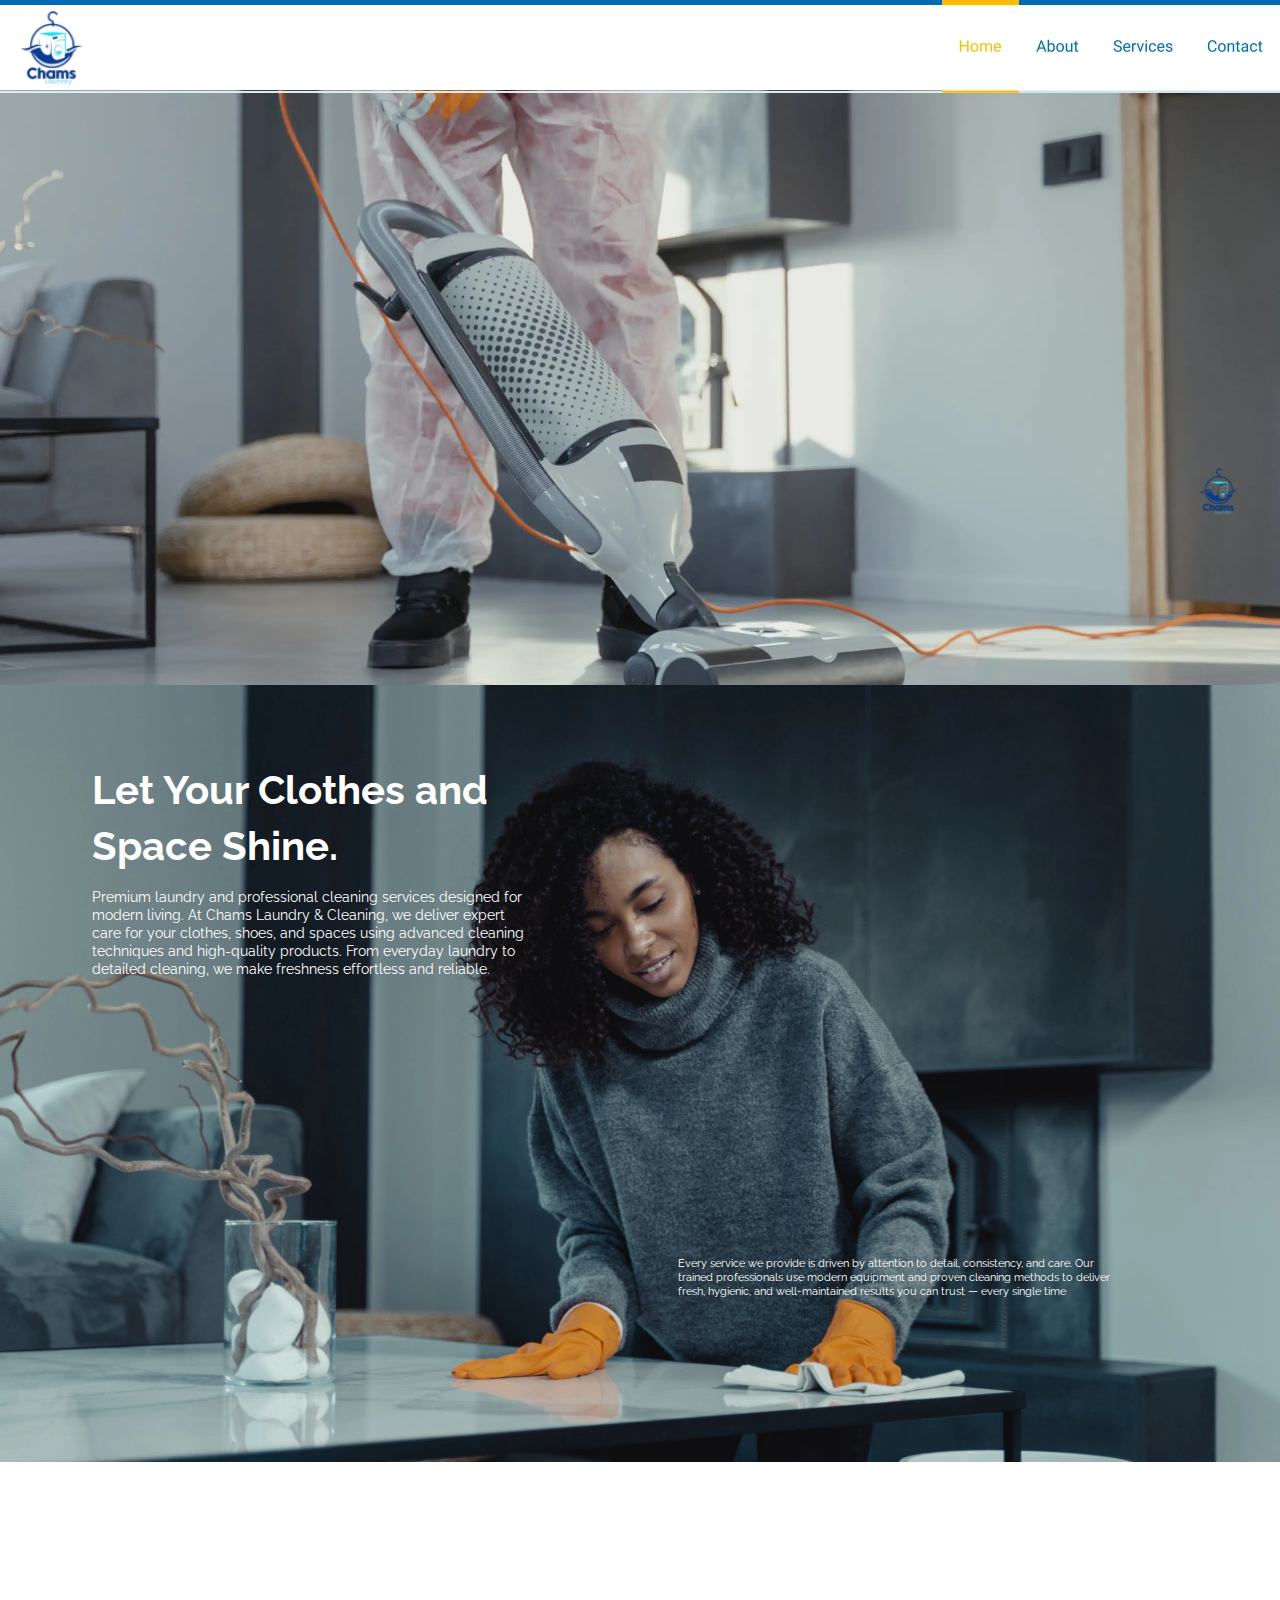
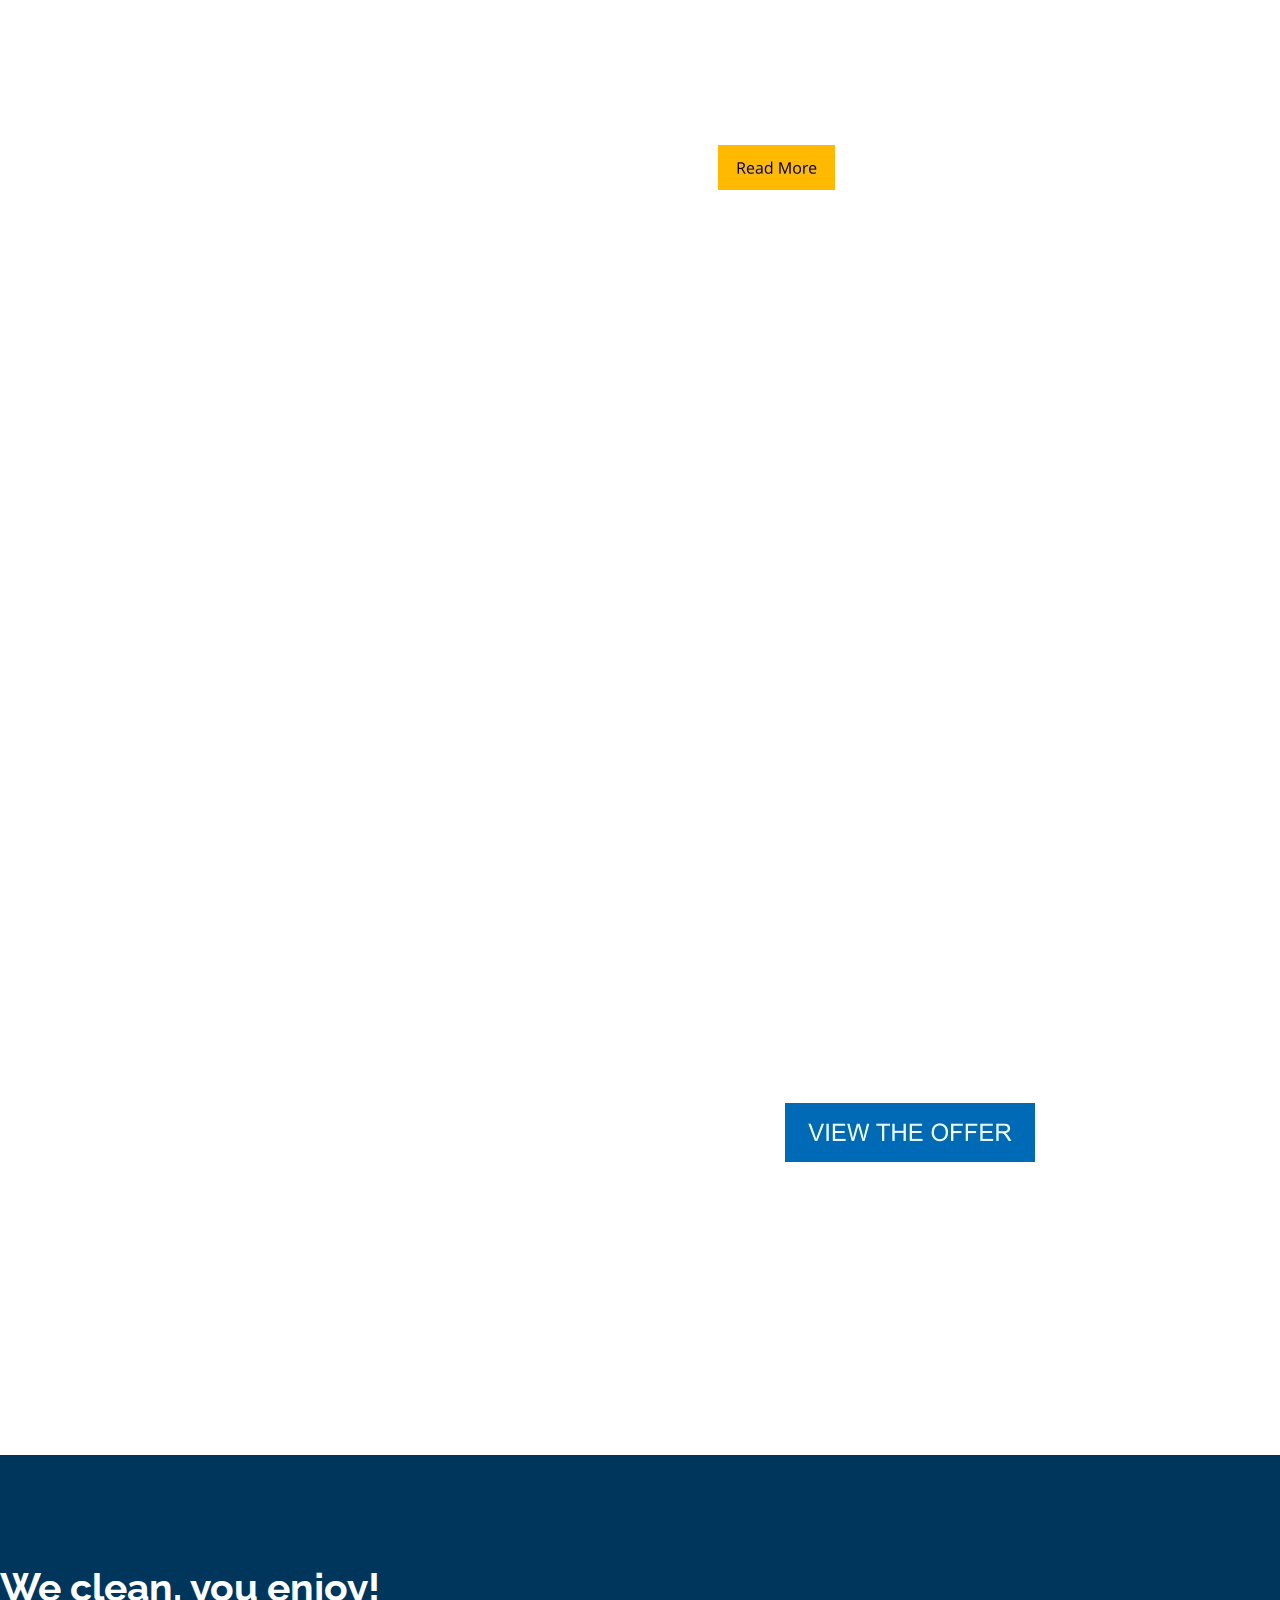
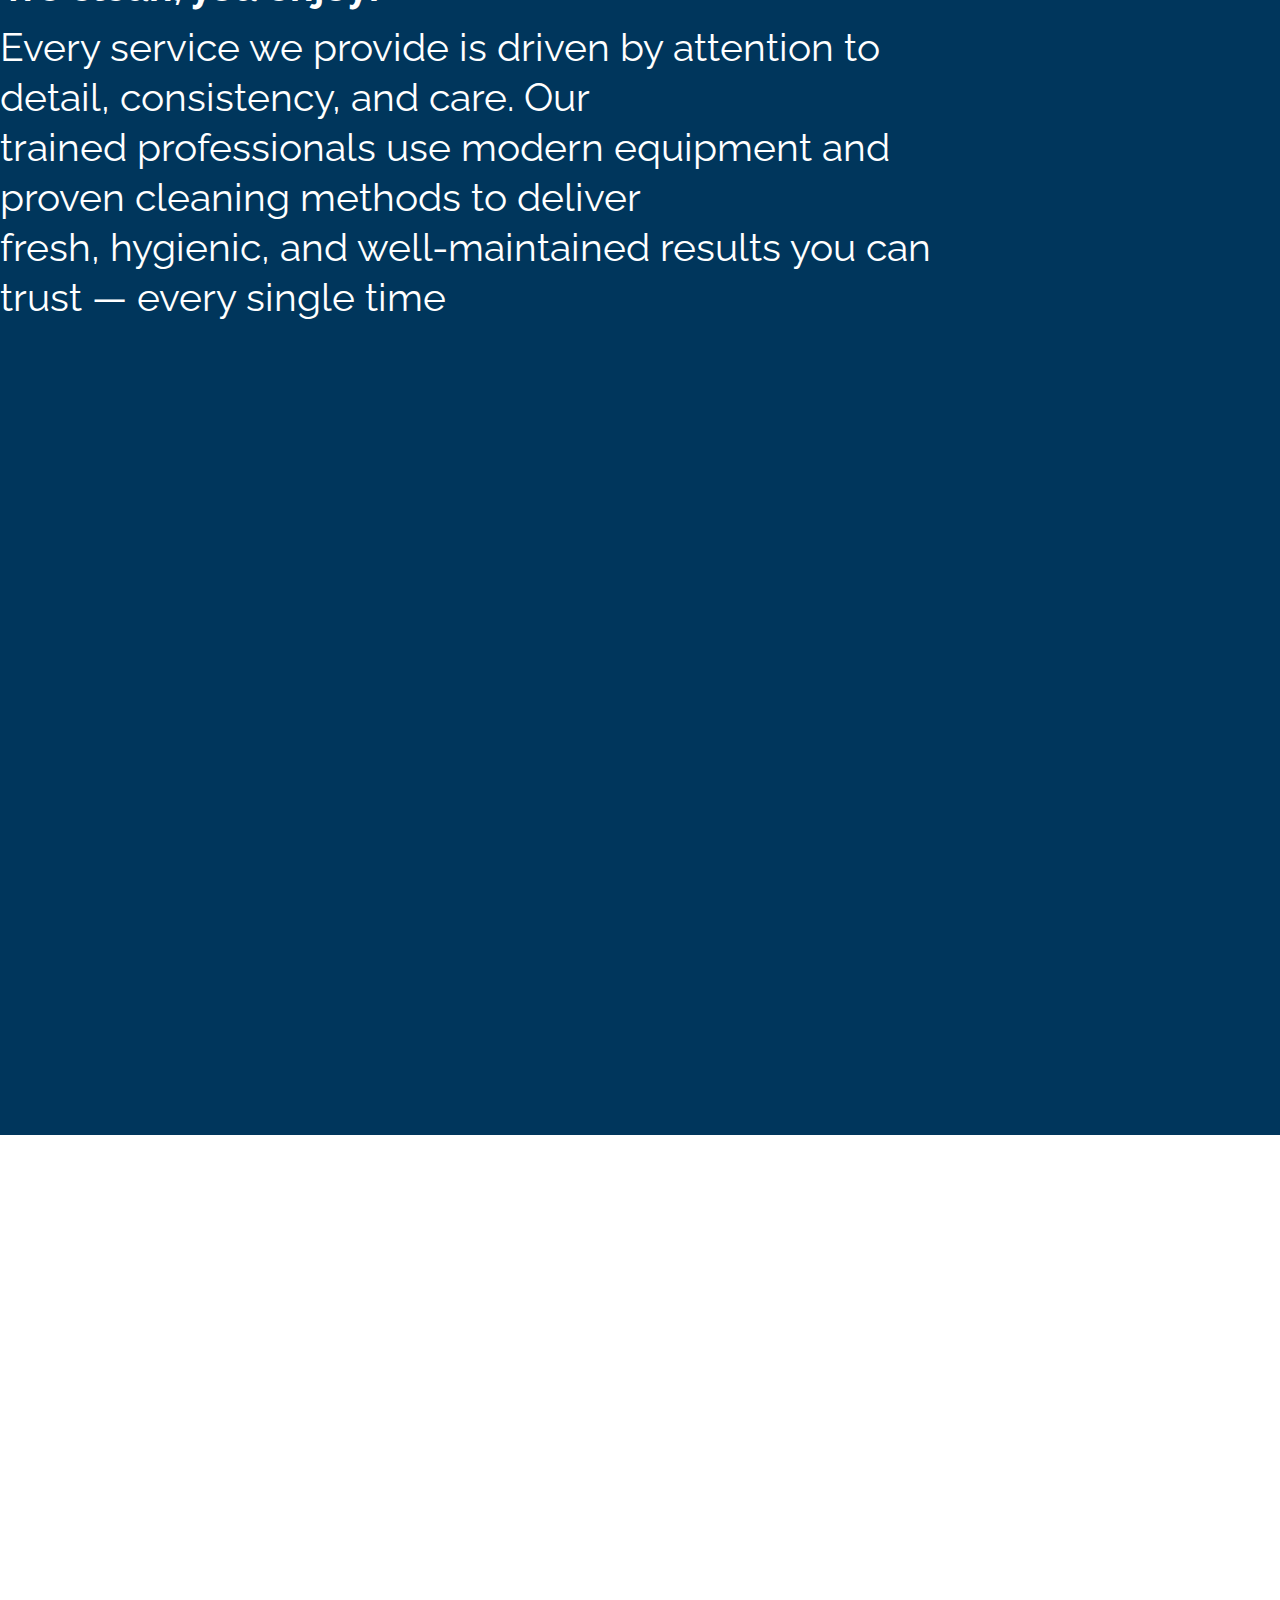
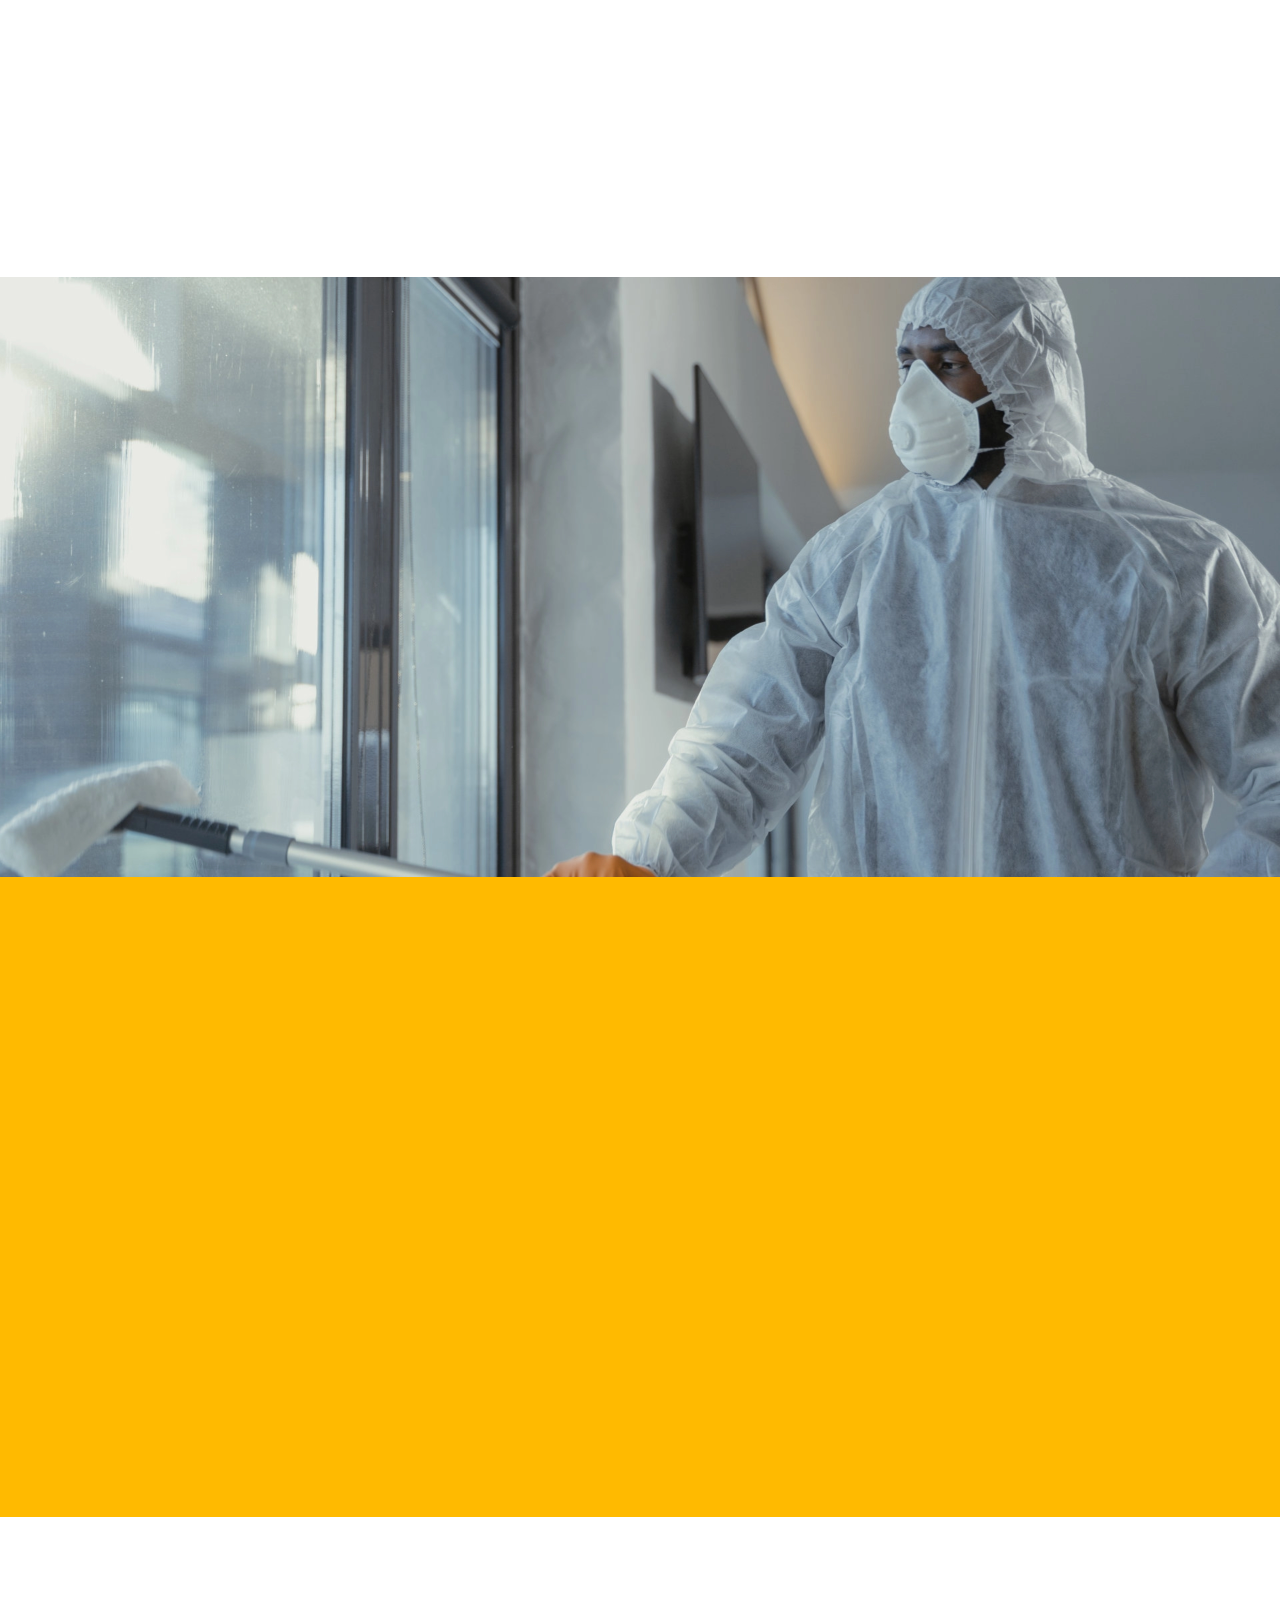
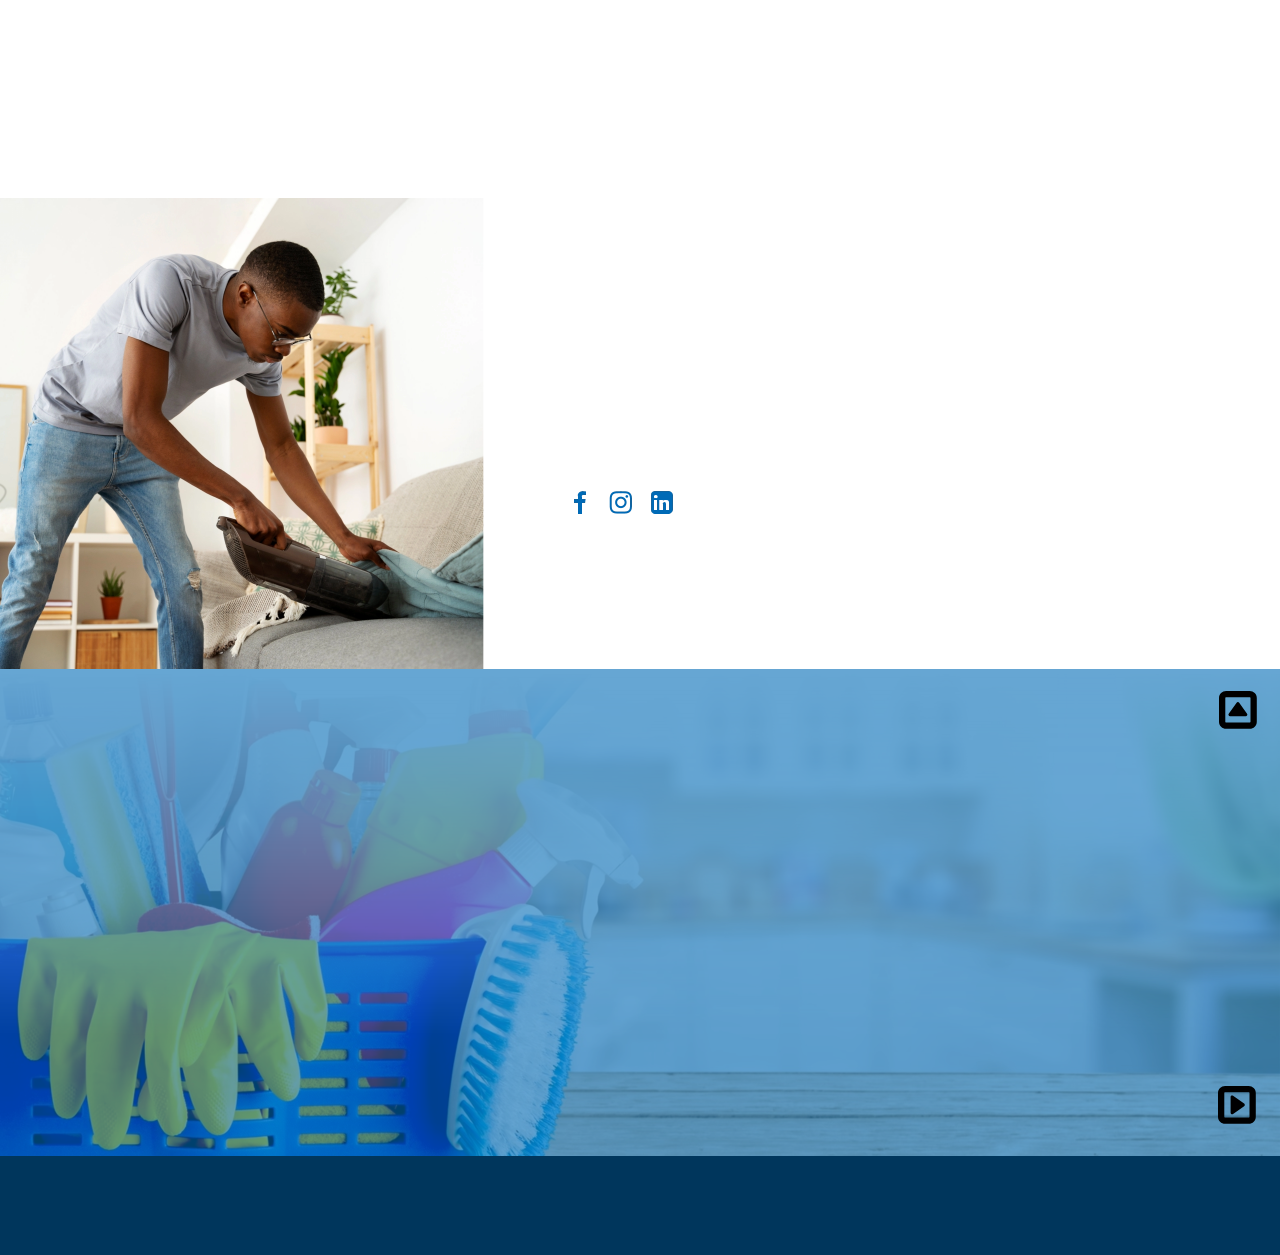
<file: index.html>
<!DOCTYPE html>
<html lang="en">
<head>
 <meta charset="utf-8">
 <meta http-equiv="X-UA-Compatible" content="IE=EDGE">
 <meta name="Generator" content="Xara HTML filter v.10.0.8.5">
 <meta name="XAR Files" content="index_html_files/xr_files.txt">
 <title>Chamslaundry</title>
 <meta name="viewport" content="width=device-width">
 <link rel="preload" href="index_html_files/xr_fonts.css?455255639" as="style" onload="this.onload = null; this.rel = 'stylesheet'">
 <script>if(navigator.userAgent.indexOf('Android')!=-1){ document.write('<link rel="stylesheet" href="index_html_files/xr_fontsrep.css?455255639">');}</script> 
 <script>document.documentElement.className="xr_bgh0";</script>
 <link rel="stylesheet" href="index_html_files/xr_main.css?455255639">
 <link rel="preload" href="index_html_files/custom_styles.css?455255639" as="style" onload="this.onload = null; this.rel = 'stylesheet'">
 <link rel="preload" href="index_html_files/xr_text.css?455255639" as="style" onload="this.onload = null; this.rel = 'stylesheet'">
 <link rel="shortcut icon" type="image/png" href="index_html_files/favicon__.png">
 <link rel="icon" type="image/png" href="index_html_files/favicon__.png">
 <link rel="apple-touch-icon" href="index_html_files/favicon__.png">
 <script src="index_html_files/roe.js?455255639"></script>
 <script async src="index_html_files/replaceMobileFonts.js"></script>
 <script src="index_html_files/prs4.js"></script>
 <style id="xr_scstrchs">.xr_scstrch{width:100%;left:0%;}</style>
 <script>xr_fitwidth=1280;xr_fws=1.50</script>
 <link rel="stylesheet" href="index_html_files/xr_all.css?455255639" id="xr_mvcss">
 <!--[if lt IE 9]><link rel="stylesheet" href="index_html_files/xr_ie.css?455255639"/><![endif]-->
 <script> var xr_multivar=1;xr_ios_ini2();</script>
 <style>
  @media screen and (min-width: 880px) {#xr_xr {top:0px;}}
  @media screen and (max-width: 879px) {#xr_xr {top:0px;}}
 </style>
 <link rel="preload" href="index_html_files/ani.css" as="style" onload="this.onload = null; this.rel = 'stylesheet'">
</head>
<body class="xr_bgb0">
<!--[if IE]><div class="xr_ap" id="xr_xrii"  style="width: 100%; height: 100%; top:0%; left:0%;"><![endif]-->
<!--[if !IE]><!--><div class="xr_ap" id="xr_xrii"  style="width: 100%; height: 100%; top:0%; left:0%; overflow:hidden;"><!--<![endif]-->
<div class="xr_ap" id="xr_bph" style="width: 100%; height: 100%; left: 0px; top: 0px; overflow: hidden;">
<div class="xr_ar xr_mvp_2 xr_mvpo " style="width: 100%; height: 100%;">
<div class="xr_pbd">
</div>
</div>
</div>
<!--[if gte IE 9]><!-->
<div id="xr_xr" class="xr_noc" style="position:relative; text-align:left; margin:0 auto;" onmousedown="xr_mm(event);">
<!--<![endif]-->
<!--[if lt IE 9]>
<div class="xr_ap" id="xr_xr" style="width: 1280px; height: 7655px; left:50%; margin-left: -640px; text-align: left; top:0px;">
<![endif]-->
 <script>var xr_xr=document.getElementById("xr_xr");xr_rxc();</script>
<div id="xr_td" class="xr_td">
<div id="xr_mvp_1" class="xr_mvp_1 xr_bgn_0_0_0" style="position:absolute; width:1280px; height:7655px;">
<div class="xr_ap xr_xri_" style="width: 1280px; height: 7655px;">
<div class="xr_group">
 <span class="xr_ar xr_scstrch" id="PhotoReplace:58keepPhotoEdits" style="height: 600px; top: 85px; position: absolute; background:url('index_html_files/455255639@2x.webp') center center no-repeat; background-size: cover;"></span>
<script> xr_sliders.push([[5000,0,0,4,112],[[[1,0,11,2000]],[[2,0,11,2000]],[[3,0,11,2000]],[[4,0,11,2000]]]])</script>
<div id="xr_slider.112" class="xr_slider xr_scstrch" style="position: absolute;overflow:hidden; top: 85px; height: 600px;">
<div class="xr_group">
 <span class="xr_ar" id="xr_slide.3" style="left: 0px; top: 0px; width: 100%; height: 600px; position: absolute; background:url('index_html_files/455255641@2x.webp') center center no-repeat; background-size: cover;"></span>
</div>
<div class="xr_group">
 <span class="xr_ar" id="xr_slide.2" style="left: 0px; top: 0px; width: 100%; height: 600px; position: absolute; background:url('index_html_files/455255642@2x.webp') center center no-repeat; background-size: cover;"></span>
</div>
<div class="xr_group">
 <span class="xr_ar" id="xr_slide.1" style="left: 0px; top: 0px; width: 100%; height: 600px; position: absolute; background:url('index_html_files/455255643@2x.webp') center center no-repeat; background-size: cover;"></span>
</div>
</div>
</div>
<div class="xr_group">
</div>
<div class="xr_group">
 <span class="xr_ar xr_scstrch" style="height: 777px; top: 685px; position: absolute; background:url('index_html_files/455255644@2x.webp') center center no-repeat; background-size: cover;"></span>
 <div class="xr_trigo_xr_ce0" style="position:absolute;left:92px;top:808px;width:421px;height:199px;z-index:-1;"></div>
 <div class="xr_ap xr_ac" id="xr_xpxr_74" style="left:0; top:0; visibility: hidden; display: none;">
 <div class="xr_txt xr_s0" style="position: absolute; left:92px; top:808px; width:421px; height:10px;">
  <h1 class="xr_tl Heading_1 xr_s1 xr_bold" style="left: 0px; top: -41.99px;margin:0;"><span id="HeadingAnchor:58TmT5z">Let Your Clothes and </span></h1>
  <h1 class="xr_tl Heading_1 xr_s1 xr_bold" style="left: 0px; top: 13.98px;margin:0;"><span>Space Shine.</span></h1>
  <span class="xr_tl Normal_text Normal_text_7 xr_s2" style="left: 0px; top: 80.96px;">Premium laundry and professional cleaning services designed for </span>
  <span class="xr_tl Normal_text Normal_text_7 xr_s2" style="left: 0px; top: 99.03px;">modern living. At Chams Laundry &amp; Cleaning, we deliver expert </span>
  <span class="xr_tl Normal_text Normal_text_7 xr_s2" style="left: 0px; top: 117.11px;">care for your clothes, shoes, and spaces using advanced cleaning </span>
  <span class="xr_tl Normal_text Normal_text_7 xr_s2" style="left: 0px; top: 135.19px;">techniques and high-quality products. From everyday laundry to </span>
  <span class="xr_tl Normal_text Normal_text_7 xr_s2" style="left: 0px; top: 153.26px;">detailed cleaning, we make freshness effortless and reliable.</span>
 </div>
 </div>
 <div class="xr_trigo_xr_ce1" style="position:absolute;left:1057px;top:1234px;width:409px;height:43px;z-index:-1;"></div>
 <div class="xr_ap xr_ac" id="xr_xpxr_261" style="left:0; top:0; visibility: hidden; display: none;">
 <div class="xr_txt Heading_1 xr_s1 xr_bold" style="position: absolute; left:1057px; top:1234px; width:409px; height:10px;">
  <h1 class="xr_tr Heading_1 xr_s1 xr_bold" style="left: -451.28px; top: -41.99px; width: 451px;margin:0;">We clean, you enjoy</h1>
 </div>
 </div>
 <div class="xr_txt Normal_text xr_s3" style="position: absolute; left:678px; top:1267px; width:442px; height:10px;">
  <span class="xr_tl Normal_text xr_s3" style="left: 0px; top: -10.5px;">Every service we provide is driven by attention to detail, consistency, and care. Our </span>
  <span class="xr_tl Normal_text xr_s3" style="left: 0px; top: 3.92px;">trained professionals use modern equipment and proven cleaning methods to deliver </span>
  <span class="xr_tl Normal_text xr_s3" style="left: 0px; top: 18.34px;">fresh, hygienic, and well-maintained results you can trust — every single time</span>
 </div>
</div>
<div class="xr_group">
 <span class="xr_ar xr_scstrch" style="height: 1592px; top: 1462px; position: absolute; background:url('index_html_files/455255645@2x.webp') center center no-repeat; background-size: cover;"></span>
 <div class="xr_trigo_xr_ce2" style="position:absolute;left:216px;top:1511px;width:563px;height:563px;z-index:-1;"></div>
 <div class="xr_apq xr_ac" id="xr_xpxr_270" style="left:0; top:0; visibility: hidden; display: none;">
 <span class="xr_ar" id="type:58symbol" style="left:216px;top:1511px;width:563px;height:563px; overflow: visible;filter:progid:DXImageTransform.Microsoft.Alpha(opacity=9);pointer-events: none;"><svg style="position:absolute; left:0; top:0; width:100%; height:100%; overflow:visible; viewBox: 0 0 563 563; pointer-events: none;" >  <path fill="#FFBA00" stroke="Transparent" stroke-width="0" stroke-linejoin="round" stroke-linecap="round" d="M 296.11 140.12 L 296.11 288.18 L 423.01 363.53 L 401.85 399.21 L 253.81 309.32 L 253.81 140.12 L 296.11 140.12 Z M 122.28 440.85 C 166.8 485.35 219.88 507.6 281.56 507.6 C 343.25 507.6 396.35 485.35 440.85 440.85 C 485.35 396.33 507.6 343.25 507.6 281.57 C 507.6 219.88 485.35 166.78 440.85 122.28 C 396.35 77.78 343.25 55.53 281.56 55.53 C 219.88 55.53 166.8 77.78 122.28 122.28 C 77.78 166.78 55.53 219.88 55.53 281.57 C 55.53 343.25 77.78 396.33 122.28 440.85 Z M 82.62 82.62 C 137.69 27.53 204.01 0 281.56 0 C 359.13 0 425.44 27.53 480.51 82.62 C 535.6 137.69 563.13 204 563.13 281.57 C 563.13 359.13 535.6 425.44 480.51 480.51 C 425.44 535.6 359.13 563.13 281.56 563.13 C 204.01 563.13 137.69 535.6 82.62 480.51 C 27.54 425.44 0 359.13 0 281.57 C 0 204 27.54 137.69 82.62 82.62 Z" fill-opacity="0.09" stroke-opacity="0.09"  fill-rule="evenodd" pointer-events="visible" />
 </svg></span>
 </div>
 <div class="xr_trigo_xr_ce3" style="position:absolute;left:66px;top:1660px;width:480px;height:85px;z-index:-1;"></div>
 <div class="xr_ap xr_ac" id="xr_xpxr_273" style="left:0; top:0; visibility: hidden; display: none;">
 <div class="xr_txt xr_s4" style="position: absolute; left:66px; top:1660px; width:480px; height:10px;">
  <h2 class="xr_tl Heading_1 Heading_2 xr_s5 xr_bold" style="left: 0px; top: -42.32px;margin:0;">CONVENIENT FOR YOUR </h2>
  <h2 class="xr_tl Heading_1 Heading_2 xr_s6 xr_bold" style="left: 0px; top: 14.09px;margin:0;"><span class="Heading_1 Heading_2 xr_s5 xr_bold" style="">DATE AND TIME</span></h2>
 </div>
 </div>
 <div class="xr_trigo_xr_ce4" style="position:absolute;left:66px;top:1901px;width:378px;height:557px;z-index:-1;"></div>
 <div class="xr_apq xr_ac" id="xr_xpxr_328" style="left:0; top:0; visibility: hidden; display: none;">
 <img class="xr_rn_ xr_ap" src="index_html_files/8.webp" alt="" title="" style="left:66px;top:1901px;width:378px;height:557px;"/>
 </div>
 <div class="xr_trigo_xr_ce5" style="position:absolute;left:66px;top:2491px;width:479px;height:474px;z-index:-1;"></div>
 <div class="xr_apq xr_ac" id="xr_xpxr_332" style="left:0; top:0; visibility: hidden; display: none;">
 <img class="xr_rn_ xr_ap" src="index_html_files/9.webp" alt="" title="" style="left:66px;top:2491px;width:479px;height:474px;"/>
 </div>
 <div class="xr_trigo_xr_ce6" style="position:absolute;left:911px;top:2534px;width:263px;height:388px;z-index:-1;"></div>
 <div class="xr_apq xr_ac" id="xr_xpxr_336" style="left:0; top:0; visibility: hidden; display: none;">
 <img class="xr_rn_ xr_ap" src="index_html_files/10.webp" alt="" title="" style="left:911px;top:2534px;width:263px;height:388px;"/>
 </div>
 <div class="xr_trigo_xr_ce7" style="position:absolute;left:836px;top:1901px;width:378px;height:557px;z-index:-1;"></div>
 <div class="xr_apq xr_ac" id="xr_xpxr_340" style="left:0; top:0; visibility: hidden; display: none;">
 <img class="xr_rn_ xr_ap" src="index_html_files/11.webp" alt="" title="" style="left:836px;top:1901px;width:378px;height:557px;"/>
 </div>
 <div class="xr_trigo_xr_ce8" style="position:absolute;left:502px;top:1968px;width:64px;height:246px;z-index:-1;"></div>
 <div class="xr_ap xr_ac" id="xr_xpxr_344" style="left:0; top:0; visibility: hidden; display: none;">
 <div class="xr_txt Heading_1 xr_s7 xr_bold" style="position: absolute; left:502px; top:1968px; width:64px; height:10px;">
  <h1 class="xr_tc Heading_1 xr_s7 xr_bold" style="left: 4.76px; top: -96.84px; width: 77px;margin:0;">G</h1>
  <h1 class="xr_tc Heading_1 xr_s7 xr_bold" style="left: 15.98px; top: -6.48px; width: 55px;margin:0;">E</h1>
  <h1 class="xr_tc Heading_1 xr_s7 xr_bold" style="left: 13.45px; top: 83.88px; width: 60px;margin:0;">T</h1>
 </div>
 </div>
 <div class="xr_trigo_xr_ce9" style="position:absolute;left:605px;top:2131px;width:66px;height:336px;z-index:-1;"></div>
 <div class="xr_ap xr_ac" id="xr_xpxr_365" style="left:0; top:0; visibility: hidden; display: none;">
 <div class="xr_txt Heading_1 xr_s7 xr_bold" style="position: absolute; left:605px; top:2131px; width:66px; height:10px;">
  <h1 class="xr_tc Heading_1 xr_s7 xr_bold" style="left: 9.39px; top: -96.84px; width: 68px;margin:0;">Y</h1>
  <h1 class="xr_tc Heading_1 xr_s7 xr_bold" style="left: 3.54px; top: -6.48px; width: 80px;margin:0;">O</h1>
  <h1 class="xr_tc Heading_1 xr_s7 xr_bold" style="left: 7.66px; top: 83.88px; width: 72px;margin:0;">U</h1>
  <h1 class="xr_tc Heading_1 xr_s7 xr_bold" style="left: 10.36px; top: 174.24px; width: 66px;margin:0;">R</h1>
 </div>
 </div>
 <div class="xr_trigo_xr_ce10" style="position:absolute;left:728px;top:2433px;width:65px;height:245px;z-index:-1;"></div>
 <div class="xr_ap xr_ac" id="xr_xpxr_392" style="left:0; top:0; visibility: hidden; display: none;">
 <div class="xr_txt Heading_1 xr_s7 xr_bold" style="position: absolute; left:728px; top:2433px; width:65px; height:10px;">
  <h1 class="xr_tc Heading_1 xr_s7 xr_bold" style="left: 6.54px; top: -96.84px; width: 74px;margin:0;">D</h1>
  <h1 class="xr_tc Heading_1 xr_s7 xr_bold" style="left: 6.05px; top: -6.48px; width: 75px;margin:0;">A</h1>
  <h1 class="xr_tc Heading_1 xr_s7 xr_bold" style="left: 9.39px; top: 83.88px; width: 68px;margin:0;">Y</h1>
 </div>
 </div>
 <div class="xr_trigo_xr_ce11" style="position:absolute;left:625px;top:2662px;width:84px;height:336px;z-index:-1;"></div>
 <div class="xr_ap xr_ac" id="xr_xpxr_413" style="left:0; top:0; visibility: hidden; display: none;">
 <div class="xr_txt Heading_1 xr_s7 xr_bold" style="position: absolute; left:625px; top:2662px; width:84px; height:10px;">
  <h1 class="xr_tc Heading_1 xr_s7 xr_bold" style="left: 9.99px; top: -96.84px; width: 67px;margin:0;">B</h1>
  <h1 class="xr_tc Heading_1 xr_s7 xr_bold" style="left: 6.05px; top: -6.48px; width: 75px;margin:0;">A</h1>
  <h1 class="xr_tc Heading_1 xr_s7 xr_bold" style="left: 4.76px; top: 83.88px; width: 77px;margin:0;">C</h1>
  <h1 class="xr_tc Heading_1 xr_s7 xr_bold" style="left: 7.1px; top: 174.24px; width: 92px;margin:0;">K </h1>
 </div>
 </div>
 <div class="xr_trigo_xr_ce12" style="position:absolute;left:718px;top:1668px;width:456px;height:132px;z-index:-1;"></div>
 <div class="xr_ap xr_ac" id="xr_xpxr_440" style="left:0; top:0; visibility: hidden; display: none;">
 <div class="xr_txt Normal_text xr_s8" style="position: absolute; left:718px; top:1668px; width:456px; height:10px;">
  <span class="xr_tl Normal_text xr_s8" style="left: 0px; top: -13.16px;">We understand that your schedule matters. That’s why Chams Laundry </span>
  <span class="xr_tl Normal_text xr_s8" style="left: 0px; top: 4.92px;">&amp; Cleaning offers flexible pickup and delivery options designed around </span>
  <span class="xr_tl Normal_text xr_s8" style="left: 0px; top: 22.99px;">your availability. Choose a time that works for you, and we’ll handle the </span>
  <span class="xr_tl Normal_text xr_s8" style="left: 0px; top: 41.07px;">rest — professionally, efficiently, and on time.</span>
 </div>
 </div>
<div class="xr_group">
<div id="LayoutControl:58h-align:58center" style="position:absolute; left:785px; top:2703px"></div>
 <a href="#" class="xr_atsh" onclick="return(xr_nn());">
  <img class="xr_rn_ xr_ap" src="index_html_files/12.webp" alt="VIEW THE OFFER" title="" onmousemove="xr_mo(this,0,event)" style="left:785px;top:2703px;width:250px;height:60px;"/>
  <img class="xr_rn_ xr_ap xr_ro xr_ro0 xr_tt2" id="LayoutHandle:58visibility:58sw" src="index_html_files/13.webp" alt="VIEW THE OFFER" title="" onmousemove="xr_mo(this,0)" style="left:785px;top:2703px;width:250px;height:60px;"/>
 </a>
</div>
</div>
<div class="xr_group">
 <span class="xr_ar xr_scstrch" style="height: 1280px; top: 3055px; position: absolute; background-color: #00365C;"></span>
<div class="xr_group">
 <div class="xr_txt xr_s4" style="position: absolute; left:0px; top:3206px; width:931px; height:10px;">
  <h2 class="xr_tl Heading_1 Heading_2 xr_s9 xr_bold" style="left: 0px; top: -40.63px;margin:0;"><span class="Heading_1 Heading_2 xr_s9 xr_bold" style="width:412.08px;display:inline-block;transform-origin: 0% 0%;transform: scaleX(1);">We clean, you enjoy!</span></h2>
  <span class="xr_tl Normal_text Normal_text_1 xr_s10" style="left: 0px; top: 18.71px;"><span class="Normal_text Normal_text_1 xr_s10" style="width:878.75px;display:inline-block;transform-origin: 0% 0%;transform: scaleX(1);">Every service we provide is driven by attention to </span></span>
  <span class="xr_tl Normal_text Normal_text_1 xr_s10" style="left: 0px; top: 68.67px;"><span class="Normal_text Normal_text_1 xr_s10" style="width:593.44px;display:inline-block;transform-origin: 0% 0%;transform: scaleX(1);">detail, consistency, and care. Our </span></span>
  <span class="xr_tl Normal_text Normal_text_1 xr_s10" style="left: 0px; top: 118.64px;"><span class="Normal_text Normal_text_1 xr_s10" style="width:889.8px;display:inline-block;transform-origin: 0% 0%;transform: scaleX(1);">trained professionals use modern equipment and </span></span>
  <span class="xr_tl Normal_text Normal_text_1 xr_s10" style="left: 0px; top: 168.61px;"><span class="Normal_text Normal_text_1 xr_s10" style="width:642.91px;display:inline-block;transform-origin: 0% 0%;transform: scaleX(1);">proven cleaning methods to deliver </span></span>
  <span class="xr_tl Normal_text Normal_text_1 xr_s10" style="left: 0px; top: 218.57px;"><span class="Normal_text Normal_text_1 xr_s10" style="width:931.54px;display:inline-block;transform-origin: 0% 0%;transform: scaleX(1);">fresh, hygienic, and well-maintained results you can </span></span>
  <span class="xr_tl Normal_text Normal_text_1 xr_s10" style="left: 0px; top: 268.54px;"><span class="Normal_text Normal_text_1 xr_s10" style="width:440.36px;display:inline-block;transform-origin: 0% 0%;transform: scaleX(1);">trust — every single time</span></span>
 </div>
 <div class="xr_trigo_xr_ce13" style="position:absolute;left:0px;top:3584px;width:500px;height:640px;z-index:-1;"></div>
 <div class="xr_apq xr_ac" id="xr_xpxr_483" style="left:0; top:0; visibility: hidden; display: none;">
 <img class="xr_rn_ xr_ap" src="index_html_files/227.webp" alt="" title="" style="left:0px;top:3584px;width:500px;height:640px;"/>
 </div>
</div>
</div>
<div class="xr_group">
 <span class="xr_ar xr_scstrch" style="height: 742px; top: 4335px; position: absolute; background:url('index_html_files/455255653@2x.webp') center center no-repeat; background-size: cover;"></span>
 <div class="xr_trigo_xr_ce14" style="position:absolute;left:359px;top:4661px;width:244px;height:234px;z-index:-1;"></div>
 <div class="xr_apq xr_ac" id="xr_xpxr_488" style="left:0; top:0; visibility: hidden; display: none;">
 <span class="xr_ar" style="left:359px;top:4661px;width:244px;height:234px; overflow: visible;filter:progid:DXImageTransform.Microsoft.Alpha(opacity=10);pointer-events: none;"><svg style="position:absolute; left:0; top:0; width:100%; height:100%; overflow:visible; viewBox: 0 0 244 234; pointer-events: none;" >  <path fill="#FFBA00" stroke="Transparent" stroke-width="0" stroke-linejoin="round" stroke-linecap="round" d="M 38.96 185.08 C 38.96 182.45 38 180.16 36.08 178.24 C 34.14 176.3 31.86 175.34 29.22 175.34 C 26.49 175.34 24.18 176.3 22.29 178.24 C 20.42 180.16 19.49 182.45 19.49 185.08 C 19.49 187.83 20.42 190.13 22.29 192.01 C 24.18 193.88 26.49 194.82 29.22 194.82 C 31.86 194.82 34.14 193.88 36.08 192.01 C 38 190.13 38.96 187.83 38.96 185.08 Z M 63.32 107.15 L 63.32 204.57 C 63.32 207.2 62.36 209.48 60.42 211.42 C 58.5 213.34 56.21 214.3 53.58 214.3 L 9.74 214.3 C 7.11 214.3 4.82 213.34 2.89 211.42 C 0.96 209.48 0 207.2 0 204.57 L 0 107.15 C 0 104.51 0.96 102.23 2.89 100.31 C 4.82 98.38 7.11 97.41 9.74 97.41 L 53.58 97.41 C 56.21 97.41 58.5 98.38 60.42 100.31 C 62.36 102.23 63.32 104.51 63.32 107.15 Z M 243.53 107.15 C 243.53 115.87 240.74 123.43 235.16 129.83 C 236.69 134.29 237.44 138.15 237.44 141.4 C 237.75 149.11 235.57 156.06 230.89 162.25 C 232.62 167.94 232.62 173.87 230.89 180.06 C 229.37 185.84 226.63 190.62 222.68 194.37 C 223.59 205.73 221.11 214.91 215.22 221.92 C 208.73 229.63 198.73 233.58 185.23 233.79 L 179.76 233.79 L 168.19 233.79 L 165.6 233.79 C 158.9 233.79 151.6 233.01 143.68 231.43 C 135.77 229.85 129.6 228.39 125.19 227.02 C 120.78 225.64 114.66 223.64 106.85 221.01 C 94.37 216.64 86.35 214.41 82.8 214.3 C 80.17 214.2 77.88 213.21 75.95 211.34 C 74.02 209.46 73.06 207.2 73.06 204.57 L 73.06 107 C 73.06 104.46 73.97 102.25 75.8 100.38 C 77.62 98.5 79.81 97.46 82.35 97.26 C 84.78 97.06 88.64 94.06 93.91 88.28 C 99.19 82.49 104.32 76.36 109.28 69.87 C 116.19 61.03 121.31 54.94 124.65 51.6 C 126.48 49.77 128.05 47.34 129.38 44.29 C 130.69 41.25 131.58 38.79 132.04 36.91 C 132.5 35.03 133.18 31.96 134.09 27.7 C 134.81 23.74 135.44 20.65 136 18.41 C 136.55 16.18 137.54 13.54 138.97 10.5 C 140.38 7.46 142.11 4.91 144.14 2.89 C 146.07 0.96 148.35 0 150.99 0 C 155.66 0 159.84 0.53 163.55 1.6 C 167.25 2.66 170.29 3.98 172.68 5.55 C 175.07 7.13 177.09 9.18 178.77 11.72 C 180.45 14.25 181.66 16.54 182.42 18.57 C 183.18 20.59 183.79 23.13 184.24 26.18 C 184.71 29.22 184.96 31.51 185.01 33.03 C 185.06 34.55 185.09 36.53 185.09 38.96 C 185.09 42.82 184.6 46.68 183.63 50.53 C 182.67 54.38 181.71 57.43 180.75 59.67 C 179.78 61.89 178.39 64.74 176.56 68.19 C 176.25 68.79 175.75 69.71 175.03 70.93 C 174.33 72.14 173.77 73.26 173.37 74.27 C 172.95 75.3 172.55 76.51 172.15 77.93 L 214.3 77.93 C 222.23 77.93 229.07 80.82 234.86 86.6 C 240.64 92.39 243.53 99.24 243.53 107.15 Z" fill-opacity="0.10" stroke-opacity="0.10"  fill-rule="evenodd" pointer-events="visible" />
 </svg></span>
 </div>
 <div class="xr_trigo_xr_ce15" style="position:absolute;left:652px;top:4428px;width:561px;height:556px;z-index:-1;"></div>
 <div class="xr_apq xr_ac" id="xr_xpxr_491" style="left:0; top:0; visibility: hidden; display: none;">
 <img class="xr_rn_ xr_ap" src="index_html_files/16.webp" alt="" title="" style="left:652px;top:4428px;width:561px;height:556px;"/>
 </div>
 <div class="xr_trigo_xr_ce16" style="position:absolute;left:67px;top:4827px;width:554px;height:152px;z-index:-1;"></div>
 <div class="xr_ap xr_ac" id="xr_xpxr_495" style="left:0; top:0; visibility: hidden; display: none;">
 <div class="xr_txt Heading_1 Heading_2 xr_s4" style="position: absolute; left:67px; top:4827px; width:554px; height:10px;">
  <h2 class="xr_tl Heading_1 Heading_2 xr_s11 xr_bold" style="left: 0px; top: -40.97px;margin:0;">CLEANING SERVICE YOU CAN </h2>
  <h2 class="xr_tl Heading_1 Heading_2 xr_s12" style="left: 0px; top: 13.64px;margin:0;"><span class="Heading_1 Heading_2 xr_s11 xr_bold" style="">TRUST!</span><span class="Heading_1 Heading_2 xr_s13" style="">E</span><span class="Heading_1 Heading_2 xr_s14" style="">Trust is at the core of everything we do. From garment </span></h2>
  <h2 class="xr_tl Heading_1 Heading_2 xr_s14" style="left: 0px; top: 68.25px;margin:0;">care to space cleaning, we treat your items and environments with respect, </h2>
  <h2 class="xr_tl Heading_1 Heading_2 xr_s14" style="left: 0px; top: 87.03px;margin:0;">professionalism, and precision. Your satisfaction is our priority, and our </h2>
  <h2 class="xr_tl Heading_1 Heading_2 xr_s14" style="left: 0px; top: 105.81px;margin:0;">standards never drop.</h2>
 </div>
 </div>
 <div class="xr_trigo_xr_ce17" style="position:absolute;left:67px;top:4428px;width:268px;height:266px;z-index:-1;"></div>
 <div class="xr_apq xr_ac" id="xr_xpxr_576" style="left:0; top:0; visibility: hidden; display: none;">
 <img class="xr_rn_ xr_ap" src="index_html_files/17.webp" alt="" title="" style="left:67px;top:4428px;width:268px;height:266px;"/>
 </div>
</div>
<div class="xr_group">
 <span class="xr_ar xr_scstrch" style="height: 600px; top: 5077px; position: absolute; background:url('index_html_files/455255656@2x.webp') center center no-repeat; background-size: cover;"></span>
 <div class="xr_trigo_xr_ce18" style="position:absolute;left:389px;top:5563px;width:713px;height:110px;z-index:-1;"></div>
 <div class="xr_ap xr_ac" id="xr_xpxr_580" style="left:0; top:0; visibility: hidden; display: none;">
 <div class="xr_txt Heading_1 xr_s15 xr_bold" style="position: absolute; left:389px; top:5563px; width:713px; height:10px;">
  <h1 class="xr_tr Heading_1 xr_s15 xr_bold" style="left: 20.29px; top: -59.94px; width: 801px;margin:0;">We'll fit all your cleaning </h1>
  <h1 class="xr_tr Heading_1 xr_s15 xr_bold" style="left: 594.22px; top: 3.98px; width: 215px;margin:0;">needs.</h1>
 </div>
 </div>
</div>
<div class="xr_group">
 <span class="xr_ar xr_scstrch" style="height: 640px; top: 5677px; position: absolute; background-color: #FFBA00;"></span>
<div class="xr_group">
 <div class="xr_trigo_xr_ce19" style="position:absolute;left:0px;top:5677px;width:500px;height:640px;z-index:-1;"></div>
 <div class="xr_apq xr_ac" id="xr_xpxr_601" style="left:0; top:0; visibility: hidden; display: none;">
 <img class="xr_rn_ xr_ap" src="index_html_files/232.webp" alt="" title="" style="left:0px;top:5677px;width:500px;height:640px;"/>
 </div>
</div>
</div>
<div class="xr_group">
 <span class="xr_ar xr_scstrch" style="height: 471px; top: 6598px; position: absolute; pointer-events: none;"></span>
 <span class="xr_ar xr_scstrch" style="height: 471px; top: 6598px; position: absolute; background:url('index_html_files/455255658@2x.webp') center center no-repeat; background-size: cover;"></span>
 <div class="xr_trigo_xr_ce20" style="position:absolute;left:559px;top:6728px;width:359px;height:269px;z-index:-1;"></div>
 <div class="xr_ap xr_ac" id="xr_xpxr_604" style="left:0; top:0; visibility: hidden; display: none;">
 <div class="xr_txt xr_s16" style="position: absolute; left:559px; top:6728px; width:359px; height:10px;">
  <h3 class="xr_tl Heading_1 Heading_3 xr_s17 xr_bold" style="left: 0px; top: -41.13px;margin:0;"><span class="Heading_1 Heading_3 xr_s18" style="">&#61505;</span></h3>
  <span class="xr_tl Normal_text xr_s19" style="left: 0px; top: 81.86px;">First team stands ready to assist you at anytime.</span>
  <span class="xr_tl Normal_text xr_s19" style="left: 0px; top: 118.01px;">Follow us on social media:</span>
  <span class="xr_tl Normal_text xr_s20" style="left: 0px; top: 213.15px;">Suite 6: Corner View Plaza, LifeCamp, FCT Abuja.</span>
 </div>
 </div>
 <div class="xr_trigo_xr_ce21" style="position:absolute;left:1191px;top:6685px;width:35px;height:380px;z-index:-1;"></div>
 <div class="xr_ap xr_ac" id="xr_xpxr_751" style="left:0; top:0; visibility: hidden; display: none;">
 <div class="xr_txt Heading_1 Heading_2 xr_s21 xr_bold" style="position: absolute; left:1191px; top:6685px; width:35px; height:10px;">
  <h2 class="xr_tl Heading_1 Heading_2 xr_s21 xr_bold" style="left: 0px; top: -50.39px;margin:0;">C</h2>
  <h2 class="xr_tl Heading_1 Heading_2 xr_s21 xr_bold" style="left: 0px; top: 7.19px;margin:0;">O</h2>
  <h2 class="xr_tl Heading_1 Heading_2 xr_s21 xr_bold" style="left: 0px; top: 64.78px;margin:0;">N</h2>
  <h2 class="xr_tl Heading_1 Heading_2 xr_s21 xr_bold" style="left: 0px; top: 122.36px;margin:0;">T</h2>
  <h2 class="xr_tl Heading_1 Heading_2 xr_s21 xr_bold" style="left: 0px; top: 179.95px;margin:0;">A</h2>
  <h2 class="xr_tl Heading_1 Heading_2 xr_s21 xr_bold" style="left: 0px; top: 237.53px;margin:0;">C</h2>
  <h2 class="xr_tl Heading_1 Heading_2 xr_s21 xr_bold" style="left: 0px; top: 295.12px;margin:0;">T</h2>
 </div>
 </div>
</div>
<div class="xr_group">
<div class="xr_group">
 <a href="javascript:;" class="xr_atsh" onclick="return(xr_nn());">
  <img class="xr_rn_ xr_ap" src="index_html_files/564.webp" alt="" title="" onmousemove="xr_mo(this,0,event)" style="left:559px;top:6881px;width:42px;height:42px;"/>
  <img class="xr_rn_ xr_ap xr_ro xr_ro0 xr_tt2" src="index_html_files/565.webp" alt="" title="" onmousemove="xr_mo(this,0)" style="left:559px;top:6881px;width:42px;height:42px;"/>
 </a>
</div>
</div>
<div class="xr_group">
<div class="xr_group">
 <a href="https://www.instagram.com/chams_laundry?igsh=MTFydHNoMzZqOHV5dA==" class="xr_atsh" onclick="return(xr_nn());">
  <img class="xr_rn_ xr_ap" src="index_html_files/566.webp" alt="" title="" onmousemove="xr_mo(this,0,event)" style="left:600px;top:6881px;width:42px;height:42px;"/>
  <img class="xr_rn_ xr_ap xr_ro xr_ro0 xr_tt2" src="index_html_files/567.webp" alt="" title="" onmousemove="xr_mo(this,0)" style="left:600px;top:6881px;width:42px;height:42px;"/>
 </a>
</div>
</div>
<div class="xr_group">
<div class="xr_group">
 <a href="javascript:;" class="xr_atsh" onclick="return(xr_nn());">
  <img class="xr_rn_ xr_ap" src="index_html_files/568.webp" alt="" title="" onmousemove="xr_mo(this,0,event)" style="left:641px;top:6881px;width:42px;height:42px;"/>
  <img class="xr_rn_ xr_ap xr_ro xr_ro0 xr_tt2" src="index_html_files/569.webp" alt="" title="" onmousemove="xr_mo(this,0)" style="left:641px;top:6881px;width:42px;height:42px;"/>
 </a>
</div>
</div>
<div class="xr_group">
 <span class="xr_ar xr_scstrch" style="height: 281px; top: 6317px; position: absolute; pointer-events: none;"></span>
<div class="xr_group">
 <div class="xr_trigo_xr_ce22" style="position:absolute;left:30px;top:6413px;width:600px;height:145px;z-index:-1;"></div>
 <div class="xr_ap xr_ac" id="xr_xpxr_802" style="left:0; top:0; visibility: hidden; display: none;">
 <div class="xr_txt xr_s22" style="position: absolute; left:30px; top:6413px; width:600px; height:10px;">
  <h2 class="xr_tl Heading_1 Heading_2 xr_s23 xr_bold" style="left: 0px; top: -33.59px;margin:0;"><span id="LayoutControl:58stretch"></span>A TEAM OF RELIABLE </h2>
  <h2 class="xr_tl Heading_1 Heading_2 xr_s23 xr_bold" style="left: 0px; top: 11.19px;margin:0;">SPECIALISTS</h2>
  <span class="xr_tl Normal_text xr_s24" style="left: 0px; top: 61.97px;">Our team is made up of trained professionals who are passionate about delivering </span>
  <span class="xr_tl Normal_text xr_s24" style="left: 0px; top: 82.63px;">top-tier service. Every member is committed to maintaining high standards, </span>
  <span class="xr_tl Normal_text xr_s24" style="left: 0px; top: 103.28px;">ensuring safety, and delivering exceptional results you can rely on</span>
 </div>
 </div>
</div>
</div>
<div class="xr_group">
 <span class="xr_ar xr_scstrch" style="height: 487px; top: 7069px; position: absolute; background:url('index_html_files/455255665@2x.webp') center center no-repeat; background-size: cover;"></span>
 <span class="xr_ar xr_scstrch" style="height: 487px; top: 7069px; position: absolute; background-color: #006AB6;opacity: 0.60;filter:progid:DXImageTransform.Microsoft.Alpha(opacity=60);"></span>
 <div class="xr_trigo_xr_ce23" style="position:absolute;left:63px;top:7380px;width:169px;height:102px;z-index:-1;"></div>
 <div class="xr_ap xr_ac" id="xr_xpxr_869" style="left:0; top:0; visibility: hidden; display: none;">
 <div class="xr_txt Normal_text xr_s13" style="position: absolute; left:63px; top:7380px; width:169px; height:10px;">
  <span class="xr_tl Normal_text xr_s13" style="left: 0px; top: -15.04px;"><span class="Normal_text xr_s25" style=""></span></span>
  <span class="xr_tl Normal_text xr_s13" style="left: 0px; top: -15.04px;"></span>
  <span class="xr_tl Normal_text xr_s13" style="left: 37.79px; top: -15.04px;">laundry Care </span>
  <span class="xr_tl Normal_text xr_s13" style="left: 0px; top: 13.13px;"><span class="Normal_text xr_s25" style=""></span></span>
  <span class="xr_tl Normal_text xr_s13" style="left: 0px; top: 13.13px;"></span>
  <span class="xr_tl Normal_text xr_s13" style="left: 37.79px; top: 13.13px;">Deep Cleaning</span>
  <span class="xr_tl Normal_text xr_s13" style="left: 0px; top: 41.3px;"><span class="Normal_text xr_s25" style=""></span></span>
  <span class="xr_tl Normal_text xr_s13" style="left: 0px; top: 41.3px;"></span>
  <span class="xr_tl Normal_text xr_s13" style="left: 37.79px; top: 41.3px;">Office Cleaning</span>
  <span class="xr_tl Normal_text xr_s13" style="left: 0px; top: 69.47px;"><span class="Normal_text xr_s25" style=""></span></span>
  <span class="xr_tl Normal_text xr_s13" style="left: 0px; top: 69.47px;"></span>
  <span class="xr_tl Normal_text xr_s13" style="left: 37.79px; top: 69.47px;">Carpets/Furniture</span>
 </div>
 </div>
 <div class="xr_trigo_xr_ce24" style="position:absolute;left:783px;top:7334px;width:216px;height:171px;z-index:-1;"></div>
 <div class="xr_ap xr_ac" id="xr_xpxr_1034" style="left:0; top:0; visibility: hidden; display: none;">
 <div class="xr_txt xr_s4" style="position: absolute; left:783px; top:7334px; width:216px; height:10px;">
  <h2 class="xr_tl Heading_1 Heading_2 xr_s26 xr_bold" style="left: 0px; top: -33.59px;margin:0;">Contact Us</h2>
  <span class="xr_tl Normal_text xr_s27" style="left: 0px; top: 45.05px;"><span class="Normal_text xr_s25" style=""></span></span>
  <span class="xr_tl Normal_text xr_s27" style="left: 0px; top: 45.05px;"></span>
  <span class="xr_tl Normal_text xr_s27" style="left: 37.79px; top: 45.05px;"><span class="Normal_text xr_s13" style="">Phone: </span><span class="Normal_text xr_s24" style="">+</span><span class="Normal_text xr_s28" style="">2347038836723</span></span>
  <span class="xr_tl Normal_text xr_s28" style="left: 0px; top: 73.22px;"><span class="Normal_text xr_s29" style=""></span></span>
  <span class="xr_tl Normal_text xr_s28" style="left: 0px; top: 73.22px;"></span>
  <span class="xr_tl Normal_text xr_s28" style="left: 37.79px; top: 73.22px;">info&#64;chamslaundry.com</span>
  <span class="xr_tl Normal_text xr_s13" style="left: 0px; top: 101.39px;"><span class="Normal_text xr_s25" style=""></span></span>
  <span class="xr_tl Normal_text xr_s13" style="left: 0px; top: 101.39px;"></span>
  <span class="xr_tl Normal_text xr_s13" style="left: 37.79px; top: 101.39px;">Send us a message</span>
  <span class="xr_tl Normal_text xr_s13" style="left: 0px; top: 129.56px;"><span class="Normal_text xr_s25" style=""></span></span>
  <span class="xr_tl Normal_text xr_s13" style="left: 0px; top: 129.56px;"></span>
  <span class="xr_tl Normal_text xr_s13" style="left: 37.79px; top: 129.56px;">Instagram</span>
 </div>
 </div>
 <div class="xr_trigo_xr_ce25" style="position:absolute;left:773px;top:7349px;width:1px;height:153px;z-index:-1;"></div>
 <div class="xr_apq xr_ac" id="xr_xpxr_1293" style="left:0; top:0; visibility: hidden; display: none;">
 <span class="xr_ar" style="left:773px;top:7349px;width:1px;height:153px; overflow: visible;pointer-events: none;"><svg style="position:absolute; left:0; top:0; width:100%; height:100%; overflow:visible; viewBox: 0 0 1 153; pointer-events: none;" >  <path fill="none" stroke="#FFFFFF" stroke-width="0.4" stroke-linejoin="round" stroke-linecap="round" d="M 0 0 L 0 153.03 " fill-rule="evenodd" pointer-events="visible" />
 </svg></span>
 </div>
 <div class="xr_trigo_xr_ce26" style="position:absolute;left:303px;top:7380px;width:185px;height:102px;z-index:-1;"></div>
 <div class="xr_ap xr_ac" id="xr_xpxr_1295" style="left:0; top:0; visibility: hidden; display: none;">
 <div class="xr_txt Normal_text xr_s25" style="position: absolute; left:303px; top:7380px; width:185px; height:10px;">
  <span class="xr_tl Normal_text xr_s13" style="left: 0px; top: -15.04px;"><span class="Normal_text xr_s25" style=""></span></span>
  <span class="xr_tl Normal_text xr_s13" style="left: 0px; top: -15.04px;"></span>
  <span class="xr_tl Normal_text xr_s13" style="left: 37.79px; top: -15.04px;">Residential Cleaning</span>
  <span class="xr_tl Normal_text xr_s13" style="left: 0px; top: 13.13px;"><span class="Normal_text xr_s25" style=""></span></span>
  <span class="xr_tl Normal_text xr_s13" style="left: 0px; top: 13.13px;"></span>
  <span class="xr_tl Normal_text xr_s13" style="left: 37.79px; top: 13.13px;">Dry Cleaning</span>
  <span class="xr_tl Normal_text xr_s13" style="left: 0px; top: 41.3px;"><span class="Normal_text xr_s25" style=""></span></span>
  <span class="xr_tl Normal_text xr_s13" style="left: 0px; top: 41.3px;"></span>
  <span class="xr_tl Normal_text xr_s13" style="left: 37.79px; top: 41.3px;">Apartment Cleaning</span>
  <span class="xr_tl Normal_text xr_s13" style="left: 0px; top: 69.47px;"><span class="Normal_text xr_s25" style=""></span></span>
  <span class="xr_tl Normal_text xr_s13" style="left: 0px; top: 69.47px;"></span>
  <span class="xr_tl Normal_text xr_s13" style="left: 37.79px; top: 69.47px;">Residential Cleaning</span>
 </div>
 </div>
 <div class="xr_trigo_xr_ce27" style="position:absolute;left:293px;top:7349px;width:1px;height:153px;z-index:-1;"></div>
 <div class="xr_apq xr_ac" id="xr_xpxr_1449" style="left:0; top:0; visibility: hidden; display: none;">
 <span class="xr_ar" style="left:293px;top:7349px;width:1px;height:153px; overflow: visible;pointer-events: none;"><svg style="position:absolute; left:0; top:0; width:100%; height:100%; overflow:visible; viewBox: 0 0 1 153; pointer-events: none;" >  <path fill="none" stroke="#FFFFFF" stroke-width="0.4" stroke-linejoin="round" stroke-linecap="round" d="M 0 0 L 0 153.03 " fill-rule="evenodd" pointer-events="visible" />
 </svg></span>
 </div>
 <div class="xr_trigo_xr_ce28" style="position:absolute;left:63px;top:7334px;width:204px;height:26px;z-index:-1;"></div>
 <div class="xr_ap xr_ac" id="xr_xpxr_1451" style="left:0; top:0; visibility: hidden; display: none;">
 <div class="xr_txt Heading_1 Heading_2 xr_s26 xr_bold" style="position: absolute; left:63px; top:7334px; width:204px; height:10px;">
  <h2 class="xr_tl Heading_1 Heading_2 xr_s26 xr_bold" style="left: 0px; top: -33.59px;margin:0;">Our Services</h2>
 </div>
 </div>
 <div class="xr_trigo_xr_ce29" style="position:absolute;left:68px;top:7175px;width:227px;height:23px;z-index:-1;"></div>
 <div class="xr_ap xr_ac" id="xr_xpxr_1460" style="left:0; top:0; visibility: hidden; display: none;">
 <div class="xr_txt Normal_text xr_s30" style="position: absolute; left:68px; top:7175px; width:227px; height:10px;">
  <span class="xr_tl Normal_text xr_s30" style="left: 0px; top: -22.56px;">We clean, you enjoy!</span>
 </div>
 </div>
 <div class="xr_trigo_xr_ce30" style="position:absolute;left:-18px;top:7345px;width:526px;height:0px;z-index:-1;"></div>
 <div class="xr_ap xr_ac" id="xr_xpxr_1471" style="left:0; top:0; visibility: hidden; display: none;">
 <div class="xr_txt Normal_text xr_s13" style="position: absolute; left:-18px; top:7345px; width:526px; height:10px;">
 </div>
 </div>
</div>
<div class="xr_group">
 <span class="xr_ar xr_scstrch" style="height: 100px; top: 7556px; position: absolute; background-color: #00365C;"></span>
<div class="xr_group">
 <div class="xr_trigo_xr_ce31" style="position:absolute;left:21px;top:7612px;width:121px;height:12px;z-index:-1;"></div>
 <div class="xr_ap xr_ac" id="xr_xpxr_1481" style="left:0; top:0; visibility: hidden; display: none;">
 <div class="xr_txt Normal_text xr_s31" style="position: absolute; left:21px; top:7612px; width:121px; height:10px;">
  <span class="xr_tl Normal_text xr_s31" style="left: 0px; top: -15.09px;"><span class="Normal_text xr_s31" style="width:122px;display:inline-block;transform-origin: 0% 0%;transform: scaleX(0.997);">© GTzenconsult </span></span>
 </div>
 </div>
<div class="xr_group">
 <div class="xr_trigo_xr_ce32" style="position:absolute;left:1096px;top:7586px;width:41px;height:40px;z-index:-1;"></div>
 <div class="xr_apq xr_ac" id="xr_xpxr_1492" style="left:0; top:0; visibility: hidden; display: none;">
 <a href="javascript:;" class="xr_atsh" onclick="return(xr_nn());">
  <img class="xr_rn_ xr_ap" src="index_html_files/28.webp" alt="" title="" onmousemove="xr_mo(this,0,event)" style="left:1096px;top:7586px;width:41px;height:40px;"/>
  <img class="xr_rn_ xr_ap xr_ro xr_ro0 xr_tt2" src="index_html_files/29.webp" alt="" title="" onmousemove="xr_mo(this,0)" style="left:1096px;top:7586px;width:41px;height:40px;"/>
 </a>
 </div>
</div>
<div class="xr_group">
 <div class="xr_trigo_xr_ce33" style="position:absolute;left:1157px;top:7586px;width:41px;height:40px;z-index:-1;"></div>
 <div class="xr_apq xr_ac" id="xr_xpxr_1505" style="left:0; top:0; visibility: hidden; display: none;">
 <a href="javascript:;" class="xr_atsh" onclick="return(xr_nn());">
  <img class="xr_rn_ xr_ap" src="index_html_files/30.webp" alt="" title="" onmousemove="xr_mo(this,0,event)" style="left:1157px;top:7586px;width:41px;height:40px;"/>
  <img class="xr_rn_ xr_ap xr_ro xr_ro0 xr_tt2" src="index_html_files/31.webp" alt="" title="" onmousemove="xr_mo(this,0)" style="left:1157px;top:7586px;width:41px;height:40px;"/>
 </a>
 </div>
</div>
<div class="xr_group">
 <div class="xr_trigo_xr_ce34" style="position:absolute;left:1219px;top:7586px;width:41px;height:40px;z-index:-1;"></div>
 <div class="xr_apq xr_ac" id="xr_xpxr_1518" style="left:0; top:0; visibility: hidden; display: none;">
 <a href="https://www.instagram.com/chams_laundry?igsh=MTFydHNoMzZqOHV5dA==" class="xr_atsh" onclick="return(xr_nn());">
  <img class="xr_rn_ xr_ap" src="index_html_files/32.webp" alt="" title="" onmousemove="xr_mo(this,0,event)" style="left:1219px;top:7586px;width:41px;height:40px;"/>
  <img class="xr_rn_ xr_ap xr_ro xr_ro0 xr_tt2" src="index_html_files/33.webp" alt="" title="" onmousemove="xr_mo(this,0)" style="left:1219px;top:7586px;width:41px;height:40px;"/>
 </a>
 </div>
</div>
</div>
</div>
<div class="xr_group">
<div class="xr_group">
 <a href="#" class="xr_atsh" onclick="return(xr_nn());">
  <img class="xr_rn_ xr_ap" src="index_html_files/247.webp" alt="Read More" title="" onmousemove="xr_mo(this,0,event)" style="left:718px;top:1745px;width:117px;height:45px;"/>
  <img class="xr_rn_ xr_ap xr_ro xr_ro0 xr_tt2" src="index_html_files/248.webp" alt="Read More" title="" onmousemove="xr_mo(this,0)" style="left:718px;top:1745px;width:117px;height:45px;"/>
 </a>
</div>
</div>
<div class="xr_group">
 <div class="xr_trigo_xr_ce35" style="position:absolute;left:559px;top:6803px;width:75px;height:18px;z-index:-1;"></div>
 <div class="xr_ap xr_ac" id="xr_xpxr_1531" style="left:0; top:0; visibility: hidden; display: none;">
 <div class="xr_txt Normal_text xr_s32 xr_bold" style="position: absolute; left:559px; top:6803px; width:75px; height:10px;">
  <span class="xr_tl Normal_text xr_s32 xr_bold" style="left: 0px; top: -23.16px;"> Chams</span>
 </div>
 </div>
</div>
 <div class="xr_trigo_xr_ce36" style="position:absolute;left:700px;top:579px;width:442px;height:478px;z-index:-1;"></div>
 <div class="xr_apq xr_ac" id="xr_xpxr_1540" style="left:0; top:0; visibility: hidden; display: none;">
 <img class="xr_rn_ xr_ap" src="index_html_files/846.webp" alt="" title="" style="left:700px;top:579px;width:442px;height:478px;"/>
 </div>
 <div class="xr_trigo_xr_ce37" style="position:absolute;left:746px;top:6139px;width:442px;height:477px;z-index:-1;"></div>
 <div class="xr_apq xr_ac" id="xr_xpxr_1545" style="left:0; top:0; visibility: hidden; display: none;">
 <img class="xr_rn_ xr_ap" src="index_html_files/580.webp" alt="" title="" style="left:746px;top:6139px;width:442px;height:477px;"/>
 </div>
<div class="xr_group">
</div>
<div class="xr_group">
 <a href="about.html" class="xr_atsh" onclick="return(xr_nn());">
  <span class="xr_ar" onmousemove="xr_mo(this,0,event)" style="left:1218px;top:7486px;width:38px;height:38px; overflow: visible;pointer-events: none;"><svg style="position:absolute; left:0; top:0; width:100%; height:100%; overflow:visible; viewBox: 0 0 38 38; pointer-events: none;" >  <path fill="#000000" stroke="Transparent" stroke-width="0" stroke-linejoin="round" stroke-linecap="round" d="M 26.11 17.62 C 26.55 17.93 26.77 18.36 26.77 18.9 C 26.77 19.44 26.55 19.87 26.11 20.18 L 15.08 28.05 C 14.57 28.43 14.03 28.47 13.46 28.17 C 12.89 27.89 12.6 27.43 12.6 26.77 L 12.6 11.02 C 12.6 10.37 12.89 9.9 13.46 9.62 C 14.03 9.33 14.57 9.37 15.08 9.74 L 26.11 17.62 Z M 31.5 30.71 L 31.5 7.09 C 31.5 6.86 31.42 6.67 31.27 6.52 C 31.13 6.37 30.94 6.3 30.71 6.3 L 7.09 6.3 C 6.86 6.3 6.67 6.37 6.52 6.52 C 6.37 6.67 6.3 6.86 6.3 7.09 L 6.3 30.71 C 6.3 30.94 6.37 31.13 6.52 31.27 C 6.67 31.42 6.86 31.5 7.09 31.5 L 30.71 31.5 C 30.94 31.5 31.13 31.42 31.27 31.27 C 31.42 31.13 31.5 30.94 31.5 30.71 Z M 37.79 7.09 L 37.79 30.71 C 37.79 32.66 37.1 34.33 35.72 35.72 C 34.33 37.1 32.66 37.79 30.71 37.79 L 7.09 37.79 C 5.13 37.79 3.47 37.1 2.08 35.72 C 0.69 34.33 0 32.66 0 30.71 L 0 7.09 C 0 5.13 0.69 3.47 2.08 2.08 C 3.47 0.69 5.13 0 7.09 0 L 30.71 0 C 32.66 0 34.33 0.69 35.72 2.08 C 37.1 3.47 37.79 5.13 37.79 7.09 Z" fill-rule="evenodd" pointer-events="visible" />
 </svg></span>
 </a>
</div>
<div class="xr_group">
 <a href="javascript:xr_top();" class="xr_atsh" onclick="return(xr_nn());">
  <span class="xr_ar" onmousemove="xr_mo(this,0,event)" style="left:1219px;top:7091px;width:38px;height:38px; overflow: visible;pointer-events: none;"><svg style="position:absolute; left:0; top:0; width:100%; height:100%; overflow:visible; viewBox: 0 0 38 38; pointer-events: none;" >  <path fill="#000000" stroke="Transparent" stroke-width="0" stroke-linejoin="round" stroke-linecap="round" d="M 28.17 24.33 C 27.89 24.91 27.43 25.2 26.77 25.2 L 11.02 25.2 C 10.37 25.2 9.9 24.91 9.62 24.33 C 9.33 23.76 9.37 23.22 9.74 22.71 L 17.62 11.69 C 17.93 11.24 18.36 11.02 18.9 11.02 C 19.44 11.02 19.87 11.24 20.18 11.69 L 28.05 22.71 C 28.43 23.22 28.47 23.76 28.17 24.33 Z M 31.5 30.71 L 31.5 7.09 C 31.5 6.87 31.42 6.69 31.26 6.53 C 31.11 6.38 30.92 6.3 30.71 6.3 L 7.09 6.3 C 6.87 6.3 6.69 6.38 6.53 6.53 C 6.38 6.69 6.3 6.87 6.3 7.09 L 6.3 30.71 C 6.3 30.92 6.38 31.11 6.53 31.26 C 6.69 31.42 6.87 31.5 7.09 31.5 L 30.71 31.5 C 30.92 31.5 31.11 31.42 31.26 31.26 C 31.42 31.11 31.5 30.92 31.5 30.71 Z M 37.79 7.09 L 37.79 30.71 C 37.79 32.66 37.1 34.33 35.72 35.72 C 34.33 37.1 32.66 37.79 30.71 37.79 L 7.09 37.79 C 5.13 37.79 3.47 37.1 2.08 35.72 C 0.69 34.33 0 32.66 0 30.71 L 0 7.09 C 0 5.13 0.69 3.47 2.08 2.08 C 3.47 0.69 5.13 0 7.09 0 L 30.71 0 C 32.66 0 34.33 0.69 35.72 2.08 C 37.1 3.47 37.79 5.13 37.79 7.09 Z" fill-rule="evenodd" pointer-events="visible" />
 </svg></span>
 </a>
</div>
 <div id="xr_xd0"></div>
</div>
</div>
<div id="xr_mvp_2" class="xr_mvp_2 xr_bgn_1_0_0 xr_mvpo" style="position:absolute; width:480px; height:6893px;">
<div class="xr_ap xr_xri_" style="width: 480px; height: 6893px;">
<div class="xr_group">
 <span class="xr_ar xr_scstrch" id="Xxr_v2_PhotoReplace:58keepPhotoEdits" style="height: 432px; top: 72px; position: absolute; background:url('index_html_files/455255686@2x.webp') center center no-repeat; background-size: cover;"></span>
<script> xr_sliders.push([[5000,0,0,4,3560],[[[5,0,11,2000]],[[6,0,11,2000]],[[7,0,11,2000]],[[8,0,11,2000]]]])</script>
<div id="xr_slider.3560" class="xr_slider xr_scstrch" style="position: absolute;overflow:hidden; top: 73px; height: 400px;">
<div class="xr_group">
 <span class="xr_ar" id="xr_slide.7" style="left: 0px; top: 0px; width: 100%; height: 400px; position: absolute; background:url('index_html_files/455255688@2x.webp') center center no-repeat; background-size: cover;"></span>
</div>
<div class="xr_group">
 <span class="xr_ar" id="xr_slide.6" style="left: 0px; top: 0px; width: 100%; height: 400px; position: absolute; background:url('index_html_files/455255689@2x.webp') center center no-repeat; background-size: cover;"></span>
</div>
<div class="xr_group">
 <span class="xr_ar" id="xr_slide.5" style="left: 0px; top: 0px; width: 100%; height: 400px; position: absolute; background:url('index_html_files/455255690@2x.webp') center center no-repeat; background-size: cover;"></span>
</div>
</div>
 <div class="xr_txt xr_s0" style="position: absolute; left:5px; top:161px; width:425px; height:10px;">
  <h1 class="xr_tl Heading_1 xr_s33 xr_bold" style="left: 0px; top: -26.35px;margin:0;">Let Your Clothes and Space Shine</h1>
 </div>
 <div class="xr_txt Heading_1 xr_s1 xr_bold" style="position: absolute; left:69px; top:157px; width:10px; height:10px;">
 </div>
 <div class="xr_txt Normal_text xr_s13" style="position: absolute; left:241px; top:261px; width:10px; height:10px;">
 </div>
</div>
<div class="xr_group">
 <span class="xr_ar xr_scstrch" style="height: 433px; top: 504px; position: absolute; background:url('index_html_files/455255691@2x.webp') center center no-repeat; background-size: cover;"></span>
 <div class="xr_trigo_xr_ce38" style="position:absolute;left:38px;top:575px;width:391px;height:193px;z-index:-1;"></div>
 <div class="xr_ap xr_ac" id="xr_xpxr_1636" style="left:0; top:0; visibility: hidden; display: none;">
 <div class="xr_txt xr_s0" style="position: absolute; left:38px; top:575px; width:391px; height:10px;">
  <h1 class="xr_tl Heading_1 xr_s1 xr_bold" style="left: 0px; top: -41.99px;margin:0;"><span id="Xxr_v2_HeadingAnchor:58TmT5z">Let Your Clothes </span></h1>
  <h1 class="xr_tl Heading_1 xr_s1 xr_bold" style="left: 0px; top: 13.98px;margin:0;"><span>and Space Shine.</span></h1>
  <span class="xr_tl Normal_text Normal_text_7 xr_s34" style="left: 0px; top: 80.96px;">Premium laundry and professional cleaning services designed for </span>
  <span class="xr_tl Normal_text Normal_text_7 xr_s34" style="left: 0px; top: 97.74px;">modern living. At Chams Laundry &amp; Cleaning, we deliver expert </span>
  <span class="xr_tl Normal_text Normal_text_7 xr_s34" style="left: 0px; top: 114.52px;">care for your clothes, shoes, and spaces using advanced cleaning </span>
  <span class="xr_tl Normal_text Normal_text_7 xr_s34" style="left: 0px; top: 131.31px;">techniques and high-quality products. From everyday laundry to </span>
  <span class="xr_tl Normal_text Normal_text_7 xr_s34" style="left: 0px; top: 148.09px;">detailed cleaning, we make freshness effortless and reliable.</span>
 </div>
 </div>
 <div class="xr_trigo_xr_ce39" style="position:absolute;left:437px;top:831px;width:409px;height:43px;z-index:-1;"></div>
 <div class="xr_ap xr_ac" id="xr_xpxr_1739" style="left:0; top:0; visibility: hidden; display: none;">
 <div class="xr_txt Heading_1 xr_s1 xr_bold" style="position: absolute; left:437px; top:831px; width:409px; height:10px;">
  <h1 class="xr_tr Heading_1 xr_s1 xr_bold" style="left: -451.28px; top: -41.99px; width: 451px;margin:0;">We clean, you enjoy</h1>
 </div>
 </div>
 <div class="xr_txt Heading_1 xr_s1 xr_bold" style="position: absolute; left:-51px; top:555px; width:10px; height:10px;">
 </div>
 <div class="xr_txt Heading_1 Heading_2 xr_s5 xr_bold" style="position: absolute; left:253px; top:880px; width:10px; height:10px;">
 </div>
 <div class="xr_txt Normal_text xr_s3" style="position: absolute; left:27px; top:863px; width:442px; height:10px;">
  <span class="xr_tl Normal_text xr_s3" style="left: 0px; top: -10.5px;">Every service we provide is driven by attention to detail, consistency, and care. Our </span>
  <span class="xr_tl Normal_text xr_s3" style="left: 0px; top: 3.92px;">trained professionals use modern equipment and proven cleaning methods to deliver </span>
  <span class="xr_tl Normal_text xr_s3" style="left: 0px; top: 18.34px;">fresh, hygienic, and well-maintained results you can trust — every single time</span>
 </div>
</div>
<div class="xr_group">
 <span class="xr_ar xr_scstrch" style="height: 1263px; top: 937px; position: absolute; background:url('index_html_files/455255692@2x.webp') center center no-repeat; background-size: cover;"></span>
 <div class="xr_trigo_xr_ce40" style="position:absolute;left:245px;top:1091px;width:203px;height:203px;z-index:-1;"></div>
 <div class="xr_apq xr_ac" id="xr_xpxr_1748" style="left:0; top:0; visibility: hidden; display: none;">
 <span class="xr_ar" id="Xxr_v2_type:58symbol" style="left:245px;top:1091px;width:203px;height:203px; overflow: visible;filter:progid:DXImageTransform.Microsoft.Alpha(opacity=9);pointer-events: none;"><svg style="position:absolute; left:0; top:0; width:100%; height:100%; overflow:visible; viewBox: 0 0 203 203; pointer-events: none;" >  <path fill="#FFBA00" stroke="Transparent" stroke-width="0" stroke-linejoin="round" stroke-linecap="round" d="M 106.96 50.61 L 106.96 104.1 L 152.8 131.32 L 145.16 144.21 L 91.68 111.73 L 91.68 50.61 L 106.96 50.61 Z M 44.17 159.25 C 60.25 175.32 79.43 183.36 101.71 183.36 C 123.99 183.36 143.17 175.32 159.25 159.25 C 175.32 143.17 183.36 123.99 183.36 101.71 C 183.36 79.43 175.32 60.24 159.25 44.17 C 143.17 28.09 123.99 20.06 101.71 20.06 C 79.43 20.06 60.25 28.09 44.17 44.17 C 28.09 60.24 20.06 79.43 20.06 101.71 C 20.06 123.99 28.09 143.17 44.17 159.25 Z M 29.85 29.85 C 49.74 9.95 73.69 0 101.71 0 C 129.73 0 153.68 9.95 173.57 29.85 C 193.47 49.74 203.42 73.69 203.42 101.71 C 203.42 129.72 193.47 153.68 173.57 173.57 C 153.68 193.47 129.73 203.42 101.71 203.42 C 73.69 203.42 49.74 193.47 29.85 173.57 C 9.95 153.68 0 129.72 0 101.71 C 0 73.69 9.95 49.74 29.85 29.85 Z" fill-opacity="0.09" stroke-opacity="0.09"  fill-rule="evenodd" pointer-events="visible" />
 </svg></span>
 </div>
 <div class="xr_trigo_xr_ce41" style="position:absolute;left:16px;top:979px;width:352px;height:174px;z-index:-1;"></div>
 <div class="xr_ap xr_ac" id="xr_xpxr_1751" style="left:0; top:0; visibility: hidden; display: none;">
 <div class="xr_txt xr_s4" style="position: absolute; left:16px; top:979px; width:352px; height:10px;">
  <h2 class="xr_tl Heading_1 Heading_2 xr_s5 xr_bold" style="left: 0px; top: -42.32px;margin:0;">CONVENIENT FOR </h2>
  <h2 class="xr_tl Heading_1 Heading_2 xr_s5 xr_bold" style="left: 0px; top: 14.09px;margin:0;">YOUR </h2>
  <h2 class="xr_tl Heading_1 Heading_2 xr_s6 xr_bold" style="left: 0px; top: 70.51px;margin:0;"><span class="Heading_1 Heading_2 xr_s5 xr_bold" style="">DATE AND TIME</span></h2>
 </div>
 </div>
 <div class="xr_trigo_xr_ce42" style="position:absolute;left:0px;top:1284px;width:183px;height:270px;z-index:-1;"></div>
 <div class="xr_apq xr_ac" id="xr_xpxr_1819" style="left:0; top:0; visibility: hidden; display: none;">
 <img class="xr_rn_ xr_ap" src="index_html_files/57.webp" alt="" title="" style="left:0px;top:1284px;width:183px;height:270px;"/>
 </div>
 <div class="xr_trigo_xr_ce43" style="position:absolute;left:-2px;top:1629px;width:220px;height:218px;z-index:-1;"></div>
 <div class="xr_apq xr_ac" id="xr_xpxr_1823" style="left:0; top:0; visibility: hidden; display: none;">
 <img class="xr_rn_ xr_ap" src="index_html_files/58.webp" alt="" title="" style="left:-2px;top:1629px;width:220px;height:218px;"/>
 </div>
 <div class="xr_trigo_xr_ce44" style="position:absolute;left:322px;top:1888px;width:158px;height:233px;z-index:-1;"></div>
 <div class="xr_apq xr_ac" id="xr_xpxr_1827" style="left:0; top:0; visibility: hidden; display: none;">
 <img class="xr_rn_ xr_ap" src="index_html_files/59.webp" alt="" title="" style="left:322px;top:1888px;width:158px;height:233px;"/>
 </div>
 <div class="xr_trigo_xr_ce45" style="position:absolute;left:318px;top:1359px;width:162px;height:239px;z-index:-1;"></div>
 <div class="xr_apq xr_ac" id="xr_xpxr_1831" style="left:0; top:0; visibility: hidden; display: none;">
 <img class="xr_rn_ xr_ap" src="index_html_files/60.webp" alt="" title="" style="left:318px;top:1359px;width:162px;height:239px;"/>
 </div>
 <div class="xr_trigo_xr_ce46" style="position:absolute;left:157px;top:1319px;width:64px;height:246px;z-index:-1;"></div>
 <div class="xr_ap xr_ac" id="xr_xpxr_1835" style="left:0; top:0; visibility: hidden; display: none;">
 <div class="xr_txt Heading_1 xr_s7 xr_bold" style="position: absolute; left:157px; top:1319px; width:64px; height:10px;">
  <h1 class="xr_tc Heading_1 xr_s7 xr_bold" style="left: -4.2px; top: -96.84px; width: 77px;margin:0;">G</h1>
  <h1 class="xr_tc Heading_1 xr_s7 xr_bold" style="left: 7.02px; top: -6.48px; width: 55px;margin:0;">E</h1>
  <h1 class="xr_tc Heading_1 xr_s7 xr_bold" style="left: 4.5px; top: 83.88px; width: 60px;margin:0;">T</h1>
 </div>
 </div>
 <div class="xr_trigo_xr_ce47" style="position:absolute;left:237px;top:1474px;width:66px;height:336px;z-index:-1;"></div>
 <div class="xr_ap xr_ac" id="xr_xpxr_1856" style="left:0; top:0; visibility: hidden; display: none;">
 <div class="xr_txt Heading_1 xr_s7 xr_bold" style="position: absolute; left:237px; top:1474px; width:66px; height:10px;">
  <h1 class="xr_tc Heading_1 xr_s7 xr_bold" style="left: 0.43px; top: -96.84px; width: 68px;margin:0;">Y</h1>
  <h1 class="xr_tc Heading_1 xr_s7 xr_bold" style="left: -5.41px; top: -6.48px; width: 80px;margin:0;">O</h1>
  <h1 class="xr_tc Heading_1 xr_s7 xr_bold" style="left: -1.3px; top: 83.88px; width: 72px;margin:0;">U</h1>
  <h1 class="xr_tc Heading_1 xr_s7 xr_bold" style="left: 1.4px; top: 174.24px; width: 66px;margin:0;">R</h1>
 </div>
 </div>
 <div class="xr_trigo_xr_ce48" style="position:absolute;left:364px;top:1687px;width:65px;height:245px;z-index:-1;"></div>
 <div class="xr_ap xr_ac" id="xr_xpxr_1883" style="left:0; top:0; visibility: hidden; display: none;">
 <div class="xr_txt Heading_1 xr_s7 xr_bold" style="position: absolute; left:364px; top:1687px; width:65px; height:10px;">
  <h1 class="xr_tc Heading_1 xr_s7 xr_bold" style="left: -2.41px; top: -96.84px; width: 74px;margin:0;">D</h1>
  <h1 class="xr_tc Heading_1 xr_s7 xr_bold" style="left: -2.91px; top: -6.48px; width: 75px;margin:0;">A</h1>
  <h1 class="xr_tc Heading_1 xr_s7 xr_bold" style="left: 0.43px; top: 83.88px; width: 68px;margin:0;">Y</h1>
 </div>
 </div>
 <div class="xr_trigo_xr_ce49" style="position:absolute;left:80px;top:1904px;width:84px;height:336px;z-index:-1;"></div>
 <div class="xr_ap xr_ac" id="xr_xpxr_1904" style="left:0; top:0; visibility: hidden; display: none;">
 <div class="xr_txt Heading_1 xr_s7 xr_bold" style="position: absolute; left:80px; top:1904px; width:84px; height:10px;">
  <h1 class="xr_tc Heading_1 xr_s7 xr_bold" style="left: 1.03px; top: -96.84px; width: 67px;margin:0;">B</h1>
  <h1 class="xr_tc Heading_1 xr_s7 xr_bold" style="left: -2.91px; top: -6.48px; width: 75px;margin:0;">A</h1>
  <h1 class="xr_tc Heading_1 xr_s7 xr_bold" style="left: -4.2px; top: 83.88px; width: 77px;margin:0;">C</h1>
  <h1 class="xr_tc Heading_1 xr_s7 xr_bold" style="left: -1.86px; top: 174.24px; width: 92px;margin:0;">K </h1>
 </div>
 </div>
 <div class="xr_trigo_xr_ce50" style="position:absolute;left:20px;top:1131px;width:456px;height:132px;z-index:-1;"></div>
 <div class="xr_ap xr_ac" id="xr_xpxr_1931" style="left:0; top:0; visibility: hidden; display: none;">
 <div class="xr_txt Normal_text xr_s8" style="position: absolute; left:20px; top:1131px; width:456px; height:10px;">
  <span class="xr_tl Normal_text xr_s8" style="left: 0px; top: -13.16px;">We understand that your schedule matters. That’s why Chams Laundry </span>
  <span class="xr_tl Normal_text xr_s8" style="left: 0px; top: 4.92px;">&amp; Cleaning offers flexible pickup and delivery options designed around </span>
  <span class="xr_tl Normal_text xr_s8" style="left: 0px; top: 22.99px;">your availability. Choose a time that works for you, and we’ll handle the </span>
  <span class="xr_tl Normal_text xr_s8" style="left: 0px; top: 41.07px;">rest — professionally, efficiently, and on time.</span>
 </div>
 </div>
<div class="xr_group">
<div id="Xxr_v2_LayoutControl:58h-align:58center" style="position:absolute; left:185px; top:1988px"></div>
 <a href="#" class="xr_atsh" onclick="return(xr_nn());">
  <img class="xr_rn_ xr_ap" src="index_html_files/61.webp" alt="VIEW THE OFFER" title="" onmousemove="xr_mo(this,6,event)" style="left:185px;top:1988px;width:240px;height:45px;"/>
  <img class="xr_rn_ xr_ap xr_ro xr_ro0 xr_tt2" id="Xxr_v2_LayoutHandle:58visibility:58sw" src="index_html_files/62.webp" alt="VIEW THE OFFER" title="" onmousemove="xr_mo(this,6)" style="left:185px;top:1988px;width:240px;height:45px;"/>
 </a>
</div>
</div>
<div class="xr_group">
 <span class="xr_ar xr_scstrch" style="height: 965px; top: 2202px; position: absolute; background-color: #00365C;"></span>
<div class="xr_group">
 <div class="xr_txt xr_s4" style="position: absolute; left:0px; top:2272px; width:931px; height:10px;">
  <h2 class="xr_tl Heading_1 Heading_2 xr_s9 xr_bold" style="left: 0px; top: -40.63px;margin:0;"><span class="Heading_1 Heading_2 xr_s9 xr_bold" style="width:412.08px;display:inline-block;transform-origin: 0% 0%;transform: scaleX(1);">We clean, you enjoy!</span></h2>
  <span class="xr_tl Normal_text Normal_text_1 xr_s10" style="left: 0px; top: 18.71px;"><span class="Normal_text Normal_text_1 xr_s10" style="width:878.75px;display:inline-block;transform-origin: 0% 0%;transform: scaleX(1);">Every service we provide is driven by attention to </span></span>
  <span class="xr_tl Normal_text Normal_text_1 xr_s10" style="left: 0px; top: 68.67px;"><span class="Normal_text Normal_text_1 xr_s10" style="width:593.44px;display:inline-block;transform-origin: 0% 0%;transform: scaleX(1);">detail, consistency, and care. Our </span></span>
  <span class="xr_tl Normal_text Normal_text_1 xr_s10" style="left: 0px; top: 118.64px;"><span class="Normal_text Normal_text_1 xr_s10" style="width:889.8px;display:inline-block;transform-origin: 0% 0%;transform: scaleX(1);">trained professionals use modern equipment and </span></span>
  <span class="xr_tl Normal_text Normal_text_1 xr_s10" style="left: 0px; top: 168.61px;"><span class="Normal_text Normal_text_1 xr_s10" style="width:642.91px;display:inline-block;transform-origin: 0% 0%;transform: scaleX(1);">proven cleaning methods to deliver </span></span>
  <span class="xr_tl Normal_text Normal_text_1 xr_s10" style="left: 0px; top: 218.57px;"><span class="Normal_text Normal_text_1 xr_s10" style="width:931.54px;display:inline-block;transform-origin: 0% 0%;transform: scaleX(1);">fresh, hygienic, and well-maintained results you can </span></span>
  <span class="xr_tl Normal_text Normal_text_1 xr_s10" style="left: 0px; top: 268.54px;"><span class="Normal_text Normal_text_1 xr_s10" style="width:440.36px;display:inline-block;transform-origin: 0% 0%;transform: scaleX(1);">trust — every single time</span></span>
 </div>
 <div class="xr_trigo_xr_ce51" style="position:absolute;left:274px;top:2712px;width:384px;height:626px;z-index:-1;"></div>
 <div class="xr_apq xr_ac" id="xr_xpxr_1974" style="left:0; top:0; visibility: hidden; display: none;">
 <img class="xr_rn_ xr_ap" src="index_html_files/603.webp" alt="" title="" style="left:274px;top:2712px;width:384px;height:626px;"/>
 </div>
</div>
</div>
<div class="xr_group">
 <span class="xr_ar xr_scstrch" style="height: 533px; top: 3369px; position: absolute; background:url('index_html_files/455255700@2x.webp') center center no-repeat; background-size: cover;"></span>
 <div class="xr_trigo_xr_ce52" style="position:absolute;left:74px;top:3587px;width:150px;height:144px;z-index:-1;"></div>
 <div class="xr_apq xr_ac" id="xr_xpxr_1979" style="left:0; top:0; visibility: hidden; display: none;">
 <span class="xr_ar" style="left:74px;top:3587px;width:150px;height:144px; overflow: visible;filter:progid:DXImageTransform.Microsoft.Alpha(opacity=10);pointer-events: none;"><svg style="position:absolute; left:0; top:0; width:100%; height:100%; overflow:visible; viewBox: 0 0 150 144; pointer-events: none;" >  <path fill="#FFBA00" stroke="Transparent" stroke-width="0" stroke-linejoin="round" stroke-linecap="round" d="M 23.95 113.78 C 23.95 112.16 23.36 110.75 22.18 109.57 C 20.99 108.38 19.58 107.79 17.96 107.79 C 16.28 107.79 14.86 108.38 13.71 109.57 C 12.55 110.75 11.98 112.16 11.98 113.78 C 11.98 115.47 12.55 116.88 13.71 118.04 C 14.86 119.19 16.28 119.76 17.96 119.76 C 19.58 119.76 20.99 119.19 22.18 118.04 C 23.36 116.88 23.95 115.47 23.95 113.78 Z M 38.93 65.87 L 38.93 125.76 C 38.93 127.37 38.33 128.78 37.15 129.97 C 35.96 131.15 34.56 131.74 32.93 131.74 L 5.99 131.74 C 4.37 131.74 2.96 131.15 1.77 129.97 C 0.59 128.78 0 127.37 0 125.76 L 0 65.87 C 0 64.25 0.59 62.84 1.77 61.66 C 2.96 60.48 4.37 59.88 5.99 59.88 L 32.93 59.88 C 34.56 59.88 35.96 60.48 37.15 61.66 C 38.33 62.84 38.93 64.25 38.93 65.87 Z M 149.71 65.87 C 149.71 71.23 147.99 75.88 144.57 79.81 C 145.5 82.56 145.97 84.93 145.97 86.92 C 146.16 91.67 144.81 95.94 141.94 99.74 C 143 103.24 143 106.89 141.94 110.69 C 141.01 114.25 139.32 117.18 136.89 119.49 C 137.45 126.47 135.93 132.12 132.31 136.42 C 128.31 141.17 122.17 143.59 113.87 143.72 L 110.51 143.72 L 103.39 143.72 L 101.8 143.72 C 97.68 143.72 93.19 143.24 88.33 142.27 C 83.47 141.3 79.67 140.4 76.96 139.56 C 74.25 138.71 70.49 137.48 65.69 135.86 C 58.01 133.18 53.08 131.81 50.9 131.74 C 49.28 131.68 47.88 131.07 46.69 129.92 C 45.51 128.76 44.91 127.37 44.91 125.76 L 44.91 65.78 C 44.91 64.22 45.47 62.86 46.6 61.71 C 47.72 60.55 49.06 59.91 50.62 59.79 C 52.12 59.67 54.49 57.82 57.73 54.27 C 60.98 50.71 64.13 46.94 67.18 42.95 C 71.43 37.52 74.57 33.78 76.63 31.72 C 77.75 30.6 78.72 29.1 79.53 27.23 C 80.34 25.36 80.89 23.85 81.17 22.69 C 81.45 21.54 81.87 19.65 82.43 17.03 C 82.87 14.59 83.26 12.69 83.61 11.32 C 83.95 9.95 84.55 8.32 85.43 6.45 C 86.3 4.59 87.36 3.02 88.61 1.77 C 89.8 0.59 91.2 0 92.82 0 C 95.69 0 98.26 0.33 100.54 0.98 C 102.82 1.64 104.69 2.45 106.15 3.41 C 107.62 4.38 108.87 5.65 109.9 7.2 C 110.93 8.76 111.67 10.17 112.14 11.41 C 112.61 12.66 112.98 14.22 113.26 16.09 C 113.55 17.96 113.7 19.37 113.73 20.3 C 113.77 21.24 113.78 22.46 113.78 23.95 C 113.78 26.32 113.48 28.69 112.89 31.07 C 112.3 33.43 111.71 35.31 111.11 36.68 C 110.52 38.05 109.67 39.8 108.54 41.92 C 108.35 42.29 108.04 42.85 107.6 43.61 C 107.17 44.35 106.82 45.04 106.58 45.66 C 106.32 46.29 106.07 47.03 105.83 47.91 L 131.74 47.91 C 136.61 47.91 140.82 49.68 144.38 53.24 C 147.93 56.8 149.71 61.01 149.71 65.87 Z" fill-opacity="0.10" stroke-opacity="0.10"  fill-rule="evenodd" pointer-events="visible" />
 </svg></span>
 </div>
 <div class="xr_trigo_xr_ce53" style="position:absolute;left:250px;top:3405px;width:230px;height:228px;z-index:-1;"></div>
 <div class="xr_apq xr_ac" id="xr_xpxr_1982" style="left:0; top:0; visibility: hidden; display: none;">
 <img class="xr_rn_ xr_ap" src="index_html_files/65.webp" alt="" title="" style="left:250px;top:3405px;width:230px;height:228px;"/>
 </div>
 <div class="xr_trigo_xr_ce54" style="position:absolute;left:20px;top:3698px;width:450px;height:171px;z-index:-1;"></div>
 <div class="xr_ap xr_ac" id="xr_xpxr_1986" style="left:0; top:0; visibility: hidden; display: none;">
 <div class="xr_txt Heading_1 Heading_2 xr_s4" style="position: absolute; left:20px; top:3698px; width:450px; height:10px;">
  <h2 class="xr_tl Heading_1 Heading_2 xr_s11 xr_bold" style="left: 0px; top: -40.97px;margin:0;">CLEANING SERVICE </h2>
  <h2 class="xr_tl Heading_1 Heading_2 xr_s12" style="left: 0px; top: 13.64px;margin:0;"><span class="Heading_1 Heading_2 xr_s11 xr_bold" style="">YOU CAN TRUST!</span><span class="Heading_1 Heading_2 xr_s13" style="">E</span><span class="Heading_1 Heading_2 xr_s14" style="">Trust is at the </span></h2>
  <h2 class="xr_tl Heading_1 Heading_2 xr_s14" style="left: 0px; top: 68.25px;margin:0;">core of everything we do. From garment care to space </h2>
  <h2 class="xr_tl Heading_1 Heading_2 xr_s14" style="left: 0px; top: 87.03px;margin:0;">cleaning, we treat your items and environments with respect, </h2>
  <h2 class="xr_tl Heading_1 Heading_2 xr_s14" style="left: 0px; top: 105.81px;margin:0;">professionalism, and precision. Your satisfaction is our priority, </h2>
  <h2 class="xr_tl Heading_1 Heading_2 xr_s14" style="left: 0px; top: 124.59px;margin:0;">and our standards never drop.</h2>
 </div>
 </div>
 <div class="xr_trigo_xr_ce55" style="position:absolute;left:0px;top:3405px;width:166px;height:164px;z-index:-1;"></div>
 <div class="xr_apq xr_ac" id="xr_xpxr_2077" style="left:0; top:0; visibility: hidden; display: none;">
 <img class="xr_rn_ xr_ap" src="index_html_files/66.webp" alt="" title="" style="left:0px;top:3405px;width:166px;height:164px;"/>
 </div>
</div>
<div class="xr_group">
 <span class="xr_ar xr_scstrch" style="height: 600px; top: 3902px; position: absolute; background:url('index_html_files/455255703@2x.webp') center center no-repeat; background-size: cover;"></span>
 <div class="xr_trigo_xr_ce56" style="position:absolute;left:61px;top:4276px;width:296px;height:238px;z-index:-1;"></div>
 <div class="xr_ap xr_ac" id="xr_xpxr_2081" style="left:0; top:0; visibility: hidden; display: none;">
 <div class="xr_txt Heading_1 xr_s15 xr_bold" style="position: absolute; left:61px; top:4276px; width:296px; height:10px;">
  <h1 class="xr_tr Heading_1 xr_s15 xr_bold" style="left: 55.31px; top: -59.94px; width: 342px;margin:0;">We'll fit all </h1>
  <h1 class="xr_tr Heading_1 xr_s15 xr_bold" style="left: 235.04px; top: 3.98px; width: 162px;margin:0;">your </h1>
  <h1 class="xr_tr Heading_1 xr_s15 xr_bold" style="left: 100.27px; top: 67.9px; width: 297px;margin:0;">cleaning </h1>
  <h1 class="xr_tr Heading_1 xr_s15 xr_bold" style="left: 170.01px; top: 131.82px; width: 215px;margin:0;">needs.</h1>
 </div>
 </div>
</div>
<div class="xr_group">
 <span class="xr_ar xr_scstrch" style="height: 1015px; top: 4502px; position: absolute; background-color: #FFBA00;"></span>
<div class="xr_group">
 <div class="xr_trigo_xr_ce57" style="position:absolute;left:262px;top:4769px;width:333px;height:480px;z-index:-1;"></div>
 <div class="xr_apq xr_ac" id="xr_xpxr_2114" style="left:0; top:0; visibility: hidden; display: none;">
 <img class="xr_rn_ xr_ap" src="index_html_files/608.webp" alt="" title="" style="left:262px;top:4769px;width:333px;height:480px;"/>
 </div>
</div>
</div>
<div class="xr_group">
 <span class="xr_ar xr_scstrch" style="height: 423px; top: 5786px; position: absolute; pointer-events: none;"></span>
 <span class="xr_ar xr_scstrch" style="height: 423px; top: 5786px; position: absolute; background:url('index_html_files/455255705@2x.webp') center center no-repeat; background-size: cover;"></span>
 <div class="xr_trigo_xr_ce58" style="position:absolute;left:168px;top:5844px;width:169px;height:328px;z-index:-1;"></div>
 <div class="xr_ap xr_ac" id="xr_xpxr_2117" style="left:0; top:0; visibility: hidden; display: none;">
 <div class="xr_txt xr_s16" style="position: absolute; left:168px; top:5844px; width:169px; height:10px;">
  <h3 class="xr_tl Heading_1 Heading_3 xr_s17 xr_bold" style="left: 0px; top: -41.13px;margin:0;"><span class="Heading_1 Heading_3 xr_s18" style="">&#61505;</span></h3>
  <span class="xr_tl Normal_text xr_s19" style="left: 0px; top: 81.86px;">First team stands ready to </span>
  <span class="xr_tl Normal_text xr_s19" style="left: 0px; top: 99.94px;">assist you at anytime.</span>
  <span class="xr_tl Normal_text xr_s19" style="left: 0px; top: 136.09px;">Follow us on social media:</span>
  <span class="xr_tl Normal_text xr_s20" style="left: 0px; top: 231.23px;">Suite 6: Corner View </span>
  <span class="xr_tl Normal_text xr_s20" style="left: 0px; top: 251.89px;">Plaza, LifeCamp, FCT </span>
  <span class="xr_tl Normal_text xr_s20" style="left: 0px; top: 272.55px;">Abuja.</span>
 </div>
 </div>
 <div class="xr_trigo_xr_ce59" style="position:absolute;left:403px;top:5850px;width:35px;height:380px;z-index:-1;"></div>
 <div class="xr_ap xr_ac" id="xr_xpxr_2292" style="left:0; top:0; visibility: hidden; display: none;">
 <div class="xr_txt Heading_1 Heading_2 xr_s21 xr_bold" style="position: absolute; left:403px; top:5850px; width:35px; height:10px;">
  <h2 class="xr_tl Heading_1 Heading_2 xr_s21 xr_bold" style="left: 0px; top: -50.39px;margin:0;">C</h2>
  <h2 class="xr_tl Heading_1 Heading_2 xr_s21 xr_bold" style="left: 0px; top: 7.19px;margin:0;">O</h2>
  <h2 class="xr_tl Heading_1 Heading_2 xr_s21 xr_bold" style="left: 0px; top: 64.78px;margin:0;">N</h2>
  <h2 class="xr_tl Heading_1 Heading_2 xr_s21 xr_bold" style="left: 0px; top: 122.36px;margin:0;">T</h2>
  <h2 class="xr_tl Heading_1 Heading_2 xr_s21 xr_bold" style="left: 0px; top: 179.95px;margin:0;">A</h2>
  <h2 class="xr_tl Heading_1 Heading_2 xr_s21 xr_bold" style="left: 0px; top: 237.53px;margin:0;">C</h2>
  <h2 class="xr_tl Heading_1 Heading_2 xr_s21 xr_bold" style="left: 0px; top: 295.12px;margin:0;">T</h2>
 </div>
 </div>
</div>
<div class="xr_group">
 <div class="xr_trigo_xr_ce60" style="position:absolute;left:168px;top:5920px;width:75px;height:18px;z-index:-1;"></div>
 <div class="xr_ap xr_ac" id="xr_xpxr_2343" style="left:0; top:0; visibility: hidden; display: none;">
 <div class="xr_txt Normal_text xr_s32 xr_bold" style="position: absolute; left:168px; top:5920px; width:75px; height:10px;">
  <span class="xr_tl Normal_text xr_s32 xr_bold" style="left: 0px; top: -23.16px;"> Chams</span>
 </div>
 </div>
</div>
<div class="xr_group">
<div class="xr_group">
 <a href="javascript:;" class="xr_atsh" onclick="return(xr_nn());">
  <img class="xr_rn_ xr_ap" src="index_html_files/610.webp" alt="" title="" onmousemove="xr_mo(this,6,event)" style="left:168px;top:6016px;width:41px;height:42px;"/>
  <img class="xr_rn_ xr_ap xr_ro xr_ro0 xr_tt2" src="index_html_files/611.webp" alt="" title="" onmousemove="xr_mo(this,6)" style="left:168px;top:6016px;width:41px;height:42px;"/>
 </a>
</div>
</div>
<div class="xr_group">
<div class="xr_group">
 <a href="https://www.instagram.com/chams_laundry?igsh=MTFydHNoMzZqOHV5dA==" class="xr_atsh" onclick="return(xr_nn());">
  <img class="xr_rn_ xr_ap" src="index_html_files/612.webp" alt="" title="" onmousemove="xr_mo(this,6,event)" style="left:208px;top:6016px;width:42px;height:42px;"/>
  <img class="xr_rn_ xr_ap xr_ro xr_ro0 xr_tt2" src="index_html_files/613.webp" alt="" title="" onmousemove="xr_mo(this,6)" style="left:208px;top:6016px;width:42px;height:42px;"/>
 </a>
</div>
</div>
<div class="xr_group">
<div class="xr_group">
 <a href="javascript:;" class="xr_atsh" onclick="return(xr_nn());">
  <img class="xr_rn_ xr_ap" src="index_html_files/614.webp" alt="" title="" onmousemove="xr_mo(this,6,event)" style="left:249px;top:6016px;width:42px;height:42px;"/>
  <img class="xr_rn_ xr_ap xr_ro xr_ro0 xr_tt2" src="index_html_files/615.webp" alt="" title="" onmousemove="xr_mo(this,6)" style="left:249px;top:6016px;width:42px;height:42px;"/>
 </a>
</div>
</div>
<div class="xr_group">
 <span class="xr_ar xr_scstrch" style="height: 269px; top: 5517px; position: absolute; pointer-events: none;"></span>
<div class="xr_group">
 <div class="xr_trigo_xr_ce61" style="position:absolute;left:40px;top:5587px;width:397px;height:186px;z-index:-1;"></div>
 <div class="xr_ap xr_ac" id="xr_xpxr_2352" style="left:0; top:0; visibility: hidden; display: none;">
 <div class="xr_txt xr_s22" style="position: absolute; left:40px; top:5587px; width:397px; height:10px;">
  <h2 class="xr_tl Heading_1 Heading_2 xr_s23 xr_bold" style="left: 0px; top: -33.59px;margin:0;"><span id="Xxr_v2_LayoutControl:58stretch"></span>A TEAM OF RELIABLE </h2>
  <h2 class="xr_tl Heading_1 Heading_2 xr_s23 xr_bold" style="left: 0px; top: 11.19px;margin:0;">SPECIALISTS</h2>
  <span class="xr_tl Normal_text xr_s24" style="left: 0px; top: 61.97px;">Our team is made up of trained professionals who are </span>
  <span class="xr_tl Normal_text xr_s24" style="left: 0px; top: 82.63px;">passionate about delivering top-tier service. Every </span>
  <span class="xr_tl Normal_text xr_s24" style="left: 0px; top: 103.28px;">member is committed to maintaining high standards, </span>
  <span class="xr_tl Normal_text xr_s24" style="left: 0px; top: 123.94px;">ensuring safety, and delivering exceptional results you </span>
  <span class="xr_tl Normal_text xr_s24" style="left: 0px; top: 144.6px;">can rely on</span>
 </div>
 </div>
</div>
</div>
<div class="xr_group">
 <span class="xr_ar xr_scstrch" style="height: 603px; top: 6209px; position: absolute; background:url('index_html_files/455255712@2x.webp') center center no-repeat; background-size: cover;"></span>
 <span class="xr_ar xr_scstrch" style="height: 603px; top: 6209px; position: absolute; background-color: #006AB6;opacity: 0.60;filter:progid:DXImageTransform.Microsoft.Alpha(opacity=60);"></span>
 <div class="xr_trigo_xr_ce62" style="position:absolute;left:25px;top:6449px;width:169px;height:102px;z-index:-1;"></div>
 <div class="xr_ap xr_ac" id="xr_xpxr_2441" style="left:0; top:0; visibility: hidden; display: none;">
 <div class="xr_txt Normal_text xr_s25" style="position: absolute; left:25px; top:6449px; width:169px; height:10px;">
  <span class="xr_tl Normal_text xr_s13" style="left: 0px; top: -15.04px;"><span class="Normal_text xr_s25" style=""></span></span>
  <span class="xr_tl Normal_text xr_s13" style="left: 0px; top: -15.04px;"></span>
  <span class="xr_tl Normal_text xr_s13" style="left: 37.79px; top: -15.04px;">laundry Care </span>
  <span class="xr_tl Normal_text xr_s13" style="left: 0px; top: 13.13px;"><span class="Normal_text xr_s25" style=""></span></span>
  <span class="xr_tl Normal_text xr_s13" style="left: 0px; top: 13.13px;"></span>
  <span class="xr_tl Normal_text xr_s13" style="left: 37.79px; top: 13.13px;">Deep Cleaning</span>
  <span class="xr_tl Normal_text xr_s13" style="left: 0px; top: 41.3px;"><span class="Normal_text xr_s25" style=""></span></span>
  <span class="xr_tl Normal_text xr_s13" style="left: 0px; top: 41.3px;"></span>
  <span class="xr_tl Normal_text xr_s13" style="left: 37.79px; top: 41.3px;">Office Cleaning</span>
  <span class="xr_tl Normal_text xr_s13" style="left: 0px; top: 69.47px;"><span class="Normal_text xr_s25" style=""></span></span>
  <span class="xr_tl Normal_text xr_s13" style="left: 0px; top: 69.47px;"></span>
  <span class="xr_tl Normal_text xr_s13" style="left: 37.79px; top: 69.47px;">Carpets/Furniture</span>
 </div>
 </div>
 <div class="xr_trigo_xr_ce63" style="position:absolute;left:26px;top:6634px;width:216px;height:171px;z-index:-1;"></div>
 <div class="xr_ap xr_ac" id="xr_xpxr_2595" style="left:0; top:0; visibility: hidden; display: none;">
 <div class="xr_txt xr_s4" style="position: absolute; left:26px; top:6634px; width:216px; height:10px;">
  <h2 class="xr_tl Heading_1 Heading_2 xr_s26 xr_bold" style="left: 0px; top: -33.59px;margin:0;">Contact Us</h2>
  <span class="xr_tl Normal_text xr_s27" style="left: 0px; top: 45.05px;"><span class="Normal_text xr_s25" style=""></span></span>
  <span class="xr_tl Normal_text xr_s27" style="left: 0px; top: 45.05px;"></span>
  <span class="xr_tl Normal_text xr_s27" style="left: 37.79px; top: 45.05px;"><span class="Normal_text xr_s13" style="">Phone: </span><span class="Normal_text xr_s24" style="">+</span><span class="Normal_text xr_s28" style="">2347038836723</span></span>
  <span class="xr_tl Normal_text xr_s28" style="left: 0px; top: 73.22px;"><span class="Normal_text xr_s29" style=""></span></span>
  <span class="xr_tl Normal_text xr_s28" style="left: 0px; top: 73.22px;"></span>
  <span class="xr_tl Normal_text xr_s28" style="left: 37.79px; top: 73.22px;">info&#64;chamslaundry.com</span>
  <span class="xr_tl Normal_text xr_s13" style="left: 0px; top: 101.39px;"><span class="Normal_text xr_s25" style=""></span></span>
  <span class="xr_tl Normal_text xr_s13" style="left: 0px; top: 101.39px;"></span>
  <span class="xr_tl Normal_text xr_s13" style="left: 37.79px; top: 101.39px;">Send us a message</span>
  <span class="xr_tl Normal_text xr_s13" style="left: 0px; top: 129.56px;"><span class="Normal_text xr_s25" style=""></span></span>
  <span class="xr_tl Normal_text xr_s13" style="left: 0px; top: 129.56px;"></span>
  <span class="xr_tl Normal_text xr_s13" style="left: 37.79px; top: 129.56px;">Instagram</span>
 </div>
 </div>
 <div class="xr_trigo_xr_ce64" style="position:absolute;left:28px;top:6590px;width:424px;height:1px;z-index:-1;"></div>
 <div class="xr_apq xr_ac" id="xr_xpxr_2848" style="left:0; top:0; visibility: hidden; display: none;">
 <span class="xr_ar" style="left:28px;top:6590px;width:424px;height:1px; overflow: visible;pointer-events: none;"><svg style="position:absolute; left:0; top:0; width:100%; height:100%; overflow:visible; viewBox: 0 0 424 1; pointer-events: none;" >  <path fill="none" stroke="#FFFFFF" stroke-width="0.4" stroke-linejoin="round" stroke-linecap="round" d="M 424.35 0 L 0 0 " fill-rule="evenodd" pointer-events="visible" />
 </svg></span>
 </div>
 <div class="xr_trigo_xr_ce65" style="position:absolute;left:256px;top:6449px;width:185px;height:102px;z-index:-1;"></div>
 <div class="xr_ap xr_ac" id="xr_xpxr_2850" style="left:0; top:0; visibility: hidden; display: none;">
 <div class="xr_txt Normal_text xr_s25" style="position: absolute; left:256px; top:6449px; width:185px; height:10px;">
  <span class="xr_tl Normal_text xr_s13" style="left: 0px; top: -15.04px;"><span class="Normal_text xr_s25" style=""></span></span>
  <span class="xr_tl Normal_text xr_s13" style="left: 0px; top: -15.04px;"></span>
  <span class="xr_tl Normal_text xr_s13" style="left: 37.79px; top: -15.04px;">Residential Cleaning</span>
  <span class="xr_tl Normal_text xr_s13" style="left: 0px; top: 13.13px;"><span class="Normal_text xr_s25" style=""></span></span>
  <span class="xr_tl Normal_text xr_s13" style="left: 0px; top: 13.13px;"></span>
  <span class="xr_tl Normal_text xr_s13" style="left: 37.79px; top: 13.13px;">Dry Cleaning</span>
  <span class="xr_tl Normal_text xr_s13" style="left: 0px; top: 41.3px;"><span class="Normal_text xr_s25" style=""></span></span>
  <span class="xr_tl Normal_text xr_s13" style="left: 0px; top: 41.3px;"></span>
  <span class="xr_tl Normal_text xr_s13" style="left: 37.79px; top: 41.3px;">Apartment Cleaning</span>
  <span class="xr_tl Normal_text xr_s13" style="left: 0px; top: 69.47px;"><span class="Normal_text xr_s25" style=""></span></span>
  <span class="xr_tl Normal_text xr_s13" style="left: 0px; top: 69.47px;"></span>
  <span class="xr_tl Normal_text xr_s13" style="left: 37.79px; top: 69.47px;">Residential Cleaning</span>
 </div>
 </div>
 <div class="xr_trigo_xr_ce66" style="position:absolute;left:240px;top:6419px;width:1px;height:153px;z-index:-1;"></div>
 <div class="xr_apq xr_ac" id="xr_xpxr_3004" style="left:0; top:0; visibility: hidden; display: none;">
 <span class="xr_ar" style="left:240px;top:6419px;width:1px;height:153px; overflow: visible;pointer-events: none;"><svg style="position:absolute; left:0; top:0; width:100%; height:100%; overflow:visible; viewBox: 0 0 1 153; pointer-events: none;" >  <path fill="none" stroke="#FFFFFF" stroke-width="0.4" stroke-linejoin="round" stroke-linecap="round" d="M 0 0 L 0 153.03 " fill-rule="evenodd" pointer-events="visible" />
 </svg></span>
 </div>
 <div class="xr_trigo_xr_ce67" style="position:absolute;left:26px;top:6403px;width:204px;height:26px;z-index:-1;"></div>
 <div class="xr_ap xr_ac" id="xr_xpxr_3006" style="left:0; top:0; visibility: hidden; display: none;">
 <div class="xr_txt Heading_1 Heading_2 xr_s26 xr_bold" style="position: absolute; left:26px; top:6403px; width:204px; height:10px;">
  <h2 class="xr_tl Heading_1 Heading_2 xr_s26 xr_bold" style="left: 0px; top: -33.59px;margin:0;">Our Services</h2>
 </div>
 </div>
 <div class="xr_trigo_xr_ce68" style="position:absolute;left:23px;top:6258px;width:227px;height:23px;z-index:-1;"></div>
 <div class="xr_ap xr_ac" id="xr_xpxr_3015" style="left:0; top:0; visibility: hidden; display: none;">
 <div class="xr_txt Normal_text xr_s30" style="position: absolute; left:23px; top:6258px; width:227px; height:10px;">
  <span class="xr_tl Normal_text xr_s30" style="left: 0px; top: -22.56px;">We clean, you enjoy!</span>
 </div>
 </div>
 <div class="xr_trigo_xr_ce69" style="position:absolute;left:30px;top:6304px;width:429px;height:0px;z-index:-1;"></div>
 <div class="xr_ap xr_ac" id="xr_xpxr_3026" style="left:0; top:0; visibility: hidden; display: none;">
 <div class="xr_txt Normal_text xr_s13" style="position: absolute; left:30px; top:6304px; width:429px; height:10px;">
 </div>
 </div>
</div>
<div class="xr_group">
 <span class="xr_ar xr_scstrch" style="height: 80px; top: 6812px; position: absolute; background-color: #00365C;"></span>
<div class="xr_group">
 <div class="xr_trigo_xr_ce70" style="position:absolute;left:40px;top:6847px;width:121px;height:12px;z-index:-1;"></div>
 <div class="xr_ap xr_ac" id="xr_xpxr_3036" style="left:0; top:0; visibility: hidden; display: none;">
 <div class="xr_txt Normal_text xr_s31" style="position: absolute; left:40px; top:6847px; width:121px; height:10px;">
  <span class="xr_tl Normal_text xr_s31" style="left: 0px; top: -15.09px;"><span class="Normal_text xr_s31" style="width:122px;display:inline-block;transform-origin: 0% 0%;transform: scaleX(0.997);">© GTzenconsult </span></span>
 </div>
 </div>
<div class="xr_group">
 <div class="xr_trigo_xr_ce71" style="position:absolute;left:279px;top:6832px;width:41px;height:40px;z-index:-1;"></div>
 <div class="xr_apq xr_ac" id="xr_xpxr_3047" style="left:0; top:0; visibility: hidden; display: none;">
 <a href="javascript:;" class="xr_atsh" onclick="return(xr_nn());">
  <img class="xr_rn_ xr_ap" src="index_html_files/122.webp" alt="" title="" onmousemove="xr_mo(this,6,event)" style="left:279px;top:6832px;width:41px;height:40px;"/>
  <img class="xr_rn_ xr_ap xr_ro xr_ro0 xr_tt2" src="index_html_files/123.webp" alt="" title="" onmousemove="xr_mo(this,6)" style="left:279px;top:6832px;width:41px;height:40px;"/>
 </a>
 </div>
</div>
<div class="xr_group">
 <div class="xr_trigo_xr_ce72" style="position:absolute;left:339px;top:6832px;width:41px;height:40px;z-index:-1;"></div>
 <div class="xr_apq xr_ac" id="xr_xpxr_3060" style="left:0; top:0; visibility: hidden; display: none;">
 <a href="javascript:;" class="xr_atsh" onclick="return(xr_nn());">
  <img class="xr_rn_ xr_ap" src="index_html_files/124.webp" alt="" title="" onmousemove="xr_mo(this,6,event)" style="left:339px;top:6832px;width:41px;height:40px;"/>
  <img class="xr_rn_ xr_ap xr_ro xr_ro0 xr_tt2" src="index_html_files/125.webp" alt="" title="" onmousemove="xr_mo(this,6)" style="left:339px;top:6832px;width:41px;height:40px;"/>
 </a>
 </div>
</div>
<div class="xr_group">
 <div class="xr_trigo_xr_ce73" style="position:absolute;left:399px;top:6832px;width:41px;height:40px;z-index:-1;"></div>
 <div class="xr_apq xr_ac" id="xr_xpxr_3073" style="left:0; top:0; visibility: hidden; display: none;">
 <a href="https://www.instagram.com/chams_laundry?igsh=MTFydHNoMzZqOHV5dA==" class="xr_atsh" onclick="return(xr_nn());">
  <img class="xr_rn_ xr_ap" src="index_html_files/126.webp" alt="" title="" onmousemove="xr_mo(this,6,event)" style="left:399px;top:6832px;width:41px;height:40px;"/>
  <img class="xr_rn_ xr_ap xr_ro xr_ro0 xr_tt2" src="index_html_files/127.webp" alt="" title="" onmousemove="xr_mo(this,6)" style="left:399px;top:6832px;width:41px;height:40px;"/>
 </a>
 </div>
</div>
</div>
</div>
<div class="xr_group">
</div>
 <div class="xr_trigs xr_trigo_xr_ce74" style="position:absolute;left:424px;top:0px;width:0px;height:0px;visibility:hidden;z-index:-1;"></div>
<div class="xr_group">
<div class="xr_group">
 <a href="#" class="xr_atsh" onclick="return(xr_nn());">
  <img class="xr_rn_ xr_ap" src="index_html_files/294.webp" alt="Read More" title="" onmousemove="xr_mo(this,6,event)" style="left:20px;top:1208px;width:117px;height:46px;"/>
  <img class="xr_rn_ xr_ap xr_ro xr_ro0 xr_tt2" src="index_html_files/295.webp" alt="Read More" title="" onmousemove="xr_mo(this,6)" style="left:20px;top:1208px;width:117px;height:46px;"/>
 </a>
</div>
</div>
 <div class="xr_trigo_xr_ce75" style="position:absolute;left:275px;top:356px;width:174px;height:180px;z-index:-1;"></div>
 <div class="xr_apq xr_ac" id="xr_xpxr_3089" style="left:0; top:0; visibility: hidden; display: none;">
 <img class="xr_rn_ xr_ap" src="index_html_files/858.webp" alt="" title="" style="left:275px;top:356px;width:174px;height:180px;"/>
 </div>
 <div class="xr_txt xr_s4" style="position: absolute; left:40px; top:5056px; width:197px; height:10px;">
  <h2 class="xr_tl Heading_1 Heading_2 xr_s35 xr_bold" style="left: 0px; top: -33.59px;margin:0;"><span class="Heading_1 Heading_2 xr_s35 xr_bold" style="width:180.51px;display:inline-block;transform-origin: 0% 0%;transform: scaleX(1);">More Than </span></h2>
  <h2 class="xr_tl Heading_1 Heading_2 xr_s35 xr_bold" style="left: 0px; top: 15.04px;margin:0;"><span class="Heading_1 Heading_2 xr_s35 xr_bold" style="width:160.75px;display:inline-block;transform-origin: 0% 0%;transform: scaleX(1);">5 Years of</span></h2>
  <h2 class="xr_tl Heading_1 Heading_2 xr_s35 xr_bold" style="left: 0px; top: 63.67px;margin:0;"><span class="Heading_1 Heading_2 xr_s35 xr_bold" style="width:187.86px;display:inline-block;transform-origin: 0% 0%;transform: scaleX(1);"> Experience</span></h2>
  <span class="xr_tl Normal_text Normal_text_6 xr_s36" style="left: 0px; top: 109.41px;"><span class="Normal_text Normal_text_6 xr_s36" style="width:168.43px;display:inline-block;transform-origin: 0% 0%;transform: scaleX(1);">With over 5 years of hands-on </span></span>
  <span class="xr_tl Normal_text Normal_text_6 xr_s36" style="left: 0px; top: 124.91px;"><span class="Normal_text Normal_text_6 xr_s36" style="width:186.22px;display:inline-block;transform-origin: 0% 0%;transform: scaleX(1);">industry experience, we’ve built a </span></span>
  <span class="xr_tl Normal_text Normal_text_6 xr_s36" style="left: 0px; top: 140.4px;"><span class="Normal_text Normal_text_6 xr_s36" style="width:163.45px;display:inline-block;transform-origin: 0% 0%;transform: scaleX(1);">reputation for quality service, </span></span>
  <span class="xr_tl Normal_text Normal_text_6 xr_s36" style="left: 0px; top: 155.89px;"><span class="Normal_text Normal_text_6 xr_s36" style="width:134.44px;display:inline-block;transform-origin: 0% 0%;transform: scaleX(1);">reliability, and customer </span></span>
  <span class="xr_tl Normal_text Normal_text_6 xr_s36" style="left: 0px; top: 171.39px;"><span class="Normal_text Normal_text_6 xr_s36" style="width:183.5px;display:inline-block;transform-origin: 0% 0%;transform: scaleX(1);">satisfaction. Our expertise allows </span></span>
  <span class="xr_tl Normal_text Normal_text_6 xr_s36" style="left: 0px; top: 186.88px;"><span class="Normal_text Normal_text_6 xr_s36" style="width:186.73px;display:inline-block;transform-origin: 0% 0%;transform: scaleX(1);">us to handle all fabrics, materials, </span></span>
  <span class="xr_tl Normal_text Normal_text_6 xr_s36" style="left: 0px; top: 202.37px;"><span class="Normal_text Normal_text_6 xr_s36" style="width:164.68px;display:inline-block;transform-origin: 0% 0%;transform: scaleX(1);">and cleaning challenges with </span></span>
  <span class="xr_tl Normal_text Normal_text_6 xr_s36" style="left: 0px; top: 217.87px;"><span class="Normal_text Normal_text_6 xr_s36" style="width:187.08px;display:inline-block;transform-origin: 0% 0%;transform: scaleX(1);">confidence and care. Whether it’s </span></span>
  <span class="xr_tl Normal_text Normal_text_6 xr_s36" style="left: 0px; top: 233.36px;"><span class="Normal_text Normal_text_6 xr_s36" style="width:166.41px;display:inline-block;transform-origin: 0% 0%;transform: scaleX(1);">laundry, footwear cleaning, or </span></span>
  <span class="xr_tl Normal_text Normal_text_6 xr_s36" style="left: 0px; top: 248.85px;"><span class="Normal_text Normal_text_6 xr_s36" style="width:197.46px;display:inline-block;transform-origin: 0% 0%;transform: scaleX(1);">residential and commercial spaces, </span></span>
  <span class="xr_tl Normal_text Normal_text_6 xr_s36" style="left: 0px; top: 264.35px;"><span class="Normal_text Normal_text_6 xr_s36" style="width:188.32px;display:inline-block;transform-origin: 0% 0%;transform: scaleX(1);">Chams Laundry &amp; Cleaning offers </span></span>
  <span class="xr_tl Normal_text Normal_text_6 xr_s36" style="left: 0px; top: 279.84px;"><span class="Normal_text Normal_text_6 xr_s36" style="width:171.59px;display:inline-block;transform-origin: 0% 0%;transform: scaleX(1);">tailored solutions to meet your </span></span>
  <span class="xr_tl Normal_text Normal_text_6 xr_s36" style="left: 0px; top: 295.33px;"><span class="Normal_text Normal_text_6 xr_s36" style="width:135.32px;display:inline-block;transform-origin: 0% 0%;transform: scaleX(1);">needs. No shortcuts. No </span></span>
  <span class="xr_tl Normal_text Normal_text_6 xr_s36" style="left: 0px; top: 310.83px;"><span class="Normal_text Normal_text_6 xr_s36" style="width:175.33px;display:inline-block;transform-origin: 0% 0%;transform: scaleX(1);">compromises. Just consistently </span></span>
  <span class="xr_tl Normal_text Normal_text_6 xr_s36" style="left: 0px; top: 326.32px;"><span class="Normal_text Normal_text_6 xr_s36" style="width:93.85px;display:inline-block;transform-origin: 0% 0%;transform: scaleX(1);">excellent results </span></span>
 </div>
 <div class="xr_trigo_xr_ce76" style="position:absolute;left:92px;top:4793px;width:175px;height:180px;z-index:-1;"></div>
 <div class="xr_apq xr_ac" id="xr_xpxr_3094" style="left:0; top:0; visibility: hidden; display: none;">
 <img class="xr_rn_ xr_ap" src="index_html_files/628.webp" alt="" title="" style="left:92px;top:4793px;width:175px;height:180px;"/>
 </div>
<div class="xr_group">
</div>
 <div id="xr_xd6"></div>
</div>
</div>
</div>
</div>
<div class="xr_apq  xr_mvp_1 " style="top:0px; left:0px; width:0px; height:0px; text-align:left;">
 <div class="xr_ap xr_stickie" style="position:fixed;left:50%;margin-left:-640px;top:5px;width:100%;height:85px;">
 <span class="xr_ar" style=" left: 0px; width: 100%; height: 85px; position: fixed; background-color: #FFFFFF;"></span>
 </div>
 <div class="xr_ap xr_stickie" style="position:fixed;left:50%;margin-left:-640px;top:0px;width:100%;height:5px;">
 <span class="xr_ar" style=" left: 0px; width: 100%; height: 5px; position: fixed; background-color: #006AB6;"></span>
 </div>
 <div class="xr_ap xr_stickie" style="position:fixed;left:50%;margin-left:-640px;top:91px;width:100%;height:2px;">
 <span class="xr_ar" style=" left: 0px; width: 100%; height: 2px; position: fixed; background-color: #DCEBF3;"></span>
 </div>
 <div class="xr_ap xr_stickie" style="position:fixed;left:50%;margin-left:-633px;top:0px;width:94px;height:93px;">
 <a href="javascript:;" class="xr_atsh" onclick="return(xr_nn());">
  <img class="xr_ap" src="index_html_files/581.webp" alt="" title="" style="left:0px;top:0px;width:94px;height:93px;"/>
 </a>
 </div>
<div class="xr_xpos xr_stickie" style="position:fixed; left: 50%; margin-left: 302px; top: 0px; width:338px; height:93px;">
<div id="xr_nb1" class="xr_ar">
 <div class="xr_ar xr_nb0">
 <a href="javascript:;" class="xr_atsh" onclick="return(xr_nn());">
  <img class="xr_rn_ xr_ap" src="index_html_files/582.webp" alt="Home" title="" onmousemove="xr_mo(this,6,event)" style="left:0px;top:0px;width:77px;height:93px;"/>
  <img class="xr_rn_ xr_ap xr_rs" src="index_html_files/586.webp" alt="Home" title="" onmousemove="xr_mo(this,6)" style="left:0px;top:0px;width:77px;height:93px;"/>
 </a>
 </div>
 <div class="xr_ar xr_nb0">
 <a href="about.html" class="xr_atsh" onclick="return(xr_nn());">
  <img class="xr_rn_ xr_ap" src="index_html_files/583.webp" alt="About" title="" onmousemove="xr_mo(this,6,event)" style="left:76px;top:0px;width:78px;height:93px;"/>
  <img class="xr_rn_ xr_ap xr_ro xr_ro0 xr_tt3" src="index_html_files/587.webp" alt="About" title="" onmousemove="xr_mo(this,6)" style="left:76px;top:0px;width:78px;height:93px;"/>
 </a>
 </div>
 <div class="xr_ar xr_nb0">
 <a href="services.html" class="xr_atsh" onclick="return(xr_nn());">
  <img class="xr_rn_ xr_ap" src="index_html_files/584.webp" alt="Services" title="" onmousemove="xr_mo(this,6,event)" style="left:153px;top:0px;width:96px;height:93px;"/>
  <img class="xr_rn_ xr_ap xr_ro xr_ro0 xr_tt3" src="index_html_files/588.webp" alt="Services" title="" onmousemove="xr_mo(this,6)" style="left:153px;top:0px;width:96px;height:93px;"/>
 </a>
 </div>
 <div class="xr_ar xr_nb0">
 <a href="contact.html" class="xr_atsh" onclick="return(xr_nn());">
  <img class="xr_rn_ xr_ap" src="index_html_files/585.webp" alt="Contact" title="" onmousemove="xr_mo(this,6,event)" style="left:248px;top:0px;width:90px;height:93px;"/>
  <img class="xr_rn_ xr_ap xr_ro xr_ro0 xr_tt3" src="index_html_files/589.webp" alt="Contact" title="" onmousemove="xr_mo(this,6)" style="left:248px;top:0px;width:90px;height:93px;"/>
 </a>
 </div>
</div>
</div>
 <div class="xr_ap xr_stickie" style="position:fixed;left:50%;margin-left:550px;top:461px;width:60px;height:59px;">
 <a href="javascript:xr_top();" class="xr_atsh" onclick="return(xr_nn());">
  <img class="xr_ap" src="index_html_files/455255637.webp" alt="" title="" onmousemove="xr_mo(this,6,event)" style="left:0px;top:0px;width:60px;height:59px;"/>
 </a>
 </div>
</div>
<div class="xr_apq  xr_mvp_2  xr_mvpo " style="top:0px; left:0px; width:0px; height:0px; text-align:left;">
 <div class="xr_ap xr_stickie" style="position:fixed;left:50%;margin-left:-240px;top:0px;width:100%;height:60px;">
 <span class="xr_ar" style=" left: 0px; width: 100%; height: 60px; position: fixed; background-color: #FFFFFF;"></span>
 </div>
<div class="xr_xpos xr_stickie" id="xr_xpxr_3086" style="position:fixed; left: 50%; margin-left: 184px; top: 0px; width:25px; height:60px; visibility:hidden; display:none;">
<div id="xr_nb5" class="xr_ar">
 <div class="xr_ar xr_nb0">
 <a href="javascript:;" aria-haspopup="true" class="xr_atsh" onclick="return(xr_nn());">
  <img class="xr_rn_ xr_ap" src="index_html_files/83.webp" alt="" title="" style="left:0px;top:0px;width:25px;height:60px;"/>
 </a>
  <div class="xr_nb2 xr_nb5 xr_smp0_-25" style="left:0px; top:60px; min-width:25px;">
  <ul class="xr_nb4">
   <li><a href="index.html">HOME</a>
   </li>
   <li><a href="about.html">ABOUT US</a>
   </li>
   <li><a href="services.html">SERVICES</a>
   </li>
   <li><a href="contact.html">CONTACT</a>
   </li>
  </ul>
  </div>
 </div>
</div>
</div>
</div>
<div class="xr_apq  xr_mvp_2  xr_mvpo " style="top:0px; left:0px; width:0px; height:0px; text-align:left;">
 <div class="xr_ap xr_stickie" style="position:fixed;left:50%;margin-left:-241px;top:-5px;width:85px;height:78px;">
 <a href="javascript:xr_top();" class="xr_atsh" onclick="return(xr_nn());">
  <img class="xr_rn_ xr_ap" src="index_html_files/834.webp" alt="" title="" onmousemove="xr_mo(this,6,event)" style="left:0px;top:0px;width:85px;height:78px;"/>
 </a>
 </div>
</div>
</div >
<!--[if IE]><script>xr_aeh()</script><![endif]--><!--[if !IE]>--><script>xr_htm();repMobFonts();window.addEventListener('load', xr_aeh, false);</script><!--<![endif]-->
</body>
</html>
</file>
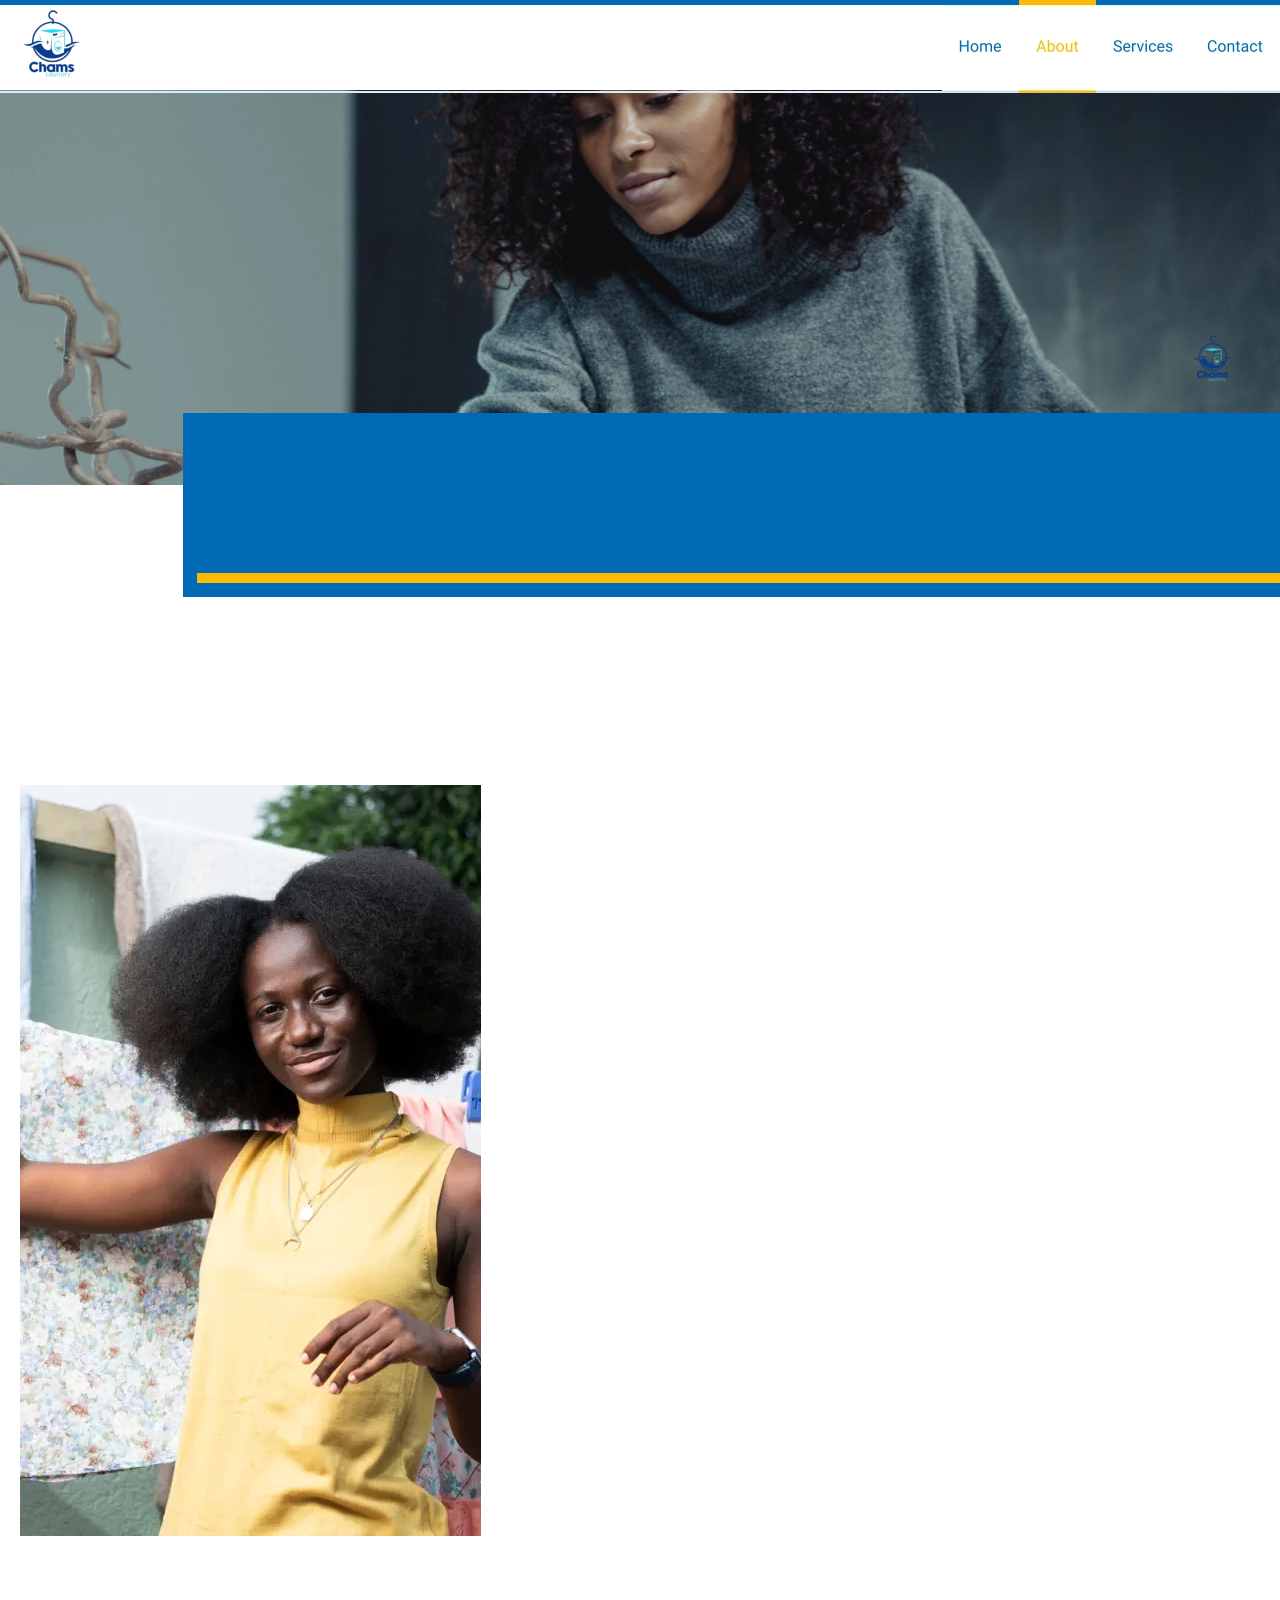
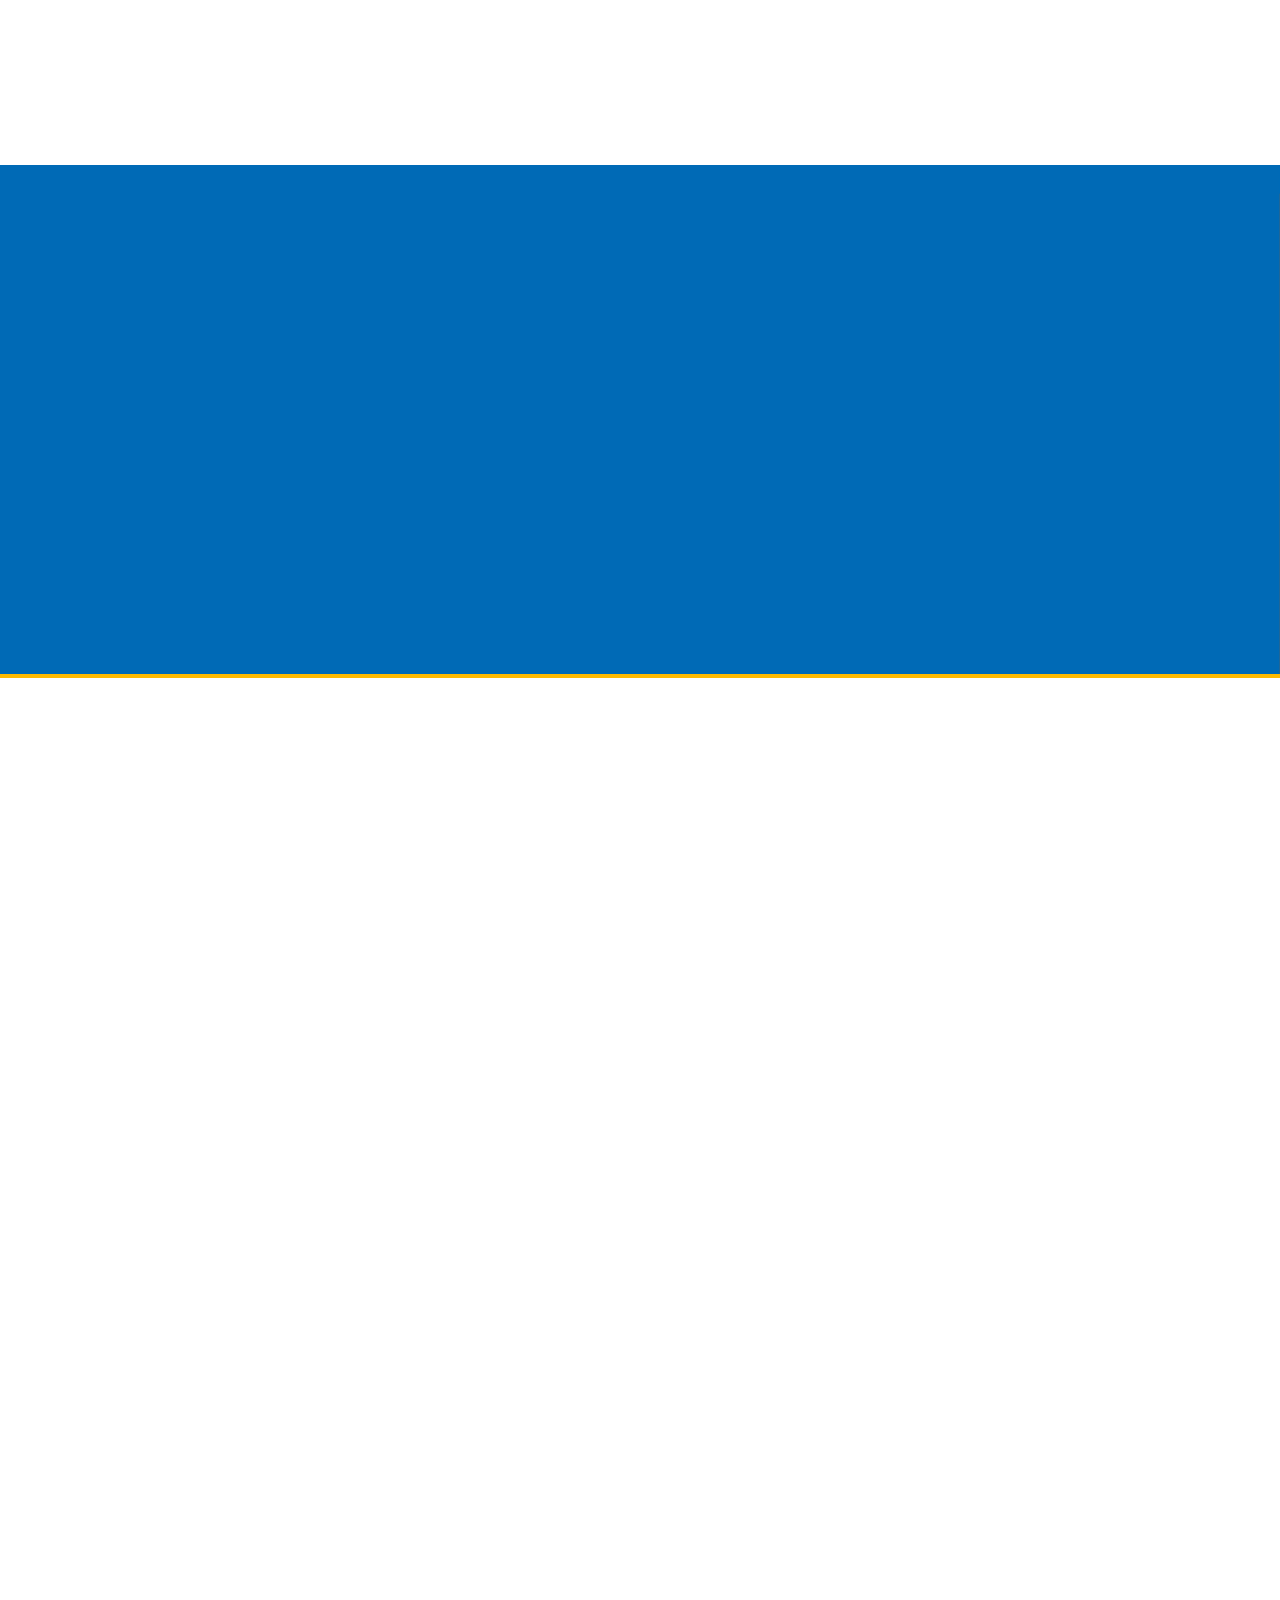
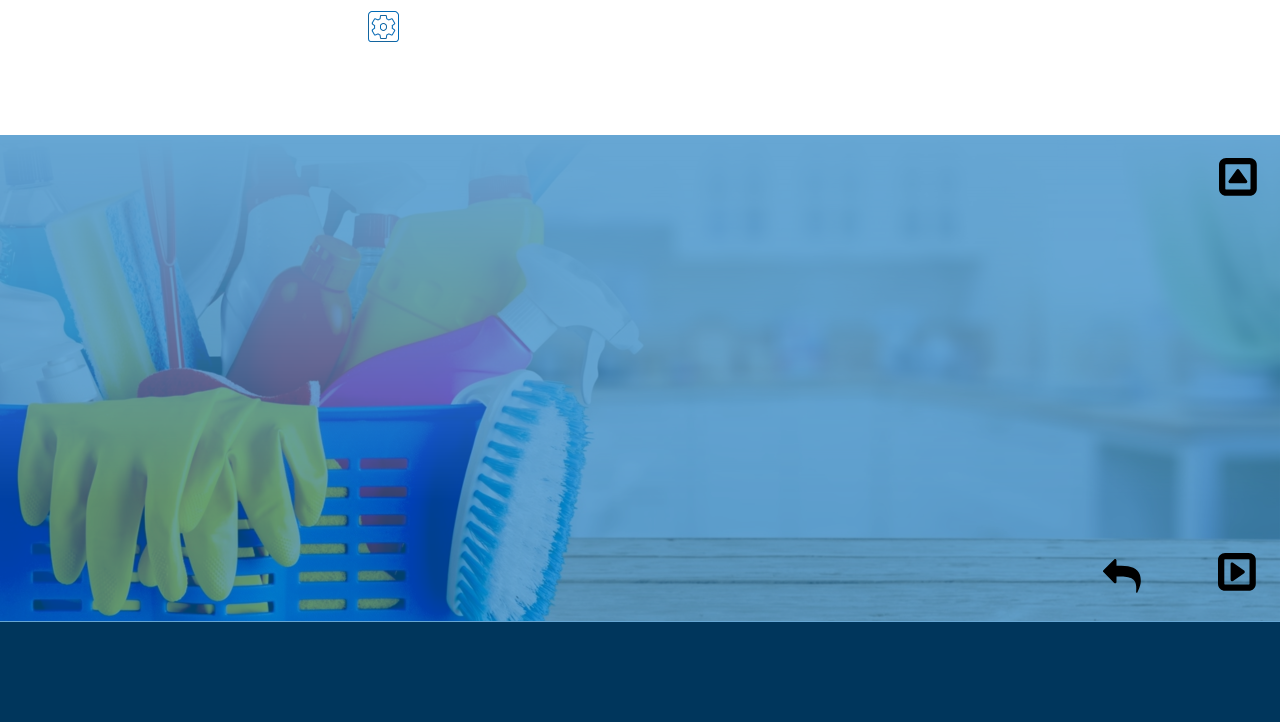
<file: about.html>
<!DOCTYPE html>
<html lang="en">
<head>
 <meta charset="utf-8">
 <meta http-equiv="X-UA-Compatible" content="IE=EDGE">
 <meta name="Generator" content="Xara HTML filter v.10.0.8.5">
 <meta name="XAR Files" content="index_html_files/xr_files.txt">
 <title>Chamslaundry</title>
 <meta name="viewport" content="width=device-width">
 <link rel="preload" href="index_html_files/xr_fonts.css?455255639" as="style" onload="this.onload = null; this.rel = 'stylesheet'">
 <script>if(navigator.userAgent.indexOf('Android')!=-1){ document.write('<link rel="stylesheet" href="index_html_files/xr_fontsrep.css?455255639">');}</script> 
 <script>document.documentElement.className="xr_bgh2";</script>
 <link rel="stylesheet" href="index_html_files/xr_main.css?455255639">
 <link rel="preload" href="index_html_files/custom_styles.css?455255639" as="style" onload="this.onload = null; this.rel = 'stylesheet'">
 <link rel="preload" href="index_html_files/xr_text.css?455255639" as="style" onload="this.onload = null; this.rel = 'stylesheet'">
 <link rel="shortcut icon" type="image/png" href="index_html_files/favicon__.png">
 <link rel="icon" type="image/png" href="index_html_files/favicon__.png">
 <link rel="apple-touch-icon" href="index_html_files/favicon__.png">
 <script src="index_html_files/roe.js?455255639"></script>
 <script async src="index_html_files/replaceMobileFonts.js"></script>
 <script src="index_html_files/prs4.js"></script>
 <style id="xr_scstrchs">.xr_scstrch{width:100%;left:0%;}</style>
 <script>xr_fitwidth=1280;xr_fws=1.50</script>
 <link rel="stylesheet" href="index_html_files/xr_all.css?455255639" id="xr_mvcss">
 <!--[if lt IE 9]><link rel="stylesheet" href="index_html_files/xr_ie.css?455255639"/><![endif]-->
 <script> var xr_multivar=1;xr_ios_ini2();</script>
 <style>
  @media screen and (min-width: 880px) {#xr_xr {top:0px;}}
  @media screen and (max-width: 879px) {#xr_xr {top:0px;}}
 </style>
 <link rel="preload" href="index_html_files/ani.css" as="style" onload="this.onload = null; this.rel = 'stylesheet'">
</head>
<body class="xr_bgb2">
<!--[if IE]><div class="xr_ap" id="xr_xrii"  style="width: 100%; height: 100%; top:0%; left:0%;"><![endif]-->
<!--[if !IE]><!--><div class="xr_ap" id="xr_xrii"  style="width: 100%; height: 100%; top:0%; left:0%; overflow:hidden;"><!--<![endif]-->
<div class="xr_ap" id="xr_bph" style="width: 100%; height: 100%; left: 0px; top: 0px; overflow: hidden;">
<div class="xr_ar xr_mvp_4 xr_mvpo " style="width: 100%; height: 100%;">
<div class="xr_pbd">
</div>
</div>
</div>
<!--[if gte IE 9]><!-->
<div id="xr_xr" class="xr_noc" style="position:relative; text-align:left; margin:0 auto;" onmousedown="xr_mm(event);">
<!--<![endif]-->
<!--[if lt IE 9]>
<div class="xr_ap" id="xr_xr" style="width: 1280px; height: 3922px; left:50%; margin-left: -640px; text-align: left; top:0px;">
<![endif]-->
 <script>var xr_xr=document.getElementById("xr_xr");xr_rxc();</script>
<div id="xr_td" class="xr_td">
<div id="xr_mvp_3" class="xr_mvp_3 xr_bgn_2_0_0" style="position:absolute; width:1280px; height:3922px;">
<div class="xr_ap xr_xri_" style="width: 1280px; height: 3922px;">
<div class="xr_group">
 <span class="xr_ar xr_scstrch" id="PhotoReplace:58keepPhotoEdits" style="height: 400px; top: 85px; position: absolute; background:url('index_html_files/455255725@2x.webp') center center no-repeat; background-size: cover;"></span>
 <div class="xr_trigo_xr_ce77" style="position:absolute;left:64px;top:217px;width:630px;height:156px;z-index:-1;"></div>
 <div class="xr_ap xr_ac" id="xr_xpxr_3101" style="left:0; top:0; visibility: hidden; display: none;">
 <div class="xr_txt xr_s4" style="position: absolute; left:64px; top:217px; width:630px; height:10px;">
  <span class="xr_tl Normal_text xr_s2" style="left: 0px; top: -13.16px;">Chams</span>
  <h1 class="xr_tl Heading_1 xr_s1 xr_bold" style="left: 0px; top: 25.19px;margin:0;">Premium care, trusted service, </h1>
  <h1 class="xr_tl Heading_1 xr_s1 xr_bold" style="left: 0px; top: 64.38px;margin:0;">and effortless cleanliness -</h1>
  <h1 class="xr_tl Heading_1 xr_s1 xr_bold" style="left: 0px; top: 103.56px;margin:0;">delivered with excellence.</h1>
 </div>
 </div>
</div>
<div class="xr_group">
 <span class="xr_ar xr_scstrch" style="height: 882px; top: 486px; position: absolute; pointer-events: none;"></span>
<div class="xr_group">
 <div class="xr_trigo_xr_ce78" style="position:absolute;left:20px;top:746px;width:1232px;height:368px;z-index:-1;"></div>
 <div class="xr_ap xr_ac" id="xr_xpxr_3172" style="left:0; top:0; visibility: hidden; display: none;">
 <div class="xr_txt xr_s22" style="position: absolute; left:20px; top:746px; width:1232px; height:10px;">
  <h1 class="xr_tl Heading_1 xr_s37 xr_bold" style="left: 0px; top: -41.99px;margin:0;"><span id="LayoutControl:58stretch"></span>About</h1>
  <span class="xr_tl Normal_text Normal_text_5 xr_s38" style="left: 477.33px; top: 38.98px;">Chams Laundry &amp; Cleaning is a premium laundry and professional cleaning company </span>
  <span class="xr_tl Normal_text Normal_text_5 xr_s38" style="left: 477.33px; top: 62.22px;">committed to delivering exceptional results with care, consistency, and professionalism. We </span>
  <span class="xr_tl Normal_text Normal_text_5 xr_s38" style="left: 477.33px; top: 85.46px;">were founded to provide dependable solutions for individuals and businesses who value </span>
  <span class="xr_tl Normal_text Normal_text_5 xr_s38" style="left: 477.33px; top: 108.7px;">cleanliness, comfort, and quality service.</span>
  <span class="xr_tl Normal_text Normal_text_5 xr_s38" style="left: 477.33px; top: 155.18px;">We specialize in garment care, footwear cleaning, and residential and commercial cleaning </span>
  <span class="xr_tl Normal_text Normal_text_5 xr_s38" style="left: 477.33px; top: 178.43px;">services, combining modern techniques with industry-approved products to achieve </span>
  <span class="xr_tl Normal_text Normal_text_5 xr_s38" style="left: 477.33px; top: 201.67px;">outstanding results. Every item and space we handle is treated with precision and attention </span>
  <span class="xr_tl Normal_text Normal_text_5 xr_s38" style="left: 477.33px; top: 224.91px;">to detail.</span>
  <span class="xr_tl Normal_text Normal_text_5 xr_s38" style="left: 477.33px; top: 271.39px;">Our focus is not just on cleaning, but on creating a seamless experience that saves time, </span>
  <span class="xr_tl Normal_text Normal_text_5 xr_s38" style="left: 477.33px; top: 294.63px;">reduces stress, and delivers confidence. From pickup to delivery, we ensure every step of </span>
  <span class="xr_tl Normal_text Normal_text_5 xr_s38" style="left: 477.33px; top: 317.87px;">our process reflects our commitment to excellence and customer satisfaction.</span>
 </div>
 </div>
</div>
</div>
<div class="xr_group">
 <span class="xr_rn_ xr_ar xr_scstrch" style="height: 513px; top: 1765px; position: absolute; background:url('index_html_files/324.webp') center 481px repeat; background-size: 32px 32px;"></span>
 <div class="xr_trigo_xr_ce79" style="position:absolute;left:161px;top:1925px;width:526px;height:302px;z-index:-1;"></div>
 <div class="xr_ap xr_ac" id="xr_xpxr_3398" style="left:0; top:0; visibility: hidden; display: none;">
 <div class="xr_txt xr_s39" style="position: absolute; left:161px; top:1925px; width:526px; height:10px;">
  <span class="xr_tl xr_s40 xr_bold" style="left: 0px; top: -54.84px;"><span class="xr_s41" style="">&#62133;</span></span>
  <h2 class="xr_tl Heading_1 Heading_2 xr_s42 xr_bold" style="left: 0px; top: 62.22px;margin:0;"><span class="Heading_1 Heading_2 xr_s43 xr_bold" style="">Our professionals</span></h2>
  <span class="xr_tl Normal_text xr_s44" style="left: 0px; top: 113px;">At Chams Laundry &amp; Cleaning, our strength lies in our people. Our team consists </span>
  <span class="xr_tl Normal_text xr_s44" style="left: 0px; top: 131.07px;">of trained, dedicated professionals who are passionate about delivering superior </span>
  <span class="xr_tl Normal_text xr_s44" style="left: 0px; top: 149.15px;">cleaning services. Each team member is carefully selected and continuously </span>
  <span class="xr_tl Normal_text xr_s44" style="left: 0px; top: 167.23px;">trained to meet our high service standards.</span>
  <span class="xr_tl Normal_text xr_s44" style="left: 0px; top: 203.38px;">We prioritize professionalism, safety, and efficiency, ensuring that every service is </span>
  <span class="xr_tl Normal_text xr_s44" style="left: 0px; top: 221.45px;">carried out with skill and care. Our professionals understand the importance of </span>
  <span class="xr_tl Normal_text xr_s44" style="left: 0px; top: 239.53px;">trust and handle every garment, shoe, and space with respect and responsibility.</span>
 </div>
 </div>
 <div class="xr_trigo_xr_ce80" style="position:absolute;left:906px;top:1794px;width:374px;height:482px;z-index:-1;"></div>
 <div class="xr_apq xr_ac" id="xr_xpxr_3597" style="left:0; top:0; visibility: hidden; display: none;">
 <img class="xr_ap" src="index_html_files/325.webp" alt="" title="" style="left:906px;top:1794px;width:374px;height:482px;"/>
 </div>
 <div class="xr_trigo_xr_ce81" style="position:absolute;left:1026px;top:1860px;width:254px;height:416px;z-index:-1;"></div>
 <div class="xr_apq xr_ac" id="xr_xpxr_3602" style="left:0; top:0; visibility: hidden; display: none;">
 <span class="xr_ar" style="left:1026px;top:1860px;width:254px;height:416px; overflow: visible;pointer-events: none;"><svg style="position:absolute; left:0; top:0; width:100%; height:100%; overflow:visible; viewBox: 0 0 254 416; pointer-events: none;" >  <path fill="#005897" stroke="Transparent" stroke-width="0" d="M 253.62 81.53 L 253.62 0 L 0 416.4 L 51.09 416.4 Z" fill-rule="evenodd" pointer-events="visible" />
 </svg></span>
 </div>
 <span class="xr_ar" style="left:1280px;top:1794px;width:1px;height:482px; overflow: visible;pointer-events: none;"><svg style="position:absolute; left:0; top:0; width:100%; height:100%; overflow:visible; viewBox: 0 0 1 482; pointer-events: none;" >  <path fill="none" stroke="#426278" stroke-width="1" stroke-linejoin="round" stroke-linecap="round" d="M 0 0 L 0 482 " fill-rule="evenodd" pointer-events="visible" />
 </svg></span>
 <div class="xr_trigo_xr_ce82" style="position:absolute;left:869px;top:1794px;width:322px;height:482px;z-index:-1;"></div>
 <div class="xr_apq xr_ac" id="xr_xpxr_3604" style="left:0; top:0; visibility: hidden; display: none;">
 <img class="xr_rn_ xr_ap" src="index_html_files/326.webp" alt="" title="" style="left:869px;top:1794px;width:322px;height:482px;"/>
 </div>
 <span class="xr_ar xr_scstrch" style="height: 8px; top: 2274px; position: absolute; overflow: visible;pointer-events: none;"><svg style="position:absolute; left:0; top:0; width:100%; height:100%; overflow:visible; viewBox: 0 0 1269 8; pointer-events: none;" >  <pattern id="xr_svgp7747p"  patternUnits="userSpaceOnUse" viewBox="0, 0, 1269, 8" width="100%" height="100%" preserveAspectRatio = "xMidYMid slice">
  <path fill="none" stroke="#FFBA00" stroke-width="8" stroke-linejoin="round" stroke-linecap="round" d="M 0 0 L 1269.39 0 " fill-rule="evenodd" pointer-events="visible" />
  </pattern>
  <rect x="0" y="0" width="100%" height="100%" fill="url(#xr_svgp7747p)" />
 </svg></span>
</div>
<div class="xr_group">
 <span class="xr_ar xr_scstrch" style="height: 516px; top: 2278px; position: absolute; pointer-events: none;"></span>
<div class="xr_group">
 <div class="xr_trigo_xr_ce83" style="position:absolute;left:19px;top:2576px;width:389px;height:452px;z-index:-1;"></div>
 <div class="xr_ap xr_ac" id="xr_xpxr_3610" style="left:0; top:0; visibility: hidden; display: none;">
 <div class="xr_txt xr_s16" style="position: absolute; left:19px; top:2576px; width:389px; height:10px;">
  <h2 class="xr_tc Heading_1 Heading_2 xr_s45 xr_bold" style="left: 117.83px; top: 3.84px; width: 164px;margin:0;">Max Plan</h2>
  <span class="xr_tc Normal_text xr_s46 xr_bold" style="left: 89.94px; top: 76.08px; width: 220px;">Senior Cleaning Specialist</span>
  <span class="xr_tc Normal_text xr_s20" style="left: 22.52px; top: 96.74px; width: 359px;">Max brings years of hands-on experience in </span>
  <span class="xr_tc Normal_text xr_s20" style="left: -13.46px; top: 117.4px; width: 431px;">professional laundry and deep cleaning services. His </span>
  <span class="xr_tc Normal_text xr_s20" style="left: -14.54px; top: 138.06px; width: 433px;">attention to detail and commitment to quality ensure </span>
  <span class="xr_tc Normal_text xr_s20" style="left: 94.05px; top: 158.72px; width: 212px;">consistent, reliable results</span>
 </div>
 </div>
 <div class="xr_trigo_xr_ce84" style="position:absolute;left:440px;top:2586px;width:398px;height:433px;z-index:-1;"></div>
 <div class="xr_ap xr_ac" id="xr_xpxr_3740" style="left:0; top:0; visibility: hidden; display: none;">
 <div class="xr_txt xr_s16" style="position: absolute; left:440px; top:2586px; width:398px; height:10px;">
  <h2 class="xr_tc Heading_1 Heading_2 xr_s45 xr_bold" style="left: 108.5px; top: 3.84px; width: 183px;margin:0;">David Deo</h2>
  <span class="xr_tc Normal_text xr_s46 xr_bold" style="left: 89.29px; top: 76.08px; width: 221px;">Operations &amp; Quality Lead</span>
  <span class="xr_tc Normal_text xr_s20" style="left: 12.43px; top: 96.74px; width: 379px;">Anna oversees service quality and operational </span>
  <span class="xr_tc Normal_text xr_s20" style="left: -0.09px; top: 117.4px; width: 404px;">efficiency, ensuring that every customer receives </span>
  <span class="xr_tc Normal_text xr_s20" style="left: -19.84px; top: 138.06px; width: 440px;">timely service and exceptional care from start to finish</span>
 </div>
 </div>
 <div class="xr_trigo_xr_ce85" style="position:absolute;left:861px;top:2586px;width:395px;height:433px;z-index:-1;"></div>
 <div class="xr_ap xr_ac" id="xr_xpxr_3858" style="left:0; top:0; visibility: hidden; display: none;">
 <div class="xr_txt xr_s16" style="position: absolute; left:861px; top:2586px; width:395px; height:10px;">
  <h2 class="xr_tc Heading_1 Heading_2 xr_s45 xr_bold" style="left: 94.6px; top: 3.84px; width: 211px;margin:0;">Emma Grey</h2>
  <span class="xr_tc Normal_text xr_s46 xr_bold" style="left: 65.81px; top: 76.08px; width: 268px;">Customer Experience Specialist</span>
  <span class="xr_tc Normal_text xr_s20" style="left: -18.75px; top: 96.74px; width: 442px;">Emma focuses on client satisfaction, ensuring smooth </span>
  <span class="xr_tc Normal_text xr_s20" style="left: -10.56px; top: 117.4px; width: 425px;">communication, service coordination, and a positive </span>
  <span class="xr_tc Normal_text xr_s20" style="left: 74.83px; top: 138.06px; width: 250px;">experience for every customer</span>
 </div>
 </div>
</div>
</div>
<div class="xr_group">
 <span class="xr_ar xr_scstrch" style="height: 541px; top: 2794px; position: absolute; background:url('index_html_files/455255729@2x.webp') center center no-repeat; background-size: cover;"></span>
 <div class="xr_trigo_xr_ce86" style="position:absolute;left:780px;top:2794px;width:500px;height:540px;z-index:-1;"></div>
 <div class="xr_apq xr_ac" id="xr_xpxr_3976" style="left:0; top:0; visibility: hidden; display: none;">
 <img class="xr_rn_ xr_ap" src="index_html_files/328.webp" alt="" title="" style="left:780px;top:2794px;width:500px;height:540px;"/>
 </div>
 <div class="xr_trigo_xr_ce87" style="position:absolute;left:124px;top:3121px;width:169px;height:178px;z-index:-1;"></div>
 <div class="xr_ap xr_ac" id="xr_xpxr_3980" style="left:0; top:0; visibility: hidden; display: none;">
 <div class="xr_txt xr_s16" style="position: absolute; left:124px; top:3121px; width:169px; height:10px;font-family:Times New Roman;">
  <span class="xr_tl xr_s47" style="left: 48px; top: -13.82px;"><span class="xr_s47" style="width:169.73px;display:inline-block;transform-origin: 0% 0%;transform: scaleX(1);">We deliver consistent, high-</span></span>
  <span class="xr_tl xr_s47" style="left: 48px; top: 6.34px;"><span class="xr_s47" style="width:170.63px;display:inline-block;transform-origin: 0% 0%;transform: scaleX(1);">quality results using proven </span></span>
  <span class="xr_tl xr_s47" style="left: 48px; top: 26.49px;"><span class="xr_s47" style="width:139.39px;display:inline-block;transform-origin: 0% 0%;transform: scaleX(1);">methods and premium </span></span>
  <span class="xr_tl xr_s47" style="left: 48px; top: 46.64px;"><span class="xr_s47" style="width:54.61px;display:inline-block;transform-origin: 0% 0%;transform: scaleX(1);">products</span></span>
  <span class="xr_tl xr_s47" style="left: 54.05px; top: 90.8px;"><span class="xr_s47" style="width:159.7px;display:inline-block;transform-origin: 0% 0%;transform: scaleX(1);">We respect your time and </span></span>
  <span class="xr_tl xr_s47" style="left: 54.05px; top: 110.95px;"><span class="xr_s47" style="width:143.06px;display:inline-block;transform-origin: 0% 0%;transform: scaleX(1);">always strive to deliver </span></span>
  <span class="xr_tl xr_s47" style="left: 54.05px; top: 131.1px;"><span class="xr_s47" style="width:136.92px;display:inline-block;transform-origin: 0% 0%;transform: scaleX(1);">services promptly and </span></span>
  <span class="xr_tl xr_s47" style="left: 54.05px; top: 151.26px;"><span class="xr_s47" style="width:61.57px;display:inline-block;transform-origin: 0% 0%;transform: scaleX(1);">efficiently</span></span>
 </div>
 </div>
 <div class="xr_trigo_xr_ce88" style="position:absolute;left:125px;top:2906px;width:527px;height:186px;z-index:-1;"></div>
 <div class="xr_ap xr_ac" id="xr_xpxr_4077" style="left:0; top:0; visibility: hidden; display: none;">
 <div class="xr_txt xr_s4" style="position: absolute; left:125px; top:2906px; width:527px; height:10px;">
  <h2 class="xr_tl Heading_1 Heading_2 xr_s48 xr_bold" style="left: 0px; top: -33.59px;margin:0;">Cleaning service you can trust!</h2>
  <span class="xr_tl Normal_text xr_s8" style="left: 0px; top: 35.26px;">Trust is at the heart of everything we do. We understand that you are entrusting us </span>
  <span class="xr_tl Normal_text xr_s8" style="left: 0px; top: 53.34px;">with valuable items and important spaces, which is why we uphold the highest </span>
  <span class="xr_tl Normal_text xr_s8" style="left: 0px; top: 71.41px;">standards of care, hygiene, and professionalism.</span>
  <span class="xr_tl Normal_text xr_s8" style="left: 0px; top: 107.57px;">Our processes are designed to protect fabrics, preserve quality, and ensure </span>
  <span class="xr_tl Normal_text xr_s8" style="left: 0px; top: 125.64px;">thorough cleaning without compromise. With Chams Laundry &amp; Cleaning, you can </span>
  <span class="xr_tl Normal_text xr_s8" style="left: 0px; top: 143.72px;">be confident that your needs are handled with integrity and expertise</span>
 </div>
 </div>
 <div class="xr_trigo_xr_ce89" style="position:absolute;left:368px;top:3121px;width:167px;height:155px;z-index:-1;"></div>
 <div class="xr_ap xr_ac" id="xr_xpxr_4193" style="left:0; top:0; visibility: hidden; display: none;">
 <div class="xr_txt xr_s16" style="position: absolute; left:368px; top:3121px; width:167px; height:10px;font-family:Times New Roman;">
  <span class="xr_tl xr_s47" style="left: 50.95px; top: -13.82px;"><span class="xr_s47" style="width:170.45px;display:inline-block;transform-origin: 0% 0%;transform: scaleX(1);">Your satisfaction drives our </span></span>
  <span class="xr_tl xr_s47" style="left: 50.95px; top: 6.34px;"><span class="xr_s47" style="width:164.82px;display:inline-block;transform-origin: 0% 0%;transform: scaleX(1);">service approach, from the </span></span>
  <span class="xr_tl xr_s47" style="left: 50.95px; top: 26.49px;"><span class="xr_s47" style="width:122px;display:inline-block;transform-origin: 0% 0%;transform: scaleX(1);">first contact to final </span></span>
  <span class="xr_tl xr_s47" style="left: 50.95px; top: 46.64px;"><span class="xr_s47" style="width:49.64px;display:inline-block;transform-origin: 0% 0%;transform: scaleX(1);">delivery</span></span>
  <span class="xr_tl xr_s47" style="left: 51px; top: 90.8px;"><span class="xr_s47" style="width:166.52px;display:inline-block;transform-origin: 0% 0%;transform: scaleX(1);">Every service is handled by </span></span>
  <span class="xr_tl xr_s47" style="left: 51px; top: 110.95px;"><span class="xr_s47" style="width:161.18px;display:inline-block;transform-origin: 0% 0%;transform: scaleX(1);">trained professionals with </span></span>
  <span class="xr_tl xr_s47" style="left: 51px; top: 131.1px;"><span class="xr_s47" style="width:164.81px;display:inline-block;transform-origin: 0% 0%;transform: scaleX(1);">attention to detail and care</span></span>
 </div>
 </div>
</div>
<div class="xr_group">
 <span class="xr_ar xr_scstrch" style="height: 486px; top: 3335px; position: absolute; background:url('index_html_files/455255731@2x.webp') center center no-repeat; background-size: cover;"></span>
 <span class="xr_ar xr_scstrch" style="height: 487px; top: 3335px; position: absolute; background-color: #006AB6;opacity: 0.60;filter:progid:DXImageTransform.Microsoft.Alpha(opacity=60);"></span>
 <div class="xr_trigo_xr_ce90" style="position:absolute;left:63px;top:3646px;width:169px;height:102px;z-index:-1;"></div>
 <div class="xr_ap xr_ac" id="xr_xpxr_4278" style="left:0; top:0; visibility: hidden; display: none;">
 <div class="xr_txt Normal_text xr_s25" style="position: absolute; left:63px; top:3646px; width:169px; height:10px;">
  <span class="xr_tl Normal_text xr_s13" style="left: 0px; top: -15.04px;"><span class="Normal_text xr_s25" style=""></span></span>
  <span class="xr_tl Normal_text xr_s13" style="left: 0px; top: -15.04px;"></span>
  <span class="xr_tl Normal_text xr_s13" style="left: 37.79px; top: -15.04px;">laundry Care </span>
  <span class="xr_tl Normal_text xr_s13" style="left: 0px; top: 13.13px;"><span class="Normal_text xr_s25" style=""></span></span>
  <span class="xr_tl Normal_text xr_s13" style="left: 0px; top: 13.13px;"></span>
  <span class="xr_tl Normal_text xr_s13" style="left: 37.79px; top: 13.13px;">Deep Cleaning</span>
  <span class="xr_tl Normal_text xr_s13" style="left: 0px; top: 41.3px;"><span class="Normal_text xr_s25" style=""></span></span>
  <span class="xr_tl Normal_text xr_s13" style="left: 0px; top: 41.3px;"></span>
  <span class="xr_tl Normal_text xr_s13" style="left: 37.79px; top: 41.3px;">Office Cleaning</span>
  <span class="xr_tl Normal_text xr_s13" style="left: 0px; top: 69.47px;"><span class="Normal_text xr_s25" style=""></span></span>
  <span class="xr_tl Normal_text xr_s13" style="left: 0px; top: 69.47px;"></span>
  <span class="xr_tl Normal_text xr_s13" style="left: 37.79px; top: 69.47px;">Carpets/Furniture</span>
 </div>
 </div>
 <div class="xr_trigo_xr_ce91" style="position:absolute;left:783px;top:3600px;width:216px;height:171px;z-index:-1;"></div>
 <div class="xr_ap xr_ac" id="xr_xpxr_4432" style="left:0; top:0; visibility: hidden; display: none;">
 <div class="xr_txt xr_s4" style="position: absolute; left:783px; top:3600px; width:216px; height:10px;">
  <h2 class="xr_tl Heading_1 Heading_2 xr_s26 xr_bold" style="left: 0px; top: -33.59px;margin:0;">Contact Us</h2>
  <span class="xr_tl Normal_text xr_s27" style="left: 0px; top: 45.05px;"><span class="Normal_text xr_s25" style=""></span></span>
  <span class="xr_tl Normal_text xr_s27" style="left: 0px; top: 45.05px;"></span>
  <span class="xr_tl Normal_text xr_s27" style="left: 37.79px; top: 45.05px;"><span class="Normal_text xr_s13" style="">Phone: </span><span class="Normal_text xr_s24" style="">+</span><span class="Normal_text xr_s28" style="">2347038836723</span></span>
  <span class="xr_tl Normal_text xr_s28" style="left: 0px; top: 73.22px;"><span class="Normal_text xr_s29" style=""></span></span>
  <span class="xr_tl Normal_text xr_s28" style="left: 0px; top: 73.22px;"></span>
  <span class="xr_tl Normal_text xr_s28" style="left: 37.79px; top: 73.22px;">info&#64;chamslaundry.com</span>
  <span class="xr_tl Normal_text xr_s13" style="left: 0px; top: 101.39px;"><span class="Normal_text xr_s25" style=""></span></span>
  <span class="xr_tl Normal_text xr_s13" style="left: 0px; top: 101.39px;"></span>
  <span class="xr_tl Normal_text xr_s13" style="left: 37.79px; top: 101.39px;">Send us a message</span>
  <span class="xr_tl Normal_text xr_s13" style="left: 0px; top: 129.56px;"><span class="Normal_text xr_s25" style=""></span></span>
  <span class="xr_tl Normal_text xr_s13" style="left: 0px; top: 129.56px;"></span>
  <span class="xr_tl Normal_text xr_s13" style="left: 37.79px; top: 129.56px;">Instagram</span>
 </div>
 </div>
 <div class="xr_trigo_xr_ce92" style="position:absolute;left:773px;top:3615px;width:1px;height:153px;z-index:-1;"></div>
 <div class="xr_apq xr_ac" id="xr_xpxr_4685" style="left:0; top:0; visibility: hidden; display: none;">
 <span class="xr_ar" style="left:773px;top:3615px;width:1px;height:153px; overflow: visible;pointer-events: none;"><svg style="position:absolute; left:0; top:0; width:100%; height:100%; overflow:visible; viewBox: 0 0 1 153; pointer-events: none;" >  <path fill="none" stroke="#FFFFFF" stroke-width="0.4" stroke-linejoin="round" stroke-linecap="round" d="M 0 0 L 0 153.03 " fill-rule="evenodd" pointer-events="visible" />
 </svg></span>
 </div>
 <div class="xr_trigo_xr_ce93" style="position:absolute;left:303px;top:3646px;width:185px;height:102px;z-index:-1;"></div>
 <div class="xr_ap xr_ac" id="xr_xpxr_4687" style="left:0; top:0; visibility: hidden; display: none;">
 <div class="xr_txt Normal_text xr_s25" style="position: absolute; left:303px; top:3646px; width:185px; height:10px;">
  <span class="xr_tl Normal_text xr_s13" style="left: 0px; top: -15.04px;"><span class="Normal_text xr_s25" style=""></span></span>
  <span class="xr_tl Normal_text xr_s13" style="left: 0px; top: -15.04px;"></span>
  <span class="xr_tl Normal_text xr_s13" style="left: 37.79px; top: -15.04px;">Residential Cleaning</span>
  <span class="xr_tl Normal_text xr_s13" style="left: 0px; top: 13.13px;"><span class="Normal_text xr_s25" style=""></span></span>
  <span class="xr_tl Normal_text xr_s13" style="left: 0px; top: 13.13px;"></span>
  <span class="xr_tl Normal_text xr_s13" style="left: 37.79px; top: 13.13px;">Dry Cleaning</span>
  <span class="xr_tl Normal_text xr_s13" style="left: 0px; top: 41.3px;"><span class="Normal_text xr_s25" style=""></span></span>
  <span class="xr_tl Normal_text xr_s13" style="left: 0px; top: 41.3px;"></span>
  <span class="xr_tl Normal_text xr_s13" style="left: 37.79px; top: 41.3px;">Apartment Cleaning</span>
  <span class="xr_tl Normal_text xr_s13" style="left: 0px; top: 69.47px;"><span class="Normal_text xr_s25" style=""></span></span>
  <span class="xr_tl Normal_text xr_s13" style="left: 0px; top: 69.47px;"></span>
  <span class="xr_tl Normal_text xr_s13" style="left: 37.79px; top: 69.47px;">Residential Cleaning</span>
 </div>
 </div>
 <div class="xr_trigo_xr_ce94" style="position:absolute;left:293px;top:3615px;width:1px;height:153px;z-index:-1;"></div>
 <div class="xr_apq xr_ac" id="xr_xpxr_4841" style="left:0; top:0; visibility: hidden; display: none;">
 <span class="xr_ar" style="left:293px;top:3615px;width:1px;height:153px; overflow: visible;pointer-events: none;"><svg style="position:absolute; left:0; top:0; width:100%; height:100%; overflow:visible; viewBox: 0 0 1 153; pointer-events: none;" >  <path fill="none" stroke="#FFFFFF" stroke-width="0.4" stroke-linejoin="round" stroke-linecap="round" d="M 0 0 L 0 153.03 " fill-rule="evenodd" pointer-events="visible" />
 </svg></span>
 </div>
 <div class="xr_trigo_xr_ce95" style="position:absolute;left:63px;top:3600px;width:204px;height:26px;z-index:-1;"></div>
 <div class="xr_ap xr_ac" id="xr_xpxr_4843" style="left:0; top:0; visibility: hidden; display: none;">
 <div class="xr_txt Heading_1 Heading_2 xr_s26 xr_bold" style="position: absolute; left:63px; top:3600px; width:204px; height:10px;">
  <h2 class="xr_tl Heading_1 Heading_2 xr_s26 xr_bold" style="left: 0px; top: -33.59px;margin:0;">Our Services</h2>
 </div>
 </div>
 <div class="xr_trigo_xr_ce96" style="position:absolute;left:68px;top:3441px;width:227px;height:23px;z-index:-1;"></div>
 <div class="xr_ap xr_ac" id="xr_xpxr_4852" style="left:0; top:0; visibility: hidden; display: none;">
 <div class="xr_txt Normal_text xr_s30" style="position: absolute; left:68px; top:3441px; width:227px; height:10px;">
  <span class="xr_tl Normal_text xr_s30" style="left: 0px; top: -22.56px;">We clean, you enjoy!</span>
 </div>
 </div>
 <div class="xr_trigo_xr_ce97" style="position:absolute;left:470px;top:3411px;width:526px;height:0px;z-index:-1;"></div>
 <div class="xr_ap xr_ac" id="xr_xpxr_4863" style="left:0; top:0; visibility: hidden; display: none;">
 <div class="xr_txt Normal_text xr_s13" style="position: absolute; left:470px; top:3411px; width:526px; height:10px;">
 </div>
 </div>
 <a href="index.html" class="xr_atsh" onclick="return(xr_nn());">
  <span class="xr_ar" id="type:58symbol" onmousemove="xr_mo(this,14,event)" style="left:1103px;top:3759px;width:38px;height:34px; overflow: visible;pointer-events: none;"><svg style="position:absolute; left:0; top:0; width:100%; height:100%; overflow:visible; viewBox: 0 0 38 34; pointer-events: none;" >  <path fill="#000000" stroke="Transparent" stroke-width="0" stroke-linejoin="round" stroke-linecap="round" d="M 37.79 22.27 C 37.79 24.61 36.9 27.78 35.12 31.78 C 35.07 31.88 35 32.05 34.89 32.29 C 34.79 32.53 34.69 32.74 34.61 32.92 C 34.53 33.11 34.43 33.26 34.34 33.39 C 34.17 33.63 33.97 33.75 33.75 33.75 C 33.53 33.75 33.37 33.68 33.25 33.53 C 33.13 33.39 33.07 33.22 33.07 33.01 C 33.07 32.88 33.09 32.69 33.12 32.45 C 33.16 32.2 33.18 32.04 33.18 31.95 C 33.25 31 33.28 30.13 33.28 29.36 C 33.28 27.94 33.16 26.67 32.91 25.54 C 32.67 24.42 32.33 23.44 31.89 22.62 C 31.45 21.8 30.89 21.09 30.2 20.49 C 29.51 19.89 28.77 19.4 27.98 19.02 C 27.18 18.65 26.25 18.35 25.17 18.13 C 24.1 17.91 23.01 17.76 21.92 17.67 C 20.83 17.59 19.6 17.55 18.22 17.55 L 13.5 17.55 L 13.5 22.95 C 13.5 23.31 13.36 23.63 13.1 23.9 C 12.83 24.16 12.51 24.3 12.15 24.3 C 11.78 24.3 11.47 24.16 11.2 23.9 L 0.4 13.1 C 0.13 12.83 0 12.51 0 12.15 C 0 11.78 0.13 11.47 0.4 11.2 L 11.2 0.4 C 11.47 0.13 11.78 0 12.15 0 C 12.51 0 12.83 0.13 13.1 0.4 C 13.36 0.67 13.5 0.99 13.5 1.35 L 13.5 6.75 L 18.22 6.75 C 28.25 6.75 34.4 9.58 36.68 15.25 C 37.42 17.13 37.79 19.47 37.79 22.27 Z" fill-rule="evenodd" pointer-events="visible" />
 </svg></span>
 </a>
</div>
<div class="xr_group">
 <a href="http://www.gtzenconsult.com" class="xr_atsh" onclick="return(xr_nn());">
  <span class="xr_ar xr_scstrch" onmousemove="xr_mo(this,14,event)" style="height: 100px; top: 3822px; position: absolute; background-color: #00365C;"></span>
 </a>
<div class="xr_group">
 <div class="xr_trigo_xr_ce98" style="position:absolute;left:21px;top:3878px;width:117px;height:12px;z-index:-1;"></div>
 <div class="xr_ap xr_ac" id="xr_xpxr_4873" style="left:0; top:0; visibility: hidden; display: none;">
 <div class="xr_txt Normal_text xr_s31" style="position: absolute; left:21px; top:3878px; width:117px; height:10px;">
  <span class="xr_tl Normal_text xr_s31" style="left: 0px; top: -15.09px;"><span class="Normal_text xr_s31" style="width:117.92px;display:inline-block;transform-origin: 0% 0%;transform: scaleX(0.997);">© GTzenconsult</span></span>
 </div>
 </div>
<div class="xr_group">
 <div class="xr_trigo_xr_ce99" style="position:absolute;left:1096px;top:3852px;width:41px;height:40px;z-index:-1;"></div>
 <div class="xr_apq xr_ac" id="xr_xpxr_4884" style="left:0; top:0; visibility: hidden; display: none;">
 <a href="javascript:;" class="xr_atsh" onclick="return(xr_nn());">
  <img class="xr_rn_ xr_ap" src="index_html_files/28.webp" alt="" title="" onmousemove="xr_mo(this,14,event)" style="left:1096px;top:3852px;width:41px;height:40px;"/>
  <img class="xr_rn_ xr_ap xr_ro xr_ro0 xr_tt2" id="LayoutHandle:58visibility:58sw" src="index_html_files/29.webp" alt="" title="" onmousemove="xr_mo(this,14)" style="left:1096px;top:3852px;width:41px;height:40px;"/>
 </a>
 </div>
</div>
<div class="xr_group">
 <div class="xr_trigo_xr_ce100" style="position:absolute;left:1157px;top:3852px;width:41px;height:40px;z-index:-1;"></div>
 <div class="xr_apq xr_ac" id="xr_xpxr_4897" style="left:0; top:0; visibility: hidden; display: none;">
 <a href="javascript:;" class="xr_atsh" onclick="return(xr_nn());">
  <img class="xr_rn_ xr_ap" src="index_html_files/30.webp" alt="" title="" onmousemove="xr_mo(this,14,event)" style="left:1157px;top:3852px;width:41px;height:40px;"/>
  <img class="xr_rn_ xr_ap xr_ro xr_ro0 xr_tt2" src="index_html_files/31.webp" alt="" title="" onmousemove="xr_mo(this,14)" style="left:1157px;top:3852px;width:41px;height:40px;"/>
 </a>
 </div>
</div>
<div class="xr_group">
 <div class="xr_trigo_xr_ce101" style="position:absolute;left:1219px;top:3852px;width:41px;height:40px;z-index:-1;"></div>
 <div class="xr_apq xr_ac" id="xr_xpxr_4910" style="left:0; top:0; visibility: hidden; display: none;">
 <a href="https://www.instagram.com/chams_laundry?igsh=MTFydHNoMzZqOHV5dA==" class="xr_atsh" onclick="return(xr_nn());">
  <img class="xr_rn_ xr_ap" src="index_html_files/32.webp" alt="" title="" onmousemove="xr_mo(this,14,event)" style="left:1219px;top:3852px;width:41px;height:40px;"/>
  <img class="xr_rn_ xr_ap xr_ro xr_ro0 xr_tt2" src="index_html_files/33.webp" alt="" title="" onmousemove="xr_mo(this,14)" style="left:1219px;top:3852px;width:41px;height:40px;"/>
 </a>
 </div>
</div>
</div>
</div>
<div class="xr_group">
 <img class="xr_rn_ xr_ap" src="index_html_files/329.webp" alt="" title="" style="left:20px;top:785px;width:461px;height:751px;"/>
</div>
<div class="xr_group">
 <div class="xr_trigo_xr_ce102" style="position:absolute;left:124px;top:3106px;width:29px;height:29px;z-index:-1;"></div>
 <div class="xr_apq xr_ac" id="xr_xpxr_4923" style="left:0; top:0; visibility: hidden; display: none;">
 <img class="xr_rn_ xr_ap" src="index_html_files/330.webp" alt="" title="" style="left:124px;top:3106px;width:29px;height:29px;"/>
 </div>
</div>
<div class="xr_group">
 <div class="xr_trigo_xr_ce103" style="position:absolute;left:124px;top:3211px;width:35px;height:21px;z-index:-1;"></div>
 <div class="xr_apq xr_ac" id="xr_xpxr_4925" style="left:0; top:0; visibility: hidden; display: none;">
 <img class="xr_rn_ xr_ap" src="index_html_files/331.webp" alt="" title="" style="left:124px;top:3211px;width:35px;height:21px;"/>
 </div>
</div>
<div class="xr_group">
 <div class="xr_trigo_xr_ce104" style="position:absolute;left:367px;top:3106px;width:32px;height:28px;z-index:-1;"></div>
 <div class="xr_apq xr_ac" id="xr_xpxr_4927" style="left:0; top:0; visibility: hidden; display: none;">
 <img class="xr_rn_ xr_ap" src="index_html_files/332.webp" alt="" title="" style="left:367px;top:3106px;width:32px;height:28px;"/>
 </div>
</div>
<div class="xr_group">
 <div class="xr_trigo_xr_ce105" style="position:absolute;left:367px;top:3211px;width:32px;height:32px;z-index:-1;"></div>
 <div class="xr_apq xr_ac" id="xr_xpxr_4929" style="left:0; top:0; visibility: hidden; display: none;">
 <img class="xr_rn_ xr_ap" src="index_html_files/333.webp" alt="" title="" style="left:367px;top:3211px;width:32px;height:32px;"/>
 </div>
</div>
<div class="xr_group">
 <div class="xr_trigo_xr_ce106" style="position:absolute;left:96px;top:2299px;width:247px;height:247px;z-index:-1;"></div>
 <div class="xr_apq xr_ac" id="xr_xpxr_4931" style="left:0; top:0; visibility: hidden; display: none;">
 <img class="xr_rn_ xr_ap" src="index_html_files/334.webp" alt="" title="" style="left:96px;top:2299px;width:247px;height:247px;"/>
 </div>
</div>
<div class="xr_group">
 <div class="xr_trigo_xr_ce107" style="position:absolute;left:517px;top:2309px;width:247px;height:247px;z-index:-1;"></div>
 <div class="xr_apq xr_ac" id="xr_xpxr_4933" style="left:0; top:0; visibility: hidden; display: none;">
 <img class="xr_rn_ xr_ap" src="index_html_files/335.webp" alt="" title="" style="left:517px;top:2309px;width:247px;height:247px;"/>
 </div>
</div>
<div class="xr_group">
 <div class="xr_trigo_xr_ce108" style="position:absolute;left:937px;top:2309px;width:247px;height:247px;z-index:-1;"></div>
 <div class="xr_apq xr_ac" id="xr_xpxr_4935" style="left:0; top:0; visibility: hidden; display: none;">
 <img class="xr_rn_ xr_ap" src="index_html_files/336.webp" alt="" title="" style="left:937px;top:2309px;width:247px;height:247px;"/>
 </div>
</div>
<div class="xr_group">
</div>
<div class="xr_group">
</div>
<div class="xr_group">
 <a href="services.html" class="xr_atsh" onclick="return(xr_nn());">
  <span class="xr_ar" onmousemove="xr_mo(this,14,event)" style="left:1218px;top:3753px;width:38px;height:38px; overflow: visible;pointer-events: none;"><svg style="position:absolute; left:0; top:0; width:100%; height:100%; overflow:visible; viewBox: 0 0 38 38; pointer-events: none;" >  <path fill="#000000" stroke="Transparent" stroke-width="0" stroke-linejoin="round" stroke-linecap="round" d="M 26.11 17.62 C 26.55 17.93 26.77 18.36 26.77 18.9 C 26.77 19.44 26.55 19.87 26.11 20.18 L 15.08 28.05 C 14.57 28.43 14.03 28.47 13.46 28.17 C 12.89 27.89 12.6 27.43 12.6 26.77 L 12.6 11.02 C 12.6 10.37 12.89 9.9 13.46 9.62 C 14.03 9.33 14.57 9.37 15.08 9.74 L 26.11 17.62 Z M 31.5 30.71 L 31.5 7.09 C 31.5 6.86 31.42 6.67 31.27 6.52 C 31.13 6.37 30.94 6.3 30.71 6.3 L 7.09 6.3 C 6.86 6.3 6.67 6.37 6.52 6.52 C 6.37 6.67 6.3 6.86 6.3 7.09 L 6.3 30.71 C 6.3 30.94 6.37 31.13 6.52 31.27 C 6.67 31.42 6.86 31.5 7.09 31.5 L 30.71 31.5 C 30.94 31.5 31.13 31.42 31.27 31.27 C 31.42 31.13 31.5 30.94 31.5 30.71 Z M 37.79 7.09 L 37.79 30.71 C 37.79 32.66 37.1 34.33 35.72 35.72 C 34.33 37.1 32.66 37.79 30.71 37.79 L 7.09 37.79 C 5.13 37.79 3.47 37.1 2.08 35.72 C 0.69 34.33 0 32.66 0 30.71 L 0 7.09 C 0 5.13 0.69 3.47 2.08 2.08 C 3.47 0.69 5.13 0 7.09 0 L 30.71 0 C 32.66 0 34.33 0.69 35.72 2.08 C 37.1 3.47 37.79 5.13 37.79 7.09 Z" fill-rule="evenodd" pointer-events="visible" />
 </svg></span>
 </a>
</div>
<div class="xr_group">
 <a href="javascript:xr_top();" class="xr_atsh" onclick="return(xr_nn());">
  <span class="xr_ar" onmousemove="xr_mo(this,14,event)" style="left:1219px;top:3358px;width:38px;height:38px; overflow: visible;pointer-events: none;"><svg style="position:absolute; left:0; top:0; width:100%; height:100%; overflow:visible; viewBox: 0 0 38 38; pointer-events: none;" >  <path fill="#000000" stroke="Transparent" stroke-width="0" stroke-linejoin="round" stroke-linecap="round" d="M 28.17 24.33 C 27.89 24.91 27.43 25.2 26.77 25.2 L 11.02 25.2 C 10.37 25.2 9.9 24.91 9.62 24.33 C 9.33 23.76 9.37 23.22 9.74 22.71 L 17.62 11.69 C 17.93 11.24 18.36 11.02 18.9 11.02 C 19.44 11.02 19.87 11.24 20.18 11.69 L 28.05 22.71 C 28.43 23.22 28.47 23.76 28.17 24.33 Z M 31.5 30.71 L 31.5 7.09 C 31.5 6.87 31.42 6.69 31.26 6.53 C 31.11 6.38 30.92 6.3 30.71 6.3 L 7.09 6.3 C 6.87 6.3 6.69 6.38 6.53 6.53 C 6.38 6.69 6.3 6.87 6.3 7.09 L 6.3 30.71 C 6.3 30.92 6.38 31.11 6.53 31.26 C 6.69 31.42 6.87 31.5 7.09 31.5 L 30.71 31.5 C 30.92 31.5 31.11 31.42 31.26 31.26 C 31.42 31.11 31.5 30.92 31.5 30.71 Z M 37.79 7.09 L 37.79 30.71 C 37.79 32.66 37.1 34.33 35.72 35.72 C 34.33 37.1 32.66 37.79 30.71 37.79 L 7.09 37.79 C 5.13 37.79 3.47 37.1 2.08 35.72 C 0.69 34.33 0 32.66 0 30.71 L 0 7.09 C 0 5.13 0.69 3.47 2.08 2.08 C 3.47 0.69 5.13 0 7.09 0 L 30.71 0 C 32.66 0 34.33 0.69 35.72 2.08 C 37.1 3.47 37.79 5.13 37.79 7.09 Z" fill-rule="evenodd" pointer-events="visible" />
 </svg></span>
 </a>
</div>
 <span class="xr_ar" style="left:183px;top:413px;width:1132px;height:184px; background-color: #006AB6;"></span>
 <span class="xr_ar" style="left:197px;top:573px;width:1190px;height:10px; background-color: #FFBA00;"></span>
 <div id="xr_xd14"></div>
</div>
</div>
<div id="xr_mvp_4" class="xr_mvp_4 xr_bgn_3_0_0 xr_mvpo" style="position:absolute; width:480px; height:5417px;">
<div class="xr_ap xr_xri_" style="width: 480px; height: 5417px;">
<div class="xr_group">
 <span class="xr_ar xr_scstrch" id="Xxr_v4_PhotoReplace:58keepPhotoEdits" style="height: 526px; top: 10px; position: absolute; background:url('index_html_files/455255741@2x.webp') center center no-repeat; background-size: cover;"></span>
 <div class="xr_trigo_xr_ce109" style="position:absolute;left:30px;top:174px;width:318px;height:274px;z-index:-1;"></div>
 <div class="xr_ap xr_ac" id="xr_xpxr_4937" style="left:0; top:0; visibility: hidden; display: none;">
 <div class="xr_txt xr_s4" style="position: absolute; left:30px; top:174px; width:318px; height:10px;">
  <span class="xr_tl Normal_text xr_s2" style="left: 0px; top: -13.16px;">Chams</span>
  <h1 class="xr_tl Heading_1 xr_s1 xr_bold" style="left: 0px; top: 25.19px;margin:0;">Premium care, </h1>
  <h1 class="xr_tl Heading_1 xr_s1 xr_bold" style="left: 0px; top: 64.38px;margin:0;">trusted service, </h1>
  <h1 class="xr_tl Heading_1 xr_s1 xr_bold" style="left: 0px; top: 103.56px;margin:0;">and effortless </h1>
  <h1 class="xr_tl Heading_1 xr_s1 xr_bold" style="left: 0px; top: 142.74px;margin:0;">cleanliness -</h1>
  <h1 class="xr_tl Heading_1 xr_s1 xr_bold" style="left: 0px; top: 181.93px;margin:0;">delivered with </h1>
  <h1 class="xr_tl Heading_1 xr_s1 xr_bold" style="left: 0px; top: 221.11px;margin:0;">excellence.</h1>
 </div>
 </div>
</div>
<div class="xr_group">
 <span class="xr_ar xr_scstrch" style="height: 1279px; top: 536px; position: absolute; pointer-events: none;"></span>
<div class="xr_group">
 <div class="xr_trigo_xr_ce110" style="position:absolute;left:40px;top:888px;width:399px;height:580px;z-index:-1;"></div>
 <div class="xr_ap xr_ac" id="xr_xpxr_5053" style="left:0; top:0; visibility: hidden; display: none;">
 <div class="xr_txt xr_s22" style="position: absolute; left:40px; top:888px; width:399px; height:10px;">
  <h1 class="xr_tl Heading_1 xr_s37 xr_bold" style="left: 0px; top: -41.99px;margin:0;"><span id="Xxr_v4_LayoutControl:58stretch"></span>About</h1>
  <span class="xr_tl Normal_text Normal_text_5 xr_s24" style="left: 160.73px; top: 38.98px;">Chams Laundry &amp; Cleaning is a </span>
  <span class="xr_tl Normal_text Normal_text_5 xr_s24" style="left: 160.73px; top: 59.64px;">premium laundry and </span>
  <span class="xr_tl Normal_text Normal_text_5 xr_s24" style="left: 160.73px; top: 80.29px;">professional cleaning company </span>
  <span class="xr_tl Normal_text Normal_text_5 xr_s24" style="left: 160.73px; top: 100.95px;">committed to delivering </span>
  <span class="xr_tl Normal_text Normal_text_5 xr_s24" style="left: 160.73px; top: 121.61px;">exceptional results with care, </span>
  <span class="xr_tl Normal_text Normal_text_5 xr_s24" style="left: 160.73px; top: 142.27px;">consistency, and </span>
  <span class="xr_tl Normal_text Normal_text_5 xr_s24" style="left: 160.73px; top: 162.93px;">professionalism. We were </span>
  <span class="xr_tl Normal_text Normal_text_5 xr_s24" style="left: 160.73px; top: 183.59px;">founded to provide dependable </span>
  <span class="xr_tl Normal_text Normal_text_5 xr_s24" style="left: 160.73px; top: 204.25px;">solutions for individuals and </span>
  <span class="xr_tl Normal_text Normal_text_5 xr_s24" style="left: 160.73px; top: 224.91px;">businesses who value </span>
  <span class="xr_tl Normal_text Normal_text_5 xr_s24" style="left: 160.73px; top: 245.56px;">cleanliness, comfort, and quality </span>
  <span class="xr_tl Normal_text Normal_text_5 xr_s24" style="left: 160.73px; top: 266.22px;">service.</span>
  <span class="xr_tl Normal_text Normal_text_5 xr_s24" style="left: 0px; top: 307.54px;">We specialize in garment care, footwear cleaning, and </span>
  <span class="xr_tl Normal_text Normal_text_5 xr_s24" style="left: 0px; top: 328.2px;">residential and commercial cleaning services, </span>
  <span class="xr_tl Normal_text Normal_text_5 xr_s24" style="left: 0px; top: 348.86px;">combining modern techniques with industry-</span>
  <span class="xr_tl Normal_text Normal_text_5 xr_s24" style="left: 0px; top: 369.52px;">approved products to achieve outstanding results. </span>
  <span class="xr_tl Normal_text Normal_text_5 xr_s24" style="left: 0px; top: 390.17px;">Every item and space we handle is treated with </span>
  <span class="xr_tl Normal_text Normal_text_5 xr_s24" style="left: 0px; top: 410.83px;">precision and attention to detail.</span>
  <span class="xr_tl Normal_text Normal_text_5 xr_s24" style="left: 0px; top: 452.15px;">Our focus is not just on cleaning, but on creating a </span>
  <span class="xr_tl Normal_text Normal_text_5 xr_s24" style="left: 0px; top: 472.81px;">seamless experience that saves time, reduces stress, </span>
  <span class="xr_tl Normal_text Normal_text_5 xr_s24" style="left: 0px; top: 493.47px;">and delivers confidence. From pickup to delivery, we </span>
  <span class="xr_tl Normal_text Normal_text_5 xr_s24" style="left: 0px; top: 514.13px;">ensure every step of our process reflects our </span>
  <span class="xr_tl Normal_text Normal_text_5 xr_s24" style="left: 0px; top: 534.79px;">commitment to excellence and customer satisfaction.</span>
 </div>
 </div>
</div>
</div>
<div class="xr_group">
 <span class="xr_rn_ xr_ar xr_scstrch" style="height: 850px; top: 1815px; position: absolute; background:url('index_html_files/324.webp') center 818px repeat; background-size: 32px 32px;"></span>
 <div class="xr_trigo_xr_ce111" style="position:absolute;left:48px;top:1904px;width:383px;height:374px;z-index:-1;"></div>
 <div class="xr_ap xr_ac" id="xr_xpxr_5393" style="left:0; top:0; visibility: hidden; display: none;">
 <div class="xr_txt xr_s39" style="position: absolute; left:48px; top:1904px; width:383px; height:10px;">
  <span class="xr_tl xr_s40 xr_bold" style="left: 0px; top: -54.84px;"><span class="xr_s41" style="">&#62133;</span></span>
  <h2 class="xr_tl Heading_1 Heading_2 xr_s42 xr_bold" style="left: 0px; top: 62.22px;margin:0;"><span class="Heading_1 Heading_2 xr_s43 xr_bold" style="">Our professionals</span></h2>
  <span class="xr_tl Normal_text xr_s44" style="left: 0px; top: 113px;">At Chams Laundry &amp; Cleaning, our strength lies in our </span>
  <span class="xr_tl Normal_text xr_s44" style="left: 0px; top: 131.07px;">people. Our team consists of trained, dedicated </span>
  <span class="xr_tl Normal_text xr_s44" style="left: 0px; top: 149.15px;">professionals who are passionate about delivering superior </span>
  <span class="xr_tl Normal_text xr_s44" style="left: 0px; top: 167.23px;">cleaning services. Each team member is carefully selected </span>
  <span class="xr_tl Normal_text xr_s44" style="left: 0px; top: 185.3px;">and continuously trained to meet our high service </span>
  <span class="xr_tl Normal_text xr_s44" style="left: 0px; top: 203.38px;">standards.</span>
  <span class="xr_tl Normal_text xr_s44" style="left: 0px; top: 239.53px;">We prioritize professionalism, safety, and efficiency, </span>
  <span class="xr_tl Normal_text xr_s44" style="left: 0px; top: 257.61px;">ensuring that every service is carried out with skill and care. </span>
  <span class="xr_tl Normal_text xr_s44" style="left: 0px; top: 275.68px;">Our professionals understand the importance of trust and </span>
  <span class="xr_tl Normal_text xr_s44" style="left: 0px; top: 293.76px;">handle every garment, shoe, and space with respect and </span>
  <span class="xr_tl Normal_text xr_s44" style="left: 0px; top: 311.83px;">responsibility.</span>
 </div>
 </div>
 <div class="xr_trigo_xr_ce112" style="position:absolute;left:106px;top:2183px;width:374px;height:482px;z-index:-1;"></div>
 <div class="xr_apq xr_ac" id="xr_xpxr_5606" style="left:0; top:0; visibility: hidden; display: none;">
 <img class="xr_ap" src="index_html_files/338.webp" alt="" title="" style="left:106px;top:2183px;width:374px;height:482px;"/>
 </div>
 <div class="xr_trigo_xr_ce113" style="position:absolute;left:226px;top:2248px;width:254px;height:416px;z-index:-1;"></div>
 <div class="xr_apq xr_ac" id="xr_xpxr_5611" style="left:0; top:0; visibility: hidden; display: none;">
 <span class="xr_ar" style="left:226px;top:2248px;width:254px;height:416px; overflow: visible;pointer-events: none;"><svg style="position:absolute; left:0; top:0; width:100%; height:100%; overflow:visible; viewBox: 0 0 254 416; pointer-events: none;" >  <path fill="#005897" stroke="Transparent" stroke-width="0" d="M 253.62 81.53 L 253.62 0 L 0 416.4 L 51.09 416.4 Z" fill-rule="evenodd" pointer-events="visible" />
 </svg></span>
 </div>
 <div class="xr_trigo_xr_ce114" style="position:absolute;left:166px;top:2180px;width:322px;height:482px;z-index:-1;"></div>
 <div class="xr_apq xr_ac" id="xr_xpxr_5613" style="left:0; top:0; visibility: hidden; display: none;">
 <img class="xr_rn_ xr_ap" src="index_html_files/339.webp" alt="" title="" style="left:166px;top:2180px;width:322px;height:482px;"/>
 </div>
 <span class="xr_ar xr_scstrch" style="height: 8px; top: 2660px; position: absolute; overflow: visible;pointer-events: none;"><svg style="position:absolute; left:0; top:0; width:100%; height:100%; overflow:visible; viewBox: 0 0 476 8; pointer-events: none;" >  <pattern id="xr_svgp10847p"  patternUnits="userSpaceOnUse" viewBox="0, 0, 476, 8" width="100%" height="100%" preserveAspectRatio = "xMidYMid slice">
  <path fill="none" stroke="#FFBA00" stroke-width="8" stroke-linejoin="round" stroke-linecap="round" d="M 0 0 L 476.02 0 " fill-rule="evenodd" pointer-events="visible" />
  </pattern>
  <rect x="0" y="0" width="100%" height="100%" fill="url(#xr_svgp10847p)" />
 </svg></span>
</div>
<div class="xr_group">
 <span class="xr_ar xr_scstrch" style="height: 1464px; top: 2665px; position: absolute; pointer-events: none;"></span>
<div class="xr_group">
 <div class="xr_trigo_xr_ce115" style="position:absolute;left:40px;top:2962px;width:389px;height:452px;z-index:-1;"></div>
 <div class="xr_ap xr_ac" id="xr_xpxr_5619" style="left:0; top:0; visibility: hidden; display: none;">
 <div class="xr_txt xr_s16" style="position: absolute; left:40px; top:2962px; width:389px; height:10px;">
  <h2 class="xr_tc Heading_1 Heading_2 xr_s45 xr_bold" style="left: 117.83px; top: 3.84px; width: 164px;margin:0;">Max Plan</h2>
  <span class="xr_tc Normal_text xr_s46 xr_bold" style="left: 89.94px; top: 76.08px; width: 220px;">Senior Cleaning Specialist</span>
  <span class="xr_tc Normal_text xr_s20" style="left: 22.52px; top: 96.74px; width: 359px;">Max brings years of hands-on experience in </span>
  <span class="xr_tc Normal_text xr_s20" style="left: -13.46px; top: 117.4px; width: 431px;">professional laundry and deep cleaning services. His </span>
  <span class="xr_tc Normal_text xr_s20" style="left: -14.54px; top: 138.06px; width: 433px;">attention to detail and commitment to quality ensure </span>
  <span class="xr_tc Normal_text xr_s20" style="left: 94.05px; top: 158.72px; width: 212px;">consistent, reliable results</span>
 </div>
 </div>
 <div class="xr_trigo_xr_ce116" style="position:absolute;left:40px;top:3457px;width:398px;height:434px;z-index:-1;"></div>
 <div class="xr_ap xr_ac" id="xr_xpxr_5748" style="left:0; top:0; visibility: hidden; display: none;">
 <div class="xr_txt xr_s16" style="position: absolute; left:40px; top:3457px; width:398px; height:10px;">
  <h2 class="xr_tc Heading_1 Heading_2 xr_s45 xr_bold" style="left: 108.5px; top: 3.84px; width: 183px;margin:0;">David Deo</h2>
  <span class="xr_tc Normal_text xr_s46 xr_bold" style="left: 89.29px; top: 76.08px; width: 221px;">Operations &amp; Quality Lead</span>
  <span class="xr_tc Normal_text xr_s20" style="left: 12.43px; top: 96.74px; width: 379px;">Anna oversees service quality and operational </span>
  <span class="xr_tc Normal_text xr_s20" style="left: -0.09px; top: 117.4px; width: 404px;">efficiency, ensuring that every customer receives </span>
  <span class="xr_tc Normal_text xr_s20" style="left: -19.84px; top: 138.06px; width: 440px;">timely service and exceptional care from start to finish</span>
 </div>
 </div>
 <div class="xr_trigo_xr_ce117" style="position:absolute;left:40px;top:3931px;width:395px;height:434px;z-index:-1;"></div>
 <div class="xr_ap xr_ac" id="xr_xpxr_5866" style="left:0; top:0; visibility: hidden; display: none;">
 <div class="xr_txt xr_s16" style="position: absolute; left:40px; top:3931px; width:395px; height:10px;">
  <h2 class="xr_tc Heading_1 Heading_2 xr_s45 xr_bold" style="left: 94.6px; top: 3.84px; width: 211px;margin:0;">Emma Grey</h2>
  <span class="xr_tc Normal_text xr_s46 xr_bold" style="left: 65.81px; top: 76.08px; width: 268px;">Customer Experience Specialist</span>
  <span class="xr_tc Normal_text xr_s20" style="left: -18.75px; top: 96.74px; width: 442px;">Emma focuses on client satisfaction, ensuring smooth </span>
  <span class="xr_tc Normal_text xr_s20" style="left: -10.56px; top: 117.4px; width: 425px;">communication, service coordination, and a positive </span>
  <span class="xr_tc Normal_text xr_s20" style="left: 74.83px; top: 138.06px; width: 250px;">experience for every customer</span>
 </div>
 </div>
</div>
</div>
<div class="xr_group">
 <div class="xr_trigo_xr_ce118" style="position:absolute;left:117px;top:3654px;width:247px;height:247px;z-index:-1;"></div>
 <div class="xr_apq xr_ac" id="xr_xpxr_5984" style="left:0; top:0; visibility: hidden; display: none;">
 <img class="xr_rn_ xr_ap" src="index_html_files/336.webp" alt="" title="" style="left:117px;top:3654px;width:247px;height:247px;"/>
 </div>
</div>
<div class="xr_group">
 <div class="xr_trigo_xr_ce119" style="position:absolute;left:117px;top:3180px;width:247px;height:247px;z-index:-1;"></div>
 <div class="xr_apq xr_ac" id="xr_xpxr_5986" style="left:0; top:0; visibility: hidden; display: none;">
 <img class="xr_rn_ xr_ap" src="index_html_files/340.webp" alt="" title="" style="left:117px;top:3180px;width:247px;height:247px;"/>
 </div>
</div>
<div class="xr_group">
 <div class="xr_trigo_xr_ce120" style="position:absolute;left:117px;top:2685px;width:247px;height:247px;z-index:-1;"></div>
 <div class="xr_apq xr_ac" id="xr_xpxr_5988" style="left:0; top:0; visibility: hidden; display: none;">
 <img class="xr_rn_ xr_ap" src="index_html_files/334.webp" alt="" title="" style="left:117px;top:2685px;width:247px;height:247px;"/>
 </div>
</div>
<div class="xr_group">
 <span class="xr_ar xr_scstrch" style="height: 605px; top: 4129px; position: absolute; background:url('index_html_files/455255745@2x.webp') center center no-repeat; background-size: cover;"></span>
 <div class="xr_trigo_xr_ce121" style="position:absolute;left:363px;top:4129px;width:131px;height:298px;z-index:-1;"></div>
 <div class="xr_apq xr_ac" id="xr_xpxr_5990" style="left:0; top:0; visibility: hidden; display: none;">
 <img class="xr_rn_ xr_ap" src="index_html_files/342.webp" alt="" title="" style="left:363px;top:4129px;width:131px;height:298px;"/>
 </div>
 <div class="xr_trigo_xr_ce122" style="position:absolute;left:28px;top:4504px;width:153px;height:178px;z-index:-1;"></div>
 <div class="xr_ap xr_ac" id="xr_xpxr_5994" style="left:0; top:0; visibility: hidden; display: none;">
 <div class="xr_txt xr_s16" style="position: absolute; left:28px; top:4504px; width:153px; height:10px;font-family:Times New Roman;">
  <span class="xr_tl xr_s47" style="left: 48px; top: -13.82px;"><span class="xr_s47" style="width:138.55px;display:inline-block;transform-origin: 0% 0%;transform: scaleX(1);">We deliver consistent, </span></span>
  <span class="xr_tl xr_s47" style="left: 48px; top: 6.34px;"><span class="xr_s47" style="width:155.65px;display:inline-block;transform-origin: 0% 0%;transform: scaleX(1);">high-quality results using </span></span>
  <span class="xr_tl xr_s47" style="left: 48px; top: 26.49px;"><span class="xr_s47" style="width:127.79px;display:inline-block;transform-origin: 0% 0%;transform: scaleX(1);">proven methods and </span></span>
  <span class="xr_tl xr_s47" style="left: 48px; top: 46.64px;"><span class="xr_s47" style="width:112.36px;display:inline-block;transform-origin: 0% 0%;transform: scaleX(1);">premium products</span></span>
  <span class="xr_tl xr_s47" style="left: 54.05px; top: 90.8px;"><span class="xr_s47" style="width:134.29px;display:inline-block;transform-origin: 0% 0%;transform: scaleX(1);">We respect your time </span></span>
  <span class="xr_tl xr_s47" style="left: 54.05px; top: 110.95px;"><span class="xr_s47" style="width:123.29px;display:inline-block;transform-origin: 0% 0%;transform: scaleX(1);">and always strive to </span></span>
  <span class="xr_tl xr_s47" style="left: 54.05px; top: 131.1px;"><span class="xr_s47" style="width:97.62px;display:inline-block;transform-origin: 0% 0%;transform: scaleX(1);">deliver services </span></span>
  <span class="xr_tl xr_s47" style="left: 54.05px; top: 151.26px;"><span class="xr_s47" style="width:146.03px;display:inline-block;transform-origin: 0% 0%;transform: scaleX(1);">promptly and efficiently</span></span>
 </div>
 </div>
 <div class="xr_trigo_xr_ce123" style="position:absolute;left:27px;top:4197px;width:304px;height:303px;z-index:-1;"></div>
 <div class="xr_ap xr_ac" id="xr_xpxr_6088" style="left:0; top:0; visibility: hidden; display: none;">
 <div class="xr_txt xr_s4" style="position: absolute; left:27px; top:4197px; width:304px; height:10px;">
  <h2 class="xr_tl Heading_1 Heading_2 xr_s48 xr_bold" style="left: 0px; top: -33.59px;margin:0;">Cleaning service </h2>
  <h2 class="xr_tl Heading_1 Heading_2 xr_s48 xr_bold" style="left: 0px; top: 11.19px;margin:0;">you can trust!</h2>
  <span class="xr_tl Normal_text xr_s8" style="left: 0px; top: 80.04px;">Trust is at the heart of everything we do. We </span>
  <span class="xr_tl Normal_text xr_s8" style="left: 0px; top: 98.12px;">understand that you are entrusting us with </span>
  <span class="xr_tl Normal_text xr_s8" style="left: 0px; top: 116.19px;">valuable items and important spaces, which is </span>
  <span class="xr_tl Normal_text xr_s8" style="left: 0px; top: 134.27px;">why we uphold the highest standards of care, </span>
  <span class="xr_tl Normal_text xr_s8" style="left: 0px; top: 152.35px;">hygiene, and professionalism.</span>
  <span class="xr_tl Normal_text xr_s8" style="left: 0px; top: 188.5px;">Our processes are designed to protect fabrics, </span>
  <span class="xr_tl Normal_text xr_s8" style="left: 0px; top: 206.57px;">preserve quality, and ensure thorough cleaning </span>
  <span class="xr_tl Normal_text xr_s8" style="left: 0px; top: 224.65px;">without compromise. With Chams Laundry &amp; </span>
  <span class="xr_tl Normal_text xr_s8" style="left: 0px; top: 242.73px;">Cleaning, you can be confident that your needs </span>
  <span class="xr_tl Normal_text xr_s8" style="left: 0px; top: 260.8px;">are handled with integrity and expertise</span>
 </div>
 </div>
 <div class="xr_trigo_xr_ce124" style="position:absolute;left:255px;top:4504px;width:146px;height:175px;z-index:-1;"></div>
 <div class="xr_ap xr_ac" id="xr_xpxr_6267" style="left:0; top:0; visibility: hidden; display: none;">
 <div class="xr_txt xr_s16" style="position: absolute; left:255px; top:4504px; width:146px; height:10px;font-family:Times New Roman;">
  <span class="xr_tl xr_s47" style="left: 50.95px; top: -13.82px;"><span class="xr_s47" style="width:146.53px;display:inline-block;transform-origin: 0% 0%;transform: scaleX(1);">Your satisfaction drives </span></span>
  <span class="xr_tl xr_s47" style="left: 50.95px; top: 6.34px;"><span class="xr_s47" style="width:133.36px;display:inline-block;transform-origin: 0% 0%;transform: scaleX(1);">our service approach, </span></span>
  <span class="xr_tl xr_s47" style="left: 50.95px; top: 26.49px;"><span class="xr_s47" style="width:147.91px;display:inline-block;transform-origin: 0% 0%;transform: scaleX(1);">from the first contact to </span></span>
  <span class="xr_tl xr_s47" style="left: 50.95px; top: 46.64px;"><span class="xr_s47" style="width:79.11px;display:inline-block;transform-origin: 0% 0%;transform: scaleX(1);">final delivery</span></span>
  <span class="xr_tl xr_s47" style="left: 51px; top: 90.8px;"><span class="xr_s47" style="width:148.83px;display:inline-block;transform-origin: 0% 0%;transform: scaleX(1);">Every service is handled </span></span>
  <span class="xr_tl xr_s47" style="left: 51px; top: 110.95px;"><span class="xr_s47" style="width:148.86px;display:inline-block;transform-origin: 0% 0%;transform: scaleX(1);">by trained professionals </span></span>
  <span class="xr_tl xr_s47" style="left: 51px; top: 131.1px;"><span class="xr_s47" style="width:142.81px;display:inline-block;transform-origin: 0% 0%;transform: scaleX(1);">with attention to detail </span></span>
  <span class="xr_tl xr_s47" style="left: 51px; top: 151.26px;"><span class="xr_s47" style="width:52.01px;display:inline-block;transform-origin: 0% 0%;transform: scaleX(1);">and care</span></span>
 </div>
 </div>
</div>
<div class="xr_group">
 <span class="xr_ar xr_scstrch" style="height: 603px; top: 4734px; position: absolute; background:url('index_html_files/455255712@2x.webp') center center no-repeat; background-size: cover;"></span>
 <span class="xr_ar xr_scstrch" style="height: 603px; top: 4734px; position: absolute; background-color: #006AB6;opacity: 0.60;filter:progid:DXImageTransform.Microsoft.Alpha(opacity=60);"></span>
 <div class="xr_trigo_xr_ce125" style="position:absolute;left:25px;top:4974px;width:169px;height:102px;z-index:-1;"></div>
 <div class="xr_ap xr_ac" id="xr_xpxr_6361" style="left:0; top:0; visibility: hidden; display: none;">
 <div class="xr_txt Normal_text xr_s25" style="position: absolute; left:25px; top:4974px; width:169px; height:10px;">
  <span class="xr_tl Normal_text xr_s13" style="left: 0px; top: -15.04px;"><span class="Normal_text xr_s25" style=""></span></span>
  <span class="xr_tl Normal_text xr_s13" style="left: 0px; top: -15.04px;"></span>
  <span class="xr_tl Normal_text xr_s13" style="left: 37.79px; top: -15.04px;">laundry Care </span>
  <span class="xr_tl Normal_text xr_s13" style="left: 0px; top: 13.13px;"><span class="Normal_text xr_s25" style=""></span></span>
  <span class="xr_tl Normal_text xr_s13" style="left: 0px; top: 13.13px;"></span>
  <span class="xr_tl Normal_text xr_s13" style="left: 37.79px; top: 13.13px;">Deep Cleaning</span>
  <span class="xr_tl Normal_text xr_s13" style="left: 0px; top: 41.3px;"><span class="Normal_text xr_s25" style=""></span></span>
  <span class="xr_tl Normal_text xr_s13" style="left: 0px; top: 41.3px;"></span>
  <span class="xr_tl Normal_text xr_s13" style="left: 37.79px; top: 41.3px;">Office Cleaning</span>
  <span class="xr_tl Normal_text xr_s13" style="left: 0px; top: 69.47px;"><span class="Normal_text xr_s25" style=""></span></span>
  <span class="xr_tl Normal_text xr_s13" style="left: 0px; top: 69.47px;"></span>
  <span class="xr_tl Normal_text xr_s13" style="left: 37.79px; top: 69.47px;">Carpets/Furniture</span>
 </div>
 </div>
 <div class="xr_trigo_xr_ce126" style="position:absolute;left:26px;top:5159px;width:216px;height:171px;z-index:-1;"></div>
 <div class="xr_ap xr_ac" id="xr_xpxr_6515" style="left:0; top:0; visibility: hidden; display: none;">
 <div class="xr_txt xr_s4" style="position: absolute; left:26px; top:5159px; width:216px; height:10px;">
  <h2 class="xr_tl Heading_1 Heading_2 xr_s26 xr_bold" style="left: 0px; top: -33.59px;margin:0;">Contact Us</h2>
  <span class="xr_tl Normal_text xr_s27" style="left: 0px; top: 45.05px;"><span class="Normal_text xr_s25" style=""></span></span>
  <span class="xr_tl Normal_text xr_s27" style="left: 0px; top: 45.05px;"></span>
  <span class="xr_tl Normal_text xr_s27" style="left: 37.79px; top: 45.05px;"><span class="Normal_text xr_s13" style="">Phone: </span><span class="Normal_text xr_s24" style="">+</span><span class="Normal_text xr_s28" style="">2347038836723</span></span>
  <span class="xr_tl Normal_text xr_s28" style="left: 0px; top: 73.22px;"><span class="Normal_text xr_s29" style=""></span></span>
  <span class="xr_tl Normal_text xr_s28" style="left: 0px; top: 73.22px;"></span>
  <span class="xr_tl Normal_text xr_s28" style="left: 37.79px; top: 73.22px;">info&#64;chamslaundry.com</span>
  <span class="xr_tl Normal_text xr_s13" style="left: 0px; top: 101.39px;"><span class="Normal_text xr_s25" style=""></span></span>
  <span class="xr_tl Normal_text xr_s13" style="left: 0px; top: 101.39px;"></span>
  <span class="xr_tl Normal_text xr_s13" style="left: 37.79px; top: 101.39px;">Send us a message</span>
  <span class="xr_tl Normal_text xr_s13" style="left: 0px; top: 129.56px;"><span class="Normal_text xr_s25" style=""></span></span>
  <span class="xr_tl Normal_text xr_s13" style="left: 0px; top: 129.56px;"></span>
  <span class="xr_tl Normal_text xr_s13" style="left: 37.79px; top: 129.56px;">Instagram</span>
 </div>
 </div>
 <div class="xr_trigo_xr_ce127" style="position:absolute;left:28px;top:5115px;width:424px;height:1px;z-index:-1;"></div>
 <div class="xr_apq xr_ac" id="xr_xpxr_6768" style="left:0; top:0; visibility: hidden; display: none;">
 <span class="xr_ar" style="left:28px;top:5115px;width:424px;height:1px; overflow: visible;pointer-events: none;"><svg style="position:absolute; left:0; top:0; width:100%; height:100%; overflow:visible; viewBox: 0 0 424 1; pointer-events: none;" >  <path fill="none" stroke="#FFFFFF" stroke-width="0.4" stroke-linejoin="round" stroke-linecap="round" d="M 424.35 0 L 0 0 " fill-rule="evenodd" pointer-events="visible" />
 </svg></span>
 </div>
 <div class="xr_trigo_xr_ce128" style="position:absolute;left:256px;top:4974px;width:185px;height:102px;z-index:-1;"></div>
 <div class="xr_ap xr_ac" id="xr_xpxr_6770" style="left:0; top:0; visibility: hidden; display: none;">
 <div class="xr_txt Normal_text xr_s25" style="position: absolute; left:256px; top:4974px; width:185px; height:10px;">
  <span class="xr_tl Normal_text xr_s13" style="left: 0px; top: -15.04px;"><span class="Normal_text xr_s25" style=""></span></span>
  <span class="xr_tl Normal_text xr_s13" style="left: 0px; top: -15.04px;"></span>
  <span class="xr_tl Normal_text xr_s13" style="left: 37.79px; top: -15.04px;">Residential Cleaning</span>
  <span class="xr_tl Normal_text xr_s13" style="left: 0px; top: 13.13px;"><span class="Normal_text xr_s25" style=""></span></span>
  <span class="xr_tl Normal_text xr_s13" style="left: 0px; top: 13.13px;"></span>
  <span class="xr_tl Normal_text xr_s13" style="left: 37.79px; top: 13.13px;">Dry Cleaning</span>
  <span class="xr_tl Normal_text xr_s13" style="left: 0px; top: 41.3px;"><span class="Normal_text xr_s25" style=""></span></span>
  <span class="xr_tl Normal_text xr_s13" style="left: 0px; top: 41.3px;"></span>
  <span class="xr_tl Normal_text xr_s13" style="left: 37.79px; top: 41.3px;">Apartment Cleaning</span>
  <span class="xr_tl Normal_text xr_s13" style="left: 0px; top: 69.47px;"><span class="Normal_text xr_s25" style=""></span></span>
  <span class="xr_tl Normal_text xr_s13" style="left: 0px; top: 69.47px;"></span>
  <span class="xr_tl Normal_text xr_s13" style="left: 37.79px; top: 69.47px;">Residential Cleaning</span>
 </div>
 </div>
 <div class="xr_trigo_xr_ce129" style="position:absolute;left:240px;top:4944px;width:1px;height:153px;z-index:-1;"></div>
 <div class="xr_apq xr_ac" id="xr_xpxr_6924" style="left:0; top:0; visibility: hidden; display: none;">
 <span class="xr_ar" style="left:240px;top:4944px;width:1px;height:153px; overflow: visible;pointer-events: none;"><svg style="position:absolute; left:0; top:0; width:100%; height:100%; overflow:visible; viewBox: 0 0 1 153; pointer-events: none;" >  <path fill="none" stroke="#FFFFFF" stroke-width="0.4" stroke-linejoin="round" stroke-linecap="round" d="M 0 0 L 0 153.03 " fill-rule="evenodd" pointer-events="visible" />
 </svg></span>
 </div>
 <div class="xr_trigo_xr_ce130" style="position:absolute;left:26px;top:4928px;width:204px;height:26px;z-index:-1;"></div>
 <div class="xr_ap xr_ac" id="xr_xpxr_6926" style="left:0; top:0; visibility: hidden; display: none;">
 <div class="xr_txt Heading_1 Heading_2 xr_s26 xr_bold" style="position: absolute; left:26px; top:4928px; width:204px; height:10px;">
  <h2 class="xr_tl Heading_1 Heading_2 xr_s26 xr_bold" style="left: 0px; top: -33.59px;margin:0;">Our Services</h2>
 </div>
 </div>
 <div class="xr_trigo_xr_ce131" style="position:absolute;left:23px;top:4783px;width:227px;height:23px;z-index:-1;"></div>
 <div class="xr_ap xr_ac" id="xr_xpxr_6935" style="left:0; top:0; visibility: hidden; display: none;">
 <div class="xr_txt Normal_text xr_s30" style="position: absolute; left:23px; top:4783px; width:227px; height:10px;">
  <span class="xr_tl Normal_text xr_s30" style="left: 0px; top: -22.56px;">We clean, you enjoy!</span>
 </div>
 </div>
 <div class="xr_trigo_xr_ce132" style="position:absolute;left:30px;top:4829px;width:429px;height:0px;z-index:-1;"></div>
 <div class="xr_ap xr_ac" id="xr_xpxr_6946" style="left:0; top:0; visibility: hidden; display: none;">
 <div class="xr_txt Normal_text xr_s13" style="position: absolute; left:30px; top:4829px; width:429px; height:10px;">
 </div>
 </div>
 <a href="index.html" class="xr_atsh" onclick="return(xr_nn());">
  <span class="xr_ar" id="Xxr_v4_type:58symbol" onmousemove="xr_mo(this,21,event)" style="left:221px;top:5019px;width:38px;height:34px; overflow: visible;pointer-events: none;"><svg style="position:absolute; left:0; top:0; width:100%; height:100%; overflow:visible; viewBox: 0 0 38 34; pointer-events: none;" >  <path fill="#000000" stroke="Transparent" stroke-width="0" stroke-linejoin="round" stroke-linecap="round" d="M 37.79 22.27 C 37.79 24.61 36.9 27.78 35.12 31.78 C 35.07 31.88 35 32.05 34.89 32.29 C 34.79 32.53 34.69 32.74 34.61 32.92 C 34.53 33.11 34.43 33.26 34.34 33.39 C 34.17 33.63 33.97 33.75 33.75 33.75 C 33.53 33.75 33.37 33.68 33.25 33.53 C 33.13 33.39 33.07 33.22 33.07 33.01 C 33.07 32.88 33.09 32.69 33.12 32.45 C 33.16 32.2 33.18 32.04 33.18 31.95 C 33.25 31 33.28 30.13 33.28 29.36 C 33.28 27.94 33.16 26.67 32.91 25.54 C 32.67 24.42 32.33 23.44 31.89 22.62 C 31.45 21.8 30.89 21.09 30.2 20.49 C 29.51 19.89 28.77 19.4 27.98 19.02 C 27.18 18.65 26.25 18.35 25.17 18.13 C 24.1 17.91 23.01 17.76 21.92 17.67 C 20.83 17.59 19.6 17.55 18.22 17.55 L 13.5 17.55 L 13.5 22.95 C 13.5 23.31 13.36 23.63 13.1 23.9 C 12.83 24.16 12.51 24.3 12.15 24.3 C 11.78 24.3 11.47 24.16 11.2 23.9 L 0.4 13.1 C 0.13 12.83 0 12.51 0 12.15 C 0 11.78 0.13 11.47 0.4 11.2 L 11.2 0.4 C 11.47 0.13 11.78 0 12.15 0 C 12.51 0 12.83 0.13 13.1 0.4 C 13.36 0.67 13.5 0.99 13.5 1.35 L 13.5 6.75 L 18.22 6.75 C 28.25 6.75 34.4 9.58 36.68 15.25 C 37.42 17.13 37.79 19.47 37.79 22.27 Z" fill-rule="evenodd" pointer-events="visible" />
 </svg></span>
 </a>
</div>
<div class="xr_group">
 <a href="http://www.gtzenconsult.com" class="xr_atsh" onclick="return(xr_nn());">
  <span class="xr_ar xr_scstrch" onmousemove="xr_mo(this,21,event)" style="height: 80px; top: 5337px; position: absolute; background-color: #00365C;"></span>
 </a>
<div class="xr_group">
 <div class="xr_trigo_xr_ce133" style="position:absolute;left:40px;top:5372px;width:117px;height:12px;z-index:-1;"></div>
 <div class="xr_ap xr_ac" id="xr_xpxr_6956" style="left:0; top:0; visibility: hidden; display: none;">
 <div class="xr_txt Normal_text xr_s31" style="position: absolute; left:40px; top:5372px; width:117px; height:10px;">
  <span class="xr_tl Normal_text xr_s31" style="left: 0px; top: -15.09px;"><span class="Normal_text xr_s31" style="width:117.92px;display:inline-block;transform-origin: 0% 0%;transform: scaleX(0.997);">© GTzenconsult</span></span>
 </div>
 </div>
<div class="xr_group">
 <div class="xr_trigo_xr_ce134" style="position:absolute;left:279px;top:5357px;width:41px;height:40px;z-index:-1;"></div>
 <div class="xr_apq xr_ac" id="xr_xpxr_6967" style="left:0; top:0; visibility: hidden; display: none;">
 <a href="javascript:;" class="xr_atsh" onclick="return(xr_nn());">
  <img class="xr_rn_ xr_ap" src="index_html_files/343.webp" alt="" title="" onmousemove="xr_mo(this,21,event)" style="left:279px;top:5357px;width:41px;height:40px;"/>
  <img class="xr_rn_ xr_ap xr_ro xr_ro0 xr_tt2" id="Xxr_v4_LayoutHandle:58visibility:58sw" src="index_html_files/344.webp" alt="" title="" onmousemove="xr_mo(this,21)" style="left:279px;top:5357px;width:41px;height:40px;"/>
 </a>
 </div>
</div>
<div class="xr_group">
 <div class="xr_trigo_xr_ce135" style="position:absolute;left:339px;top:5357px;width:41px;height:40px;z-index:-1;"></div>
 <div class="xr_apq xr_ac" id="xr_xpxr_6980" style="left:0; top:0; visibility: hidden; display: none;">
 <a href="javascript:;" class="xr_atsh" onclick="return(xr_nn());">
  <img class="xr_rn_ xr_ap" src="index_html_files/124.webp" alt="" title="" onmousemove="xr_mo(this,21,event)" style="left:339px;top:5357px;width:41px;height:40px;"/>
  <img class="xr_rn_ xr_ap xr_ro xr_ro0 xr_tt2" src="index_html_files/346.webp" alt="" title="" onmousemove="xr_mo(this,21)" style="left:339px;top:5357px;width:41px;height:40px;"/>
 </a>
 </div>
</div>
<div class="xr_group">
 <div class="xr_trigo_xr_ce136" style="position:absolute;left:399px;top:5357px;width:41px;height:40px;z-index:-1;"></div>
 <div class="xr_apq xr_ac" id="xr_xpxr_6993" style="left:0; top:0; visibility: hidden; display: none;">
 <a href="https://www.instagram.com/chams_laundry?igsh=MTFydHNoMzZqOHV5dA==" class="xr_atsh" onclick="return(xr_nn());">
  <img class="xr_rn_ xr_ap" src="index_html_files/347.webp" alt="" title="" onmousemove="xr_mo(this,21,event)" style="left:399px;top:5357px;width:41px;height:40px;"/>
  <img class="xr_rn_ xr_ap xr_ro xr_ro0 xr_tt2" src="index_html_files/348.webp" alt="" title="" onmousemove="xr_mo(this,21)" style="left:399px;top:5357px;width:41px;height:40px;"/>
 </a>
 </div>
</div>
</div>
</div>
<div class="xr_group">
 <img class="xr_rn_ xr_ap" src="index_html_files/349.webp" alt="" title="" style="left:40px;top:926px;width:145px;height:236px;"/>
</div>
<div class="xr_group">
</div>
 <div class="xr_trigs xr_trigo_xr_ce137" style="position:absolute;left:424px;top:0px;width:0px;height:0px;visibility:hidden;z-index:-1;"></div>
<div class="xr_group">
 <div class="xr_trigo_xr_ce138" style="position:absolute;left:28px;top:4490px;width:29px;height:29px;z-index:-1;"></div>
 <div class="xr_apq xr_ac" id="xr_xpxr_7009" style="left:0; top:0; visibility: hidden; display: none;">
 <img class="xr_rn_ xr_ap" src="index_html_files/350.webp" alt="" title="" style="left:28px;top:4490px;width:29px;height:29px;"/>
 </div>
</div>
<div class="xr_group">
 <div class="xr_trigo_xr_ce139" style="position:absolute;left:28px;top:4594px;width:35px;height:21px;z-index:-1;"></div>
 <div class="xr_apq xr_ac" id="xr_xpxr_7011" style="left:0; top:0; visibility: hidden; display: none;">
 <img class="xr_rn_ xr_ap" src="index_html_files/351.webp" alt="" title="" style="left:28px;top:4594px;width:35px;height:21px;"/>
 </div>
</div>
<div class="xr_group">
 <div class="xr_trigo_xr_ce140" style="position:absolute;left:255px;top:4490px;width:32px;height:27px;z-index:-1;"></div>
 <div class="xr_apq xr_ac" id="xr_xpxr_7013" style="left:0; top:0; visibility: hidden; display: none;">
 <img class="xr_rn_ xr_ap" src="index_html_files/352.webp" alt="" title="" style="left:255px;top:4490px;width:32px;height:27px;"/>
 </div>
</div>
<div class="xr_group">
 <div class="xr_trigo_xr_ce141" style="position:absolute;left:255px;top:4594px;width:32px;height:32px;z-index:-1;"></div>
 <div class="xr_apq xr_ac" id="xr_xpxr_7015" style="left:0; top:0; visibility: hidden; display: none;">
 <img class="xr_rn_ xr_ap" src="index_html_files/353.webp" alt="" title="" style="left:255px;top:4594px;width:32px;height:32px;"/>
 </div>
</div>
<div class="xr_group">
</div>
 <span class="xr_ar" style="left:98px;top:550px;width:547px;height:138px; background-color: #006AB6;"></span>
 <span class="xr_ar" style="left:55px;top:646px;width:510px;height:152px; background-color: #FFBA00; border: 1px solid #FFFFFF;"></span>
 <div id="xr_xd21"></div>
</div>
</div>
</div>
</div>
<div class="xr_apq  xr_mvp_3 " style="top:0px; left:0px; width:0px; height:0px; text-align:left;">
 <div class="xr_ap xr_stickie" style="position:fixed;left:50%;margin-left:544px;top:328px;width:60px;height:59px;">
 <a href="javascript:xr_top();" class="xr_atsh" onclick="return(xr_nn());">
  <img class="xr_ap" src="index_html_files/455255637.webp" alt="" title="" onmousemove="xr_mo(this,21,event)" style="left:0px;top:0px;width:60px;height:59px;"/>
 </a>
 </div>
 <div class="xr_ap xr_stickie" style="position:fixed;left:50%;margin-left:-640px;top:5px;width:100%;height:85px;">
 <span class="xr_ar" style=" left: 0px; width: 100%; height: 85px; position: fixed; background-color: #FFFFFF;"></span>
 </div>
 <div class="xr_ap xr_stickie" style="position:fixed;left:50%;margin-left:-640px;top:0px;width:100%;height:5px;">
 <span class="xr_ar" style=" left: 0px; width: 100%; height: 5px; position: fixed; background-color: #006AB6;"></span>
 </div>
 <div class="xr_ap xr_stickie" style="position:fixed;left:50%;margin-left:-640px;top:91px;width:100%;height:2px;">
 <span class="xr_ar" style=" left: 0px; width: 100%; height: 2px; position: fixed; background-color: #DCEBF3;"></span>
 </div>
 <div class="xr_ap xr_stickie" style="position:fixed;left:50%;margin-left:-633px;top:0px;width:94px;height:85px;">
 <a href="index.html" class="xr_atsh" onclick="return(xr_nn());">
  <img class="xr_ap" src="index_html_files/319.webp" alt="" title="" onmousemove="xr_mo(this,21,event)" style="left:0px;top:0px;width:94px;height:85px;"/>
 </a>
 </div>
<div class="xr_xpos xr_stickie" style="position:fixed; left: 50%; margin-left: 302px; top: 0px; width:338px; height:93px;">
<div id="xr_nb7" class="xr_ar">
 <div class="xr_ar xr_nb0">
 <a href="index.html" target="_self" class="xr_atsh" onclick="return(xr_nn());">
  <img class="xr_rn_ xr_ap" src="index_html_files/582.webp" alt="Home" title="" onmousemove="xr_mo(this,21,event)" style="left:0px;top:0px;width:77px;height:93px;"/>
  <img class="xr_rn_ xr_ap xr_ro xr_ro0 xr_tt3" src="index_html_files/586.webp" alt="Home" title="" onmousemove="xr_mo(this,21)" style="left:0px;top:0px;width:77px;height:93px;"/>
 </a>
 </div>
 <div class="xr_ar xr_nb0">
 <a href="javascript:;" class="xr_atsh" onclick="return(xr_nn());">
  <img class="xr_rn_ xr_ap" src="index_html_files/583.webp" alt="About" title="" onmousemove="xr_mo(this,21,event)" style="left:76px;top:0px;width:78px;height:93px;"/>
  <img class="xr_rn_ xr_ap xr_rs" src="index_html_files/587.webp" alt="About" title="" onmousemove="xr_mo(this,21)" style="left:76px;top:0px;width:78px;height:93px;"/>
 </a>
 </div>
 <div class="xr_ar xr_nb0">
 <a href="services.html" class="xr_atsh" onclick="return(xr_nn());">
  <img class="xr_rn_ xr_ap" src="index_html_files/584.webp" alt="Services" title="" onmousemove="xr_mo(this,21,event)" style="left:153px;top:0px;width:96px;height:93px;"/>
  <img class="xr_rn_ xr_ap xr_ro xr_ro0 xr_tt3" src="index_html_files/588.webp" alt="Services" title="" onmousemove="xr_mo(this,21)" style="left:153px;top:0px;width:96px;height:93px;"/>
 </a>
 </div>
 <div class="xr_ar xr_nb0">
 <a href="contact.html" class="xr_atsh" onclick="return(xr_nn());">
  <img class="xr_rn_ xr_ap" src="index_html_files/585.webp" alt="Contact" title="" onmousemove="xr_mo(this,21,event)" style="left:248px;top:0px;width:90px;height:93px;"/>
  <img class="xr_rn_ xr_ap xr_ro xr_ro0 xr_tt3" src="index_html_files/589.webp" alt="Contact" title="" onmousemove="xr_mo(this,21)" style="left:248px;top:0px;width:90px;height:93px;"/>
 </a>
 </div>
</div>
</div>
</div>
<div class="xr_apq  xr_mvp_4  xr_mvpo " style="top:0px; left:0px; width:0px; height:0px; text-align:left;">
 <div class="xr_ap xr_stickie" style="position:fixed;left:50%;margin-left:24px;top:271px;width:60px;height:59px;">
 <a href="javascript:xr_top();" class="xr_atsh" onclick="return(xr_nn());">
  <img class="xr_ap" src="index_html_files/455255637.webp" alt="" title="" onmousemove="xr_mo(this,21,event)" style="left:0px;top:0px;width:60px;height:59px;"/>
 </a>
 </div>
 <div class="xr_ap xr_stickie" style="position:fixed;left:50%;margin-left:-240px;top:0px;width:100%;height:60px;">
 <span class="xr_ar" style=" left: 0px; width: 100%; height: 60px; position: fixed; background-color: #FFFFFF;"></span>
 </div>
<div class="xr_xpos xr_stickie" id="xr_xpxr_7006" style="position:fixed; left: 50%; margin-left: 184px; top: 0px; width:25px; height:60px; visibility:hidden; display:none;">
<div id="xr_nb11" class="xr_ar">
 <div class="xr_ar xr_nb0">
 <a href="javascript:;" aria-haspopup="true" class="xr_atsh" onclick="return(xr_nn());">
  <img class="xr_rn_ xr_ap" src="index_html_files/83.webp" alt="" title="" style="left:0px;top:0px;width:25px;height:60px;"/>
 </a>
  <div class="xr_nb2 xr_nb5 xr_smp0_-25" style="left:0px; top:60px; min-width:25px;">
  <ul class="xr_nb4">
   <li><a href="index.html">HOME</a>
   </li>
   <li><a href="about.html">ABOUT US</a>
   </li>
   <li><a href="services.html">SERVICES</a>
   </li>
   <li><a href="contact.html">CONTACT</a>
   </li>
  </ul>
  </div>
 </div>
</div>
</div>
 <div class="xr_ap xr_stickie" style="position:fixed;left:50%;margin-left:-241px;top:-5px;width:85px;height:78px;">
 <a href="javascript:xr_top();" class="xr_atsh" onclick="return(xr_nn());">
  <img class="xr_rn_ xr_ap" src="index_html_files/834.webp" alt="" title="" onmousemove="xr_mo(this,21,event)" style="left:0px;top:0px;width:85px;height:78px;"/>
 </a>
 </div>
</div>
</div >
<!--[if IE]><script>xr_aeh()</script><![endif]--><!--[if !IE]>--><script>xr_htm();repMobFonts();window.addEventListener('load', xr_aeh, false);</script><!--<![endif]-->
</body>
</html>
</file>
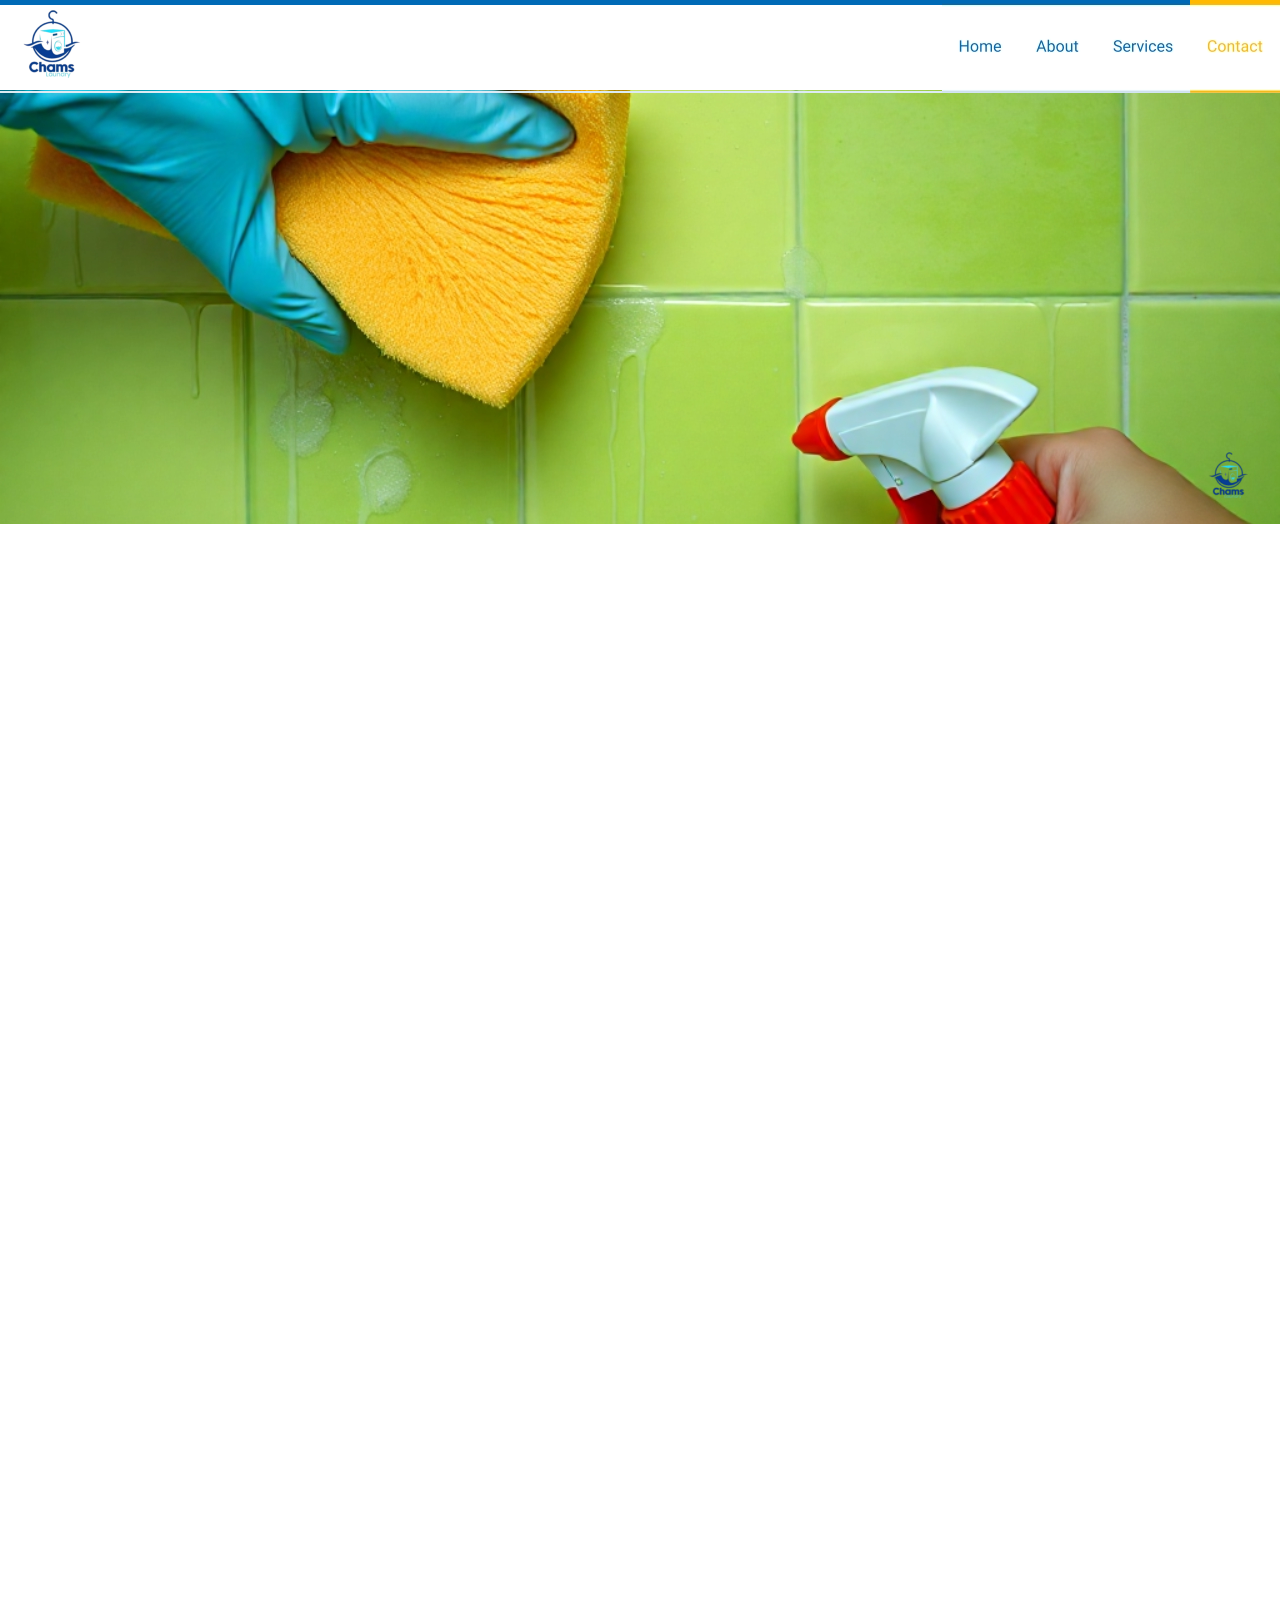
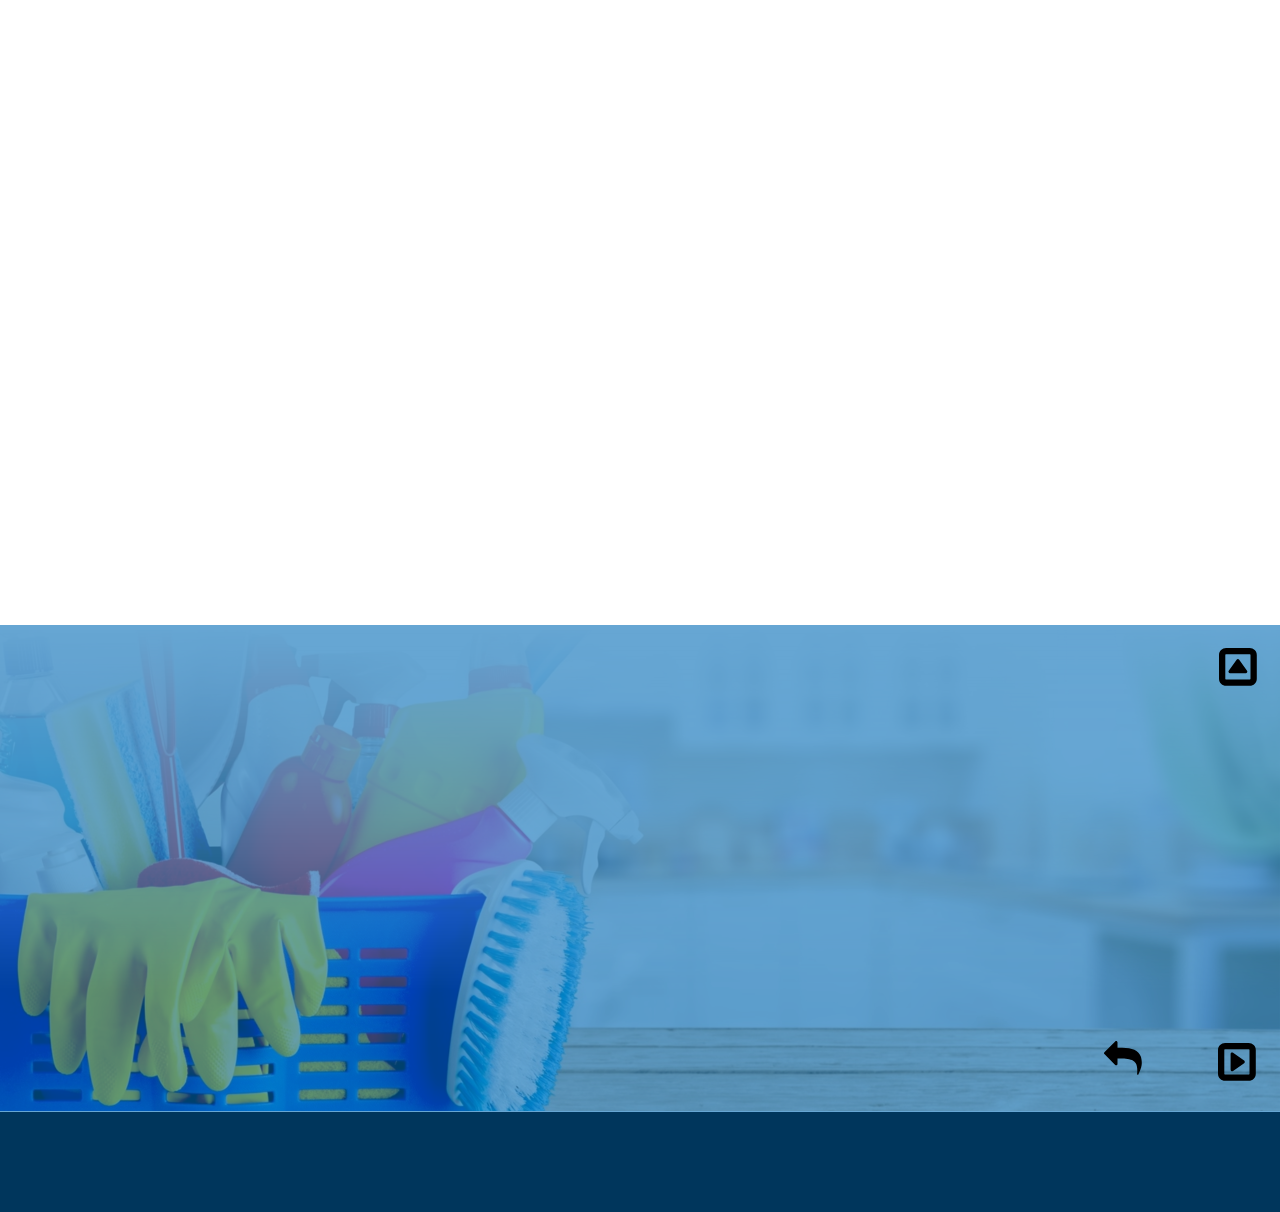
<file: contact.html>
<!DOCTYPE html>
<html lang="en">
<head>
 <meta charset="utf-8">
 <meta http-equiv="X-UA-Compatible" content="IE=EDGE">
 <meta name="Generator" content="Xara HTML filter v.10.0.8.5">
 <meta name="XAR Files" content="index_html_files/xr_files.txt">
 <title>Chamslaundry</title>
 <meta name="viewport" content="width=device-width">
 <link rel="preload" href="index_html_files/xr_fonts.css?455255639" as="style" onload="this.onload = null; this.rel = 'stylesheet'">
 <script>if(navigator.userAgent.indexOf('Android')!=-1){ document.write('<link rel="stylesheet" href="index_html_files/xr_fontsrep.css?455255639">');}</script> 
 <script>document.documentElement.className="xr_bgh6";</script>
 <link rel="stylesheet" href="index_html_files/xr_main.css?455255639">
 <link rel="preload" href="index_html_files/custom_styles.css?455255639" as="style" onload="this.onload = null; this.rel = 'stylesheet'">
 <link rel="preload" href="index_html_files/xr_text.css?455255639" as="style" onload="this.onload = null; this.rel = 'stylesheet'">
 <link rel="shortcut icon" type="image/png" href="index_html_files/favicon__.png">
 <link rel="icon" type="image/png" href="index_html_files/favicon__.png">
 <link rel="apple-touch-icon" href="index_html_files/favicon__.png">
 <script src="index_html_files/roe.js?455255639"></script>
 <script async src="index_html_files/replaceMobileFonts.js"></script>
 <script src="index_html_files/prs4.js"></script>
 <style id="xr_scstrchs">.xr_scstrch{width:100%;left:0%;}</style>
 <script>xr_fitwidth=1280;xr_fws=1.50</script>
 <link rel="stylesheet" href="index_html_files/xr_all.css?455255639" id="xr_mvcss">
 <!--[if lt IE 9]><link rel="stylesheet" href="index_html_files/xr_ie.css?455255639"/><![endif]-->
 <script> var xr_multivar=1;xr_ios_ini2();</script>
 <style>
  @media screen and (min-width: 880px) {#xr_xr {top:0px;}}
  @media screen and (max-width: 879px) {#xr_xr {top:0px;}}
 </style>
 <script>
document.addEventListener("DOMContentLoaded", function(event) {
const iframe = document.querySelectorAll('iframe')
iframe.forEach(iframe => {
  if (iframe.src.includes('https://www.google.com/maps/embed')) {
    iframe.width='100%'
  }
});
});
</script>
 <link rel="preload" href="index_html_files/ani.css" as="style" onload="this.onload = null; this.rel = 'stylesheet'">
</head>
<body class="xr_bgb6">
<!--[if IE]><div class="xr_ap" id="xr_xrii"  style="width: 100%; height: 100%; top:0%; left:0%;"><![endif]-->
<!--[if !IE]><!--><div class="xr_ap" id="xr_xrii"  style="width: 100%; height: 100%; top:0%; left:0%; overflow:hidden;"><!--<![endif]-->
<div class="xr_ap" id="xr_bph" style="width: 100%; height: 100%; left: 0px; top: 0px; overflow: hidden;">
<div class="xr_ar xr_mvp_8 xr_mvpo " style="width: 100%; height: 100%;">
<div class="xr_pbd">
</div>
</div>
</div>
<!--[if gte IE 9]><!-->
<div id="xr_xr" class="xr_noc" style="position:relative; text-align:left; margin:0 auto;" onmousedown="xr_mm(event);">
<!--<![endif]-->
<!--[if lt IE 9]>
<div class="xr_ap" id="xr_xr" style="width: 1280px; height: 2812px; left:50%; margin-left: -640px; text-align: left; top:0px;">
<![endif]-->
 <script>var xr_xr=document.getElementById("xr_xr");xr_rxc();</script>
<div id="xr_td" class="xr_td">
<div id="xr_mvp_7" class="xr_mvp_7 xr_bgn_6_0_0" style="position:absolute; width:1280px; height:2812px;">
<div class="xr_ap xr_xri_" style="width: 1280px; height: 2812px;">
<div class="xr_group">
 <span class="xr_ar xr_scstrch" id="PhotoReplace:58keepPhotoEdits" style="height: 439px; top: 85px; position: absolute; background:url('index_html_files/506.webp') center center no-repeat; background-size: cover;"></span>
 <div class="xr_trigo_xr_ce235" style="position:absolute;left:64px;top:317px;width:695px;height:197px;z-index:-1;"></div>
 <div class="xr_ap xr_ac" id="xr_xpxr_11553" style="left:0; top:0; visibility: hidden; display: none;">
 <div class="xr_txt xr_s4" style="position: absolute; left:64px; top:317px; width:695px; height:10px;">
  <span class="xr_tl Normal_text xr_s67" style="left: 0px; top: -13.16px;">Chams</span>
  <h1 class="xr_tl Heading_1 xr_s68 xr_bold" style="left: 0px; top: 25.19px;margin:0;">100% guarantee </h1>
  <h1 class="xr_tl Heading_1 xr_s68 xr_bold" style="left: 0px; top: 64.38px;margin:0;">on our work</h1>
  <span class="xr_tl Normal_text xr_s51 xr_bold" style="left: 0px; top: 127.16px;">At Chams Laundry &amp; Cleaning, we stand behind the quality of every service we provide. Our </span>
  <span class="xr_tl Normal_text xr_s51 xr_bold" style="left: 0px; top: 147.82px;">commitment is simple — to deliver reliable, thorough, and professional cleaning you can </span>
  <span class="xr_tl Normal_text xr_s51 xr_bold" style="left: 0px; top: 168.47px;">trust every time</span>
 </div>
 </div>
</div>
<div class="xr_group">
 <span class="xr_ar xr_scstrch" style="height: 712px; top: 524px; position: absolute; pointer-events: none;"></span>
<div class="xr_group">
 <div class="xr_trigo_xr_ce236" style="position:absolute;left:20px;top:586px;width:604px;height:374px;z-index:-1;"></div>
 <div class="xr_ap xr_ac" id="xr_xpxr_11658" style="left:0; top:0; visibility: hidden; display: none;">
 <div class="xr_txt xr_s4" style="position: absolute; left:20px; top:586px; width:604px; height:10px;">
  <h1 class="xr_tl Heading_1 xr_s37 xr_bold" style="left: 0px; top: -41.99px;margin:0;"><span id="LayoutControl:58stretch"></span>Contact</h1>
  <h2 class="xr_tl Heading_1 Heading_2 xr_s48 xr_bold" style="left: 0px; top: 69.64px;margin:0;">We'll fit all your cleaning needs.</h2>
  <span class="xr_tl Normal_text xr_s24" style="left: 0px; top: 141.08px;">Whether you need professional laundry care, household cleaning, or specialised </span>
  <span class="xr_tl Normal_text xr_s24" style="left: 0px; top: 161.74px;">services, Chams Laundry &amp; Cleaning is ready to support you. We offer flexible </span>
  <span class="xr_tl Normal_text xr_s24" style="left: 0px; top: 182.4px;">solutions tailored to your schedule, preferences, and specific requirements.</span>
  <span class="xr_tl Normal_text xr_s24" style="left: 0px; top: 223.71px;">Our team is committed to delivering prompt responses, clear communication, and </span>
  <span class="xr_tl Normal_text xr_s24" style="left: 0px; top: 244.37px;">dependable service from the moment you reach out. No matter the size of the job, </span>
  <span class="xr_tl Normal_text xr_s24" style="left: 0px; top: 265.03px;">we approach every request with care, professionalism, and attention to detail.</span>
  <span class="xr_tl Normal_text xr_s24" style="left: 0px; top: 306.35px;">If you have questions, need a quote, or would like to schedule a service, we’re </span>
  <span class="xr_tl Normal_text xr_s24" style="left: 0px; top: 327.01px;">always happy to hear from you.</span>
 </div>
 </div>
</div>
</div>
<div class="xr_group">
 <span class="xr_ar xr_scstrch" style="height: 600px; top: 1236px; position: absolute; pointer-events: none;"></span>
<div class="xr_group">
<div class="xr_reset " style="position: absolute; left:0px;top:1236px;width:1280px;height:600px; overflow: hidden;">
<iframe src="https://www.google.com/maps/embed?pb=!1m18!1m12!1m3!1d3939.6863294693785!2d7.376113075019641!3d9.092312190971565!2m3!1f0!2f0!3f0!3m2!1i1024!2i768!4f13.1!3m3!1m2!1s0x104e75bde293118f%3A0x7d05a16b3f247d66!2sCornerview%20plaza%20abuja!5e0!3m2!1sen!2sng!4v1742750181217!5m2!1sen!2sng" width="800" height="600" style="border:0;" allowfullscreen="" loading="lazy" referrerpolicy="no-referrer-when-downgrade"></iframe>
</div>
</div>
</div>
<div class="xr_group">
 <span class="xr_ar xr_scstrch" style="height: 389px; top: 1836px; position: absolute; pointer-events: none;"></span>
<div class="xr_group">
 <div class="xr_trigo_xr_ce237" style="position:absolute;left:160px;top:1916px;width:378px;height:140px;z-index:-1;"></div>
 <div class="xr_ap xr_ac" id="xr_xpxr_11897" style="left:0; top:0; visibility: hidden; display: none;">
 <div class="xr_txt xr_s16" style="position: absolute; left:160px; top:1916px; width:378px; height:10px;">
  <h2 class="xr_tl Heading_1 Heading_2 xr_s45 xr_bold" style="left: 0px; top: -33.59px;margin:0;">Company INC</h2>
  <span class="xr_tl Normal_text xr_s20" style="left: 0px; top: 17.19px;">Tel: +2347038836723</span>
  <span class="xr_tl Normal_text xr_s20" style="left: 0px; top: 37.85px;">Email: info&#64;chamslaundry.com</span>
  <span class="xr_tl Normal_text xr_s20" style="left: 0px; top: 58.5px;">Web: www.chamslaundry.com</span>
  <span class="xr_tl Normal_text xr_s20" style="left: 0px; top: 79.16px;">Address: Suite 6: Corner View Plaza, LifeCamp, FCT </span>
  <span class="xr_tl Normal_text xr_s20" style="left: 0px; top: 99.82px;">Abuja.</span>
 </div>
 </div>
 <div class="xr_trigo_xr_ce238" style="position:absolute;left:720px;top:1916px;width:379px;height:289px;z-index:-1;"></div>
 <div class="xr_ap xr_ac" id="xr_xpxr_12025" style="left:0; top:0; visibility: hidden; display: none;">
 <div class="xr_txt xr_s16" style="position: absolute; left:720px; top:1916px; width:379px; height:10px;">
  <h2 class="xr_tl Heading_1 Heading_2 xr_s45 xr_bold" style="left: 0px; top: -33.59px;margin:0;">Hours Of Business</h2>
  <span class="xr_tl Normal_text xr_s20" style="left: 0px; top: 37.85px;">We are available during business hours to take </span>
  <span class="xr_tl Normal_text xr_s20" style="left: 0px; top: 58.5px;">enquiries, schedule services, and provide customer </span>
  <span class="xr_tl Normal_text xr_s20" style="left: 0px; top: 79.16px;">support. </span>
  <span class="xr_tl Normal_text xr_s20" style="left: 0px; top: 120.48px;">Monday</span>
  <span class="xr_tl Normal_text xr_s20" style="left: 0px; top: 120.48px;"></span>
  <span class="xr_tl Normal_text xr_s20" style="left: 0px; top: 120.48px;"></span>
  <span class="xr_tl Normal_text xr_s20" style="left: 0px; top: 120.48px;"></span>
  <span class="xr_tl Normal_text xr_s20" style="left: 188.97px; top: 120.48px;">8:00am - 5:00pm</span>
  <span class="xr_tl Normal_text xr_s20" style="left: 0px; top: 141.14px;">Tuesday</span>
  <span class="xr_tl Normal_text xr_s20" style="left: 0px; top: 141.14px;"></span>
  <span class="xr_tl Normal_text xr_s20" style="left: 0px; top: 141.14px;"></span>
  <span class="xr_tl Normal_text xr_s20" style="left: 0px; top: 141.14px;"></span>
  <span class="xr_tl Normal_text xr_s20" style="left: 188.97px; top: 141.14px;">8:00am - 5:00pm</span>
  <span class="xr_tl Normal_text xr_s20" style="left: 0px; top: 161.8px;">Wednesday</span>
  <span class="xr_tl Normal_text xr_s20" style="left: 0px; top: 161.8px;"></span>
  <span class="xr_tl Normal_text xr_s20" style="left: 0px; top: 161.8px;"></span>
  <span class="xr_tl Normal_text xr_s20" style="left: 188.97px; top: 161.8px;">8:00am - 5:00pm</span>
  <span class="xr_tl Normal_text xr_s20" style="left: 0px; top: 182.46px;">Thursday</span>
  <span class="xr_tl Normal_text xr_s20" style="left: 0px; top: 182.46px;"></span>
  <span class="xr_tl Normal_text xr_s20" style="left: 0px; top: 182.46px;"></span>
  <span class="xr_tl Normal_text xr_s20" style="left: 0px; top: 182.46px;"></span>
  <span class="xr_tl Normal_text xr_s20" style="left: 188.97px; top: 182.46px;">8:00am - 5:00pm</span>
  <span class="xr_tl Normal_text xr_s20" style="left: 0px; top: 203.11px;">Friday        </span>
  <span class="xr_tl Normal_text xr_s20" style="left: 0px; top: 203.11px;"></span>
  <span class="xr_tl Normal_text xr_s20" style="left: 0px; top: 203.11px;"></span>
  <span class="xr_tl Normal_text xr_s20" style="left: 188.97px; top: 203.11px;">8:00am - 5:00pm</span>
  <span class="xr_tl Normal_text xr_s20" style="left: 0px; top: 223.77px;">Saturday</span>
  <span class="xr_tl Normal_text xr_s20" style="left: 0px; top: 223.77px;"></span>
  <span class="xr_tl Normal_text xr_s20" style="left: 0px; top: 223.77px;"></span>
  <span class="xr_tl Normal_text xr_s20" style="left: 0px; top: 223.77px;"></span>
  <span class="xr_tl Normal_text xr_s20" style="left: 188.97px; top: 223.77px;">9:00am - 4:00pm</span>
  <span class="xr_tl Normal_text xr_s20" style="left: 0px; top: 244.43px;">Sunday</span>
  <span class="xr_tl Normal_text xr_s20" style="left: 0px; top: 244.43px;"></span>
  <span class="xr_tl Normal_text xr_s20" style="left: 0px; top: 244.43px;"></span>
  <span class="xr_tl Normal_text xr_s20" style="left: 0px; top: 244.43px;"></span>
  <span class="xr_tl Normal_text xr_s20" style="left: 188.97px; top: 244.43px;">close</span>
 </div>
 </div>
</div>
</div>
<div class="xr_group">
 <span class="xr_ar xr_scstrch" style="height: 486px; top: 2225px; position: absolute; background:url('index_html_files/455255731@2x.webp') center center no-repeat; background-size: cover;"></span>
 <span class="xr_ar xr_scstrch" style="height: 487px; top: 2225px; position: absolute; background-color: #006AB6;opacity: 0.60;filter:progid:DXImageTransform.Microsoft.Alpha(opacity=60);"></span>
 <div class="xr_trigo_xr_ce239" style="position:absolute;left:63px;top:2536px;width:169px;height:102px;z-index:-1;"></div>
 <div class="xr_ap xr_ac" id="xr_xpxr_12216" style="left:0; top:0; visibility: hidden; display: none;">
 <div class="xr_txt Normal_text xr_s25" style="position: absolute; left:63px; top:2536px; width:169px; height:10px;">
  <span class="xr_tl Normal_text xr_s13" style="left: 0px; top: -15.04px;"><span class="Normal_text xr_s25" style=""></span></span>
  <span class="xr_tl Normal_text xr_s13" style="left: 0px; top: -15.04px;"></span>
  <span class="xr_tl Normal_text xr_s13" style="left: 37.79px; top: -15.04px;">laundry Care </span>
  <span class="xr_tl Normal_text xr_s13" style="left: 0px; top: 13.13px;"><span class="Normal_text xr_s25" style=""></span></span>
  <span class="xr_tl Normal_text xr_s13" style="left: 0px; top: 13.13px;"></span>
  <span class="xr_tl Normal_text xr_s13" style="left: 37.79px; top: 13.13px;">Deep Cleaning</span>
  <span class="xr_tl Normal_text xr_s13" style="left: 0px; top: 41.3px;"><span class="Normal_text xr_s25" style=""></span></span>
  <span class="xr_tl Normal_text xr_s13" style="left: 0px; top: 41.3px;"></span>
  <span class="xr_tl Normal_text xr_s13" style="left: 37.79px; top: 41.3px;">Office Cleaning</span>
  <span class="xr_tl Normal_text xr_s13" style="left: 0px; top: 69.47px;"><span class="Normal_text xr_s25" style=""></span></span>
  <span class="xr_tl Normal_text xr_s13" style="left: 0px; top: 69.47px;"></span>
  <span class="xr_tl Normal_text xr_s13" style="left: 37.79px; top: 69.47px;">Carpets/Furniture</span>
 </div>
 </div>
 <div class="xr_trigo_xr_ce240" style="position:absolute;left:783px;top:2490px;width:216px;height:171px;z-index:-1;"></div>
 <div class="xr_ap xr_ac" id="xr_xpxr_12370" style="left:0; top:0; visibility: hidden; display: none;">
 <div class="xr_txt xr_s4" style="position: absolute; left:783px; top:2490px; width:216px; height:10px;">
  <h2 class="xr_tl Heading_1 Heading_2 xr_s26 xr_bold" style="left: 0px; top: -33.59px;margin:0;">Contact Us</h2>
  <span class="xr_tl Normal_text xr_s27" style="left: 0px; top: 45.05px;"><span class="Normal_text xr_s25" style=""></span></span>
  <span class="xr_tl Normal_text xr_s27" style="left: 0px; top: 45.05px;"></span>
  <span class="xr_tl Normal_text xr_s27" style="left: 37.79px; top: 45.05px;"><span class="Normal_text xr_s13" style="">Phone: </span><span class="Normal_text xr_s24" style="">+</span><span class="Normal_text xr_s28" style="">2347038836723</span></span>
  <span class="xr_tl Normal_text xr_s28" style="left: 0px; top: 73.22px;"><span class="Normal_text xr_s29" style=""></span></span>
  <span class="xr_tl Normal_text xr_s28" style="left: 0px; top: 73.22px;"></span>
  <span class="xr_tl Normal_text xr_s28" style="left: 37.79px; top: 73.22px;">info&#64;chamslaundry.com</span>
  <span class="xr_tl Normal_text xr_s13" style="left: 0px; top: 101.39px;"><span class="Normal_text xr_s25" style=""></span></span>
  <span class="xr_tl Normal_text xr_s13" style="left: 0px; top: 101.39px;"></span>
  <span class="xr_tl Normal_text xr_s13" style="left: 37.79px; top: 101.39px;">Send us a message</span>
  <span class="xr_tl Normal_text xr_s13" style="left: 0px; top: 129.56px;"><span class="Normal_text xr_s25" style=""></span></span>
  <span class="xr_tl Normal_text xr_s13" style="left: 0px; top: 129.56px;"></span>
  <span class="xr_tl Normal_text xr_s13" style="left: 37.79px; top: 129.56px;">Instagram</span>
 </div>
 </div>
 <div class="xr_trigo_xr_ce241" style="position:absolute;left:773px;top:2505px;width:1px;height:153px;z-index:-1;"></div>
 <div class="xr_apq xr_ac" id="xr_xpxr_12637" style="left:0; top:0; visibility: hidden; display: none;">
 <span class="xr_ar" style="left:773px;top:2505px;width:1px;height:153px; overflow: visible;pointer-events: none;"><svg style="position:absolute; left:0; top:0; width:100%; height:100%; overflow:visible; viewBox: 0 0 1 153; pointer-events: none;" >  <path fill="none" stroke="#FFFFFF" stroke-width="0.4" stroke-linejoin="round" stroke-linecap="round" d="M 0 0 L 0 153.03 " fill-rule="evenodd" pointer-events="visible" />
 </svg></span>
 </div>
 <div class="xr_trigo_xr_ce242" style="position:absolute;left:303px;top:2536px;width:185px;height:102px;z-index:-1;"></div>
 <div class="xr_ap xr_ac" id="xr_xpxr_12639" style="left:0; top:0; visibility: hidden; display: none;">
 <div class="xr_txt Normal_text xr_s25" style="position: absolute; left:303px; top:2536px; width:185px; height:10px;">
  <span class="xr_tl Normal_text xr_s13" style="left: 0px; top: -15.04px;"><span class="Normal_text xr_s25" style=""></span></span>
  <span class="xr_tl Normal_text xr_s13" style="left: 0px; top: -15.04px;"></span>
  <span class="xr_tl Normal_text xr_s13" style="left: 37.79px; top: -15.04px;">Residential Cleaning</span>
  <span class="xr_tl Normal_text xr_s13" style="left: 0px; top: 13.13px;"><span class="Normal_text xr_s25" style=""></span></span>
  <span class="xr_tl Normal_text xr_s13" style="left: 0px; top: 13.13px;"></span>
  <span class="xr_tl Normal_text xr_s13" style="left: 37.79px; top: 13.13px;">Dry Cleaning</span>
  <span class="xr_tl Normal_text xr_s13" style="left: 0px; top: 41.3px;"><span class="Normal_text xr_s25" style=""></span></span>
  <span class="xr_tl Normal_text xr_s13" style="left: 0px; top: 41.3px;"></span>
  <span class="xr_tl Normal_text xr_s13" style="left: 37.79px; top: 41.3px;">Apartment Cleaning</span>
  <span class="xr_tl Normal_text xr_s13" style="left: 0px; top: 69.47px;"><span class="Normal_text xr_s25" style=""></span></span>
  <span class="xr_tl Normal_text xr_s13" style="left: 0px; top: 69.47px;"></span>
  <span class="xr_tl Normal_text xr_s13" style="left: 37.79px; top: 69.47px;">Residential Cleaning</span>
 </div>
 </div>
 <div class="xr_trigo_xr_ce243" style="position:absolute;left:293px;top:2505px;width:1px;height:153px;z-index:-1;"></div>
 <div class="xr_apq xr_ac" id="xr_xpxr_12793" style="left:0; top:0; visibility: hidden; display: none;">
 <span class="xr_ar" style="left:293px;top:2505px;width:1px;height:153px; overflow: visible;pointer-events: none;"><svg style="position:absolute; left:0; top:0; width:100%; height:100%; overflow:visible; viewBox: 0 0 1 153; pointer-events: none;" >  <path fill="none" stroke="#FFFFFF" stroke-width="0.4" stroke-linejoin="round" stroke-linecap="round" d="M 0 0 L 0 153.03 " fill-rule="evenodd" pointer-events="visible" />
 </svg></span>
 </div>
 <div class="xr_trigo_xr_ce244" style="position:absolute;left:63px;top:2490px;width:204px;height:26px;z-index:-1;"></div>
 <div class="xr_ap xr_ac" id="xr_xpxr_12795" style="left:0; top:0; visibility: hidden; display: none;">
 <div class="xr_txt Heading_1 Heading_2 xr_s26 xr_bold" style="position: absolute; left:63px; top:2490px; width:204px; height:10px;">
  <h2 class="xr_tl Heading_1 Heading_2 xr_s26 xr_bold" style="left: 0px; top: -33.59px;margin:0;">Our Services</h2>
 </div>
 </div>
 <div class="xr_trigo_xr_ce245" style="position:absolute;left:68px;top:2331px;width:227px;height:23px;z-index:-1;"></div>
 <div class="xr_ap xr_ac" id="xr_xpxr_12804" style="left:0; top:0; visibility: hidden; display: none;">
 <div class="xr_txt Normal_text xr_s30" style="position: absolute; left:68px; top:2331px; width:227px; height:10px;">
  <span class="xr_tl Normal_text xr_s30" style="left: 0px; top: -22.56px;">We clean, you enjoy!</span>
 </div>
 </div>
 <div class="xr_trigo_xr_ce246" style="position:absolute;left:470px;top:2301px;width:514px;height:53px;z-index:-1;"></div>
 <div class="xr_ap xr_ac" id="xr_xpxr_12815" style="left:0; top:0; visibility: hidden; display: none;">
 <div class="xr_txt Normal_text xr_s13" style="position: absolute; left:470px; top:2301px; width:514px; height:10px;">
  <span class="xr_tl Normal_text xr_s13" style="left: 0px; top: -15.04px;"><span class="Normal_text xr_s13" style="width:518.58px;display:inline-block;transform-origin: 0% 0%;transform: scaleX(1);">Visit us or reach out from anywhere. We are strategically positioned to </span></span>
  <span class="xr_tl Normal_text xr_s13" style="left: 0px; top: 5.62px;"><span class="Normal_text xr_s13" style="width:508.51px;display:inline-block;transform-origin: 0% 0%;transform: scaleX(1);">serve our customers efficiently and reliably, ensuring quick response </span></span>
  <span class="xr_tl Normal_text xr_s13" style="left: 0px; top: 26.28px;"><span class="Normal_text xr_s13" style="width:270.6px;display:inline-block;transform-origin: 0% 0%;transform: scaleX(1);">times and convenient service access</span></span>
 </div>
 </div>
 <a href="services.html" class="xr_atsh" onclick="return(xr_nn());">
  <span class="xr_ar" id="type:58symbol" onmousemove="xr_mo(this,41,event)" style="left:1104px;top:2641px;width:38px;height:34px; overflow: visible;pointer-events: none;"><svg style="position:absolute; left:0; top:0; width:100%; height:100%; overflow:visible; viewBox: 0 0 38 34; pointer-events: none;" >  <path fill="#000000" stroke="Transparent" stroke-width="0" stroke-linejoin="round" stroke-linecap="round" d="M 37.79 22.27 C 37.79 24.61 36.9 27.78 35.12 31.78 C 35.07 31.88 35 32.05 34.89 32.29 C 34.79 32.53 34.69 32.74 34.61 32.92 C 34.53 33.11 34.43 33.26 34.34 33.39 C 34.17 33.63 33.97 33.75 33.75 33.75 C 33.53 33.75 33.37 33.68 33.25 33.53 C 33.13 33.39 33.07 33.22 33.07 33.01 C 33.07 32.88 33.09 32.69 33.12 32.45 C 33.16 32.2 33.18 32.04 33.18 31.95 C 33.25 31 33.28 30.13 33.28 29.36 C 33.28 27.94 33.16 26.67 32.91 25.54 C 32.67 24.42 32.33 23.44 31.89 22.62 C 31.45 21.8 30.89 21.09 30.2 20.49 C 29.51 19.89 28.77 19.4 27.98 19.02 C 27.18 18.65 26.25 18.35 25.17 18.13 C 24.1 17.91 23.01 17.76 21.92 17.67 C 20.83 17.59 19.6 17.55 18.22 17.55 L 13.5 17.55 L 13.5 22.95 C 13.5 23.31 13.36 23.63 13.1 23.9 C 12.83 24.16 12.51 24.3 12.15 24.3 C 11.78 24.3 11.47 24.16 11.2 23.9 L 0.4 13.1 C 0.13 12.83 0 12.51 0 12.15 C 0 11.78 0.13 11.47 0.4 11.2 L 11.2 0.4 C 11.47 0.13 11.78 0 12.15 0 C 12.51 0 12.83 0.13 13.1 0.4 C 13.36 0.67 13.5 0.99 13.5 1.35 L 13.5 6.75 L 18.22 6.75 C 28.25 6.75 34.4 9.58 36.68 15.25 C 37.42 17.13 37.79 19.47 37.79 22.27 Z" fill-rule="evenodd" pointer-events="visible" />
 </svg></span>
 </a>
</div>
<div class="xr_group">
 <a href="http://www.gtzenconsult.com" class="xr_atsh" onclick="return(xr_nn());">
  <span class="xr_ar xr_scstrch" onmousemove="xr_mo(this,41,event)" style="height: 100px; top: 2712px; position: absolute; background-color: #00365C;"></span>
 </a>
<div class="xr_group">
 <div class="xr_trigo_xr_ce247" style="position:absolute;left:21px;top:2768px;width:117px;height:12px;z-index:-1;"></div>
 <div class="xr_ap xr_ac" id="xr_xpxr_12838" style="left:0; top:0; visibility: hidden; display: none;">
 <div class="xr_txt Normal_text xr_s31" style="position: absolute; left:21px; top:2768px; width:117px; height:10px;">
  <span class="xr_tl Normal_text xr_s31" style="left: 0px; top: -15.09px;"><span class="Normal_text xr_s31" style="width:117.92px;display:inline-block;transform-origin: 0% 0%;transform: scaleX(0.997);">© GTzenconsult</span></span>
 </div>
 </div>
<div class="xr_group">
 <div class="xr_trigo_xr_ce248" style="position:absolute;left:1096px;top:2742px;width:41px;height:40px;z-index:-1;"></div>
 <div class="xr_apq xr_ac" id="xr_xpxr_12849" style="left:0; top:0; visibility: hidden; display: none;">
 <a href="javascript:;" class="xr_atsh" onclick="return(xr_nn());">
  <img class="xr_rn_ xr_ap" src="index_html_files/28.webp" alt="" title="" onmousemove="xr_mo(this,41,event)" style="left:1096px;top:2742px;width:41px;height:40px;"/>
  <img class="xr_rn_ xr_ap xr_ro xr_ro0 xr_tt2" id="LayoutHandle:58visibility:58sw" src="index_html_files/29.webp" alt="" title="" onmousemove="xr_mo(this,41)" style="left:1096px;top:2742px;width:41px;height:40px;"/>
 </a>
 </div>
</div>
<div class="xr_group">
 <div class="xr_trigo_xr_ce249" style="position:absolute;left:1157px;top:2742px;width:41px;height:40px;z-index:-1;"></div>
 <div class="xr_apq xr_ac" id="xr_xpxr_12862" style="left:0; top:0; visibility: hidden; display: none;">
 <a href="javascript:;" class="xr_atsh" onclick="return(xr_nn());">
  <img class="xr_rn_ xr_ap" src="index_html_files/30.webp" alt="" title="" onmousemove="xr_mo(this,41,event)" style="left:1157px;top:2742px;width:41px;height:40px;"/>
  <img class="xr_rn_ xr_ap xr_ro xr_ro0 xr_tt2" src="index_html_files/31.webp" alt="" title="" onmousemove="xr_mo(this,41)" style="left:1157px;top:2742px;width:41px;height:40px;"/>
 </a>
 </div>
</div>
<div class="xr_group">
 <div class="xr_trigo_xr_ce250" style="position:absolute;left:1219px;top:2742px;width:41px;height:40px;z-index:-1;"></div>
 <div class="xr_apq xr_ac" id="xr_xpxr_12875" style="left:0; top:0; visibility: hidden; display: none;">
 <a href="https://www.instagram.com/chams_laundry?igsh=MTFydHNoMzZqOHV5dA==" class="xr_atsh" onclick="return(xr_nn());">
  <img class="xr_rn_ xr_ap" src="index_html_files/32.webp" alt="" title="" onmousemove="xr_mo(this,41,event)" style="left:1219px;top:2742px;width:41px;height:40px;"/>
  <img class="xr_rn_ xr_ap xr_ro xr_ro0 xr_tt2" src="index_html_files/33.webp" alt="" title="" onmousemove="xr_mo(this,41)" style="left:1219px;top:2742px;width:41px;height:40px;"/>
 </a>
 </div>
</div>
</div>
</div>
<div class="xr_group">
 <div class="xr_trigo_xr_ce251" style="position:absolute;left:650px;top:656px;width:610px;height:550px;z-index:-1;"></div>
 <div class="xr_apq xr_ac" id="xr_xpxr_12888" style="left:0; top:0; visibility: hidden; display: none;">
 <img class="xr_rn_ xr_ap" src="index_html_files/202.webp" alt="" title="" style="left:650px;top:656px;width:610px;height:550px;"/>
 </div>
</div>
<div class="xr_group">
</div>
<div class="xr_group">
</div>
<div class="xr_group">
 <a href="index.html" class="xr_atsh" onclick="return(xr_nn());">
  <span class="xr_ar" onmousemove="xr_mo(this,41,event)" style="left:1218px;top:2643px;width:38px;height:38px; overflow: visible;pointer-events: none;"><svg style="position:absolute; left:0; top:0; width:100%; height:100%; overflow:visible; viewBox: 0 0 38 38; pointer-events: none;" >  <path fill="#000000" stroke="Transparent" stroke-width="0" stroke-linejoin="round" stroke-linecap="round" d="M 26.11 17.62 C 26.55 17.93 26.77 18.36 26.77 18.9 C 26.77 19.44 26.55 19.87 26.11 20.18 L 15.08 28.05 C 14.57 28.43 14.03 28.47 13.46 28.17 C 12.89 27.89 12.6 27.43 12.6 26.77 L 12.6 11.02 C 12.6 10.37 12.89 9.9 13.46 9.62 C 14.03 9.33 14.57 9.37 15.08 9.74 L 26.11 17.62 Z M 31.5 30.71 L 31.5 7.09 C 31.5 6.86 31.42 6.67 31.27 6.52 C 31.13 6.37 30.94 6.3 30.71 6.3 L 7.09 6.3 C 6.86 6.3 6.67 6.37 6.52 6.52 C 6.37 6.67 6.3 6.86 6.3 7.09 L 6.3 30.71 C 6.3 30.94 6.37 31.13 6.52 31.27 C 6.67 31.42 6.86 31.5 7.09 31.5 L 30.71 31.5 C 30.94 31.5 31.13 31.42 31.27 31.27 C 31.42 31.13 31.5 30.94 31.5 30.71 Z M 37.79 7.09 L 37.79 30.71 C 37.79 32.66 37.1 34.33 35.72 35.72 C 34.33 37.1 32.66 37.79 30.71 37.79 L 7.09 37.79 C 5.13 37.79 3.47 37.1 2.08 35.72 C 0.69 34.33 0 32.66 0 30.71 L 0 7.09 C 0 5.13 0.69 3.47 2.08 2.08 C 3.47 0.69 5.13 0 7.09 0 L 30.71 0 C 32.66 0 34.33 0.69 35.72 2.08 C 37.1 3.47 37.79 5.13 37.79 7.09 Z" fill-rule="evenodd" pointer-events="visible" />
 </svg></span>
 </a>
</div>
<div class="xr_group">
 <a href="javascript:xr_top();" class="xr_atsh" onclick="return(xr_nn());">
  <span class="xr_ar" onmousemove="xr_mo(this,41,event)" style="left:1219px;top:2248px;width:38px;height:38px; overflow: visible;pointer-events: none;"><svg style="position:absolute; left:0; top:0; width:100%; height:100%; overflow:visible; viewBox: 0 0 38 38; pointer-events: none;" >  <path fill="#000000" stroke="Transparent" stroke-width="0" stroke-linejoin="round" stroke-linecap="round" d="M 28.17 24.33 C 27.89 24.91 27.43 25.2 26.77 25.2 L 11.02 25.2 C 10.37 25.2 9.9 24.91 9.62 24.33 C 9.33 23.76 9.37 23.22 9.74 22.71 L 17.62 11.69 C 17.93 11.24 18.36 11.02 18.9 11.02 C 19.44 11.02 19.87 11.24 20.18 11.69 L 28.05 22.71 C 28.43 23.22 28.47 23.76 28.17 24.33 Z M 31.5 30.71 L 31.5 7.09 C 31.5 6.87 31.42 6.69 31.26 6.53 C 31.11 6.38 30.92 6.3 30.71 6.3 L 7.09 6.3 C 6.87 6.3 6.69 6.38 6.53 6.53 C 6.38 6.69 6.3 6.87 6.3 7.09 L 6.3 30.71 C 6.3 30.92 6.38 31.11 6.53 31.26 C 6.69 31.42 6.87 31.5 7.09 31.5 L 30.71 31.5 C 30.92 31.5 31.11 31.42 31.26 31.26 C 31.42 31.11 31.5 30.92 31.5 30.71 Z M 37.79 7.09 L 37.79 30.71 C 37.79 32.66 37.1 34.33 35.72 35.72 C 34.33 37.1 32.66 37.79 30.71 37.79 L 7.09 37.79 C 5.13 37.79 3.47 37.1 2.08 35.72 C 0.69 34.33 0 32.66 0 30.71 L 0 7.09 C 0 5.13 0.69 3.47 2.08 2.08 C 3.47 0.69 5.13 0 7.09 0 L 30.71 0 C 32.66 0 34.33 0.69 35.72 2.08 C 37.1 3.47 37.79 5.13 37.79 7.09 Z" fill-rule="evenodd" pointer-events="visible" />
 </svg></span>
 </a>
</div>
 <div id="xr_xd41"></div>
</div>
</div>
<div id="xr_mvp_8" class="xr_mvp_8 xr_bgn_7_0_0 xr_mvpo" style="position:absolute; width:480px; height:3110px;">
<div class="xr_ap xr_xri_" style="width: 480px; height: 3110px;">
<div class="xr_group">
 <span class="xr_ar xr_scstrch" id="Xxr_v8_PhotoReplace:58keepPhotoEdits" style="height: 403px; top: 60px; position: absolute; background:url('index_html_files/455255793@2x.webp') center center no-repeat; background-size: cover;"></span>
 <div class="xr_trigo_xr_ce252" style="position:absolute;left:28px;top:214px;width:390px;height:239px;z-index:-1;"></div>
 <div class="xr_ap xr_ac" id="xr_xpxr_12890" style="left:0; top:0; visibility: hidden; display: none;">
 <div class="xr_txt xr_s4" style="position: absolute; left:28px; top:214px; width:390px; height:10px;">
  <span class="xr_tl Normal_text xr_s67" style="left: 0px; top: -13.16px;">Chams</span>
  <h1 class="xr_tl Heading_1 xr_s68 xr_bold" style="left: 0px; top: 25.19px;margin:0;">100% guarantee </h1>
  <h1 class="xr_tl Heading_1 xr_s68 xr_bold" style="left: 0px; top: 64.38px;margin:0;">on our work</h1>
  <span class="xr_tl Normal_text xr_s51 xr_bold" style="left: 0px; top: 127.16px;">At Chams Laundry &amp; Cleaning, we stand behind the </span>
  <span class="xr_tl Normal_text xr_s51 xr_bold" style="left: 0px; top: 147.82px;">quality of every service we provide. Our </span>
  <span class="xr_tl Normal_text xr_s51 xr_bold" style="left: 0px; top: 168.47px;">commitment is simple — to deliver reliable, </span>
  <span class="xr_tl Normal_text xr_s51 xr_bold" style="left: 0px; top: 189.13px;">thorough, and professional cleaning you can trust </span>
  <span class="xr_tl Normal_text xr_s51 xr_bold" style="left: 0px; top: 209.79px;">every time</span>
 </div>
 </div>
</div>
<div class="xr_group">
 <span class="xr_ar xr_scstrch" style="height: 769px; top: 463px; position: absolute; pointer-events: none;"></span>
<div class="xr_group">
 <div class="xr_trigo_xr_ce253" style="position:absolute;left:40px;top:577px;width:388px;height:612px;z-index:-1;"></div>
 <div class="xr_ap xr_ac" id="xr_xpxr_13022" style="left:0; top:0; visibility: hidden; display: none;">
 <div class="xr_txt xr_s4" style="position: absolute; left:40px; top:577px; width:388px; height:10px;">
  <h1 class="xr_tl Heading_1 xr_s37 xr_bold" style="left: 0px; top: -41.99px;margin:0;"><span id="Xxr_v8_LayoutControl:58stretch"></span>Contact</h1>
  <h2 class="xr_tl Heading_1 Heading_2 xr_s48 xr_bold" style="left: 0px; top: 69.64px;margin:0;">We'll fit all </h2>
  <h2 class="xr_tl Heading_1 Heading_2 xr_s48 xr_bold" style="left: 0px; top: 114.42px;margin:0;">your </h2>
  <h2 class="xr_tl Heading_1 Heading_2 xr_s48 xr_bold" style="left: 0px; top: 159.2px;margin:0;">cleaning </h2>
  <h2 class="xr_tl Heading_1 Heading_2 xr_s48 xr_bold" style="left: 0px; top: 203.98px;margin:0;">needs.</h2>
  <span class="xr_tl Normal_text xr_s24" style="left: 0px; top: 275.42px;">Whether you need professional laundry care, </span>
  <span class="xr_tl Normal_text xr_s24" style="left: 0px; top: 296.08px;">household cleaning, or specialised services, Chams </span>
  <span class="xr_tl Normal_text xr_s24" style="left: 0px; top: 316.74px;">Laundry &amp; Cleaning is ready to support you. We offer </span>
  <span class="xr_tl Normal_text xr_s24" style="left: 0px; top: 337.4px;">flexible solutions tailored to your schedule, </span>
  <span class="xr_tl Normal_text xr_s24" style="left: 0px; top: 358.05px;">preferences, and specific requirements.</span>
  <span class="xr_tl Normal_text xr_s24" style="left: 0px; top: 399.37px;">Our team is committed to delivering prompt </span>
  <span class="xr_tl Normal_text xr_s24" style="left: 0px; top: 420.03px;">responses, clear communication, and dependable </span>
  <span class="xr_tl Normal_text xr_s24" style="left: 0px; top: 440.69px;">service from the moment you reach out. No matter </span>
  <span class="xr_tl Normal_text xr_s24" style="left: 0px; top: 461.35px;">the size of the job, we approach every request with </span>
  <span class="xr_tl Normal_text xr_s24" style="left: 0px; top: 482.01px;">care, professionalism, and attention to detail.</span>
  <span class="xr_tl Normal_text xr_s24" style="left: 0px; top: 523.32px;">If you have questions, need a quote, or would like to </span>
  <span class="xr_tl Normal_text xr_s24" style="left: 0px; top: 543.98px;">schedule a service, we’re always happy to hear from </span>
  <span class="xr_tl Normal_text xr_s24" style="left: 0px; top: 564.64px;">you.</span>
 </div>
 </div>
</div>
</div>
<div class="xr_group">
 <div class="xr_trigo_xr_ce254" style="position:absolute;left:250px;top:646px;width:190px;height:172px;z-index:-1;"></div>
 <div class="xr_apq xr_ac" id="xr_xpxr_13395" style="left:0; top:0; visibility: hidden; display: none;">
 <img class="xr_rn_ xr_ap" src="index_html_files/511.webp" alt="" title="" style="left:250px;top:646px;width:190px;height:172px;"/>
 </div>
</div>
<div class="xr_group">
 <span class="xr_ar xr_scstrch" style="height: 600px; top: 1232px; position: absolute; pointer-events: none;"></span>
<div class="xr_group">
<div class="xr_reset " style="position: absolute; left:-1px;top:1232px;width:481px;height:600px; overflow: hidden;">
<iframe src="https://www.google.com/maps/embed?pb=!1m18!1m12!1m3!1d3939.6863294693785!2d7.376113075019641!3d9.092312190971565!2m3!1f0!2f0!3f0!3m2!1i1024!2i768!4f13.1!3m3!1m2!1s0x104e75bde293118f%3A0x7d05a16b3f247d66!2sCornerview%20plaza%20abuja!5e0!3m2!1sen!2sng!4v1742750181217!5m2!1sen!2sng" width="800" height="600" style="border:0;" allowfullscreen="" loading="lazy" referrerpolicy="no-referrer-when-downgrade"></iframe>
</div>
</div>
</div>
<div class="xr_group">
 <span class="xr_ar xr_scstrch" style="height: 551px; top: 1832px; position: absolute; pointer-events: none;"></span>
<div class="xr_group">
 <div class="xr_trigo_xr_ce255" style="position:absolute;left:40px;top:1891px;width:378px;height:140px;z-index:-1;"></div>
 <div class="xr_ap xr_ac" id="xr_xpxr_13397" style="left:0; top:0; visibility: hidden; display: none;">
 <div class="xr_txt xr_s16" style="position: absolute; left:40px; top:1891px; width:378px; height:10px;">
  <h2 class="xr_tl Heading_1 Heading_2 xr_s45 xr_bold" style="left: 0px; top: -33.59px;margin:0;">Company INC</h2>
  <span class="xr_tl Normal_text xr_s20" style="left: 0px; top: 17.19px;">Tel: +2347038836723</span>
  <span class="xr_tl Normal_text xr_s20" style="left: 0px; top: 37.85px;">Email: info&#64;chamslaundry.com</span>
  <span class="xr_tl Normal_text xr_s20" style="left: 0px; top: 58.5px;">Web: www.chamslaundry.com</span>
  <span class="xr_tl Normal_text xr_s20" style="left: 0px; top: 79.16px;">Address: Suite 6: Corner View Plaza, LifeCamp, FCT </span>
  <span class="xr_tl Normal_text xr_s20" style="left: 0px; top: 99.82px;">Abuja.</span>
 </div>
 </div>
 <div class="xr_trigo_xr_ce256" style="position:absolute;left:40px;top:2094px;width:379px;height:289px;z-index:-1;"></div>
 <div class="xr_ap xr_ac" id="xr_xpxr_13525" style="left:0; top:0; visibility: hidden; display: none;">
 <div class="xr_txt xr_s16" style="position: absolute; left:40px; top:2094px; width:379px; height:10px;">
  <h2 class="xr_tl Heading_1 Heading_2 xr_s45 xr_bold" style="left: 0px; top: -33.59px;margin:0;">Hours Of Business</h2>
  <span class="xr_tl Normal_text xr_s20" style="left: 0px; top: 37.85px;">We are available during business hours to take </span>
  <span class="xr_tl Normal_text xr_s20" style="left: 0px; top: 58.5px;">enquiries, schedule services, and provide customer </span>
  <span class="xr_tl Normal_text xr_s20" style="left: 0px; top: 79.16px;">support. </span>
  <span class="xr_tl Normal_text xr_s20" style="left: 0px; top: 120.48px;">Monday</span>
  <span class="xr_tl Normal_text xr_s20" style="left: 0px; top: 120.48px;"></span>
  <span class="xr_tl Normal_text xr_s20" style="left: 0px; top: 120.48px;"></span>
  <span class="xr_tl Normal_text xr_s20" style="left: 0px; top: 120.48px;"></span>
  <span class="xr_tl Normal_text xr_s20" style="left: 188.97px; top: 120.48px;">8:00am - 5:00pm</span>
  <span class="xr_tl Normal_text xr_s20" style="left: 0px; top: 141.14px;">Tuesday</span>
  <span class="xr_tl Normal_text xr_s20" style="left: 0px; top: 141.14px;"></span>
  <span class="xr_tl Normal_text xr_s20" style="left: 0px; top: 141.14px;"></span>
  <span class="xr_tl Normal_text xr_s20" style="left: 0px; top: 141.14px;"></span>
  <span class="xr_tl Normal_text xr_s20" style="left: 188.97px; top: 141.14px;">8:00am - 5:00pm</span>
  <span class="xr_tl Normal_text xr_s20" style="left: 0px; top: 161.8px;">Wednesday</span>
  <span class="xr_tl Normal_text xr_s20" style="left: 0px; top: 161.8px;"></span>
  <span class="xr_tl Normal_text xr_s20" style="left: 0px; top: 161.8px;"></span>
  <span class="xr_tl Normal_text xr_s20" style="left: 188.97px; top: 161.8px;">8:00am - 5:00pm</span>
  <span class="xr_tl Normal_text xr_s20" style="left: 0px; top: 182.46px;">Thursday</span>
  <span class="xr_tl Normal_text xr_s20" style="left: 0px; top: 182.46px;"></span>
  <span class="xr_tl Normal_text xr_s20" style="left: 0px; top: 182.46px;"></span>
  <span class="xr_tl Normal_text xr_s20" style="left: 0px; top: 182.46px;"></span>
  <span class="xr_tl Normal_text xr_s20" style="left: 188.97px; top: 182.46px;">8:00am - 5:00pm</span>
  <span class="xr_tl Normal_text xr_s20" style="left: 0px; top: 203.11px;">Friday        </span>
  <span class="xr_tl Normal_text xr_s20" style="left: 0px; top: 203.11px;"></span>
  <span class="xr_tl Normal_text xr_s20" style="left: 0px; top: 203.11px;"></span>
  <span class="xr_tl Normal_text xr_s20" style="left: 188.97px; top: 203.11px;">8:00am - 5:00pm</span>
  <span class="xr_tl Normal_text xr_s20" style="left: 0px; top: 223.77px;">Saturday</span>
  <span class="xr_tl Normal_text xr_s20" style="left: 0px; top: 223.77px;"></span>
  <span class="xr_tl Normal_text xr_s20" style="left: 0px; top: 223.77px;"></span>
  <span class="xr_tl Normal_text xr_s20" style="left: 0px; top: 223.77px;"></span>
  <span class="xr_tl Normal_text xr_s20" style="left: 188.97px; top: 223.77px;">9:00am - 4:00pm</span>
  <span class="xr_tl Normal_text xr_s20" style="left: 0px; top: 244.43px;">Sunday</span>
  <span class="xr_tl Normal_text xr_s20" style="left: 0px; top: 244.43px;"></span>
  <span class="xr_tl Normal_text xr_s20" style="left: 0px; top: 244.43px;"></span>
  <span class="xr_tl Normal_text xr_s20" style="left: 0px; top: 244.43px;"></span>
  <span class="xr_tl Normal_text xr_s20" style="left: 188.97px; top: 244.43px;">close</span>
 </div>
 </div>
</div>
</div>
<div class="xr_group">
 <span class="xr_ar xr_scstrch" style="height: 646px; top: 2383px; position: absolute; background:url('index_html_files/455255797@2x.webp') center center no-repeat; background-size: cover;"></span>
 <span class="xr_ar xr_scstrch" style="height: 646px; top: 2383px; position: absolute; background-color: #006AB6;opacity: 0.60;filter:progid:DXImageTransform.Microsoft.Alpha(opacity=60);"></span>
 <div class="xr_trigo_xr_ce257" style="position:absolute;left:25px;top:2623px;width:169px;height:102px;z-index:-1;"></div>
 <div class="xr_ap xr_ac" id="xr_xpxr_13716" style="left:0; top:0; visibility: hidden; display: none;">
 <div class="xr_txt Normal_text xr_s25" style="position: absolute; left:25px; top:2623px; width:169px; height:10px;">
  <span class="xr_tl Normal_text xr_s13" style="left: 0px; top: -15.04px;"><span class="Normal_text xr_s25" style=""></span></span>
  <span class="xr_tl Normal_text xr_s13" style="left: 0px; top: -15.04px;"></span>
  <span class="xr_tl Normal_text xr_s13" style="left: 37.79px; top: -15.04px;">laundry Care </span>
  <span class="xr_tl Normal_text xr_s13" style="left: 0px; top: 13.13px;"><span class="Normal_text xr_s25" style=""></span></span>
  <span class="xr_tl Normal_text xr_s13" style="left: 0px; top: 13.13px;"></span>
  <span class="xr_tl Normal_text xr_s13" style="left: 37.79px; top: 13.13px;">Deep Cleaning</span>
  <span class="xr_tl Normal_text xr_s13" style="left: 0px; top: 41.3px;"><span class="Normal_text xr_s25" style=""></span></span>
  <span class="xr_tl Normal_text xr_s13" style="left: 0px; top: 41.3px;"></span>
  <span class="xr_tl Normal_text xr_s13" style="left: 37.79px; top: 41.3px;">Office Cleaning</span>
  <span class="xr_tl Normal_text xr_s13" style="left: 0px; top: 69.47px;"><span class="Normal_text xr_s25" style=""></span></span>
  <span class="xr_tl Normal_text xr_s13" style="left: 0px; top: 69.47px;"></span>
  <span class="xr_tl Normal_text xr_s13" style="left: 37.79px; top: 69.47px;">Carpets/Furniture</span>
 </div>
 </div>
 <div class="xr_trigo_xr_ce258" style="position:absolute;left:26px;top:2808px;width:216px;height:171px;z-index:-1;"></div>
 <div class="xr_ap xr_ac" id="xr_xpxr_13870" style="left:0; top:0; visibility: hidden; display: none;">
 <div class="xr_txt xr_s4" style="position: absolute; left:26px; top:2808px; width:216px; height:10px;">
  <h2 class="xr_tl Heading_1 Heading_2 xr_s26 xr_bold" style="left: 0px; top: -33.59px;margin:0;">Contact Us</h2>
  <span class="xr_tl Normal_text xr_s27" style="left: 0px; top: 45.05px;"><span class="Normal_text xr_s25" style=""></span></span>
  <span class="xr_tl Normal_text xr_s27" style="left: 0px; top: 45.05px;"></span>
  <span class="xr_tl Normal_text xr_s27" style="left: 37.79px; top: 45.05px;"><span class="Normal_text xr_s13" style="">Phone: </span><span class="Normal_text xr_s24" style="">+</span><span class="Normal_text xr_s28" style="">2347038836723</span></span>
  <span class="xr_tl Normal_text xr_s28" style="left: 0px; top: 73.22px;"><span class="Normal_text xr_s29" style=""></span></span>
  <span class="xr_tl Normal_text xr_s28" style="left: 0px; top: 73.22px;"></span>
  <span class="xr_tl Normal_text xr_s28" style="left: 37.79px; top: 73.22px;">info&#64;chamslaundry.com</span>
  <span class="xr_tl Normal_text xr_s13" style="left: 0px; top: 101.39px;"><span class="Normal_text xr_s25" style=""></span></span>
  <span class="xr_tl Normal_text xr_s13" style="left: 0px; top: 101.39px;"></span>
  <span class="xr_tl Normal_text xr_s13" style="left: 37.79px; top: 101.39px;">Send us a message</span>
  <span class="xr_tl Normal_text xr_s13" style="left: 0px; top: 129.56px;"><span class="Normal_text xr_s25" style=""></span></span>
  <span class="xr_tl Normal_text xr_s13" style="left: 0px; top: 129.56px;"></span>
  <span class="xr_tl Normal_text xr_s13" style="left: 37.79px; top: 129.56px;">Instagram</span>
 </div>
 </div>
 <div class="xr_trigo_xr_ce259" style="position:absolute;left:28px;top:2764px;width:424px;height:1px;z-index:-1;"></div>
 <div class="xr_apq xr_ac" id="xr_xpxr_14137" style="left:0; top:0; visibility: hidden; display: none;">
 <span class="xr_ar" style="left:28px;top:2764px;width:424px;height:1px; overflow: visible;pointer-events: none;"><svg style="position:absolute; left:0; top:0; width:100%; height:100%; overflow:visible; viewBox: 0 0 424 1; pointer-events: none;" >  <path fill="none" stroke="#FFFFFF" stroke-width="0.4" stroke-linejoin="round" stroke-linecap="round" d="M 424.35 0 L 0 0 " fill-rule="evenodd" pointer-events="visible" />
 </svg></span>
 </div>
 <div class="xr_trigo_xr_ce260" style="position:absolute;left:256px;top:2623px;width:185px;height:102px;z-index:-1;"></div>
 <div class="xr_ap xr_ac" id="xr_xpxr_14139" style="left:0; top:0; visibility: hidden; display: none;">
 <div class="xr_txt Normal_text xr_s25" style="position: absolute; left:256px; top:2623px; width:185px; height:10px;">
  <span class="xr_tl Normal_text xr_s13" style="left: 0px; top: -15.04px;"><span class="Normal_text xr_s25" style=""></span></span>
  <span class="xr_tl Normal_text xr_s13" style="left: 0px; top: -15.04px;"></span>
  <span class="xr_tl Normal_text xr_s13" style="left: 37.79px; top: -15.04px;">Residential Cleaning</span>
  <span class="xr_tl Normal_text xr_s13" style="left: 0px; top: 13.13px;"><span class="Normal_text xr_s25" style=""></span></span>
  <span class="xr_tl Normal_text xr_s13" style="left: 0px; top: 13.13px;"></span>
  <span class="xr_tl Normal_text xr_s13" style="left: 37.79px; top: 13.13px;">Dry Cleaning</span>
  <span class="xr_tl Normal_text xr_s13" style="left: 0px; top: 41.3px;"><span class="Normal_text xr_s25" style=""></span></span>
  <span class="xr_tl Normal_text xr_s13" style="left: 0px; top: 41.3px;"></span>
  <span class="xr_tl Normal_text xr_s13" style="left: 37.79px; top: 41.3px;">Apartment Cleaning</span>
  <span class="xr_tl Normal_text xr_s13" style="left: 0px; top: 69.47px;"><span class="Normal_text xr_s25" style=""></span></span>
  <span class="xr_tl Normal_text xr_s13" style="left: 0px; top: 69.47px;"></span>
  <span class="xr_tl Normal_text xr_s13" style="left: 37.79px; top: 69.47px;">Residential Cleaning</span>
 </div>
 </div>
 <div class="xr_trigo_xr_ce261" style="position:absolute;left:240px;top:2593px;width:1px;height:153px;z-index:-1;"></div>
 <div class="xr_apq xr_ac" id="xr_xpxr_14293" style="left:0; top:0; visibility: hidden; display: none;">
 <span class="xr_ar" style="left:240px;top:2593px;width:1px;height:153px; overflow: visible;pointer-events: none;"><svg style="position:absolute; left:0; top:0; width:100%; height:100%; overflow:visible; viewBox: 0 0 1 153; pointer-events: none;" >  <path fill="none" stroke="#FFFFFF" stroke-width="0.4" stroke-linejoin="round" stroke-linecap="round" d="M 0 0 L 0 153.03 " fill-rule="evenodd" pointer-events="visible" />
 </svg></span>
 </div>
 <div class="xr_trigo_xr_ce262" style="position:absolute;left:26px;top:2577px;width:204px;height:26px;z-index:-1;"></div>
 <div class="xr_ap xr_ac" id="xr_xpxr_14295" style="left:0; top:0; visibility: hidden; display: none;">
 <div class="xr_txt Heading_1 Heading_2 xr_s26 xr_bold" style="position: absolute; left:26px; top:2577px; width:204px; height:10px;">
  <h2 class="xr_tl Heading_1 Heading_2 xr_s26 xr_bold" style="left: 0px; top: -33.59px;margin:0;">Our Services</h2>
 </div>
 </div>
 <div class="xr_trigo_xr_ce263" style="position:absolute;left:23px;top:2432px;width:227px;height:23px;z-index:-1;"></div>
 <div class="xr_ap xr_ac" id="xr_xpxr_14304" style="left:0; top:0; visibility: hidden; display: none;">
 <div class="xr_txt Normal_text xr_s30" style="position: absolute; left:23px; top:2432px; width:227px; height:10px;">
  <span class="xr_tl Normal_text xr_s30" style="left: 0px; top: -22.56px;">We clean, you enjoy!</span>
 </div>
 </div>
 <div class="xr_trigo_xr_ce264" style="position:absolute;left:30px;top:2478px;width:419px;height:74px;z-index:-1;"></div>
 <div class="xr_ap xr_ac" id="xr_xpxr_14315" style="left:0; top:0; visibility: hidden; display: none;">
 <div class="xr_txt Normal_text xr_s13" style="position: absolute; left:30px; top:2478px; width:419px; height:10px;">
  <span class="xr_tl Normal_text xr_s13" style="left: 0px; top: -15.04px;"><span class="Normal_text xr_s13" style="width:418.04px;display:inline-block;transform-origin: 0% 0%;transform: scaleX(1);">Visit us or reach out from anywhere. We are strategically </span></span>
  <span class="xr_tl Normal_text xr_s13" style="left: 0px; top: 5.62px;"><span class="Normal_text xr_s13" style="width:424.09px;display:inline-block;transform-origin: 0% 0%;transform: scaleX(1);">positioned to serve our customers efficiently and reliably, </span></span>
  <span class="xr_tl Normal_text xr_s13" style="left: 0px; top: 26.28px;"><span class="Normal_text xr_s13" style="width:404.59px;display:inline-block;transform-origin: 0% 0%;transform: scaleX(1);">ensuring quick response times and convenient service </span></span>
  <span class="xr_tl Normal_text xr_s13" style="left: 0px; top: 46.94px;"><span class="Normal_text xr_s13" style="width:50.97px;display:inline-block;transform-origin: 0% 0%;transform: scaleX(1);">access</span></span>
 </div>
 </div>
 <div class="xr_txt Normal_text xr_s24" style="position: absolute; left:298px; top:2773px; width:10px; height:10px;">
 </div>
 <div class="xr_txt Normal_text xr_s24" style="position: absolute; left:191px; top:2755px; width:10px; height:10px;">
 </div>
 <a href="services.html" class="xr_atsh" onclick="return(xr_nn());">
  <span class="xr_ar" id="Xxr_v8_type:58symbol" onmousemove="xr_mo(this,48,event)" style="left:221px;top:2689px;width:38px;height:34px; overflow: visible;pointer-events: none;"><svg style="position:absolute; left:0; top:0; width:100%; height:100%; overflow:visible; viewBox: 0 0 38 34; pointer-events: none;" >  <path fill="#000000" stroke="Transparent" stroke-width="0" stroke-linejoin="round" stroke-linecap="round" d="M 37.79 22.27 C 37.79 24.61 36.9 27.78 35.12 31.78 C 35.07 31.88 35 32.05 34.89 32.29 C 34.79 32.53 34.69 32.74 34.61 32.92 C 34.53 33.11 34.43 33.26 34.34 33.39 C 34.17 33.63 33.97 33.75 33.75 33.75 C 33.53 33.75 33.37 33.68 33.25 33.53 C 33.13 33.39 33.07 33.22 33.07 33.01 C 33.07 32.88 33.09 32.69 33.12 32.45 C 33.16 32.2 33.18 32.04 33.18 31.95 C 33.25 31 33.28 30.13 33.28 29.36 C 33.28 27.94 33.16 26.67 32.91 25.54 C 32.67 24.42 32.33 23.44 31.89 22.62 C 31.45 21.8 30.89 21.09 30.2 20.49 C 29.51 19.89 28.77 19.4 27.98 19.02 C 27.18 18.65 26.25 18.35 25.17 18.13 C 24.1 17.91 23.01 17.76 21.92 17.67 C 20.83 17.59 19.6 17.55 18.22 17.55 L 13.5 17.55 L 13.5 22.95 C 13.5 23.31 13.36 23.63 13.1 23.9 C 12.83 24.16 12.51 24.3 12.15 24.3 C 11.78 24.3 11.47 24.16 11.2 23.9 L 0.4 13.1 C 0.13 12.83 0 12.51 0 12.15 C 0 11.78 0.13 11.47 0.4 11.2 L 11.2 0.4 C 11.47 0.13 11.78 0 12.15 0 C 12.51 0 12.83 0.13 13.1 0.4 C 13.36 0.67 13.5 0.99 13.5 1.35 L 13.5 6.75 L 18.22 6.75 C 28.25 6.75 34.4 9.58 36.68 15.25 C 37.42 17.13 37.79 19.47 37.79 22.27 Z" fill-rule="evenodd" pointer-events="visible" />
 </svg></span>
 </a>
</div>
<div class="xr_group">
 <a href="http://www.gtzenconsult.com" class="xr_atsh" onclick="return(xr_nn());">
  <span class="xr_ar xr_scstrch" onmousemove="xr_mo(this,48,event)" style="height: 81px; top: 3029px; position: absolute; background-color: #00365C;"></span>
 </a>
<div class="xr_group">
 <div class="xr_trigo_xr_ce265" style="position:absolute;left:40px;top:3064px;width:117px;height:12px;z-index:-1;"></div>
 <div class="xr_ap xr_ac" id="xr_xpxr_14344" style="left:0; top:0; visibility: hidden; display: none;">
 <div class="xr_txt Normal_text xr_s31" style="position: absolute; left:40px; top:3064px; width:117px; height:10px;">
  <span class="xr_tl Normal_text xr_s31" style="left: 0px; top: -15.09px;"><span class="Normal_text xr_s31" style="width:117.92px;display:inline-block;transform-origin: 0% 0%;transform: scaleX(0.997);">© GTzenconsult</span></span>
 </div>
 </div>
<div class="xr_group">
 <div class="xr_trigo_xr_ce266" style="position:absolute;left:279px;top:3049px;width:41px;height:40px;z-index:-1;"></div>
 <div class="xr_apq xr_ac" id="xr_xpxr_14355" style="left:0; top:0; visibility: hidden; display: none;">
 <a href="javascript:;" class="xr_atsh" onclick="return(xr_nn());">
  <img class="xr_rn_ xr_ap" src="index_html_files/515.webp" alt="" title="" onmousemove="xr_mo(this,48,event)" style="left:279px;top:3049px;width:41px;height:40px;"/>
  <img class="xr_rn_ xr_ap xr_ro xr_ro0 xr_tt2" id="Xxr_v8_LayoutHandle:58visibility:58sw" src="index_html_files/123.webp" alt="" title="" onmousemove="xr_mo(this,48)" style="left:279px;top:3049px;width:41px;height:40px;"/>
 </a>
 </div>
</div>
<div class="xr_group">
 <div class="xr_trigo_xr_ce267" style="position:absolute;left:339px;top:3049px;width:41px;height:40px;z-index:-1;"></div>
 <div class="xr_apq xr_ac" id="xr_xpxr_14368" style="left:0; top:0; visibility: hidden; display: none;">
 <a href="javascript:;" class="xr_atsh" onclick="return(xr_nn());">
  <img class="xr_rn_ xr_ap" src="index_html_files/124.webp" alt="" title="" onmousemove="xr_mo(this,48,event)" style="left:339px;top:3049px;width:41px;height:40px;"/>
  <img class="xr_rn_ xr_ap xr_ro xr_ro0 xr_tt2" src="index_html_files/125.webp" alt="" title="" onmousemove="xr_mo(this,48)" style="left:339px;top:3049px;width:41px;height:40px;"/>
 </a>
 </div>
</div>
<div class="xr_group">
 <div class="xr_trigo_xr_ce268" style="position:absolute;left:399px;top:3049px;width:41px;height:40px;z-index:-1;"></div>
 <div class="xr_apq xr_ac" id="xr_xpxr_14381" style="left:0; top:0; visibility: hidden; display: none;">
 <a href="https://www.instagram.com/chams_laundry?igsh=MTFydHNoMzZqOHV5dA==" class="xr_atsh" onclick="return(xr_nn());">
  <img class="xr_rn_ xr_ap" src="index_html_files/126.webp" alt="" title="" onmousemove="xr_mo(this,48,event)" style="left:399px;top:3049px;width:41px;height:40px;"/>
  <img class="xr_rn_ xr_ap xr_ro xr_ro0 xr_tt2" src="index_html_files/516.webp" alt="" title="" onmousemove="xr_mo(this,48)" style="left:399px;top:3049px;width:41px;height:40px;"/>
 </a>
 </div>
</div>
</div>
</div>
<div class="xr_group">
</div>
 <div class="xr_trigs xr_trigo_xr_ce269" style="position:absolute;left:424px;top:0px;width:0px;height:0px;visibility:hidden;z-index:-1;"></div>
<div class="xr_group">
</div>
 <div id="xr_xd48"></div>
</div>
</div>
</div>
</div>
<div class="xr_apq  xr_mvp_7 " style="top:0px; left:0px; width:0px; height:0px; text-align:left;">
 <div class="xr_ap xr_stickie" style="position:fixed;left:50%;margin-left:560px;top:445px;width:60px;height:59px;">
 <a href="javascript:xr_top();" class="xr_atsh" onclick="return(xr_nn());">
  <img class="xr_ap" src="index_html_files/455255637.webp" alt="" title="" onmousemove="xr_mo(this,48,event)" style="left:0px;top:0px;width:60px;height:59px;"/>
 </a>
 </div>
 <div class="xr_ap xr_stickie" style="position:fixed;left:50%;margin-left:-640px;top:5px;width:100%;height:85px;">
 <span class="xr_ar" style=" left: 0px; width: 100%; height: 85px; position: fixed; background-color: #FFFFFF;"></span>
 </div>
 <div class="xr_ap xr_stickie" style="position:fixed;left:50%;margin-left:-640px;top:0px;width:100%;height:5px;">
 <span class="xr_ar" style=" left: 0px; width: 100%; height: 5px; position: fixed; background-color: #006AB6;"></span>
 </div>
 <div class="xr_ap xr_stickie" style="position:fixed;left:50%;margin-left:-640px;top:91px;width:100%;height:2px;">
 <span class="xr_ar" style=" left: 0px; width: 100%; height: 2px; position: fixed; background-color: #DCEBF3;"></span>
 </div>
 <div class="xr_ap xr_stickie" style="position:fixed;left:50%;margin-left:-633px;top:0px;width:94px;height:85px;">
 <a href="index.html" class="xr_atsh" onclick="return(xr_nn());">
  <img class="xr_ap" src="index_html_files/319.webp" alt="" title="" onmousemove="xr_mo(this,48,event)" style="left:0px;top:0px;width:94px;height:85px;"/>
 </a>
 </div>
<div class="xr_xpos xr_stickie" style="position:fixed; left: 50%; margin-left: 302px; top: 0px; width:338px; height:93px;">
<div id="xr_nb19" class="xr_ar">
 <div class="xr_ar xr_nb0">
 <a href="index.html" target="_self" class="xr_atsh" onclick="return(xr_nn());">
  <img class="xr_rn_ xr_ap" src="index_html_files/582.webp" alt="Home" title="" onmousemove="xr_mo(this,48,event)" style="left:0px;top:0px;width:77px;height:93px;"/>
  <img class="xr_rn_ xr_ap xr_ro xr_ro0 xr_tt3" src="index_html_files/586.webp" alt="Home" title="" onmousemove="xr_mo(this,48)" style="left:0px;top:0px;width:77px;height:93px;"/>
 </a>
 </div>
 <div class="xr_ar xr_nb0">
 <a href="about.html" class="xr_atsh" onclick="return(xr_nn());">
  <img class="xr_rn_ xr_ap" src="index_html_files/583.webp" alt="About" title="" onmousemove="xr_mo(this,48,event)" style="left:76px;top:0px;width:78px;height:93px;"/>
  <img class="xr_rn_ xr_ap xr_ro xr_ro0 xr_tt3" src="index_html_files/587.webp" alt="About" title="" onmousemove="xr_mo(this,48)" style="left:76px;top:0px;width:78px;height:93px;"/>
 </a>
 </div>
 <div class="xr_ar xr_nb0">
 <a href="services.html" class="xr_atsh" onclick="return(xr_nn());">
  <img class="xr_rn_ xr_ap" src="index_html_files/584.webp" alt="Services" title="" onmousemove="xr_mo(this,48,event)" style="left:153px;top:0px;width:96px;height:93px;"/>
  <img class="xr_rn_ xr_ap xr_ro xr_ro0 xr_tt3" src="index_html_files/588.webp" alt="Services" title="" onmousemove="xr_mo(this,48)" style="left:153px;top:0px;width:96px;height:93px;"/>
 </a>
 </div>
 <div class="xr_ar xr_nb0">
 <a href="javascript:;" class="xr_atsh" onclick="return(xr_nn());">
  <img class="xr_rn_ xr_ap" src="index_html_files/585.webp" alt="Contact" title="" onmousemove="xr_mo(this,48,event)" style="left:248px;top:0px;width:90px;height:93px;"/>
  <img class="xr_rn_ xr_ap xr_rs" src="index_html_files/589.webp" alt="Contact" title="" onmousemove="xr_mo(this,48)" style="left:248px;top:0px;width:90px;height:93px;"/>
 </a>
 </div>
</div>
</div>
</div>
<div class="xr_apq  xr_mvp_8  xr_mvpo " style="top:0px; left:0px; width:0px; height:0px; text-align:left;">
 <div class="xr_ap xr_stickie" style="position:fixed;left:50%;margin-left:29px;top:172px;width:60px;height:59px;">
 <a href="javascript:xr_top();" class="xr_atsh" onclick="return(xr_nn());">
  <img class="xr_ap" src="index_html_files/455255637.webp" alt="" title="" onmousemove="xr_mo(this,48,event)" style="left:0px;top:0px;width:60px;height:59px;"/>
 </a>
 </div>
 <div class="xr_ap xr_stickie" style="position:fixed;left:50%;margin-left:-240px;top:0px;width:100%;height:60px;">
 <span class="xr_ar" style=" left: 0px; width: 100%; height: 60px; position: fixed; background-color: #FFFFFF;"></span>
 </div>
<div class="xr_xpos xr_stickie" id="xr_xpxr_14394" style="position:fixed; left: 50%; margin-left: 184px; top: 0px; width:25px; height:60px; visibility:hidden; display:none;">
<div id="xr_nb23" class="xr_ar">
 <div class="xr_ar xr_nb0">
 <a href="javascript:;" aria-haspopup="true" class="xr_atsh" onclick="return(xr_nn());">
  <img class="xr_rn_ xr_ap" src="index_html_files/83.webp" alt="" title="" style="left:0px;top:0px;width:25px;height:60px;"/>
 </a>
  <div class="xr_nb2 xr_nb5 xr_smp0_-25" style="left:0px; top:60px; min-width:25px;">
  <ul class="xr_nb4">
   <li><a href="index.html">HOME</a>
   </li>
   <li><a href="about.html">ABOUT US</a>
   </li>
   <li><a href="services.html">SERVICES</a>
   </li>
   <li><a href="./blog.htm">BLOG</a>
   </li>
   <li><a href="contact.html">CONTACT</a>
   </li>
  </ul>
  </div>
 </div>
</div>
</div>
 <div class="xr_ap xr_stickie" style="position:fixed;left:50%;margin-left:-241px;top:-5px;width:85px;height:78px;">
 <a href="javascript:xr_top();" class="xr_atsh" onclick="return(xr_nn());">
  <img class="xr_rn_ xr_ap" src="index_html_files/834.webp" alt="" title="" onmousemove="xr_mo(this,48,event)" style="left:0px;top:0px;width:85px;height:78px;"/>
 </a>
 </div>
</div>
</div >
<!--[if IE]><script>xr_aeh()</script><![endif]--><!--[if !IE]>--><script>xr_htm();repMobFonts();window.addEventListener('load', xr_aeh, false);</script><!--<![endif]-->
</body>
</html>
</file>
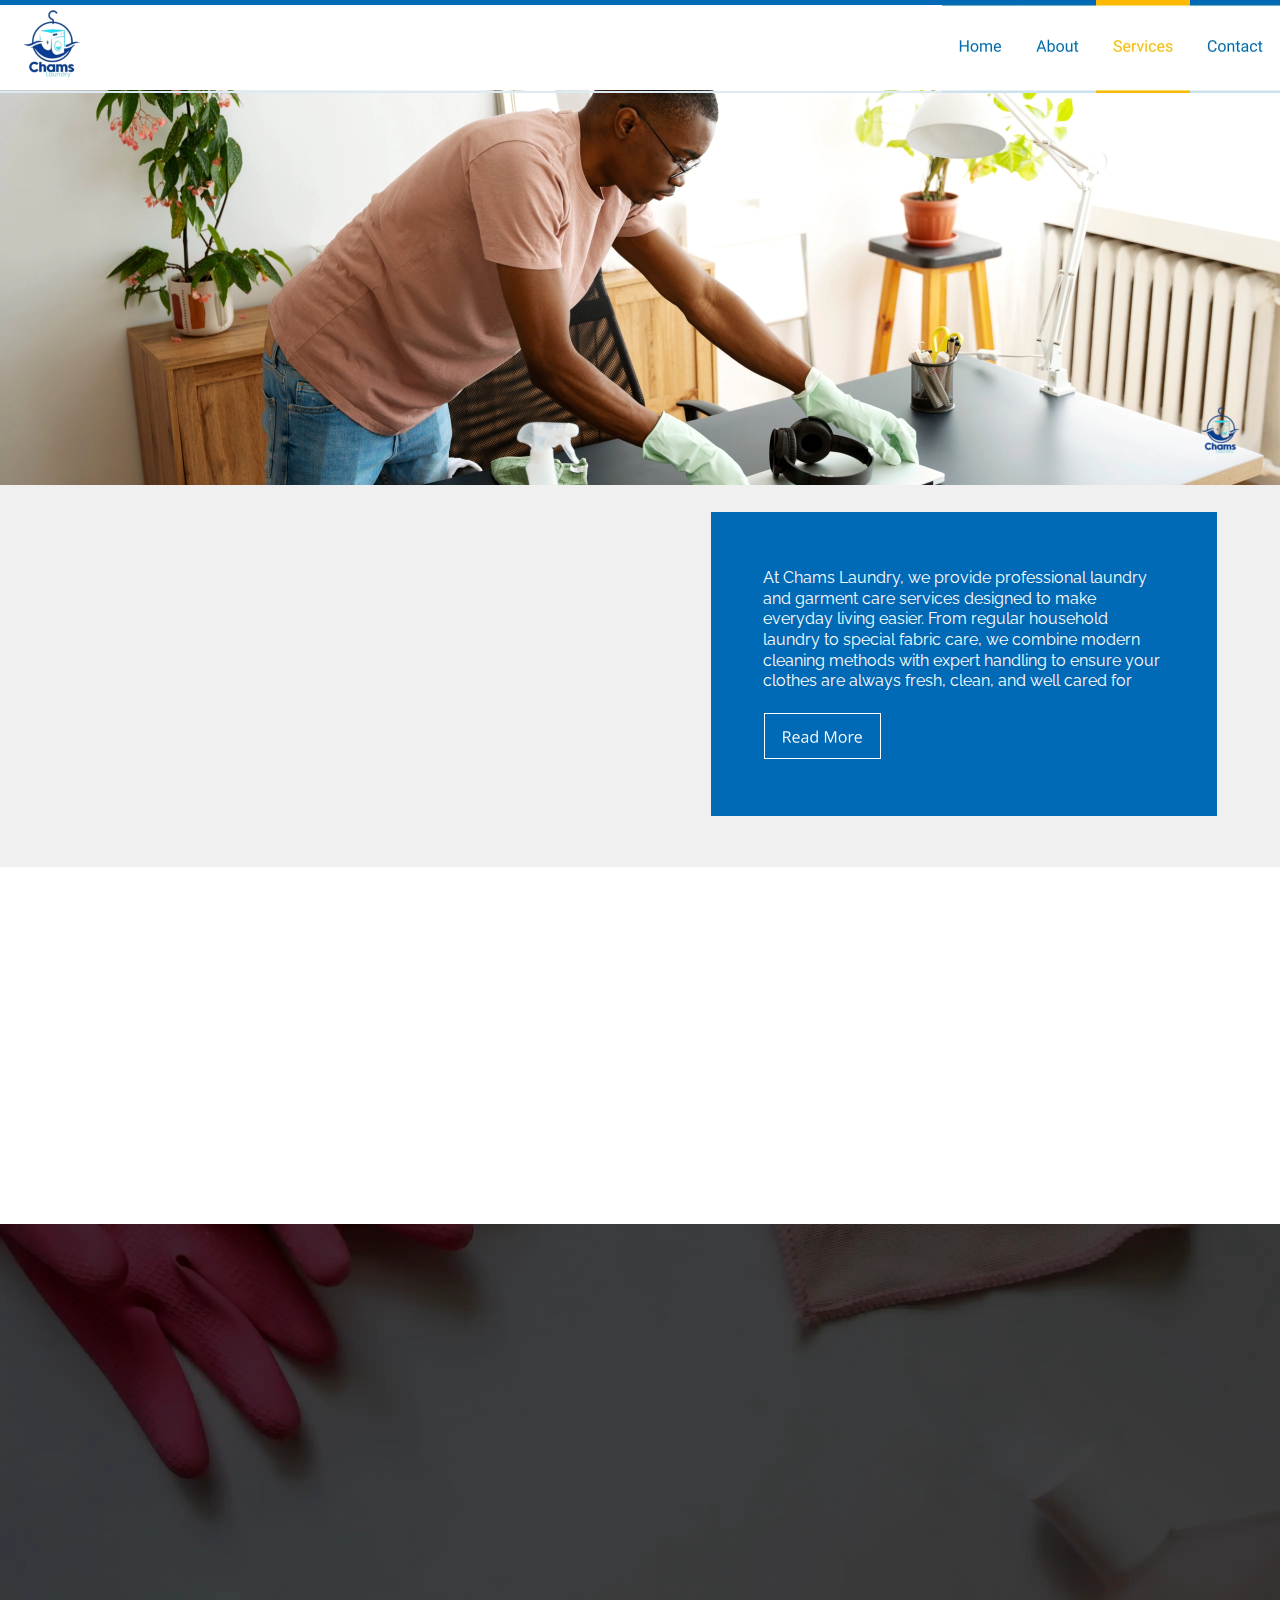
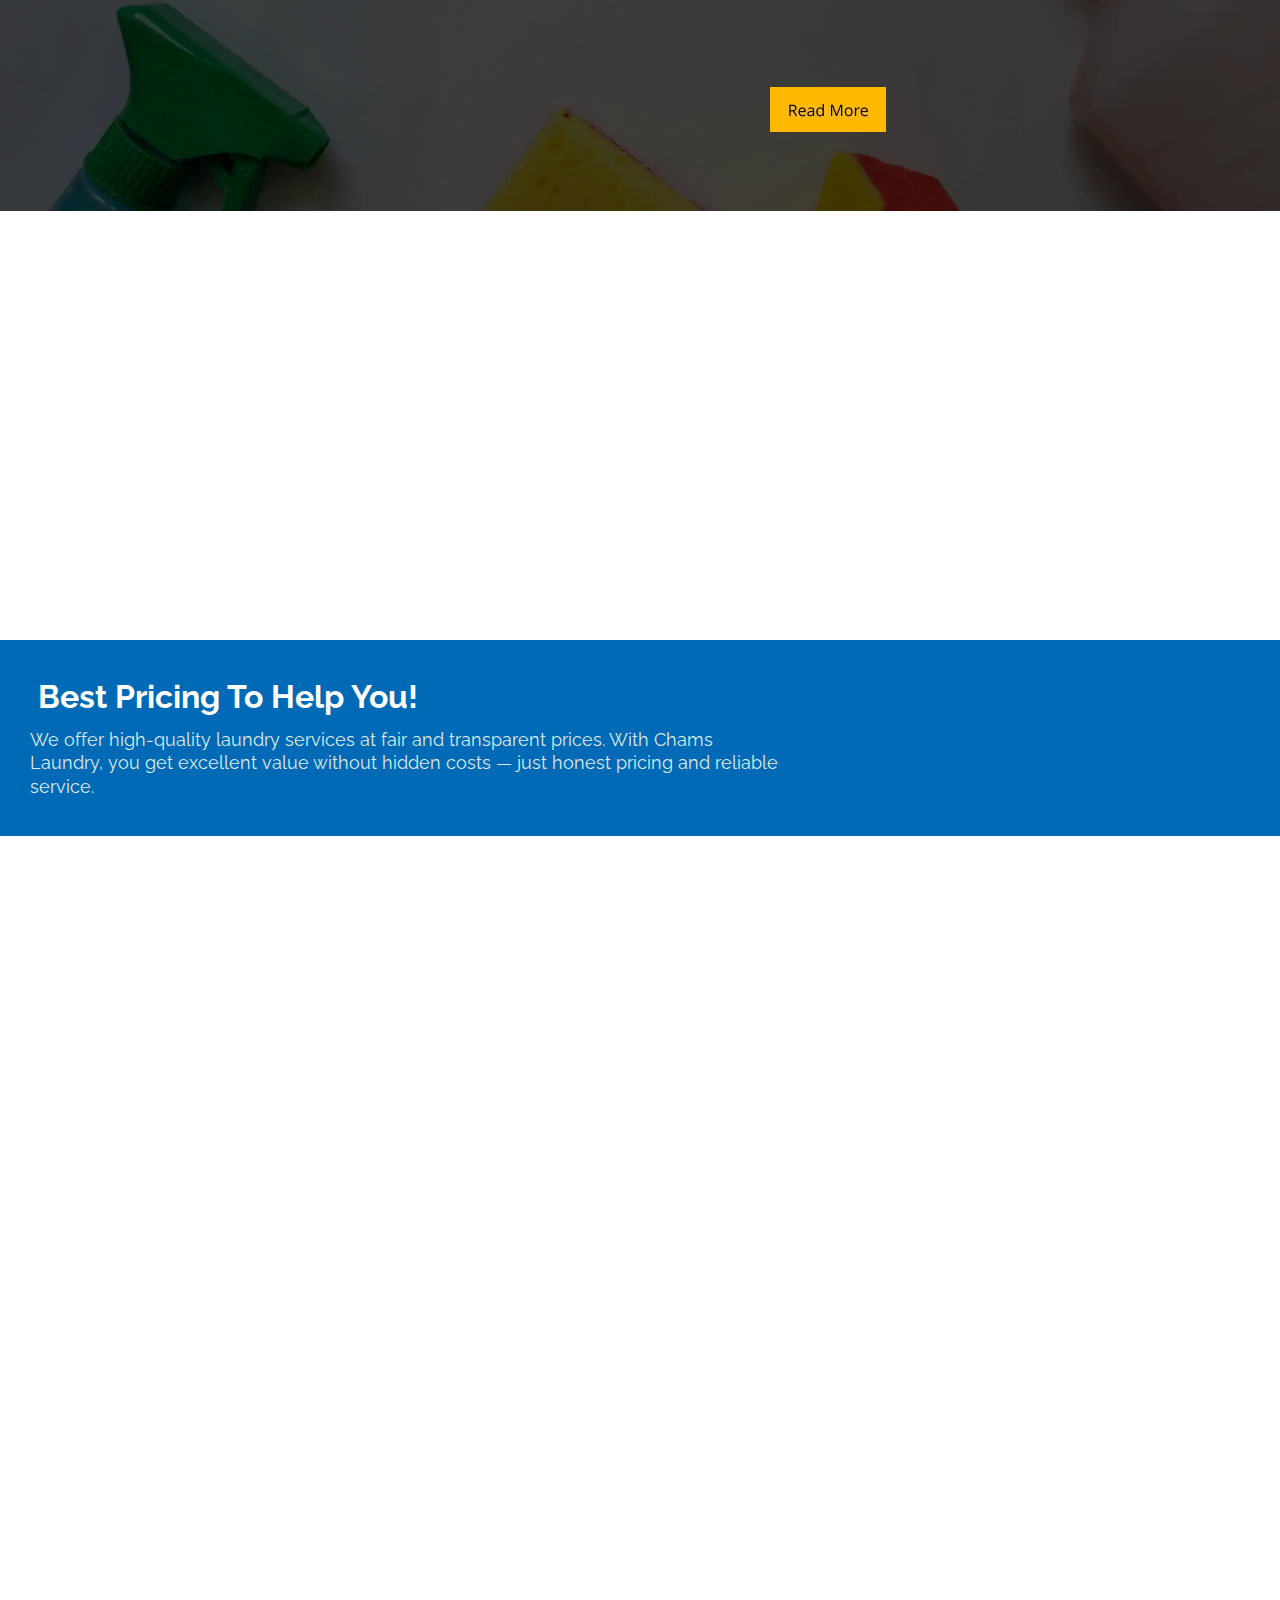
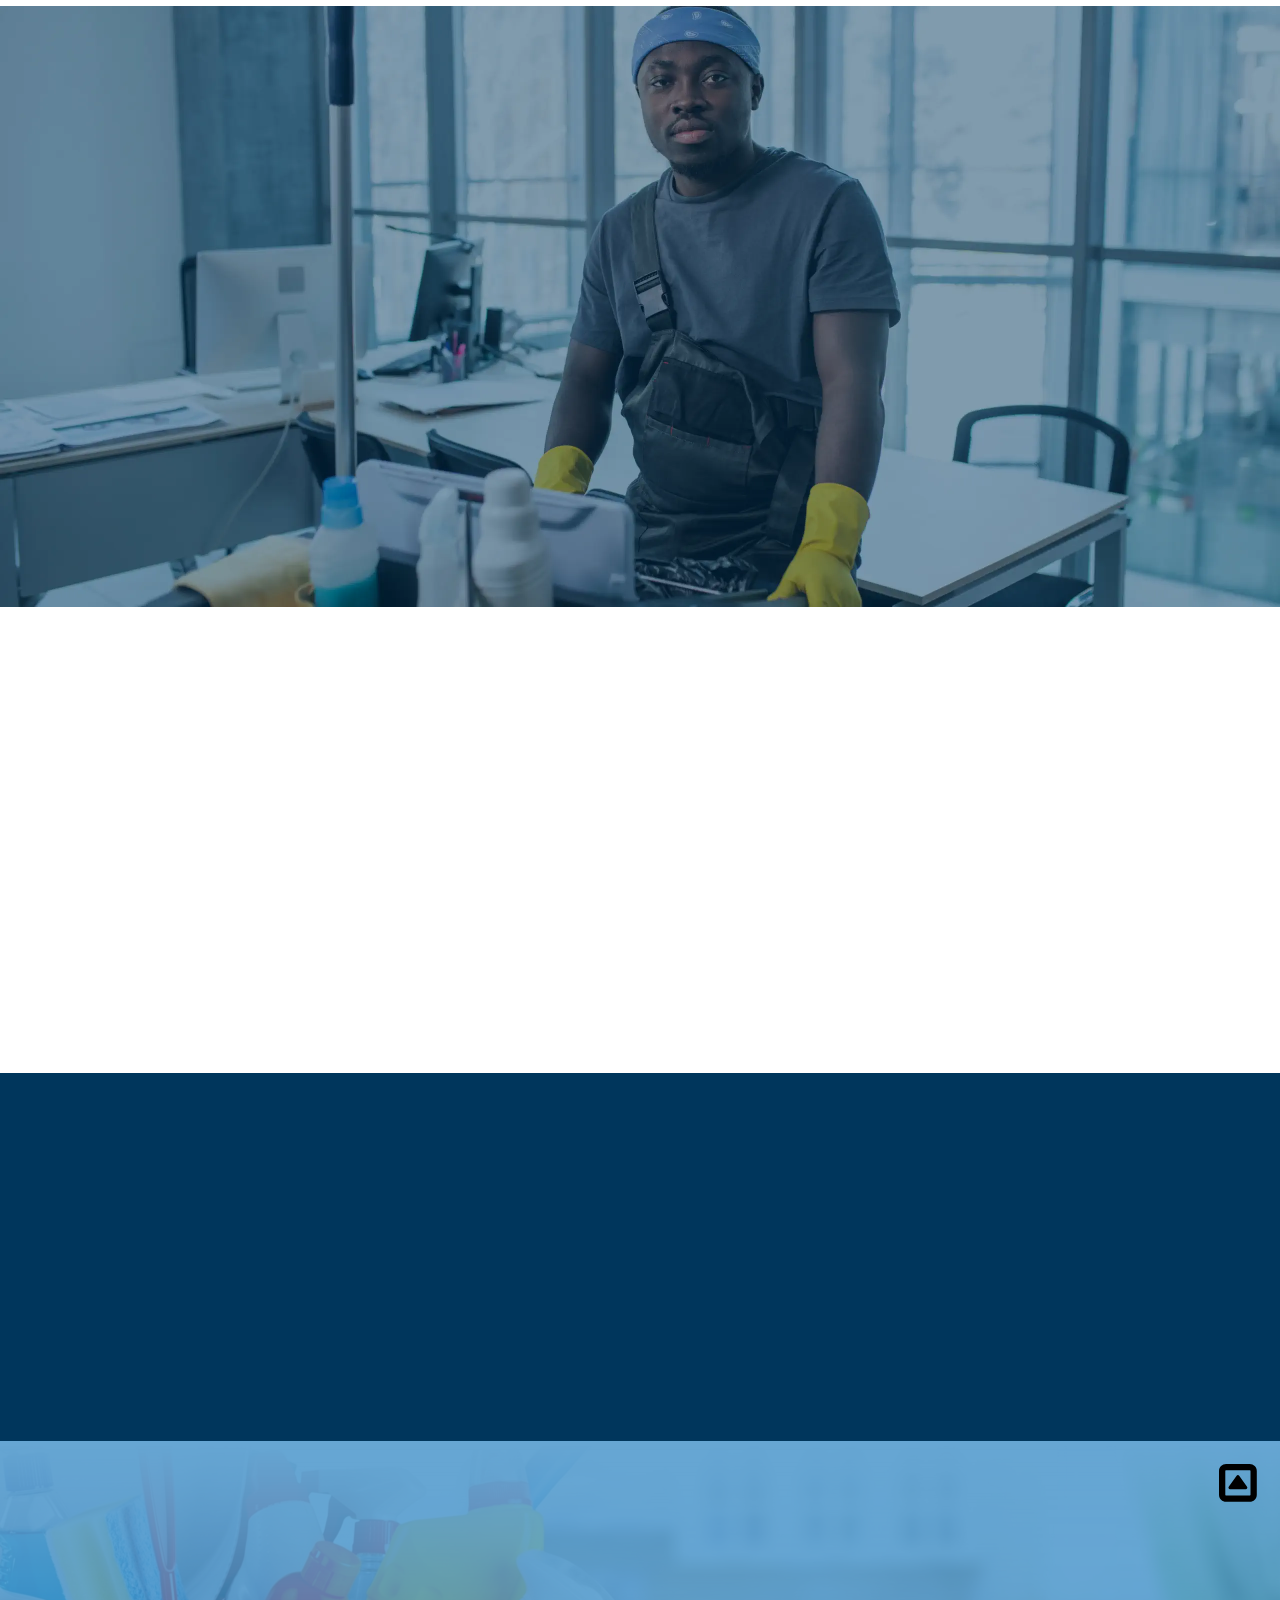
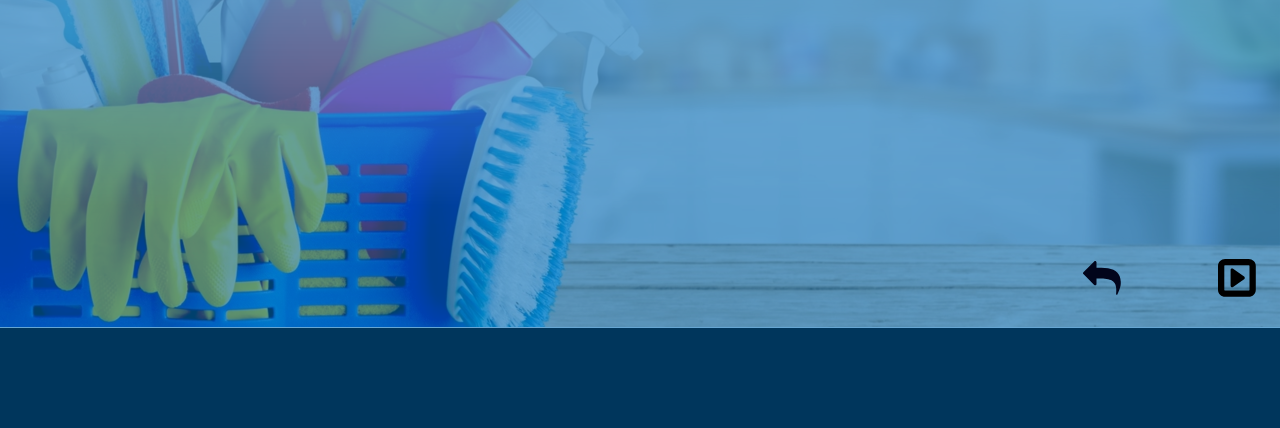
<file: services.html>
<!DOCTYPE html>
<html lang="en">
<head>
 <meta charset="utf-8">
 <meta http-equiv="X-UA-Compatible" content="IE=EDGE">
 <meta name="Generator" content="Xara HTML filter v.10.0.8.5">
 <meta name="XAR Files" content="index_html_files/xr_files.txt">
 <title>Chamslaundry</title>
 <meta name="viewport" content="width=device-width">
 <link rel="preload" href="index_html_files/xr_fonts.css?455255639" as="style" onload="this.onload = null; this.rel = 'stylesheet'">
 <script>if(navigator.userAgent.indexOf('Android')!=-1){ document.write('<link rel="stylesheet" href="index_html_files/xr_fontsrep.css?455255639">');}</script> 
 <script>document.documentElement.className="xr_bgh4";</script>
 <link rel="stylesheet" href="index_html_files/xr_main.css?455255639">
 <link rel="preload" href="index_html_files/custom_styles.css?455255639" as="style" onload="this.onload = null; this.rel = 'stylesheet'">
 <link rel="preload" href="index_html_files/xr_text.css?455255639" as="style" onload="this.onload = null; this.rel = 'stylesheet'">
 <link rel="shortcut icon" type="image/png" href="index_html_files/favicon__.png">
 <link rel="icon" type="image/png" href="index_html_files/favicon__.png">
 <link rel="apple-touch-icon" href="index_html_files/favicon__.png">
 <script src="index_html_files/roe.js?455255639"></script>
 <script async src="index_html_files/replaceMobileFonts.js"></script>
 <script src="index_html_files/prs4.js"></script>
 <style id="xr_scstrchs">.xr_scstrch{width:100%;left:0%;}</style>
 <script>xr_fitwidth=1280;xr_fws=1.50</script>
 <link rel="stylesheet" href="index_html_files/xr_all.css?455255639" id="xr_mvcss">
 <!--[if lt IE 9]><link rel="stylesheet" href="index_html_files/xr_ie.css?455255639"/><![endif]-->
 <script> var xr_multivar=1;xr_ios_ini2();</script>
 <style>
  @media screen and (min-width: 880px) {#xr_xr {top:0px;}}
  @media screen and (max-width: 879px) {#xr_xr {top:0px;}}
 </style>
 <link rel="preload" href="index_html_files/ani.css" as="style" onload="this.onload = null; this.rel = 'stylesheet'">
</head>
<body class="xr_bgb4">
<!--[if IE]><div class="xr_ap" id="xr_xrii"  style="width: 100%; height: 100%; top:0%; left:0%;"><![endif]-->
<!--[if !IE]><!--><div class="xr_ap" id="xr_xrii"  style="width: 100%; height: 100%; top:0%; left:0%; overflow:hidden;"><!--<![endif]-->
<div class="xr_ap" id="xr_bph" style="width: 100%; height: 100%; left: 0px; top: 0px; overflow: hidden;">
<div class="xr_ar xr_mvp_6 xr_mvpo " style="width: 100%; height: 100%;">
<div class="xr_pbd">
</div>
</div>
</div>
<!--[if gte IE 9]><!-->
<div id="xr_xr" class="xr_noc" style="position:relative; text-align:left; margin:0 auto;" onmousedown="xr_mm(event);">
<!--<![endif]-->
<!--[if lt IE 9]>
<div class="xr_ap" id="xr_xr" style="width: 1280px; height: 5228px; left:50%; margin-left: -640px; text-align: left; top:0px;">
<![endif]-->
 <script>var xr_xr=document.getElementById("xr_xr");xr_rxc();</script>
<div id="xr_td" class="xr_td">
<div id="xr_mvp_5" class="xr_mvp_5 xr_bgn_4_0_0" style="position:absolute; width:1280px; height:5228px;">
<div class="xr_ap xr_xri_" style="width: 1280px; height: 5228px;">
<div class="xr_group">
 <span class="xr_ar xr_scstrch" id="PhotoReplace:58keepPhotoEdits" style="height: 400px; top: 85px; position: absolute; background:url('index_html_files/455255757@2x.webp') center center no-repeat; background-size: cover;"></span>
 <div class="xr_trigo_xr_ce142" style="position:absolute;left:64px;top:217px;width:563px;height:117px;z-index:-1;"></div>
 <div class="xr_ap xr_ac" id="xr_xpxr_7017" style="left:0; top:0; visibility: hidden; display: none;">
 <div class="xr_txt xr_s4" style="position: absolute; left:64px; top:217px; width:563px; height:10px;">
  <span class="xr_tl Normal_text xr_s49" style="left: 0px; top: -13.16px;">ChamsLaundry</span>
  <h1 class="xr_tl Heading_1 xr_s50 xr_bold" style="left: 0px; top: 25.19px;margin:0;">ECO FRIENDLY. FABRIC-SAFE </h1>
  <h1 class="xr_tl Heading_1 xr_s50 xr_bold" style="left: 0px; top: 64.38px;margin:0;">CLEANING </h1>
 </div>
 </div>
</div>
<div class="xr_group">
 <span class="xr_rn_ xr_ar xr_scstrch" style="height: 382px; top: 485px; position: absolute; background:url('index_html_files/153.webp') center 350px repeat; background-size: 32px 32px;"></span>
 <div class="xr_trigo_xr_ce143" style="position:absolute;left:47px;top:836px;width:477px;height:0px;z-index:-1;"></div>
 <div class="xr_ap xr_ac" id="xr_xpxr_7074" style="left:0; top:0; visibility: hidden; display: none;">
 <div class="xr_txt Heading_1 Heading_2 xr_s23 xr_bold" style="position: absolute; left:47px; top:836px; width:477px; height:10px;">
 </div>
 </div>
 <div class="xr_trigo_xr_ce144" style="position:absolute;left:67px;top:563px;width:414px;height:296px;z-index:-1;"></div>
 <div class="xr_ap xr_ac" id="xr_xpxr_7082" style="left:0; top:0; visibility: hidden; display: none;">
 <div class="xr_txt xr_s22" style="position: absolute; left:67px; top:563px; width:414px; height:10px;">
  <h1 class="xr_tl Heading_1 xr_s37 xr_bold" style="left: 0px; top: -41.99px;margin:0;">Services</h1>
  <span class="xr_tl Normal_text xr_s24" style="left: 0px; top: 38.98px;">At Chams Laundry, we provide professional laundry and </span>
  <span class="xr_tl Normal_text xr_s24" style="left: 0px; top: 59.64px;">garment care services designed to make everyday living </span>
  <span class="xr_tl Normal_text xr_s24" style="left: 0px; top: 80.29px;">easier. Using eco-friendly, acid &amp; chlorine-free cleaning </span>
  <span class="xr_tl Normal_text xr_s24" style="left: 0px; top: 100.95px;">methods, we ensure your clothes are not only clean but </span>
  <span class="xr_tl Normal_text xr_s24" style="left: 0px; top: 121.61px;">properly cared for.</span>
  <span class="xr_tl Normal_text xr_s51 xr_bold" style="left: 0px; top: 162.93px;">*Household Laundry</span>
  <span class="xr_tl Normal_text xr_s51 xr_bold" style="left: 0px; top: 183.59px;">*Garment &amp; Fabric Care</span>
  <span class="xr_tl Normal_text xr_s51 xr_bold" style="left: 0px; top: 204.25px;">*Eco-Friendly Cleaning</span>
  <span class="xr_tl Normal_text xr_s51 xr_bold" style="left: 0px; top: 224.91px;">*Professional Finishing</span>
  <span class="xr_tl Normal_text xr_s51 xr_bold" style="left: 0px; top: 245.56px;">*Pickup &amp; Delivery</span>
 </div>
 </div>
</div>
<div class="xr_group">
 <span class="xr_ar xr_scstrch" style="height: 357px; top: 867px; position: absolute; pointer-events: none;"></span>
<div class="xr_group">
 <div class="xr_trigo_xr_ce145" style="position:absolute;left:20px;top:946px;width:610px;height:43px;z-index:-1;"></div>
 <div class="xr_ap xr_ac" id="xr_xpxr_7237" style="left:0; top:0; visibility: hidden; display: none;">
 <div class="xr_txt Heading_1 xr_s37 xr_bold" style="position: absolute; left:20px; top:946px; width:610px; height:10px;">
  <h1 class="xr_tc Heading_1 xr_s37 xr_bold" style="left: 282.95px; top: -41.99px; width: 674px;margin:0;"><span id="LayoutControl:58stretch"></span>Why You Choose Our Services</h1>
 </div>
 </div>
 <div class="xr_trigo_xr_ce146" style="position:absolute;left:178px;top:1071px;width:282px;height:174px;z-index:-1;"></div>
 <div class="xr_ap xr_ac" id="xr_xpxr_7247" style="left:0; top:0; visibility: hidden; display: none;">
 <div class="xr_txt xr_s52" style="position: absolute; left:178px; top:1071px; width:282px; height:10px;">
  <span class="xr_tc Normal_text Heading_4 xr_s53 xr_bold" style="left: 112.3px; top: -64px; width: 70px;"><span class="Normal_text Heading_4 xr_s54" style="">&#58402;</span></span>
  <span class="xr_tc Normal_text Heading_4 xr_s51 xr_bold" style="left: 46.55px; top: 27.06px; width: 202px;">24/7 Unlimited Support</span>
  <span class="xr_tc Normal_text xr_s8" style="left: 11.02px; top: 47.72px; width: 277px;">We value your time. Our processes are </span>
  <span class="xr_tc Normal_text xr_s8" style="left: -6.58px; top: 65.79px; width: 312px;">designed to deliver consistent, prompt, and </span>
  <span class="xr_tc Normal_text xr_s8" style="left: -8.14px; top: 83.87px; width: 315px;">dependable laundry services you can count </span>
  <span class="xr_tc Normal_text xr_s8" style="left: 136.97px; top: 101.95px; width: 21px;">on.</span>
 </div>
 </div>
 <div class="xr_trigo_xr_ce147" style="position:absolute;left:493px;top:1061px;width:245px;height:170px;z-index:-1;"></div>
 <div class="xr_ap xr_ac" id="xr_xpxr_7329" style="left:0; top:0; visibility: hidden; display: none;">
 <div class="xr_txt xr_s52" style="position: absolute; left:493px; top:1061px; width:245px; height:10px;">
  <span class="xr_tc Normal_text Heading_4 xr_s55 xr_bold" style="left: 102.25px; top: -54.84px; width: 91px;"><span class="Normal_text Heading_4 xr_s56" style="">&#62133;</span></span>
  <span class="xr_tc Normal_text Heading_4 xr_s51 xr_bold" style="left: 67.48px; top: 36.21px; width: 160px;">We Are Committed</span>
  <span class="xr_tc Normal_text xr_s8" style="left: 11.79px; top: 56.87px; width: 275px;">From effective stain removal to proper </span>
  <span class="xr_tc Normal_text xr_s8" style="left: 12.8px; top: 74.95px; width: 273px;">washing and finishing, we ensure your </span>
  <span class="xr_tc Normal_text xr_s8" style="left: 13.14px; top: 93.03px; width: 272px;">clothes return looking neat, fresh, and </span>
  <span class="xr_tc Normal_text xr_s8" style="left: 102.39px; top: 111.1px; width: 90px;">comfortable.</span>
 </div>
 </div>
 <div class="xr_trigo_xr_ce148" style="position:absolute;left:807px;top:1080px;width:273px;height:151px;z-index:-1;"></div>
 <div class="xr_ap xr_ac" id="xr_xpxr_7410" style="left:0; top:0; visibility: hidden; display: none;">
 <div class="xr_txt xr_s52" style="position: absolute; left:807px; top:1080px; width:273px; height:10px;">
  <span class="xr_tc Normal_text Heading_4 xr_s53 xr_bold" style="left: 112.3px; top: -64px; width: 70px;"><span class="Normal_text Heading_4 xr_s54" style="">&#59387;</span></span>
  <span class="xr_tc Normal_text Heading_4 xr_s51 xr_bold" style="left: 31.65px; top: 27.06px; width: 232px;">Customer Focused Reviews</span>
  <span class="xr_tc Normal_text xr_s8" style="left: -3.23px; top: 47.72px; width: 305px;">Your satisfaction is our priority. We listen to </span>
  <span class="xr_tc Normal_text xr_s8" style="left: 0.18px; top: 65.79px; width: 298px;">your needs and work hard to exceed your </span>
  <span class="xr_tc Normal_text xr_s8" style="left: 61.17px; top: 83.87px; width: 173px;">expectations every time.</span>
 </div>
 </div>
</div>
</div>
<div class="xr_group">
 <span class="xr_ar xr_scstrch" style="height: 587px; top: 1224px; position: absolute; background:url('index_html_files/455255759@2x.webp') center center no-repeat; background-size: cover;"></span>
<div class="xr_group">
 <div class="xr_trigo_xr_ce149" style="position:absolute;left:20px;top:1359px;width:1212px;height:74px;z-index:-1;"></div>
 <div class="xr_ap xr_ac" id="xr_xpxr_7483" style="left:0; top:0; visibility: hidden; display: none;">
 <div class="xr_txt xr_s0" style="position: absolute; left:20px; top:1359px; width:1212px; height:10px;">
  <h2 class="xr_tc Heading_1 Heading_2 xr_s26 xr_bold" style="left: 341.57px; top: -33.59px; width: 557px;margin:0;">Professional Cleaning Services</h2>
  <span class="xr_tc Normal_text xr_s2" style="left: -47.32px; top: 17.19px; width: 1338px;">Chams Laundry combines modern equipment with skilled handling to deliver outstanding results. Whether it’s everyday clothing or special garments, we ensure each item receives the right </span>
  <span class="xr_tc Normal_text xr_s2" style="left: 603.02px; top: 35.26px; width: 34px;">care.</span>
 </div>
 </div>
 <div class="xr_trigo_xr_ce150" style="position:absolute;left:210px;top:1470px;width:460px;height:280px;z-index:-1;"></div>
 <div class="xr_apq xr_ac" id="xr_xpxr_7523" style="left:0; top:0; visibility: hidden; display: none;">
 <img class="xr_rn_ xr_ap" id="photoreplaced" src="index_html_files/192.webp" alt="" title="" style="left:210px;top:1470px;width:460px;height:280px;"/>
 </div>
 <div class="xr_trigo_xr_ce151" style="position:absolute;left:770px;top:1497px;width:282px;height:247px;z-index:-1;"></div>
 <div class="xr_ap xr_ac" id="xr_xpxr_7528" style="left:0; top:0; visibility: hidden; display: none;">
 <div class="xr_txt Normal_text xr_s0" style="position: absolute; left:770px; top:1497px; width:282px; height:10px;">
  <span class="xr_tl Normal_text xr_s2" style="left: 0px; top: -26.32px; margin-top: 10px;font-size:28px;"><span class="Normal_text xr_s57" style=""></span></span>
  <span class="xr_tl Normal_text xr_s2" style="left: 28px; top: -13.16px; margin-top: 10px;"></span>
  <span class="xr_tl Normal_text xr_s2" style="left: 48.53px; top: -13.16px;">Careful handling of delicate and </span>
  <span class="xr_tl Normal_text xr_s2" style="left: 48.53px; top: 6.55px;">premium fabrics</span>
  <span class="xr_tl Normal_text xr_s2" style="left: 0px; top: 22.98px; margin-top: 10px;font-size:28px;"><span class="Normal_text xr_s57" style=""></span></span>
  <span class="xr_tl Normal_text xr_s2" style="left: 28px; top: 36.14px; margin-top: 10px;"></span>
  <span class="xr_tl Normal_text xr_s2" style="left: 48.53px; top: 36.14px;">Effective stain treatment and fabric </span>
  <span class="xr_tl Normal_text xr_s2" style="left: 48.53px; top: 55.85px;">protection</span>
  <span class="xr_tl Normal_text xr_s2" style="left: 0px; top: 72.28px; margin-top: 10px;font-size:28px;"><span class="Normal_text xr_s57" style=""></span></span>
  <span class="xr_tl Normal_text xr_s2" style="left: 28px; top: 85.44px; margin-top: 10px;"></span>
  <span class="xr_tl Normal_text xr_s2" style="left: 48.53px; top: 85.44px;">Hygienic washing and fresh finishing</span>
  <span class="xr_tl Normal_text xr_s2" style="left: 0px; top: 105.15px; margin-top: 10px;font-size:28px;"><span class="Normal_text xr_s57" style=""></span></span>
  <span class="xr_tl Normal_text xr_s2" style="left: 28px; top: 118.31px; margin-top: 10px;"></span>
  <span class="xr_tl Normal_text xr_s2" style="left: 48.53px; top: 118.31px;">Neatly folded or professionally </span>
  <span class="xr_tl Normal_text xr_s2" style="left: 48.53px; top: 138.01px;">pressed clothes</span>
 </div>
 </div>
</div>
</div>
<div class="xr_group">
 <span class="xr_ar xr_scstrch" style="height: 429px; top: 1811px; position: absolute; pointer-events: none;"></span>
<div class="xr_group">
 <div class="xr_trigo_xr_ce152" style="position:absolute;left:72px;top:1936px;width:400px;height:221px;z-index:-1;"></div>
 <div class="xr_ap xr_ac" id="xr_xpxr_7786" style="left:0; top:0; visibility: hidden; display: none;">
 <div class="xr_txt xr_s16" style="position: absolute; left:72px; top:1936px; width:400px; height:10px;">
  <h2 class="xr_tl Heading_1 Heading_2 xr_s45 xr_bold" style="left: 0px; top: -33.59px;margin:0;">We will make absolutely </h2>
  <h2 class="xr_tl Heading_1 Heading_2 xr_s45 xr_bold" style="left: 0px; top: 11.19px;margin:0;">any place clean, neat </h2>
  <h2 class="xr_tl Heading_1 Heading_2 xr_s45 xr_bold" style="left: 0px; top: 55.97px;margin:0;">and tidy!</h2>
  <span class="xr_tl Normal_text xr_s19" style="left: 0px; top: 124.82px;">Our goal is simple — to return your clothes spotless, fresh-</span>
  <span class="xr_tl Normal_text xr_s19" style="left: 0px; top: 142.9px;">smelling, and ready to wear. Each item goes through a </span>
  <span class="xr_tl Normal_text xr_s19" style="left: 0px; top: 160.97px;">careful cleaning and quality-check process to ensure </span>
  <span class="xr_tl Normal_text xr_s19" style="left: 0px; top: 179.05px;">consistent results you can trust.</span>
 </div>
 </div>
 <div class="xr_trigo_xr_ce153" style="position:absolute;left:598px;top:1832px;width:610px;height:388px;z-index:-1;"></div>
 <div class="xr_apq xr_ac" id="xr_xpxr_7898" style="left:0; top:0; visibility: hidden; display: none;">
 <img class="xr_rn_ xr_ap" src="index_html_files/156.webp" alt="" title="" style="left:598px;top:1832px;width:610px;height:388px;"/>
 </div>
</div>
</div>
<div class="xr_group">
 <span class="xr_ar xr_scstrch" style="height: 196px; top: 2240px; position: absolute; background-color: #006AB6;"></span>
<div class="xr_group">
 <div class="xr_txt xr_s4" style="position: absolute; left:30px; top:2312px; width:726px; height:10px;">
  <h2 class="xr_tl Heading_1 Heading_2 xr_s26 xr_bold" style="left: 0px; top: -33.59px;margin:0;"> Best Pricing To Help You!</h2>
  <span class="xr_tl Normal_text Normal_text_3 xr_s58" style="left: 0px; top: 17.19px;">We offer high-quality laundry services at fair and transparent prices. With Chams </span>
  <span class="xr_tl Normal_text Normal_text_3 xr_s58" style="left: 0px; top: 40.43px;">Laundry, you get excellent value without hidden costs — just honest pricing and reliable </span>
  <span class="xr_tl Normal_text Normal_text_3 xr_s58" style="left: 0px; top: 63.67px;">service.</span>
 </div>
 <div class="xr_trigo_xr_ce154" style="position:absolute;left:1040px;top:2305px;width:211px;height:66px;z-index:-1;"></div>
<div class="xr_group xr_apq" id="xr_xpxr_7903" style="position:absolute;left:1040px;top:2305px;width:211px;height:66px;visibility:hidden;display:none;">
 <div style="position:absolute;left:-1040px;top:-2305px">
<div id="LayoutControl:58h-align:58center" style="position:absolute; left:1040px; top:2305px"></div>
 <div class="xr_trigo_xr_ce155" style="position:absolute;left:1041px;top:2306px;width:209px;height:64px;z-index:-1;"></div>
 <div class="xr_apq xr_ac" id="xr_xpxr_7912" style="left:0; top:0; visibility: hidden; display: none;">
 <a href="javascript:;" class="xr_atsh" onclick="return(xr_nn());">
  <img class="xr_rn_ xr_ap" src="index_html_files/479.webp" alt="Cost estimation" title="" onmousemove="xr_mo(this,27,event)" style="left:1041px;top:2306px;width:209px;height:64px;"/>
  <img class="xr_rn_ xr_ap xr_ro xr_ro0 xr_tt2" id="LayoutHandle:58visibility:58sw" src="index_html_files/480.webp" alt="Cost estimation" title="" onmousemove="xr_mo(this,27)" style="left:1040px;top:2305px;width:211px;height:66px;"/>
 </a>
 </div>
 </div>
</div>
</div>
</div>
<div class="xr_group">
 <span class="xr_ar xr_scstrch" style="height: 384px; top: 2442px; position: absolute; pointer-events: none;"></span>
<div class="xr_group">
 <div class="xr_trigo_xr_ce156" style="position:absolute;left:20px;top:2520px;width:435px;height:43px;z-index:-1;"></div>
 <div class="xr_ap xr_ac" id="xr_xpxr_7935" style="left:0; top:0; visibility: hidden; display: none;">
 <div class="xr_txt Heading_1 xr_s37 xr_bold" style="position: absolute; left:20px; top:2520px; width:435px; height:10px;">
  <h1 class="xr_tc Heading_1 xr_s37 xr_bold" style="left: 379.64px; top: -41.99px; width: 481px;margin:0;">Why We Are Different</h1>
 </div>
 </div>
 <div class="xr_trigo_xr_ce157" style="position:absolute;left:20px;top:2685px;width:595px;height:191px;z-index:-1;"></div>
 <div class="xr_ap xr_ac" id="xr_xpxr_7946" style="left:0; top:0; visibility: hidden; display: none;">
 <div class="xr_txt xr_s52" style="position: absolute; left:20px; top:2685px; width:595px; height:10px;">
  <h3 class="xr_tc Heading_1 Heading_3 xr_s59 xr_bold" style="left: 226.28px; top: 24px; width: 157px;margin:0;">EXPERIENCE</h3>
  <span class="xr_tc Normal_text xr_s8" style="left: -23.28px; top: 63.59px; width: 660px;">Our team has hands-on experience handling a wide variety of fabrics and laundry needs with </span>
  <span class="xr_tc Normal_text xr_s8" style="left: 243.03px; top: 81.66px; width: 124px;">professional care.</span>
 </div>
 </div>
 <div class="xr_trigo_xr_ce158" style="position:absolute;left:650px;top:2673px;width:582px;height:176px;z-index:-1;"></div>
 <div class="xr_ap xr_ac" id="xr_xpxr_8023" style="left:0; top:0; visibility: hidden; display: none;">
 <div class="xr_txt xr_s52" style="position: absolute; left:650px; top:2673px; width:582px; height:10px;">
  <h3 class="xr_tc Heading_1 Heading_3 xr_s59 xr_bold" style="left: 198.94px; top: 24px; width: 212px;margin:0;">SUSTAINABILITY</h3>
  <span class="xr_tc Normal_text xr_s8" style="left: -15.57px; top: 63.59px; width: 645px;">We use efficient processes and carefully selected detergents that are safe for your clothes </span>
  <span class="xr_tc Normal_text xr_s8" style="left: 191.75px; top: 81.66px; width: 227px;">and mindful of the environment.</span>
 </div>
 </div>
 <div class="xr_trigo_xr_ce159" style="position:absolute;left:20px;top:2951px;width:602px;height:170px;z-index:-1;"></div>
 <div class="xr_ap xr_ac" id="xr_xpxr_8078" style="left:0; top:0; visibility: hidden; display: none;">
 <div class="xr_txt xr_s52" style="position: absolute; left:20px; top:2951px; width:602px; height:10px;">
  <h3 class="xr_tc Heading_1 Heading_3 xr_s59 xr_bold" style="left: 237.48px; top: 24px; width: 135px;margin:0;">EXPERTISE</h3>
  <span class="xr_tc Normal_text xr_s8" style="left: -26.99px; top: 63.59px; width: 667px;">From everyday wear to special garments, our expertise ensures every item is treated correctly </span>
  <span class="xr_tc Normal_text xr_s8" style="left: 246.45px; top: 81.66px; width: 117px;">and respectfully.</span>
 </div>
 </div>
 <div class="xr_trigo_xr_ce160" style="position:absolute;left:650px;top:2951px;width:582px;height:152px;z-index:-1;"></div>
 <div class="xr_ap xr_ac" id="xr_xpxr_8177" style="left:0; top:0; visibility: hidden; display: none;">
 <div class="xr_txt xr_s52" style="position: absolute; left:650px; top:2951px; width:582px; height:10px;">
  <h3 class="xr_tc Heading_1 Heading_3 xr_s59 xr_bold" style="left: 203.09px; top: 24px; width: 204px;margin:0;">AFFORDABILITY</h3>
  <span class="xr_tc Normal_text xr_s8" style="left: -15.56px; top: 63.59px; width: 641px;">We balance quality and cost to make premium laundry services accessible and affordable.</span>
 </div>
 </div>
</div>
</div>
<div class="xr_group">
 <span class="xr_ar xr_scstrch" style="height: 601px; top: 3206px; position: absolute; background:url('index_html_files/455255764@2x.webp') center center no-repeat; background-size: cover;"></span>
 <div class="xr_trigo_xr_ce161" style="position:absolute;left:110px;top:3599px;width:783px;height:171px;z-index:-1;"></div>
 <div class="xr_ap xr_ac" id="xr_xpxr_8243" style="left:0; top:0; visibility: hidden; display: none;">
 <div class="xr_txt xr_s4" style="position: absolute; left:110px; top:3599px; width:783px; height:10px;">
  <h1 class="xr_tl Heading_1 xr_s60 xr_bold" style="left: 0px; top: -52.27px;margin:0;">RELAX IN YOUR </h1>
  <h1 class="xr_tl Heading_1 xr_s60 xr_bold" style="left: 0px; top: 23.99px;margin:0;">CLEAN HOME</h1>
  <span class="xr_tl Normal_text Normal_text_4 xr_s61" style="left: 0px; top: 100.31px;">Let Chams Laundry take care of the washing, drying, and pressing while you enjoy more free time and peace of mind</span>
 </div>
 </div>
</div>
<div class="xr_group">
 <span class="xr_ar xr_scstrch" style="height: 466px; top: 3807px; position: absolute; pointer-events: none;"></span>
<div class="xr_group">
 <div class="xr_trigo_xr_ce162" style="position:absolute;left:20px;top:3889px;width:632px;height:99px;z-index:-1;"></div>
 <div class="xr_ap xr_ac" id="xr_xpxr_8301" style="left:0; top:0; visibility: hidden; display: none;">
 <div class="xr_txt Heading_1 xr_s37 xr_bold" style="position: absolute; left:20px; top:3889px; width:632px; height:10px;">
  <h1 class="xr_tc Heading_1 xr_s37 xr_bold" style="left: 323.15px; top: -41.99px;margin:0;">We Work Many Fields To Clean </h1>
  <h1 class="xr_tc Heading_1 xr_s37 xr_bold" style="left: 361.45px; top: 13.98px; width: 517px;margin:0;">Your Surrounding Area</h1>
 </div>
 </div>
 <div class="xr_trigo_xr_ce163" style="position:absolute;left:20px;top:4219px;width:400px;height:252px;z-index:-1;"></div>
 <div class="xr_ap xr_ac" id="xr_xpxr_8318" style="left:0; top:0; visibility: hidden; display: none;">
 <div class="xr_txt Heading_1 Heading_3 xr_s62 xr_bold" style="position: absolute; left:20px; top:4219px; width:400px; height:10px;">
  <h3 class="xr_tc Heading_1 Heading_3 xr_s59 xr_bold" style="left: 62.77px; top: -0px; width: 280px;margin:0;">Household Cleaning </h3>
 </div>
 </div>
 <div class="xr_trigo_xr_ce164" style="position:absolute;left:440px;top:4219px;width:400px;height:252px;z-index:-1;"></div>
 <div class="xr_ap xr_ac" id="xr_xpxr_8343" style="left:0; top:0; visibility: hidden; display: none;">
 <div class="xr_txt Heading_1 Heading_3 xr_s62 xr_bold" style="position: absolute; left:440px; top:4219px; width:400px; height:10px;">
  <h3 class="xr_tc Heading_1 Heading_3 xr_s59 xr_bold" style="left: 2.56px; top: -0px; width: 395px;margin:0;">Kitchen &amp; Workwear Laundry</h3>
 </div>
 </div>
 <div class="xr_trigo_xr_ce165" style="position:absolute;left:860px;top:4219px;width:400px;height:252px;z-index:-1;"></div>
 <div class="xr_ap xr_ac" id="xr_xpxr_8368" style="left:0; top:0; visibility: hidden; display: none;">
 <div class="xr_txt Heading_1 Heading_3 xr_s62 xr_bold" style="position: absolute; left:860px; top:4219px; width:400px; height:10px;">
  <h3 class="xr_tc Heading_1 Heading_3 xr_s59 xr_bold" style="left: -2.99px; top: -0px; width: 406px;margin:0;">Delicate &amp; Special Fabric Care</h3>
 </div>
 </div>
</div>
</div>
<div class="xr_group">
 <span class="xr_ar xr_scstrch" style="height: 368px; top: 4273px; position: absolute; background-color: #00365C;"></span>
<div class="xr_group">
 <div class="xr_trigo_xr_ce166" style="position:absolute;left:354px;top:4391px;width:546px;height:203px;z-index:-1;"></div>
 <div class="xr_ap xr_ac" id="xr_xpxr_8393" style="left:0; top:0; visibility: hidden; display: none;">
 <div class="xr_txt xr_s39" style="position: absolute; left:354px; top:4391px; width:546px; height:10px;">
  <h1 class="xr_tc Heading_1 xr_s63 xr_bold" style="left: -5.6px; top: -41.99px; width: 582px;margin:0;">Get a first-timerdiscount!</h1>
  <span class="xr_tl Normal_text xr_s64" style="left: 0px; top: 24.98px;">New to Chams Laundry? Enjoy a special discount on your first service and </span>
  <span class="xr_tl Normal_text xr_s64" style="left: 0px; top: 45.64px;">experience quality laundry care you can trust.</span>
 </div>
 </div>
</div>
</div>
<div class="xr_group">
 <span class="xr_ar xr_scstrch" style="height: 486px; top: 4641px; position: absolute; background:url('index_html_files/455255731@2x.webp') center center no-repeat; background-size: cover;"></span>
 <span class="xr_ar xr_scstrch" style="height: 487px; top: 4641px; position: absolute; background-color: #006AB6;opacity: 0.60;filter:progid:DXImageTransform.Microsoft.Alpha(opacity=60);"></span>
 <div class="xr_trigo_xr_ce167" style="position:absolute;left:63px;top:4952px;width:169px;height:102px;z-index:-1;"></div>
 <div class="xr_ap xr_ac" id="xr_xpxr_8506" style="left:0; top:0; visibility: hidden; display: none;">
 <div class="xr_txt Normal_text xr_s25" style="position: absolute; left:63px; top:4952px; width:169px; height:10px;">
  <span class="xr_tl Normal_text xr_s13" style="left: 0px; top: -15.04px;"><span class="Normal_text xr_s25" style=""></span></span>
  <span class="xr_tl Normal_text xr_s13" style="left: 0px; top: -15.04px;"></span>
  <span class="xr_tl Normal_text xr_s13" style="left: 37.79px; top: -15.04px;">laundry Care </span>
  <span class="xr_tl Normal_text xr_s13" style="left: 0px; top: 13.13px;"><span class="Normal_text xr_s25" style=""></span></span>
  <span class="xr_tl Normal_text xr_s13" style="left: 0px; top: 13.13px;"></span>
  <span class="xr_tl Normal_text xr_s13" style="left: 37.79px; top: 13.13px;">Deep Cleaning</span>
  <span class="xr_tl Normal_text xr_s13" style="left: 0px; top: 41.3px;"><span class="Normal_text xr_s25" style=""></span></span>
  <span class="xr_tl Normal_text xr_s13" style="left: 0px; top: 41.3px;"></span>
  <span class="xr_tl Normal_text xr_s13" style="left: 37.79px; top: 41.3px;">Office Cleaning</span>
  <span class="xr_tl Normal_text xr_s13" style="left: 0px; top: 69.47px;"><span class="Normal_text xr_s25" style=""></span></span>
  <span class="xr_tl Normal_text xr_s13" style="left: 0px; top: 69.47px;"></span>
  <span class="xr_tl Normal_text xr_s13" style="left: 37.79px; top: 69.47px;">Carpets/Furniture</span>
 </div>
 </div>
 <div class="xr_trigo_xr_ce168" style="position:absolute;left:783px;top:4906px;width:216px;height:171px;z-index:-1;"></div>
 <div class="xr_ap xr_ac" id="xr_xpxr_8660" style="left:0; top:0; visibility: hidden; display: none;">
 <div class="xr_txt xr_s4" style="position: absolute; left:783px; top:4906px; width:216px; height:10px;">
  <h2 class="xr_tl Heading_1 Heading_2 xr_s26 xr_bold" style="left: 0px; top: -33.59px;margin:0;">Contact Us</h2>
  <span class="xr_tl Normal_text xr_s27" style="left: 0px; top: 45.05px;"><span class="Normal_text xr_s25" style=""></span></span>
  <span class="xr_tl Normal_text xr_s27" style="left: 0px; top: 45.05px;"></span>
  <span class="xr_tl Normal_text xr_s27" style="left: 37.79px; top: 45.05px;"><span class="Normal_text xr_s13" style="">Phone: </span><span class="Normal_text xr_s24" style="">+</span><span class="Normal_text xr_s28" style="">2347038836723</span></span>
  <span class="xr_tl Normal_text xr_s28" style="left: 0px; top: 73.22px;"><span class="Normal_text xr_s29" style=""></span></span>
  <span class="xr_tl Normal_text xr_s28" style="left: 0px; top: 73.22px;"></span>
  <span class="xr_tl Normal_text xr_s28" style="left: 37.79px; top: 73.22px;">info&#64;chamslaundry.com</span>
  <span class="xr_tl Normal_text xr_s13" style="left: 0px; top: 101.39px;"><span class="Normal_text xr_s25" style=""></span></span>
  <span class="xr_tl Normal_text xr_s13" style="left: 0px; top: 101.39px;"></span>
  <span class="xr_tl Normal_text xr_s13" style="left: 37.79px; top: 101.39px;">Send us a message</span>
  <span class="xr_tl Normal_text xr_s13" style="left: 0px; top: 129.56px;"><span class="Normal_text xr_s25" style=""></span></span>
  <span class="xr_tl Normal_text xr_s13" style="left: 0px; top: 129.56px;"></span>
  <span class="xr_tl Normal_text xr_s13" style="left: 37.79px; top: 129.56px;">Instagram</span>
 </div>
 </div>
 <div class="xr_trigo_xr_ce169" style="position:absolute;left:773px;top:4921px;width:1px;height:153px;z-index:-1;"></div>
 <div class="xr_apq xr_ac" id="xr_xpxr_8913" style="left:0; top:0; visibility: hidden; display: none;">
 <span class="xr_ar" style="left:773px;top:4921px;width:1px;height:153px; overflow: visible;pointer-events: none;"><svg style="position:absolute; left:0; top:0; width:100%; height:100%; overflow:visible; viewBox: 0 0 1 153; pointer-events: none;" >  <path fill="none" stroke="#FFFFFF" stroke-width="0.4" stroke-linejoin="round" stroke-linecap="round" d="M 0 0 L 0 153.03 " fill-rule="evenodd" pointer-events="visible" />
 </svg></span>
 </div>
 <div class="xr_trigo_xr_ce170" style="position:absolute;left:303px;top:4952px;width:185px;height:102px;z-index:-1;"></div>
 <div class="xr_ap xr_ac" id="xr_xpxr_8915" style="left:0; top:0; visibility: hidden; display: none;">
 <div class="xr_txt Normal_text xr_s25" style="position: absolute; left:303px; top:4952px; width:185px; height:10px;">
  <span class="xr_tl Normal_text xr_s13" style="left: 0px; top: -15.04px;"><span class="Normal_text xr_s25" style=""></span></span>
  <span class="xr_tl Normal_text xr_s13" style="left: 0px; top: -15.04px;"></span>
  <span class="xr_tl Normal_text xr_s13" style="left: 37.79px; top: -15.04px;">Residential Cleaning</span>
  <span class="xr_tl Normal_text xr_s13" style="left: 0px; top: 13.13px;"><span class="Normal_text xr_s25" style=""></span></span>
  <span class="xr_tl Normal_text xr_s13" style="left: 0px; top: 13.13px;"></span>
  <span class="xr_tl Normal_text xr_s13" style="left: 37.79px; top: 13.13px;">Dry Cleaning</span>
  <span class="xr_tl Normal_text xr_s13" style="left: 0px; top: 41.3px;"><span class="Normal_text xr_s25" style=""></span></span>
  <span class="xr_tl Normal_text xr_s13" style="left: 0px; top: 41.3px;"></span>
  <span class="xr_tl Normal_text xr_s13" style="left: 37.79px; top: 41.3px;">Apartment Cleaning</span>
  <span class="xr_tl Normal_text xr_s13" style="left: 0px; top: 69.47px;"><span class="Normal_text xr_s25" style=""></span></span>
  <span class="xr_tl Normal_text xr_s13" style="left: 0px; top: 69.47px;"></span>
  <span class="xr_tl Normal_text xr_s13" style="left: 37.79px; top: 69.47px;">Residential Cleaning</span>
 </div>
 </div>
 <div class="xr_trigo_xr_ce171" style="position:absolute;left:293px;top:4921px;width:1px;height:153px;z-index:-1;"></div>
 <div class="xr_apq xr_ac" id="xr_xpxr_9069" style="left:0; top:0; visibility: hidden; display: none;">
 <span class="xr_ar" style="left:293px;top:4921px;width:1px;height:153px; overflow: visible;pointer-events: none;"><svg style="position:absolute; left:0; top:0; width:100%; height:100%; overflow:visible; viewBox: 0 0 1 153; pointer-events: none;" >  <path fill="none" stroke="#FFFFFF" stroke-width="0.4" stroke-linejoin="round" stroke-linecap="round" d="M 0 0 L 0 153.03 " fill-rule="evenodd" pointer-events="visible" />
 </svg></span>
 </div>
 <div class="xr_trigo_xr_ce172" style="position:absolute;left:63px;top:4906px;width:204px;height:26px;z-index:-1;"></div>
 <div class="xr_ap xr_ac" id="xr_xpxr_9071" style="left:0; top:0; visibility: hidden; display: none;">
 <div class="xr_txt Heading_1 Heading_2 xr_s26 xr_bold" style="position: absolute; left:63px; top:4906px; width:204px; height:10px;">
  <h2 class="xr_tl Heading_1 Heading_2 xr_s26 xr_bold" style="left: 0px; top: -33.59px;margin:0;">Our Services</h2>
 </div>
 </div>
 <div class="xr_trigo_xr_ce173" style="position:absolute;left:68px;top:4747px;width:227px;height:23px;z-index:-1;"></div>
 <div class="xr_ap xr_ac" id="xr_xpxr_9080" style="left:0; top:0; visibility: hidden; display: none;">
 <div class="xr_txt Normal_text xr_s30" style="position: absolute; left:68px; top:4747px; width:227px; height:10px;">
  <span class="xr_tl Normal_text xr_s30" style="left: 0px; top: -22.56px;">We clean, you enjoy!</span>
 </div>
 </div>
 <div class="xr_trigo_xr_ce174" style="position:absolute;left:470px;top:4717px;width:507px;height:36px;z-index:-1;"></div>
 <div class="xr_ap xr_ac" id="xr_xpxr_9091" style="left:0; top:0; visibility: hidden; display: none;">
 <div class="xr_txt Normal_text xr_s13" style="position: absolute; left:470px; top:4717px; width:507px; height:10px;">
  <span class="xr_tl Normal_text xr_s13" style="left: 0px; top: -15.04px;"><span class="Normal_text xr_s13" style="width:511.66px;display:inline-block;transform-origin: 0% 0%;transform: scaleX(1);">Chams Laundry is committed to delivering fresh, clean, and perfectly </span></span>
  <span class="xr_tl Normal_text xr_s13" style="left: 0px; top: 5.62px;"><span class="Normal_text xr_s13" style="width:270.95px;display:inline-block;transform-origin: 0% 0%;transform: scaleX(1);">handled clothes — every single time.</span></span>
 </div>
 </div>
</div>
<div class="xr_group">
 <span class="xr_ar xr_scstrch" style="height: 100px; top: 5128px; position: absolute; background-color: #00365C;"></span>
<div class="xr_group">
 <div class="xr_trigo_xr_ce175" style="position:absolute;left:21px;top:5184px;width:117px;height:12px;z-index:-1;"></div>
 <div class="xr_ap xr_ac" id="xr_xpxr_9108" style="left:0; top:0; visibility: hidden; display: none;">
 <div class="xr_txt Normal_text xr_s31" style="position: absolute; left:21px; top:5184px; width:117px; height:10px;">
  <span class="xr_tl Normal_text xr_s31" style="left: 0px; top: -15.09px;"><span class="Normal_text xr_s31" style="width:117.92px;display:inline-block;transform-origin: 0% 0%;transform: scaleX(0.997);">© GTzenconsult</span></span>
 </div>
 </div>
<div class="xr_group">
 <div class="xr_trigo_xr_ce176" style="position:absolute;left:1096px;top:5158px;width:41px;height:40px;z-index:-1;"></div>
 <div class="xr_apq xr_ac" id="xr_xpxr_9119" style="left:0; top:0; visibility: hidden; display: none;">
 <a href="javascript:;" class="xr_atsh" onclick="return(xr_nn());">
  <img class="xr_rn_ xr_ap" src="index_html_files/28.webp" alt="" title="" onmousemove="xr_mo(this,27,event)" style="left:1096px;top:5158px;width:41px;height:40px;"/>
  <img class="xr_rn_ xr_ap xr_ro xr_ro0 xr_tt2" src="index_html_files/29.webp" alt="" title="" onmousemove="xr_mo(this,27)" style="left:1096px;top:5158px;width:41px;height:40px;"/>
 </a>
 </div>
</div>
<div class="xr_group">
 <div class="xr_trigo_xr_ce177" style="position:absolute;left:1157px;top:5158px;width:41px;height:40px;z-index:-1;"></div>
 <div class="xr_apq xr_ac" id="xr_xpxr_9132" style="left:0; top:0; visibility: hidden; display: none;">
 <a href="javascript:;" class="xr_atsh" onclick="return(xr_nn());">
  <img class="xr_rn_ xr_ap" src="index_html_files/30.webp" alt="" title="" onmousemove="xr_mo(this,27,event)" style="left:1157px;top:5158px;width:41px;height:40px;"/>
  <img class="xr_rn_ xr_ap xr_ro xr_ro0 xr_tt2" src="index_html_files/31.webp" alt="" title="" onmousemove="xr_mo(this,27)" style="left:1157px;top:5158px;width:41px;height:40px;"/>
 </a>
 </div>
</div>
<div class="xr_group">
 <div class="xr_trigo_xr_ce178" style="position:absolute;left:1219px;top:5158px;width:41px;height:40px;z-index:-1;"></div>
 <div class="xr_apq xr_ac" id="xr_xpxr_9145" style="left:0; top:0; visibility: hidden; display: none;">
 <a href="https://www.instagram.com/chams_laundry?igsh=MTFydHNoMzZqOHV5dA==" class="xr_atsh" onclick="return(xr_nn());">
  <img class="xr_rn_ xr_ap" src="index_html_files/32.webp" alt="" title="" onmousemove="xr_mo(this,27,event)" style="left:1219px;top:5158px;width:41px;height:40px;"/>
  <img class="xr_rn_ xr_ap xr_ro xr_ro0 xr_tt2" src="index_html_files/33.webp" alt="" title="" onmousemove="xr_mo(this,27)" style="left:1219px;top:5158px;width:41px;height:40px;"/>
 </a>
 </div>
</div>
</div>
</div>
<div class="xr_group">
 <div class="xr_trigo_xr_ce179" style="position:absolute;left:547px;top:4498px;width:186px;height:64px;z-index:-1;"></div>
<div class="xr_group xr_apq" id="xr_xpxr_9158" style="position:absolute;left:547px;top:4498px;width:186px;height:64px;visibility:hidden;display:none;">
 <div style="position:absolute;left:-547px;top:-4498px">
 <div class="xr_trigo_xr_ce180" style="position:absolute;left:547px;top:4498px;width:186px;height:64px;z-index:-1;"></div>
 <div class="xr_apq xr_ac" id="xr_xpxr_9167" style="left:0; top:0; visibility: hidden; display: none;">
 <a href="javascript:;" class="xr_atsh" onclick="return(xr_nn());">
  <img class="xr_rn_ xr_ap" src="index_html_files/482.webp" alt="ORDER NOW" title="" onmousemove="xr_mo(this,27,event)" style="left:547px;top:4498px;width:186px;height:64px;"/>
  <img class="xr_rn_ xr_ap xr_ro xr_ro0 xr_tt2" src="index_html_files/483.webp" alt="ORDER NOW" title="" onmousemove="xr_mo(this,27)" style="left:547px;top:4498px;width:186px;height:64px;"/>
 </a>
 </div>
 </div>
</div>
</div>
<div class="xr_group">
 <div class="xr_trigo_xr_ce181" style="position:absolute;left:860px;top:3999px;width:400px;height:200px;z-index:-1;"></div>
 <div class="xr_apq xr_ac" id="xr_xpxr_9191" style="left:0; top:0; visibility: hidden; display: none;">
 <img class="xr_rn_ xr_ap" src="index_html_files/484.webp" alt="" title="" style="left:860px;top:3999px;width:400px;height:200px;"/>
 </div>
</div>
<div class="xr_group">
 <div class="xr_trigo_xr_ce182" style="position:absolute;left:440px;top:3999px;width:400px;height:200px;z-index:-1;"></div>
 <div class="xr_apq xr_ac" id="xr_xpxr_9194" style="left:0; top:0; visibility: hidden; display: none;">
 <img class="xr_rn_ xr_ap" src="index_html_files/194.webp" alt="" title="" style="left:440px;top:3999px;width:400px;height:200px;"/>
 </div>
</div>
<div class="xr_group">
 <div class="xr_trigo_xr_ce183" style="position:absolute;left:20px;top:3999px;width:400px;height:200px;z-index:-1;"></div>
 <div class="xr_apq xr_ac" id="xr_xpxr_9197" style="left:0; top:0; visibility: hidden; display: none;">
 <img class="xr_rn_ xr_ap" src="index_html_files/164.webp" alt="" title="" style="left:20px;top:3999px;width:400px;height:200px;"/>
 </div>
</div>
<div class="xr_group">
 <div class="xr_trigo_xr_ce184" style="position:absolute;left:916px;top:2592px;width:78px;height:61px;z-index:-1;"></div>
 <div class="xr_apq xr_ac" id="xr_xpxr_9200" style="left:0; top:0; visibility: hidden; display: none;">
 <span class="xr_ar" id="type:58symbol" style="left:916px;top:2592px;width:78px;height:61px; overflow: visible;pointer-events: none;"><svg style="position:absolute; left:0; top:0; width:100%; height:100%; overflow:visible; viewBox: 0 0 78 61; pointer-events: none;" >  <path fill="#006AB6" stroke="Transparent" stroke-width="0" stroke-linejoin="round" stroke-linecap="round" d="M 78.18 53.05 L 78.18 58.63 C 78.18 59.39 77.9 60.04 77.35 60.59 C 76.79 61.15 76.14 61.42 75.38 61.42 L 2.79 61.42 C 2.04 61.42 1.38 61.15 0.83 60.59 C 0.28 60.04 0 59.39 0 58.63 L 0 53.05 C 0 52.29 0.28 51.64 0.83 51.08 C 1.38 50.53 2.04 50.25 2.79 50.25 L 75.38 50.25 C 76.14 50.25 76.79 50.53 77.35 51.08 C 77.9 51.64 78.18 52.29 78.18 53.05 Z M 78.18 36.29 L 78.18 41.88 C 78.18 42.63 77.9 43.29 77.35 43.84 C 76.79 44.39 76.14 44.67 75.38 44.67 L 2.79 44.67 C 2.04 44.67 1.38 44.39 0.83 43.84 C 0.28 43.29 0 42.63 0 41.88 L 0 36.29 C 0 35.54 0.28 34.88 0.83 34.33 C 1.38 33.78 2.04 33.5 2.79 33.5 L 75.38 33.5 C 76.14 33.5 76.79 33.78 77.35 34.33 C 77.9 34.88 78.18 35.54 78.18 36.29 Z M 78.18 19.54 L 78.18 25.13 C 78.18 25.88 77.9 26.54 77.35 27.09 C 76.79 27.64 76.14 27.92 75.38 27.92 L 2.79 27.92 C 2.04 27.92 1.38 27.64 0.83 27.09 C 0.28 26.54 0 25.88 0 25.13 L 0 19.54 C 0 18.79 0.28 18.13 0.83 17.58 C 1.38 17.03 2.04 16.75 2.79 16.75 L 75.38 16.75 C 76.14 16.75 76.79 17.03 77.35 17.58 C 77.9 18.13 78.18 18.79 78.18 19.54 Z M 78.18 2.79 L 78.18 8.38 C 78.18 9.13 77.9 9.79 77.35 10.34 C 76.79 10.89 76.14 11.17 75.38 11.17 L 2.79 11.17 C 2.04 11.17 1.38 10.89 0.83 10.34 C 0.28 9.79 0 9.13 0 8.38 L 0 2.79 C 0 2.04 0.28 1.38 0.83 0.83 C 1.38 0.28 2.04 0 2.79 0 L 75.38 0 C 76.14 0 76.79 0.28 77.35 0.83 C 77.9 1.38 78.18 2.04 78.18 2.79 Z" fill-rule="evenodd" pointer-events="visible" />
 </svg></span>
 </div>
</div>
<div class="xr_group">
 <div class="xr_trigo_xr_ce185" style="position:absolute;left:286px;top:2592px;width:78px;height:73px;z-index:-1;"></div>
 <div class="xr_apq xr_ac" id="xr_xpxr_9203" style="left:0; top:0; visibility: hidden; display: none;">
 <span class="xr_ar" style="left:286px;top:2592px;width:78px;height:73px; overflow: visible;pointer-events: none;"><svg style="position:absolute; left:0; top:0; width:100%; height:100%; overflow:visible; viewBox: 0 0 78 73; pointer-events: none;" >  <path fill="#006AB6" stroke="Transparent" stroke-width="0" stroke-linejoin="round" stroke-linecap="round" d="M 24.15 36.48 C 19.75 36.62 16.15 38.36 13.36 41.69 L 7.9 41.69 C 5.67 41.69 3.8 41.14 2.28 40.05 C 0.76 38.95 0 37.34 0 35.22 C 0 25.64 1.68 20.85 5.05 20.85 C 5.21 20.85 5.8 21.13 6.82 21.7 C 7.84 22.27 9.16 22.85 10.79 23.43 C 12.42 24.02 14.03 24.31 15.64 24.31 C 17.45 24.31 19.26 24 21.05 23.37 C 20.91 24.38 20.85 25.27 20.85 26.06 C 20.85 29.83 21.95 33.31 24.15 36.48 Z M 67.75 62.42 C 67.75 65.68 66.76 68.25 64.78 70.13 C 62.8 72.02 60.17 72.97 56.88 72.97 L 21.29 72.97 C 18.01 72.97 15.38 72.02 13.4 70.13 C 11.41 68.25 10.42 65.68 10.42 62.42 C 10.42 60.98 10.47 59.58 10.57 58.21 C 10.66 56.83 10.85 55.35 11.14 53.77 C 11.42 52.18 11.78 50.71 12.22 49.35 C 12.65 47.99 13.23 46.67 13.97 45.38 C 14.7 44.09 15.54 42.99 16.49 42.08 C 17.44 41.17 18.6 40.45 19.97 39.9 C 21.34 39.36 22.86 39.09 24.51 39.09 C 24.78 39.09 25.37 39.38 26.26 39.96 C 27.16 40.55 28.15 41.2 29.23 41.92 C 30.32 42.64 31.77 43.29 33.59 43.87 C 35.41 44.46 37.24 44.75 39.09 44.75 C 40.93 44.75 42.77 44.46 44.59 43.87 C 46.4 43.29 47.86 42.64 48.94 41.92 C 50.03 41.2 51.02 40.55 51.91 39.96 C 52.81 39.38 53.39 39.09 53.66 39.09 C 55.32 39.09 56.83 39.36 58.2 39.9 C 59.58 40.45 60.74 41.17 61.69 42.08 C 62.64 42.99 63.48 44.09 64.21 45.38 C 64.94 46.67 65.53 47.99 65.96 49.35 C 66.39 50.71 66.75 52.18 67.04 53.77 C 67.33 55.35 67.52 56.83 67.61 58.21 C 67.71 59.58 67.75 60.98 67.75 62.42 Z M 23.01 3.05 C 25.04 5.09 26.06 7.55 26.06 10.42 C 26.06 13.3 25.04 15.76 23.01 17.79 C 20.97 19.83 18.51 20.85 15.64 20.85 C 12.76 20.85 10.3 19.83 8.27 17.79 C 6.23 15.76 5.21 13.3 5.21 10.42 C 5.21 7.55 6.23 5.09 8.27 3.05 C 10.3 1.02 12.76 0 15.64 0 C 18.51 0 20.97 1.02 23.01 3.05 Z M 50.14 15.01 C 53.2 18.06 54.72 21.74 54.72 26.06 C 54.72 30.37 53.2 34.06 50.14 37.11 C 47.09 40.17 43.4 41.69 39.09 41.69 C 34.77 41.69 31.09 40.17 28.03 37.11 C 24.98 34.06 23.45 30.37 23.45 26.06 C 23.45 21.74 24.98 18.06 28.03 15.01 C 31.09 11.95 34.77 10.42 39.09 10.42 C 43.4 10.42 47.09 11.95 50.14 15.01 Z M 78.18 35.22 C 78.18 37.34 77.42 38.95 75.9 40.05 C 74.38 41.14 72.5 41.69 70.28 41.69 L 64.82 41.69 C 62.03 38.36 58.43 36.62 54.03 36.48 C 56.23 33.31 57.33 29.83 57.33 26.06 C 57.33 25.27 57.26 24.38 57.13 23.37 C 58.92 24 60.72 24.31 62.54 24.31 C 64.14 24.31 65.76 24.02 67.39 23.43 C 69.02 22.85 70.34 22.27 71.36 21.7 C 72.37 21.13 72.96 20.85 73.13 20.85 C 76.49 20.85 78.18 25.64 78.18 35.22 Z M 69.91 3.05 C 71.95 5.09 72.96 7.55 72.96 10.42 C 72.96 13.3 71.95 15.76 69.91 17.79 C 67.88 19.83 65.42 20.85 62.54 20.85 C 59.66 20.85 57.21 19.83 55.17 17.79 C 53.14 15.76 52.12 13.3 52.12 10.42 C 52.12 7.55 53.14 5.09 55.17 3.05 C 57.21 1.02 59.66 0 62.54 0 C 65.42 0 67.87 1.02 69.91 3.05 Z" fill-rule="evenodd" pointer-events="visible" />
 </svg></span>
 </div>
</div>
<div class="xr_group">
<div class="xr_group">
 <a href="#" class="xr_atsh" onclick="return(xr_nn());">
  <img class="xr_rn_ xr_ap" src="index_html_files/487.webp" alt="Read More" title="" onmousemove="xr_mo(this,27,event)" style="left:770px;top:1687px;width:117px;height:46px;"/>
  <img class="xr_rn_ xr_ap xr_ro xr_ro0 xr_tt2" src="index_html_files/488.webp" alt="Read More" title="" onmousemove="xr_mo(this,27)" style="left:770px;top:1687px;width:117px;height:46px;"/>
 </a>
</div>
</div>
<div class="xr_group">
 <div class="xr_trigo_xr_ce186" style="position:absolute;left:286px;top:2879px;width:78px;height:52px;z-index:-1;"></div>
 <div class="xr_apq xr_ac" id="xr_xpxr_9206" style="left:0; top:0; visibility: hidden; display: none;">
 <span class="xr_ar" style="left:286px;top:2879px;width:78px;height:52px; overflow: visible;pointer-events: none;"><svg style="position:absolute; left:0; top:0; width:100%; height:100%; overflow:visible; viewBox: 0 0 78 52; pointer-events: none;" >  <path fill="#006AB6" stroke="Transparent" stroke-width="0" stroke-linejoin="round" stroke-linecap="round" d="M 60.19 24.02 L 60.8 34.74 C 60.89 36.31 59.97 37.75 58.02 39.09 C 56.08 40.42 53.42 41.48 50.05 42.26 C 46.68 43.04 43.03 43.43 39.09 43.43 C 35.15 43.43 31.5 43.04 28.13 42.26 C 24.76 41.48 22.1 40.42 20.15 39.09 C 18.21 37.75 17.28 36.31 17.37 34.74 L 17.98 24.02 L 37.46 30.16 C 37.96 30.32 38.5 30.4 39.09 30.4 C 39.68 30.4 40.22 30.32 40.72 30.16 L 60.19 24.02 Z M 77.43 11.98 C 77.93 12.16 78.18 12.51 78.18 13.03 C 78.18 13.55 77.93 13.9 77.43 14.08 L 39.43 26.03 C 39.34 26.05 39.23 26.06 39.09 26.06 C 38.95 26.06 38.84 26.05 38.75 26.03 L 16.63 19.03 C 15.65 19.8 14.85 21.07 14.22 22.82 C 13.58 24.57 13.2 26.59 13.06 28.87 C 14.49 29.69 15.2 30.92 15.2 32.57 C 15.2 34.13 14.55 35.34 13.23 36.2 L 15.2 50.9 C 15.25 51.21 15.16 51.49 14.93 51.74 C 14.73 51.99 14.45 52.12 14.12 52.12 L 7.6 52.12 C 7.26 52.12 6.99 51.99 6.79 51.74 C 6.56 51.49 6.47 51.21 6.51 50.9 L 8.48 36.2 C 7.17 35.34 6.51 34.13 6.51 32.57 C 6.51 30.92 7.25 29.67 8.72 28.81 C 8.97 24.12 10.08 20.39 12.05 17.61 L 0.75 14.08 C 0.25 13.9 0 13.55 0 13.03 C 0 12.51 0.25 12.16 0.75 11.98 L 38.75 0.03 C 38.84 0.01 38.95 0 39.09 0 C 39.23 0 39.34 0.01 39.43 0.03 L 77.43 11.98 Z" fill-rule="evenodd" pointer-events="visible" />
 </svg></span>
 </div>
</div>
<div class="xr_group">
 <div class="xr_trigo_xr_ce187" style="position:absolute;left:916px;top:2879px;width:78px;height:52px;z-index:-1;"></div>
 <div class="xr_apq xr_ac" id="xr_xpxr_9209" style="left:0; top:0; visibility: hidden; display: none;">
 <span class="xr_ar" style="left:916px;top:2879px;width:78px;height:52px; overflow: visible;pointer-events: none;"><svg style="position:absolute; left:0; top:0; width:100%; height:100%; overflow:visible; viewBox: 0 0 78 52; pointer-events: none;" >  <path fill="#006AB6" stroke="Transparent" stroke-width="0" stroke-linejoin="round" stroke-linecap="round" d="M 31.27 36.48 L 46.91 36.48 L 46.91 32.57 L 41.69 32.57 L 41.69 14.33 L 37.05 14.33 L 31.03 19.91 L 34.16 23.17 C 35.3 22.16 36.05 21.39 36.4 20.85 L 36.48 20.85 L 36.48 32.57 L 31.27 32.57 L 31.27 36.48 Z M 51.26 20.28 C 51.83 22.23 52.12 24.16 52.12 26.06 C 52.12 27.96 51.83 29.89 51.26 31.84 C 50.69 33.79 49.89 35.61 48.84 37.3 C 47.79 38.98 46.42 40.35 44.71 41.41 C 43 42.47 41.12 43 39.09 43 C 37.05 43 35.18 42.47 33.47 41.41 C 31.76 40.35 30.38 38.98 29.34 37.3 C 28.29 35.61 27.49 33.79 26.91 31.84 C 26.34 29.89 26.06 27.96 26.06 26.06 C 26.06 24.16 26.34 22.23 26.91 20.28 C 27.49 18.32 28.29 16.51 29.34 14.82 C 30.38 13.14 31.76 11.77 33.47 10.71 C 35.18 9.65 37.05 9.12 39.09 9.12 C 41.12 9.12 43 9.65 44.71 10.71 C 46.42 11.77 47.79 13.14 48.84 14.82 C 49.89 16.51 50.69 18.32 51.26 20.28 Z M 72.96 36.48 L 72.96 15.64 C 70.09 15.64 67.63 14.62 65.59 12.58 C 63.56 10.55 62.54 8.09 62.54 5.21 L 15.64 5.21 C 15.64 8.09 14.62 10.55 12.58 12.58 C 10.55 14.62 8.09 15.64 5.21 15.64 L 5.21 36.48 C 8.09 36.48 10.55 37.5 12.58 39.54 C 14.62 41.57 15.64 44.03 15.64 46.91 L 62.54 46.91 C 62.54 44.03 63.56 41.57 65.59 39.54 C 67.63 37.5 70.09 36.48 72.96 36.48 Z M 78.18 2.61 L 78.18 49.51 C 78.18 50.22 77.92 50.83 77.4 51.35 C 76.89 51.86 76.28 52.12 75.57 52.12 L 2.61 52.12 C 1.9 52.12 1.29 51.86 0.77 51.35 C 0.26 50.83 0 50.22 0 49.51 L 0 2.61 C 0 1.9 0.26 1.29 0.77 0.77 C 1.29 0.26 1.9 0 2.61 0 L 75.57 0 C 76.28 0 76.89 0.26 77.4 0.77 C 77.92 1.29 78.18 1.9 78.18 2.61 Z" fill-rule="evenodd" pointer-events="visible" />
 </svg></span>
 </div>
</div>
<div class="xr_group">
</div>
<div class="xr_group">
</div>
<div class="xr_group">
 <a href="contact.html" class="xr_atsh" onclick="return(xr_nn());">
  <span class="xr_ar" onmousemove="xr_mo(this,27,event)" style="left:1218px;top:5059px;width:38px;height:38px; overflow: visible;pointer-events: none;"><svg style="position:absolute; left:0; top:0; width:100%; height:100%; overflow:visible; viewBox: 0 0 38 38; pointer-events: none;" >  <path fill="#000000" stroke="Transparent" stroke-width="0" stroke-linejoin="round" stroke-linecap="round" d="M 26.11 17.62 C 26.55 17.93 26.77 18.36 26.77 18.9 C 26.77 19.44 26.55 19.87 26.11 20.18 L 15.08 28.05 C 14.57 28.43 14.03 28.47 13.46 28.17 C 12.89 27.89 12.6 27.43 12.6 26.77 L 12.6 11.02 C 12.6 10.37 12.89 9.9 13.46 9.62 C 14.03 9.33 14.57 9.37 15.08 9.74 L 26.11 17.62 Z M 31.5 30.71 L 31.5 7.09 C 31.5 6.86 31.42 6.67 31.27 6.52 C 31.13 6.37 30.94 6.3 30.71 6.3 L 7.09 6.3 C 6.86 6.3 6.67 6.37 6.52 6.52 C 6.37 6.67 6.3 6.86 6.3 7.09 L 6.3 30.71 C 6.3 30.94 6.37 31.13 6.52 31.27 C 6.67 31.42 6.86 31.5 7.09 31.5 L 30.71 31.5 C 30.94 31.5 31.13 31.42 31.27 31.27 C 31.42 31.13 31.5 30.94 31.5 30.71 Z M 37.79 7.09 L 37.79 30.71 C 37.79 32.66 37.1 34.33 35.72 35.72 C 34.33 37.1 32.66 37.79 30.71 37.79 L 7.09 37.79 C 5.13 37.79 3.47 37.1 2.08 35.72 C 0.69 34.33 0 32.66 0 30.71 L 0 7.09 C 0 5.13 0.69 3.47 2.08 2.08 C 3.47 0.69 5.13 0 7.09 0 L 30.71 0 C 32.66 0 34.33 0.69 35.72 2.08 C 37.1 3.47 37.79 5.13 37.79 7.09 Z" fill-rule="evenodd" pointer-events="visible" />
 </svg></span>
 </a>
</div>
<div class="xr_group">
 <a href="javascript:xr_top();" class="xr_atsh" onclick="return(xr_nn());">
  <span class="xr_ar" onmousemove="xr_mo(this,27,event)" style="left:1219px;top:4664px;width:38px;height:38px; overflow: visible;pointer-events: none;"><svg style="position:absolute; left:0; top:0; width:100%; height:100%; overflow:visible; viewBox: 0 0 38 38; pointer-events: none;" >  <path fill="#000000" stroke="Transparent" stroke-width="0" stroke-linejoin="round" stroke-linecap="round" d="M 28.17 24.33 C 27.89 24.91 27.43 25.2 26.77 25.2 L 11.02 25.2 C 10.37 25.2 9.9 24.91 9.62 24.33 C 9.33 23.76 9.37 23.22 9.74 22.71 L 17.62 11.69 C 17.93 11.24 18.36 11.02 18.9 11.02 C 19.44 11.02 19.87 11.24 20.18 11.69 L 28.05 22.71 C 28.43 23.22 28.47 23.76 28.17 24.33 Z M 31.5 30.71 L 31.5 7.09 C 31.5 6.87 31.42 6.69 31.26 6.53 C 31.11 6.38 30.92 6.3 30.71 6.3 L 7.09 6.3 C 6.87 6.3 6.69 6.38 6.53 6.53 C 6.38 6.69 6.3 6.87 6.3 7.09 L 6.3 30.71 C 6.3 30.92 6.38 31.11 6.53 31.26 C 6.69 31.42 6.87 31.5 7.09 31.5 L 30.71 31.5 C 30.92 31.5 31.11 31.42 31.26 31.26 C 31.42 31.11 31.5 30.92 31.5 30.71 Z M 37.79 7.09 L 37.79 30.71 C 37.79 32.66 37.1 34.33 35.72 35.72 C 34.33 37.1 32.66 37.79 30.71 37.79 L 7.09 37.79 C 5.13 37.79 3.47 37.1 2.08 35.72 C 0.69 34.33 0 32.66 0 30.71 L 0 7.09 C 0 5.13 0.69 3.47 2.08 2.08 C 3.47 0.69 5.13 0 7.09 0 L 30.71 0 C 32.66 0 34.33 0.69 35.72 2.08 C 37.1 3.47 37.79 5.13 37.79 7.09 Z" fill-rule="evenodd" pointer-events="visible" />
 </svg></span>
 </a>
</div>
 <a href="about.html" class="xr_atsh" onclick="return(xr_nn());">
  <span class="xr_ar" onmousemove="xr_mo(this,27,event)" style="left:1083px;top:5061px;width:38px;height:34px; overflow: visible;pointer-events: none;"><svg style="position:absolute; left:0; top:0; width:100%; height:100%; overflow:visible; viewBox: 0 0 38 34; pointer-events: none;" >  <path fill="#01041B" stroke="Transparent" stroke-width="0" stroke-linejoin="round" stroke-linecap="round" d="M 37.79 22.27 C 37.79 24.61 36.9 27.78 35.12 31.78 C 35.07 31.88 35 32.05 34.89 32.29 C 34.79 32.53 34.69 32.74 34.61 32.92 C 34.53 33.11 34.43 33.26 34.34 33.39 C 34.17 33.63 33.97 33.75 33.75 33.75 C 33.53 33.75 33.37 33.68 33.25 33.53 C 33.13 33.39 33.07 33.22 33.07 33.01 C 33.07 32.88 33.09 32.69 33.12 32.45 C 33.16 32.2 33.18 32.04 33.18 31.95 C 33.25 31 33.28 30.13 33.28 29.36 C 33.28 27.94 33.16 26.67 32.91 25.54 C 32.67 24.42 32.33 23.44 31.89 22.62 C 31.45 21.8 30.89 21.09 30.2 20.49 C 29.51 19.89 28.77 19.4 27.98 19.02 C 27.18 18.65 26.25 18.35 25.17 18.13 C 24.1 17.91 23.01 17.76 21.92 17.67 C 20.83 17.59 19.6 17.55 18.22 17.55 L 13.5 17.55 L 13.5 22.95 C 13.5 23.31 13.36 23.63 13.1 23.9 C 12.83 24.16 12.51 24.3 12.15 24.3 C 11.78 24.3 11.47 24.16 11.2 23.9 L 0.4 13.1 C 0.13 12.83 0 12.51 0 12.15 C 0 11.78 0.13 11.47 0.4 11.2 L 11.2 0.4 C 11.47 0.13 11.78 0 12.15 0 C 12.51 0 12.83 0.13 13.1 0.4 C 13.36 0.67 13.5 0.99 13.5 1.35 L 13.5 6.75 L 18.22 6.75 C 28.25 6.75 34.4 9.58 36.68 15.25 C 37.42 17.13 37.79 19.47 37.79 22.27 Z" fill-rule="evenodd" pointer-events="visible" />
 </svg></span>
 </a>
<div class="xr_group">
 <span class="xr_ar" style="left:711px;top:512px;width:506px;height:304px; pointer-events: none; background-color: #006AB6;"></span>
 <div class="xr_txt Normal_text xr_s13" style="position: absolute; left:763px; top:583px; width:401px; height:10px;">
  <span class="xr_tl Normal_text xr_s13" style="left: 0px; top: -15.04px;">At Chams Laundry, we provide professional laundry </span>
  <span class="xr_tl Normal_text xr_s13" style="left: 0px; top: 5.62px;">and garment care services designed to make </span>
  <span class="xr_tl Normal_text xr_s13" style="left: 0px; top: 26.28px;">everyday living easier. From regular household </span>
  <span class="xr_tl Normal_text xr_s13" style="left: 0px; top: 46.94px;">laundry to special fabric care, we combine modern </span>
  <span class="xr_tl Normal_text xr_s13" style="left: 0px; top: 67.6px;">cleaning methods with expert handling to ensure your </span>
  <span class="xr_tl Normal_text xr_s13" style="left: 0px; top: 88.25px;">clothes are always fresh, clean, and well cared for</span>
 </div>
</div>
<div class="xr_group">
<div class="xr_group">
 <a href="http://www.xara.com" class="xr_atsh" onclick="return(xr_nn());">
  <img class="xr_rn_ xr_ap" src="index_html_files/489.webp" alt="Read More" title="" onmousemove="xr_mo(this,27,event)" style="left:763px;top:713px;width:118px;height:47px;"/>
  <img class="xr_rn_ xr_ap xr_ro xr_ro0 xr_tt2" src="index_html_files/490.webp" alt="Read More" title="" onmousemove="xr_mo(this,27)" style="left:763px;top:713px;width:119px;height:47px;"/>
 </a>
</div>
</div>
 <div id="xr_xd27"></div>
</div>
</div>
<div id="xr_mvp_6" class="xr_mvp_6 xr_bgn_5_0_0 xr_mvpo" style="position:absolute; width:480px; height:7788px;">
<div class="xr_ap xr_xri_" style="width: 480px; height: 7788px;">
<div class="xr_group">
 <span class="xr_ar xr_scstrch" id="Xxr_v6_PhotoReplace:58keepPhotoEdits" style="height: 302px; top: 59px; position: absolute; background:url('index_html_files/455255774@2x.webp') center center no-repeat; background-size: cover;"></span>
 <div class="xr_trigo_xr_ce188" style="position:absolute;left:64px;top:125px;width:288px;height:156px;z-index:-1;"></div>
 <div class="xr_ap xr_ac" id="xr_xpxr_9212" style="left:0; top:0; visibility: hidden; display: none;">
 <div class="xr_txt xr_s4" style="position: absolute; left:64px; top:125px; width:288px; height:10px;">
  <span class="xr_tl Normal_text xr_s49" style="left: 0px; top: -13.16px;">ChamsLaundry</span>
  <h1 class="xr_tl Heading_1 xr_s50 xr_bold" style="left: 0px; top: 25.19px;margin:0;">ECO FRIENDLY. </h1>
  <h1 class="xr_tl Heading_1 xr_s50 xr_bold" style="left: 0px; top: 64.38px;margin:0;">FABRIC-SAFE </h1>
  <h1 class="xr_tl Heading_1 xr_s50 xr_bold" style="left: 0px; top: 103.56px;margin:0;">CLEANING </h1>
 </div>
 </div>
</div>
<div class="xr_group">
 <span class="xr_rn_ xr_ar xr_scstrch" style="height: 651px; top: 361px; position: absolute; background:url('index_html_files/153.webp') center 619px repeat; background-size: 32px 32px;"></span>
 <div class="xr_trigo_xr_ce189" style="position:absolute;left:25px;top:738px;width:382px;height:0px;z-index:-1;"></div>
 <div class="xr_ap xr_ac" id="xr_xpxr_9283" style="left:0; top:0; visibility: hidden; display: none;">
 <div class="xr_txt Heading_1 Heading_2 xr_s23 xr_bold" style="position: absolute; left:25px; top:738px; width:382px; height:10px;">
 </div>
 </div>
 <div class="xr_trigo_xr_ce190" style="position:absolute;left:33px;top:707px;width:347px;height:317px;z-index:-1;"></div>
 <div class="xr_ap xr_ac" id="xr_xpxr_9291" style="left:0; top:0; visibility: hidden; display: none;">
 <div class="xr_txt xr_s52" style="position: absolute; left:33px; top:707px; width:347px; height:10px;">
  <h1 class="xr_tl Heading_1 xr_s37 xr_bold" style="left: 0px; top: -41.99px;margin:0;">Services</h1>
  <span class="xr_tl Normal_text xr_s24" style="left: 0px; top: 38.98px;">At Chams Laundry, we provide professional </span>
  <span class="xr_tl Normal_text xr_s24" style="left: 0px; top: 59.64px;">laundry and garment care services designed to </span>
  <span class="xr_tl Normal_text xr_s24" style="left: 0px; top: 80.29px;">make everyday living easier. Using eco-friendly, </span>
  <span class="xr_tl Normal_text xr_s24" style="left: 0px; top: 100.95px;">acid &amp; chlorine-free cleaning methods, we </span>
  <span class="xr_tl Normal_text xr_s24" style="left: 0px; top: 121.61px;">ensure your clothes are not only clean but </span>
  <span class="xr_tl Normal_text xr_s24" style="left: 0px; top: 142.27px;">properly cared for.</span>
  <span class="xr_tl Normal_text xr_s51 xr_bold" style="left: 0px; top: 183.59px;">*Household Laundry</span>
  <span class="xr_tl Normal_text xr_s51 xr_bold" style="left: 0px; top: 204.25px;">*Garment &amp; Fabric Care</span>
  <span class="xr_tl Normal_text xr_s51 xr_bold" style="left: 0px; top: 224.91px;">*Eco-Friendly Cleaning</span>
  <span class="xr_tl Normal_text xr_s51 xr_bold" style="left: 0px; top: 245.56px;">*Professional Finishing</span>
  <span class="xr_tl Normal_text xr_s51 xr_bold" style="left: 0px; top: 266.22px;">*Pickup &amp; Delivery</span>
 </div>
 </div>
</div>
<div class="xr_group">
 <span class="xr_ar xr_scstrch" style="height: 742px; top: 1012px; position: absolute; pointer-events: none;"></span>
<div class="xr_group">
 <div class="xr_trigo_xr_ce191" style="position:absolute;left:40px;top:1077px;width:344px;height:86px;z-index:-1;"></div>
 <div class="xr_ap xr_ac" id="xr_xpxr_9457" style="left:0; top:0; visibility: hidden; display: none;">
 <div class="xr_txt Heading_1 xr_s37 xr_bold" style="position: absolute; left:40px; top:1077px; width:344px; height:10px;">
  <h1 class="xr_tc Heading_1 xr_s37 xr_bold" style="left: 9.31px; top: -41.99px; width: 390px;margin:0;"><span id="Xxr_v6_LayoutControl:58stretch"></span>Why You Choose </h1>
  <h1 class="xr_tc Heading_1 xr_s37 xr_bold" style="left: 57.88px; top: 13.98px; width: 284px;margin:0;">Our Services</h1>
 </div>
 </div>
 <div class="xr_trigo_xr_ce192" style="position:absolute;left:92px;top:1228px;width:282px;height:174px;z-index:-1;"></div>
 <div class="xr_ap xr_ac" id="xr_xpxr_9473" style="left:0; top:0; visibility: hidden; display: none;">
 <div class="xr_txt xr_s52" style="position: absolute; left:92px; top:1228px; width:282px; height:10px;">
  <span class="xr_tc Normal_text Heading_4 xr_s53 xr_bold" style="left: 112.19px; top: -64px; width: 70px;"><span class="Normal_text Heading_4 xr_s54" style="">&#58402;</span></span>
  <span class="xr_tc Normal_text Heading_4 xr_s51 xr_bold" style="left: 46.44px; top: 27.06px; width: 202px;">24/7 Unlimited Support</span>
  <span class="xr_tc Normal_text xr_s8" style="left: 10.91px; top: 47.72px; width: 277px;">We value your time. Our processes are </span>
  <span class="xr_tc Normal_text xr_s8" style="left: -6.69px; top: 65.79px; width: 312px;">designed to deliver consistent, prompt, and </span>
  <span class="xr_tc Normal_text xr_s8" style="left: -8.25px; top: 83.87px; width: 315px;">dependable laundry services you can count </span>
  <span class="xr_tc Normal_text xr_s8" style="left: 136.86px; top: 101.95px; width: 21px;">on.</span>
 </div>
 </div>
 <div class="xr_trigo_xr_ce193" style="position:absolute;left:93px;top:1421px;width:245px;height:170px;z-index:-1;"></div>
 <div class="xr_ap xr_ac" id="xr_xpxr_9554" style="left:0; top:0; visibility: hidden; display: none;">
 <div class="xr_txt xr_s52" style="position: absolute; left:93px; top:1421px; width:245px; height:10px;">
  <span class="xr_tc Normal_text Heading_4 xr_s55 xr_bold" style="left: 102.25px; top: -54.84px; width: 91px;"><span class="Normal_text Heading_4 xr_s56" style="">&#62133;</span></span>
  <span class="xr_tc Normal_text Heading_4 xr_s51 xr_bold" style="left: 67.48px; top: 36.21px; width: 160px;">We Are Committed</span>
  <span class="xr_tc Normal_text xr_s8" style="left: 11.79px; top: 56.87px; width: 275px;">From effective stain removal to proper </span>
  <span class="xr_tc Normal_text xr_s8" style="left: 12.8px; top: 74.95px; width: 273px;">washing and finishing, we ensure your </span>
  <span class="xr_tc Normal_text xr_s8" style="left: 13.14px; top: 93.03px; width: 272px;">clothes return looking neat, fresh, and </span>
  <span class="xr_tc Normal_text xr_s8" style="left: 102.39px; top: 111.1px; width: 90px;">comfortable.</span>
 </div>
 </div>
 <div class="xr_trigo_xr_ce194" style="position:absolute;left:92px;top:1633px;width:273px;height:151px;z-index:-1;"></div>
 <div class="xr_ap xr_ac" id="xr_xpxr_9635" style="left:0; top:0; visibility: hidden; display: none;">
 <div class="xr_txt xr_s52" style="position: absolute; left:92px; top:1633px; width:273px; height:10px;">
  <span class="xr_tc Normal_text Heading_4 xr_s53 xr_bold" style="left: 112.3px; top: -64px; width: 70px;"><span class="Normal_text Heading_4 xr_s54" style="">&#59387;</span></span>
  <span class="xr_tc Normal_text Heading_4 xr_s51 xr_bold" style="left: 31.65px; top: 27.06px; width: 232px;">Customer Focused Reviews</span>
  <span class="xr_tc Normal_text xr_s8" style="left: -3.23px; top: 47.72px; width: 305px;">Your satisfaction is our priority. We listen to </span>
  <span class="xr_tc Normal_text xr_s8" style="left: 0.18px; top: 65.79px; width: 298px;">your needs and work hard to exceed your </span>
  <span class="xr_tc Normal_text xr_s8" style="left: 61.17px; top: 83.87px; width: 173px;">expectations every time.</span>
 </div>
 </div>
</div>
</div>
<div class="xr_group">
 <span class="xr_ar xr_scstrch" style="height: 871px; top: 1754px; position: absolute; background:url('index_html_files/455255775@2x.webp') center center no-repeat; background-size: cover;"></span>
<div class="xr_group">
 <div class="xr_trigo_xr_ce195" style="position:absolute;left:40px;top:1844px;width:392px;height:158px;z-index:-1;"></div>
 <div class="xr_ap xr_ac" id="xr_xpxr_9708" style="left:0; top:0; visibility: hidden; display: none;">
 <div class="xr_txt xr_s0" style="position: absolute; left:40px; top:1844px; width:392px; height:10px;">
  <h2 class="xr_tc Heading_1 Heading_2 xr_s26 xr_bold" style="left: 1.69px; top: -33.59px; width: 403px;margin:0;">Professional Cleaning </h2>
  <h2 class="xr_tc Heading_1 Heading_2 xr_s26 xr_bold" style="left: 123.27px; top: 11.19px; width: 153px;margin:0;">Services</h2>
  <span class="xr_tc Normal_text xr_s2" style="left: -5.75px; top: 61.97px; width: 415px;">Chams Laundry combines modern equipment with skilled </span>
  <span class="xr_tc Normal_text xr_s2" style="left: -16.25px; top: 80.04px; width: 436px;">handling to deliver outstanding results. Whether it’s everyday </span>
  <span class="xr_tc Normal_text xr_s2" style="left: -10.24px; top: 98.12px; width: 424px;">clothing or special garments, we ensure each item receives </span>
  <span class="xr_tc Normal_text xr_s2" style="left: 151.34px; top: 116.19px; width: 97px;">the right care.</span>
 </div>
 </div>
 <div class="xr_trigo_xr_ce196" style="position:absolute;left:40px;top:2030px;width:400px;height:243px;z-index:-1;"></div>
 <div class="xr_apq xr_ac" id="xr_xpxr_9784" style="left:0; top:0; visibility: hidden; display: none;">
 <img class="xr_rn_ xr_ap" src="index_html_files/196.webp" alt="" title="" style="left:40px;top:2030px;width:400px;height:243px;"/>
 </div>
 <div class="xr_trigo_xr_ce197" style="position:absolute;left:90px;top:2352px;width:282px;height:227px;z-index:-1;"></div>
 <div class="xr_ap xr_ac" id="xr_xpxr_9789" style="left:0; top:0; visibility: hidden; display: none;">
 <div class="xr_txt Normal_text xr_s0" style="position: absolute; left:90px; top:2352px; width:282px; height:10px;">
  <span class="xr_tl Normal_text xr_s2" style="left: 0px; top: -26.32px; margin-top: 10px;font-size:28px;"><span class="Normal_text xr_s57" style=""></span></span>
  <span class="xr_tl Normal_text xr_s2" style="left: 28px; top: -13.16px; margin-top: 10px;"></span>
  <span class="xr_tl Normal_text xr_s2" style="left: 48.53px; top: -13.16px;">Careful handling of delicate and </span>
  <span class="xr_tl Normal_text xr_s2" style="left: 48.53px; top: 6.55px;">premium fabrics</span>
  <span class="xr_tl Normal_text xr_s2" style="left: 0px; top: 22.98px; margin-top: 10px;font-size:28px;"><span class="Normal_text xr_s57" style=""></span></span>
  <span class="xr_tl Normal_text xr_s2" style="left: 28px; top: 36.14px; margin-top: 10px;"></span>
  <span class="xr_tl Normal_text xr_s2" style="left: 48.53px; top: 36.14px;">Effective stain treatment and fabric </span>
  <span class="xr_tl Normal_text xr_s2" style="left: 48.53px; top: 55.85px;">protection</span>
  <span class="xr_tl Normal_text xr_s2" style="left: 0px; top: 72.28px; margin-top: 10px;font-size:28px;"><span class="Normal_text xr_s57" style=""></span></span>
  <span class="xr_tl Normal_text xr_s2" style="left: 28px; top: 85.44px; margin-top: 10px;"></span>
  <span class="xr_tl Normal_text xr_s2" style="left: 48.53px; top: 85.44px;">Hygienic washing and fresh finishing</span>
  <span class="xr_tl Normal_text xr_s2" style="left: 0px; top: 105.15px; margin-top: 10px;font-size:28px;"><span class="Normal_text xr_s57" style=""></span></span>
  <span class="xr_tl Normal_text xr_s2" style="left: 28px; top: 118.31px; margin-top: 10px;"></span>
  <span class="xr_tl Normal_text xr_s2" style="left: 48.53px; top: 118.31px;">Neatly folded or professionally </span>
  <span class="xr_tl Normal_text xr_s2" style="left: 48.53px; top: 138.01px;">pressed clothes</span>
 </div>
 </div>
</div>
</div>
<div class="xr_group">
 <span class="xr_ar xr_scstrch" style="height: 541px; top: 2625px; position: absolute; pointer-events: none;"></span>
<div class="xr_group">
 <div class="xr_trigo_xr_ce198" style="position:absolute;left:40px;top:2685px;width:400px;height:221px;z-index:-1;"></div>
 <div class="xr_ap xr_ac" id="xr_xpxr_10047" style="left:0; top:0; visibility: hidden; display: none;">
 <div class="xr_txt xr_s16" style="position: absolute; left:40px; top:2685px; width:400px; height:10px;">
  <h2 class="xr_tl Heading_1 Heading_2 xr_s45 xr_bold" style="left: 0px; top: -33.59px;margin:0;">We will make absolutely </h2>
  <h2 class="xr_tl Heading_1 Heading_2 xr_s45 xr_bold" style="left: 0px; top: 11.19px;margin:0;">any place clean, neat </h2>
  <h2 class="xr_tl Heading_1 Heading_2 xr_s45 xr_bold" style="left: 0px; top: 55.97px;margin:0;">and tidy!</h2>
  <span class="xr_tl Normal_text xr_s19" style="left: 0px; top: 124.82px;">Our goal is simple — to return your clothes spotless, fresh-</span>
  <span class="xr_tl Normal_text xr_s19" style="left: 0px; top: 142.9px;">smelling, and ready to wear. Each item goes through a </span>
  <span class="xr_tl Normal_text xr_s19" style="left: 0px; top: 160.97px;">careful cleaning and quality-check process to ensure </span>
  <span class="xr_tl Normal_text xr_s19" style="left: 0px; top: 179.05px;">consistent results you can trust.</span>
 </div>
 </div>
 <div class="xr_trigo_xr_ce199" style="position:absolute;left:40px;top:2928px;width:400px;height:213px;z-index:-1;"></div>
 <div class="xr_apq xr_ac" id="xr_xpxr_10159" style="left:0; top:0; visibility: hidden; display: none;">
 <img class="xr_rn_ xr_ap" src="index_html_files/172.webp" alt="" title="" style="left:40px;top:2928px;width:400px;height:213px;"/>
 </div>
</div>
</div>
<div class="xr_group">
 <span class="xr_ar xr_scstrch" style="height: 386px; top: 3166px; position: absolute; background-color: #006AB6;"></span>
<div class="xr_group">
 <div class="xr_txt xr_s4" style="position: absolute; left:40px; top:3251px; width:373px; height:10px;">
  <h2 class="xr_tl Heading_1 Heading_2 xr_s26 xr_bold" style="left: 0px; top: -33.59px;margin:0;"> Best Pricing To Help </h2>
  <h2 class="xr_tl Heading_1 Heading_2 xr_s26 xr_bold" style="left: 0px; top: 11.19px;margin:0;">You!</h2>
  <span class="xr_tl Normal_text Normal_text_3 xr_s28" style="left: 0px; top: 61.97px;">We offer high-quality laundry services at fair and </span>
  <span class="xr_tl Normal_text Normal_text_3 xr_s28" style="left: 0px; top: 82.63px;">transparent prices. With Chams Laundry, you get </span>
  <span class="xr_tl Normal_text Normal_text_3 xr_s28" style="left: 0px; top: 103.28px;">excellent value without hidden costs — just honest </span>
  <span class="xr_tl Normal_text Normal_text_3 xr_s28" style="left: 0px; top: 123.94px;">pricing and reliable service.</span>
 </div>
 <div class="xr_trigo_xr_ce200" style="position:absolute;left:135px;top:3435px;width:210px;height:66px;z-index:-1;"></div>
<div class="xr_group xr_apq" id="xr_xpxr_10164" style="position:absolute;left:135px;top:3435px;width:210px;height:66px;visibility:hidden;display:none;">
 <div style="position:absolute;left:-135px;top:-3435px">
<div id="Xxr_v6_LayoutControl:58h-align:58center" style="position:absolute; left:135px; top:3435px"></div>
 <div class="xr_trigo_xr_ce201" style="position:absolute;left:135px;top:3436px;width:210px;height:64px;z-index:-1;"></div>
 <div class="xr_apq xr_ac" id="xr_xpxr_10173" style="left:0; top:0; visibility: hidden; display: none;">
 <a href="javascript:;" class="xr_atsh" onclick="return(xr_nn());">
  <img class="xr_rn_ xr_ap" src="index_html_files/495.webp" alt="Cost estimation" title="" onmousemove="xr_mo(this,34,event)" style="left:135px;top:3436px;width:210px;height:64px;"/>
  <img class="xr_rn_ xr_ap xr_ro xr_ro0 xr_tt2" id="Xxr_v6_LayoutHandle:58visibility:58sw" src="index_html_files/496.webp" alt="Cost estimation" title="" onmousemove="xr_mo(this,34)" style="left:135px;top:3435px;width:210px;height:66px;"/>
 </a>
 </div>
 </div>
</div>
</div>
</div>
<div class="xr_group">
 <span class="xr_ar xr_scstrch" style="height: 295px; top: 3552px; position: absolute; pointer-events: none;"></span>
<div class="xr_group">
 <div class="xr_trigo_xr_ce202" style="position:absolute;left:40px;top:3656px;width:247px;height:86px;z-index:-1;"></div>
 <div class="xr_ap xr_ac" id="xr_xpxr_10196" style="left:0; top:0; visibility: hidden; display: none;">
 <div class="xr_txt Heading_1 xr_s37 xr_bold" style="position: absolute; left:40px; top:3656px; width:247px; height:10px;">
  <h1 class="xr_tc Heading_1 xr_s37 xr_bold" style="left: 62.48px; top: -41.99px; width: 284px;margin:0;">Why We Are </h1>
  <h1 class="xr_tc Heading_1 xr_s37 xr_bold" style="left: 101.4px; top: 13.98px; width: 197px;margin:0;">Different</h1>
 </div>
 </div>
 <div class="xr_trigo_xr_ce203" style="position:absolute;left:40px;top:3922px;width:395px;height:191px;z-index:-1;"></div>
 <div class="xr_ap xr_ac" id="xr_xpxr_10213" style="left:0; top:0; visibility: hidden; display: none;">
 <div class="xr_txt xr_s52" style="position: absolute; left:40px; top:3922px; width:395px; height:10px;">
  <h3 class="xr_tc Heading_1 Heading_3 xr_s59 xr_bold" style="left: 121.28px; top: 24px; width: 157px;margin:0;">EXPERIENCE</h3>
  <span class="xr_tc Normal_text xr_s8" style="left: -17.7px; top: 63.59px; width: 439px;">Our team has hands-on experience handling a wide variety of </span>
  <span class="xr_tc Normal_text xr_s8" style="left: 27.3px; top: 81.66px; width: 345px;">fabrics and laundry needs with professional care.</span>
 </div>
 </div>
 <div class="xr_trigo_xr_ce204" style="position:absolute;left:40px;top:4241px;width:395px;height:179px;z-index:-1;"></div>
 <div class="xr_ap xr_ac" id="xr_xpxr_10290" style="left:0; top:0; visibility: hidden; display: none;">
 <div class="xr_txt xr_s52" style="position: absolute; left:40px; top:4241px; width:395px; height:10px;">
  <h3 class="xr_tc Heading_1 Heading_3 xr_s59 xr_bold" style="left: 93.94px; top: 24px; width: 212px;margin:0;">SUSTAINABILITY</h3>
  <span class="xr_tc Normal_text xr_s8" style="left: -17.68px; top: 63.59px; width: 439px;">We use efficient processes and carefully selected detergents </span>
  <span class="xr_tc Normal_text xr_s8" style="left: -16.14px; top: 81.66px; width: 432px;">that are safe for your clothes and mindful of the environment.</span>
 </div>
 </div>
 <div class="xr_trigo_xr_ce205" style="position:absolute;left:40px;top:4515px;width:355px;height:170px;z-index:-1;"></div>
 <div class="xr_ap xr_ac" id="xr_xpxr_10345" style="left:0; top:0; visibility: hidden; display: none;">
 <div class="xr_txt xr_s52" style="position: absolute; left:40px; top:4515px; width:355px; height:10px;">
  <h3 class="xr_tc Heading_1 Heading_3 xr_s59 xr_bold" style="left: 132.49px; top: 24px; width: 135px;margin:0;">EXPERTISE</h3>
  <span class="xr_tc Normal_text xr_s8" style="left: 5.81px; top: 63.59px; width: 392px;">From everyday wear to special garments, our expertise </span>
  <span class="xr_tc Normal_text xr_s8" style="left: 3.84px; top: 81.66px; width: 392px;">ensures every item is treated correctly and respectfully.</span>
 </div>
 </div>
 <div class="xr_trigo_xr_ce206" style="position:absolute;left:40px;top:4861px;width:353px;height:167px;z-index:-1;"></div>
 <div class="xr_ap xr_ac" id="xr_xpxr_10444" style="left:0; top:0; visibility: hidden; display: none;">
 <div class="xr_txt xr_s52" style="position: absolute; left:40px; top:4861px; width:353px; height:10px;">
  <h3 class="xr_tc Heading_1 Heading_3 xr_s59 xr_bold" style="left: 98.1px; top: 24px; width: 204px;margin:0;">AFFORDABILITY</h3>
  <span class="xr_tc Normal_text xr_s8" style="left: 5.24px; top: 63.59px; width: 393px;">We balance quality and cost to make premium laundry </span>
  <span class="xr_tc Normal_text xr_s8" style="left: 75.81px; top: 81.66px; width: 248px;">services accessible and affordable.</span>
 </div>
 </div>
</div>
</div>
<div class="xr_group">
 <span class="xr_ar xr_scstrch" style="height: 500px; top: 5057px; position: absolute; background:url('index_html_files/455255780@2x.webp') center center no-repeat; background-size: cover;"></span>
 <div class="xr_trigo_xr_ce207" style="position:absolute;left:64px;top:5409px;width:350px;height:138px;z-index:-1;"></div>
 <div class="xr_ap xr_ac" id="xr_xpxr_10521" style="left:0; top:0; visibility: hidden; display: none;">
 <div class="xr_txt xr_s4" style="position: absolute; left:64px; top:5409px; width:350px; height:10px;">
  <h1 class="xr_tl Heading_1 xr_s65 xr_bold" style="left: 0px; top: -35.11px;margin:0;">RELAX IN YOUR </h1>
  <h1 class="xr_tl Heading_1 xr_s65 xr_bold" style="left: 0px; top: 23.99px;margin:0;">CLEAN HOME</h1>
  <span class="xr_tl Normal_text Normal_text_4 xr_s66" style="left: 0px; top: 78.87px;">Let Chams Laundry take care of the washing, drying, and pressing while you </span>
  <span class="xr_tl Normal_text Normal_text_4 xr_s66" style="left: 0px; top: 90.89px;">enjoy more free time and peace of mind</span>
 </div>
 </div>
</div>
<div class="xr_group">
 <span class="xr_ar xr_scstrch" style="height: 898px; top: 5557px; position: absolute; pointer-events: none;"></span>
<div class="xr_group">
 <div class="xr_trigo_xr_ce208" style="position:absolute;left:40px;top:5624px;width:360px;height:198px;z-index:-1;"></div>
 <div class="xr_ap xr_ac" id="xr_xpxr_10591" style="left:0; top:0; visibility: hidden; display: none;">
 <div class="xr_txt Heading_1 xr_s37 xr_bold" style="position: absolute; left:40px; top:5624px; width:360px; height:10px;">
  <h1 class="xr_tc Heading_1 xr_s37 xr_bold" style="left: 29.5px; top: -41.99px; width: 349px;margin:0;">We Work Many </h1>
  <h1 class="xr_tc Heading_1 xr_s37 xr_bold" style="left: 48.96px; top: 13.98px;margin:0;">Fields To Clean </h1>
  <h1 class="xr_tc Heading_1 xr_s37 xr_bold" style="left: -0.17px; top: 69.96px; width: 409px;margin:0;">Your Surrounding </h1>
  <h1 class="xr_tc Heading_1 xr_s37 xr_bold" style="left: 145.87px; top: 125.93px; width: 108px;margin:0;">Area</h1>
 </div>
 </div>
 <div class="xr_trigo_xr_ce209" style="position:absolute;left:40px;top:6052px;width:400px;height:249px;z-index:-1;"></div>
 <div class="xr_ap xr_ac" id="xr_xpxr_10620" style="left:0; top:0; visibility: hidden; display: none;">
 <div class="xr_txt Heading_1 Heading_3 xr_s62 xr_bold" style="position: absolute; left:40px; top:6052px; width:400px; height:10px;">
  <h3 class="xr_tc Heading_1 Heading_3 xr_s59 xr_bold" style="left: 62.63px; top: -0px; width: 280px;margin:0;">Household Cleaning </h3>
 </div>
 </div>
 <div class="xr_trigo_xr_ce210" style="position:absolute;left:40px;top:6333px;width:400px;height:249px;z-index:-1;"></div>
 <div class="xr_ap xr_ac" id="xr_xpxr_10645" style="left:0; top:0; visibility: hidden; display: none;">
 <div class="xr_txt Heading_1 Heading_3 xr_s62 xr_bold" style="position: absolute; left:40px; top:6333px; width:400px; height:10px;">
  <h3 class="xr_tc Heading_1 Heading_3 xr_s59 xr_bold" style="left: 2.41px; top: -0px; width: 395px;margin:0;">Kitchen &amp; Workwear Laundry</h3>
 </div>
 </div>
 <div class="xr_trigo_xr_ce211" style="position:absolute;left:40px;top:6616px;width:400px;height:251px;z-index:-1;"></div>
 <div class="xr_ap xr_ac" id="xr_xpxr_10670" style="left:0; top:0; visibility: hidden; display: none;">
 <div class="xr_txt Heading_1 Heading_3 xr_s62 xr_bold" style="position: absolute; left:40px; top:6616px; width:400px; height:10px;">
  <h3 class="xr_tc Heading_1 Heading_3 xr_s59 xr_bold" style="left: -3.14px; top: -0px; width: 406px;margin:0;">Delicate &amp; Special Fabric Care</h3>
 </div>
 </div>
</div>
</div>
<div class="xr_group">
 <span class="xr_ar xr_scstrch" style="height: 430px; top: 6675px; position: absolute; background-color: #00365C;"></span>
<div class="xr_group">
 <div class="xr_trigo_xr_ce212" style="position:absolute;left:59px;top:6786px;width:331px;height:280px;z-index:-1;"></div>
 <div class="xr_ap xr_ac" id="xr_xpxr_10695" style="left:0; top:0; visibility: hidden; display: none;">
 <div class="xr_txt xr_s39" style="position: absolute; left:59px; top:6786px; width:331px; height:10px;">
  <h1 class="xr_tc Heading_1 xr_s63 xr_bold" style="left: 59.68px; top: -41.99px; width: 243px;margin:0;">Get a first-</h1>
  <h1 class="xr_tc Heading_1 xr_s63 xr_bold" style="left: 11.07px; top: 13.98px; width: 340px;margin:0;">timerdiscount!</h1>
  <span class="xr_tl Normal_text xr_s64" style="left: 0px; top: 80.96px;">New to Chams Laundry? Enjoy a special </span>
  <span class="xr_tl Normal_text xr_s64" style="left: 0px; top: 101.62px;">discount on your first service and experience </span>
  <span class="xr_tl Normal_text xr_s64" style="left: 0px; top: 122.27px;">quality laundry care you can trust.</span>
 </div>
 </div>
</div>
</div>
<div class="xr_group">
 <span class="xr_ar xr_scstrch" style="height: 603px; top: 7105px; position: absolute; background:url('index_html_files/455255712@2x.webp') center center no-repeat; background-size: cover;"></span>
 <span class="xr_ar xr_scstrch" style="height: 603px; top: 7105px; position: absolute; background-color: #006AB6;opacity: 0.60;filter:progid:DXImageTransform.Microsoft.Alpha(opacity=60);"></span>
 <div class="xr_trigo_xr_ce213" style="position:absolute;left:25px;top:7345px;width:169px;height:102px;z-index:-1;"></div>
 <div class="xr_ap xr_ac" id="xr_xpxr_10844" style="left:0; top:0; visibility: hidden; display: none;">
 <div class="xr_txt Normal_text xr_s25" style="position: absolute; left:25px; top:7345px; width:169px; height:10px;">
  <span class="xr_tl Normal_text xr_s13" style="left: 0px; top: -15.04px;"><span class="Normal_text xr_s25" style=""></span></span>
  <span class="xr_tl Normal_text xr_s13" style="left: 0px; top: -15.04px;"></span>
  <span class="xr_tl Normal_text xr_s13" style="left: 37.79px; top: -15.04px;">laundry Care </span>
  <span class="xr_tl Normal_text xr_s13" style="left: 0px; top: 13.13px;"><span class="Normal_text xr_s25" style=""></span></span>
  <span class="xr_tl Normal_text xr_s13" style="left: 0px; top: 13.13px;"></span>
  <span class="xr_tl Normal_text xr_s13" style="left: 37.79px; top: 13.13px;">Deep Cleaning</span>
  <span class="xr_tl Normal_text xr_s13" style="left: 0px; top: 41.3px;"><span class="Normal_text xr_s25" style=""></span></span>
  <span class="xr_tl Normal_text xr_s13" style="left: 0px; top: 41.3px;"></span>
  <span class="xr_tl Normal_text xr_s13" style="left: 37.79px; top: 41.3px;">Office Cleaning</span>
  <span class="xr_tl Normal_text xr_s13" style="left: 0px; top: 69.47px;"><span class="Normal_text xr_s25" style=""></span></span>
  <span class="xr_tl Normal_text xr_s13" style="left: 0px; top: 69.47px;"></span>
  <span class="xr_tl Normal_text xr_s13" style="left: 37.79px; top: 69.47px;">Carpets/Furniture</span>
 </div>
 </div>
 <div class="xr_trigo_xr_ce214" style="position:absolute;left:26px;top:7530px;width:216px;height:171px;z-index:-1;"></div>
 <div class="xr_ap xr_ac" id="xr_xpxr_10998" style="left:0; top:0; visibility: hidden; display: none;">
 <div class="xr_txt xr_s4" style="position: absolute; left:26px; top:7530px; width:216px; height:10px;">
  <h2 class="xr_tl Heading_1 Heading_2 xr_s26 xr_bold" style="left: 0px; top: -33.59px;margin:0;">Contact Us</h2>
  <span class="xr_tl Normal_text xr_s27" style="left: 0px; top: 45.05px;"><span class="Normal_text xr_s25" style=""></span></span>
  <span class="xr_tl Normal_text xr_s27" style="left: 0px; top: 45.05px;"></span>
  <span class="xr_tl Normal_text xr_s27" style="left: 37.79px; top: 45.05px;"><span class="Normal_text xr_s13" style="">Phone: </span><span class="Normal_text xr_s24" style="">+</span><span class="Normal_text xr_s28" style="">2347038836723</span></span>
  <span class="xr_tl Normal_text xr_s28" style="left: 0px; top: 73.22px;"><span class="Normal_text xr_s29" style=""></span></span>
  <span class="xr_tl Normal_text xr_s28" style="left: 0px; top: 73.22px;"></span>
  <span class="xr_tl Normal_text xr_s28" style="left: 37.79px; top: 73.22px;">info&#64;chamslaundry.com</span>
  <span class="xr_tl Normal_text xr_s13" style="left: 0px; top: 101.39px;"><span class="Normal_text xr_s25" style=""></span></span>
  <span class="xr_tl Normal_text xr_s13" style="left: 0px; top: 101.39px;"></span>
  <span class="xr_tl Normal_text xr_s13" style="left: 37.79px; top: 101.39px;">Send us a message</span>
  <span class="xr_tl Normal_text xr_s13" style="left: 0px; top: 129.56px;"><span class="Normal_text xr_s25" style=""></span></span>
  <span class="xr_tl Normal_text xr_s13" style="left: 0px; top: 129.56px;"></span>
  <span class="xr_tl Normal_text xr_s13" style="left: 37.79px; top: 129.56px;">Instagram</span>
 </div>
 </div>
 <div class="xr_trigo_xr_ce215" style="position:absolute;left:28px;top:7486px;width:424px;height:1px;z-index:-1;"></div>
 <div class="xr_apq xr_ac" id="xr_xpxr_11251" style="left:0; top:0; visibility: hidden; display: none;">
 <span class="xr_ar" style="left:28px;top:7486px;width:424px;height:1px; overflow: visible;pointer-events: none;"><svg style="position:absolute; left:0; top:0; width:100%; height:100%; overflow:visible; viewBox: 0 0 424 1; pointer-events: none;" >  <path fill="none" stroke="#FFFFFF" stroke-width="0.4" stroke-linejoin="round" stroke-linecap="round" d="M 424.35 0 L 0 0 " fill-rule="evenodd" pointer-events="visible" />
 </svg></span>
 </div>
 <div class="xr_trigo_xr_ce216" style="position:absolute;left:256px;top:7345px;width:185px;height:102px;z-index:-1;"></div>
 <div class="xr_ap xr_ac" id="xr_xpxr_11253" style="left:0; top:0; visibility: hidden; display: none;">
 <div class="xr_txt Normal_text xr_s25" style="position: absolute; left:256px; top:7345px; width:185px; height:10px;">
  <span class="xr_tl Normal_text xr_s13" style="left: 0px; top: -15.04px;"><span class="Normal_text xr_s25" style=""></span></span>
  <span class="xr_tl Normal_text xr_s13" style="left: 0px; top: -15.04px;"></span>
  <span class="xr_tl Normal_text xr_s13" style="left: 37.79px; top: -15.04px;">Residential Cleaning</span>
  <span class="xr_tl Normal_text xr_s13" style="left: 0px; top: 13.13px;"><span class="Normal_text xr_s25" style=""></span></span>
  <span class="xr_tl Normal_text xr_s13" style="left: 0px; top: 13.13px;"></span>
  <span class="xr_tl Normal_text xr_s13" style="left: 37.79px; top: 13.13px;">Dry Cleaning</span>
  <span class="xr_tl Normal_text xr_s13" style="left: 0px; top: 41.3px;"><span class="Normal_text xr_s25" style=""></span></span>
  <span class="xr_tl Normal_text xr_s13" style="left: 0px; top: 41.3px;"></span>
  <span class="xr_tl Normal_text xr_s13" style="left: 37.79px; top: 41.3px;">Apartment Cleaning</span>
  <span class="xr_tl Normal_text xr_s13" style="left: 0px; top: 69.47px;"><span class="Normal_text xr_s25" style=""></span></span>
  <span class="xr_tl Normal_text xr_s13" style="left: 0px; top: 69.47px;"></span>
  <span class="xr_tl Normal_text xr_s13" style="left: 37.79px; top: 69.47px;">Residential Cleaning</span>
 </div>
 </div>
 <div class="xr_trigo_xr_ce217" style="position:absolute;left:240px;top:7315px;width:1px;height:153px;z-index:-1;"></div>
 <div class="xr_apq xr_ac" id="xr_xpxr_11407" style="left:0; top:0; visibility: hidden; display: none;">
 <span class="xr_ar" style="left:240px;top:7315px;width:1px;height:153px; overflow: visible;pointer-events: none;"><svg style="position:absolute; left:0; top:0; width:100%; height:100%; overflow:visible; viewBox: 0 0 1 153; pointer-events: none;" >  <path fill="none" stroke="#FFFFFF" stroke-width="0.4" stroke-linejoin="round" stroke-linecap="round" d="M 0 0 L 0 153.03 " fill-rule="evenodd" pointer-events="visible" />
 </svg></span>
 </div>
 <div class="xr_trigo_xr_ce218" style="position:absolute;left:26px;top:7299px;width:204px;height:26px;z-index:-1;"></div>
 <div class="xr_ap xr_ac" id="xr_xpxr_11409" style="left:0; top:0; visibility: hidden; display: none;">
 <div class="xr_txt Heading_1 Heading_2 xr_s26 xr_bold" style="position: absolute; left:26px; top:7299px; width:204px; height:10px;">
  <h2 class="xr_tl Heading_1 Heading_2 xr_s26 xr_bold" style="left: 0px; top: -33.59px;margin:0;">Our Services</h2>
 </div>
 </div>
 <div class="xr_trigo_xr_ce219" style="position:absolute;left:23px;top:7154px;width:227px;height:23px;z-index:-1;"></div>
 <div class="xr_ap xr_ac" id="xr_xpxr_11418" style="left:0; top:0; visibility: hidden; display: none;">
 <div class="xr_txt Normal_text xr_s30" style="position: absolute; left:23px; top:7154px; width:227px; height:10px;">
  <span class="xr_tl Normal_text xr_s30" style="left: 0px; top: -22.56px;">We clean, you enjoy!</span>
 </div>
 </div>
 <div class="xr_trigo_xr_ce220" style="position:absolute;left:30px;top:7200px;width:404px;height:36px;z-index:-1;"></div>
 <div class="xr_ap xr_ac" id="xr_xpxr_11429" style="left:0; top:0; visibility: hidden; display: none;">
 <div class="xr_txt Normal_text xr_s13" style="position: absolute; left:30px; top:7200px; width:404px; height:10px;">
  <span class="xr_tl Normal_text xr_s13" style="left: 0px; top: -15.04px;"><span class="Normal_text xr_s13" style="width:409.75px;display:inline-block;transform-origin: 0% 0%;transform: scaleX(1);">Chams Laundry is committed to delivering fresh, clean, </span></span>
  <span class="xr_tl Normal_text xr_s13" style="left: 0px; top: 5.62px;"><span class="Normal_text xr_s13" style="width:372.87px;display:inline-block;transform-origin: 0% 0%;transform: scaleX(1);">and perfectly handled clothes — every single time.</span></span>
 </div>
 </div>
</div>
<div class="xr_group">
 <span class="xr_ar xr_scstrch" style="height: 80px; top: 7708px; position: absolute; background-color: #00365C;"></span>
<div class="xr_group">
 <div class="xr_trigo_xr_ce221" style="position:absolute;left:40px;top:7743px;width:117px;height:12px;z-index:-1;"></div>
 <div class="xr_ap xr_ac" id="xr_xpxr_11446" style="left:0; top:0; visibility: hidden; display: none;">
 <div class="xr_txt Normal_text xr_s31" style="position: absolute; left:40px; top:7743px; width:117px; height:10px;">
  <span class="xr_tl Normal_text xr_s31" style="left: 0px; top: -15.09px;"><span class="Normal_text xr_s31" style="width:117.92px;display:inline-block;transform-origin: 0% 0%;transform: scaleX(0.997);">© GTzenconsult</span></span>
 </div>
 </div>
<div class="xr_group">
 <div class="xr_trigo_xr_ce222" style="position:absolute;left:279px;top:7728px;width:41px;height:40px;z-index:-1;"></div>
 <div class="xr_apq xr_ac" id="xr_xpxr_11457" style="left:0; top:0; visibility: hidden; display: none;">
 <a href="javascript:;" class="xr_atsh" onclick="return(xr_nn());">
  <img class="xr_rn_ xr_ap" src="index_html_files/343.webp" alt="" title="" onmousemove="xr_mo(this,34,event)" style="left:279px;top:7728px;width:41px;height:40px;"/>
  <img class="xr_rn_ xr_ap xr_ro xr_ro0 xr_tt2" src="index_html_files/344.webp" alt="" title="" onmousemove="xr_mo(this,34)" style="left:279px;top:7728px;width:41px;height:40px;"/>
 </a>
 </div>
</div>
<div class="xr_group">
 <div class="xr_trigo_xr_ce223" style="position:absolute;left:339px;top:7728px;width:41px;height:40px;z-index:-1;"></div>
 <div class="xr_apq xr_ac" id="xr_xpxr_11470" style="left:0; top:0; visibility: hidden; display: none;">
 <a href="javascript:;" class="xr_atsh" onclick="return(xr_nn());">
  <img class="xr_rn_ xr_ap" src="index_html_files/124.webp" alt="" title="" onmousemove="xr_mo(this,34,event)" style="left:339px;top:7728px;width:41px;height:40px;"/>
  <img class="xr_rn_ xr_ap xr_ro xr_ro0 xr_tt2" src="index_html_files/346.webp" alt="" title="" onmousemove="xr_mo(this,34)" style="left:339px;top:7728px;width:41px;height:40px;"/>
 </a>
 </div>
</div>
<div class="xr_group">
 <div class="xr_trigo_xr_ce224" style="position:absolute;left:399px;top:7728px;width:41px;height:40px;z-index:-1;"></div>
 <div class="xr_apq xr_ac" id="xr_xpxr_11483" style="left:0; top:0; visibility: hidden; display: none;">
 <a href="https://www.instagram.com/chams_laundry?igsh=MTFydHNoMzZqOHV5dA==" class="xr_atsh" onclick="return(xr_nn());">
  <img class="xr_rn_ xr_ap" src="index_html_files/347.webp" alt="" title="" onmousemove="xr_mo(this,34,event)" style="left:399px;top:7728px;width:41px;height:40px;"/>
  <img class="xr_rn_ xr_ap xr_ro xr_ro0 xr_tt2" src="index_html_files/348.webp" alt="" title="" onmousemove="xr_mo(this,34)" style="left:399px;top:7728px;width:41px;height:40px;"/>
 </a>
 </div>
</div>
</div>
</div>
<div class="xr_group">
 <div class="xr_trigo_xr_ce225" style="position:absolute;left:147px;top:6970px;width:186px;height:64px;z-index:-1;"></div>
<div class="xr_group xr_apq" id="xr_xpxr_11496" style="position:absolute;left:147px;top:6970px;width:186px;height:64px;visibility:hidden;display:none;">
 <div style="position:absolute;left:-147px;top:-6970px">
 <div class="xr_trigo_xr_ce226" style="position:absolute;left:147px;top:6970px;width:186px;height:64px;z-index:-1;"></div>
 <div class="xr_apq xr_ac" id="xr_xpxr_11505" style="left:0; top:0; visibility: hidden; display: none;">
 <a href="javascript:;" class="xr_atsh" onclick="return(xr_nn());">
  <img class="xr_rn_ xr_ap" src="index_html_files/498.webp" alt="ORDER NOW" title="" onmousemove="xr_mo(this,34,event)" style="left:147px;top:6970px;width:186px;height:64px;"/>
  <img class="xr_rn_ xr_ap xr_ro xr_ro0 xr_tt2" src="index_html_files/499.webp" alt="ORDER NOW" title="" onmousemove="xr_mo(this,34)" style="left:147px;top:6970px;width:186px;height:64px;"/>
 </a>
 </div>
 </div>
</div>
</div>
<div class="xr_group">
 <div class="xr_trigo_xr_ce227" style="position:absolute;left:40px;top:6396px;width:400px;height:200px;z-index:-1;"></div>
 <div class="xr_apq xr_ac" id="xr_xpxr_11529" style="left:0; top:0; visibility: hidden; display: none;">
 <img class="xr_rn_ xr_ap" src="index_html_files/484.webp" alt="" title="" style="left:40px;top:6396px;width:400px;height:200px;"/>
 </div>
</div>
<div class="xr_group">
 <div class="xr_trigo_xr_ce228" style="position:absolute;left:40px;top:6116px;width:400px;height:197px;z-index:-1;"></div>
 <div class="xr_apq xr_ac" id="xr_xpxr_11532" style="left:0; top:0; visibility: hidden; display: none;">
 <img class="xr_rn_ xr_ap" src="index_html_files/198.webp" alt="" title="" style="left:40px;top:6116px;width:400px;height:197px;"/>
 </div>
</div>
<div class="xr_group">
 <div class="xr_trigo_xr_ce229" style="position:absolute;left:40px;top:5835px;width:400px;height:197px;z-index:-1;"></div>
 <div class="xr_apq xr_ac" id="xr_xpxr_11535" style="left:0; top:0; visibility: hidden; display: none;">
 <img class="xr_rn_ xr_ap" src="index_html_files/179.webp" alt="" title="" style="left:40px;top:5835px;width:400px;height:197px;"/>
 </div>
</div>
<div class="xr_group">
 <div class="xr_trigo_xr_ce230" style="position:absolute;left:201px;top:4789px;width:78px;height:52px;z-index:-1;"></div>
 <div class="xr_apq xr_ac" id="xr_xpxr_11538" style="left:0; top:0; visibility: hidden; display: none;">
 <span class="xr_ar" id="Xxr_v6_type:58symbol" style="left:201px;top:4789px;width:78px;height:52px; overflow: visible;pointer-events: none;"><svg style="position:absolute; left:0; top:0; width:100%; height:100%; overflow:visible; viewBox: 0 0 78 52; pointer-events: none;" >  <path fill="#006AB6" stroke="Transparent" stroke-width="0" stroke-linejoin="round" stroke-linecap="round" d="M 31.27 36.48 L 46.91 36.48 L 46.91 32.57 L 41.69 32.57 L 41.69 14.33 L 37.05 14.33 L 31.03 19.91 L 34.16 23.17 C 35.3 22.16 36.05 21.39 36.4 20.85 L 36.48 20.85 L 36.48 32.57 L 31.27 32.57 L 31.27 36.48 Z M 51.26 20.28 C 51.83 22.23 52.12 24.16 52.12 26.06 C 52.12 27.96 51.83 29.89 51.26 31.84 C 50.69 33.79 49.89 35.61 48.84 37.3 C 47.79 38.98 46.42 40.35 44.71 41.41 C 43 42.47 41.12 43 39.09 43 C 37.05 43 35.18 42.47 33.47 41.41 C 31.76 40.35 30.38 38.98 29.34 37.3 C 28.29 35.61 27.49 33.79 26.91 31.84 C 26.34 29.89 26.06 27.96 26.06 26.06 C 26.06 24.16 26.34 22.23 26.91 20.28 C 27.49 18.32 28.29 16.51 29.34 14.82 C 30.38 13.14 31.76 11.77 33.47 10.71 C 35.18 9.65 37.05 9.12 39.09 9.12 C 41.12 9.12 43 9.65 44.71 10.71 C 46.42 11.77 47.79 13.14 48.84 14.82 C 49.89 16.51 50.69 18.32 51.26 20.28 Z M 72.96 36.48 L 72.96 15.64 C 70.09 15.64 67.63 14.62 65.59 12.58 C 63.56 10.55 62.54 8.09 62.54 5.21 L 15.64 5.21 C 15.64 8.09 14.62 10.55 12.58 12.58 C 10.55 14.62 8.09 15.64 5.21 15.64 L 5.21 36.48 C 8.09 36.48 10.55 37.5 12.58 39.54 C 14.62 41.57 15.64 44.03 15.64 46.91 L 62.54 46.91 C 62.54 44.03 63.56 41.57 65.59 39.54 C 67.63 37.5 70.09 36.48 72.96 36.48 Z M 78.18 2.61 L 78.18 49.51 C 78.18 50.22 77.92 50.83 77.4 51.35 C 76.89 51.86 76.28 52.12 75.57 52.12 L 2.61 52.12 C 1.9 52.12 1.29 51.86 0.77 51.35 C 0.26 50.83 0 50.22 0 49.51 L 0 2.61 C 0 1.9 0.26 1.29 0.77 0.77 C 1.29 0.26 1.9 0 2.61 0 L 75.57 0 C 76.28 0 76.89 0.26 77.4 0.77 C 77.92 1.29 78.18 1.9 78.18 2.61 Z" fill-rule="evenodd" pointer-events="visible" />
 </svg></span>
 </div>
</div>
<div class="xr_group">
 <div class="xr_trigo_xr_ce231" style="position:absolute;left:201px;top:4443px;width:78px;height:52px;z-index:-1;"></div>
 <div class="xr_apq xr_ac" id="xr_xpxr_11541" style="left:0; top:0; visibility: hidden; display: none;">
 <span class="xr_ar" style="left:201px;top:4443px;width:78px;height:52px; overflow: visible;pointer-events: none;"><svg style="position:absolute; left:0; top:0; width:100%; height:100%; overflow:visible; viewBox: 0 0 78 52; pointer-events: none;" >  <path fill="#006AB6" stroke="Transparent" stroke-width="0" stroke-linejoin="round" stroke-linecap="round" d="M 60.19 24.02 L 60.8 34.74 C 60.89 36.31 59.97 37.75 58.02 39.09 C 56.08 40.42 53.42 41.48 50.05 42.26 C 46.68 43.04 43.03 43.43 39.09 43.43 C 35.15 43.43 31.5 43.04 28.13 42.26 C 24.76 41.48 22.1 40.42 20.15 39.09 C 18.21 37.75 17.28 36.31 17.37 34.74 L 17.98 24.02 L 37.46 30.16 C 37.96 30.32 38.5 30.4 39.09 30.4 C 39.68 30.4 40.22 30.32 40.72 30.16 L 60.19 24.02 Z M 77.43 11.98 C 77.93 12.16 78.18 12.51 78.18 13.03 C 78.18 13.55 77.93 13.9 77.43 14.08 L 39.43 26.03 C 39.34 26.05 39.23 26.06 39.09 26.06 C 38.95 26.06 38.84 26.05 38.75 26.03 L 16.63 19.03 C 15.65 19.8 14.85 21.07 14.22 22.82 C 13.58 24.57 13.2 26.59 13.06 28.87 C 14.49 29.69 15.2 30.92 15.2 32.57 C 15.2 34.13 14.55 35.34 13.23 36.2 L 15.2 50.9 C 15.25 51.21 15.16 51.49 14.93 51.74 C 14.73 51.99 14.45 52.12 14.12 52.12 L 7.6 52.12 C 7.26 52.12 6.99 51.99 6.79 51.74 C 6.56 51.49 6.47 51.21 6.51 50.9 L 8.48 36.2 C 7.17 35.34 6.51 34.13 6.51 32.57 C 6.51 30.92 7.25 29.67 8.72 28.81 C 8.97 24.12 10.08 20.39 12.05 17.61 L 0.75 14.08 C 0.25 13.9 0 13.55 0 13.03 C 0 12.51 0.25 12.16 0.75 11.98 L 38.75 0.03 C 38.84 0.01 38.95 0 39.09 0 C 39.23 0 39.34 0.01 39.43 0.03 L 77.43 11.98 Z" fill-rule="evenodd" pointer-events="visible" />
 </svg></span>
 </div>
</div>
<div class="xr_group">
 <div class="xr_trigo_xr_ce232" style="position:absolute;left:201px;top:4160px;width:78px;height:61px;z-index:-1;"></div>
 <div class="xr_apq xr_ac" id="xr_xpxr_11544" style="left:0; top:0; visibility: hidden; display: none;">
 <span class="xr_ar" style="left:201px;top:4160px;width:78px;height:61px; overflow: visible;pointer-events: none;"><svg style="position:absolute; left:0; top:0; width:100%; height:100%; overflow:visible; viewBox: 0 0 78 61; pointer-events: none;" >  <path fill="#006AB6" stroke="Transparent" stroke-width="0" stroke-linejoin="round" stroke-linecap="round" d="M 78.17 53.05 L 78.17 58.63 C 78.17 59.39 77.9 60.04 77.35 60.59 C 76.79 61.15 76.14 61.42 75.38 61.42 L 2.79 61.42 C 2.04 61.42 1.38 61.15 0.83 60.59 C 0.28 60.04 0 59.39 0 58.63 L 0 53.05 C 0 52.29 0.28 51.63 0.83 51.08 C 1.38 50.53 2.04 50.25 2.79 50.25 L 75.38 50.25 C 76.14 50.25 76.79 50.53 77.35 51.08 C 77.9 51.63 78.17 52.29 78.17 53.05 Z M 78.17 36.29 L 78.17 41.88 C 78.17 42.63 77.9 43.29 77.35 43.84 C 76.79 44.39 76.14 44.67 75.38 44.67 L 2.79 44.67 C 2.04 44.67 1.38 44.39 0.83 43.84 C 0.28 43.29 0 42.63 0 41.88 L 0 36.29 C 0 35.54 0.28 34.88 0.83 34.33 C 1.38 33.78 2.04 33.5 2.79 33.5 L 75.38 33.5 C 76.14 33.5 76.79 33.78 77.35 34.33 C 77.9 34.88 78.17 35.54 78.17 36.29 Z M 78.17 19.54 L 78.17 25.13 C 78.17 25.88 77.9 26.54 77.35 27.09 C 76.79 27.64 76.14 27.92 75.38 27.92 L 2.79 27.92 C 2.04 27.92 1.38 27.64 0.83 27.09 C 0.28 26.54 0 25.88 0 25.13 L 0 19.54 C 0 18.79 0.28 18.13 0.83 17.58 C 1.38 17.03 2.04 16.75 2.79 16.75 L 75.38 16.75 C 76.14 16.75 76.79 17.03 77.35 17.58 C 77.9 18.13 78.17 18.79 78.17 19.54 Z M 78.17 2.79 L 78.17 8.37 C 78.17 9.13 77.9 9.79 77.35 10.34 C 76.79 10.89 76.14 11.17 75.38 11.17 L 2.79 11.17 C 2.04 11.17 1.38 10.89 0.83 10.34 C 0.28 9.79 0 9.13 0 8.37 L 0 2.79 C 0 2.03 0.28 1.38 0.83 0.83 C 1.38 0.27 2.04 0 2.79 0 L 75.38 0 C 76.14 0 76.79 0.27 77.35 0.83 C 77.9 1.38 78.17 2.03 78.17 2.79 Z" fill-rule="evenodd" pointer-events="visible" />
 </svg></span>
 </div>
</div>
<div class="xr_group">
 <div class="xr_trigo_xr_ce233" style="position:absolute;left:201px;top:3829px;width:78px;height:73px;z-index:-1;"></div>
 <div class="xr_apq xr_ac" id="xr_xpxr_11547" style="left:0; top:0; visibility: hidden; display: none;">
 <span class="xr_ar" style="left:201px;top:3829px;width:78px;height:73px; overflow: visible;pointer-events: none;"><svg style="position:absolute; left:0; top:0; width:100%; height:100%; overflow:visible; viewBox: 0 0 78 73; pointer-events: none;" >  <path fill="#006AB6" stroke="Transparent" stroke-width="0" stroke-linejoin="round" stroke-linecap="round" d="M 24.14 36.48 C 19.75 36.62 16.15 38.35 13.35 41.69 L 7.9 41.69 C 5.67 41.69 3.8 41.14 2.28 40.04 C 0.76 38.94 0 37.34 0 35.22 C 0 25.64 1.68 20.85 5.05 20.85 C 5.21 20.85 5.8 21.13 6.82 21.7 C 7.84 22.27 9.16 22.85 10.79 23.43 C 12.42 24.01 14.03 24.31 15.63 24.31 C 17.45 24.31 19.26 23.99 21.05 23.37 C 20.91 24.37 20.85 25.27 20.85 26.06 C 20.85 29.83 21.95 33.31 24.14 36.48 Z M 67.75 62.42 C 67.75 65.67 66.76 68.25 64.78 70.13 C 62.8 72.02 60.17 72.96 56.88 72.96 L 21.29 72.96 C 18.01 72.96 15.38 72.02 13.4 70.13 C 11.41 68.25 10.42 65.67 10.42 62.42 C 10.42 60.98 10.47 59.57 10.57 58.2 C 10.66 56.83 10.85 55.35 11.14 53.77 C 11.42 52.18 11.78 50.71 12.21 49.35 C 12.65 47.99 13.23 46.67 13.97 45.38 C 14.7 44.09 15.54 42.99 16.49 42.08 C 17.44 41.17 18.6 40.44 19.97 39.9 C 21.34 39.36 22.86 39.09 24.51 39.09 C 24.78 39.09 25.37 39.38 26.26 39.96 C 27.16 40.55 28.15 41.2 29.23 41.92 C 30.32 42.64 31.77 43.29 33.59 43.87 C 35.41 44.45 37.24 44.75 39.09 44.75 C 40.93 44.75 42.77 44.45 44.58 43.87 C 46.4 43.29 47.85 42.64 48.94 41.92 C 50.03 41.2 51.02 40.55 51.91 39.96 C 52.81 39.38 53.39 39.09 53.66 39.09 C 55.32 39.09 56.83 39.36 58.2 39.9 C 59.57 40.44 60.73 41.17 61.69 42.08 C 62.63 42.99 63.48 44.09 64.21 45.38 C 64.94 46.67 65.52 47.99 65.96 49.35 C 66.39 50.71 66.75 52.18 67.04 53.77 C 67.32 55.35 67.51 56.83 67.61 58.2 C 67.7 59.57 67.75 60.98 67.75 62.42 Z M 23 3.05 C 25.04 5.09 26.06 7.55 26.06 10.42 C 26.06 13.3 25.04 15.76 23 17.79 C 20.97 19.83 18.51 20.85 15.63 20.85 C 12.76 20.85 10.3 19.83 8.27 17.79 C 6.23 15.76 5.21 13.3 5.21 10.42 C 5.21 7.55 6.23 5.09 8.27 3.05 C 10.3 1.02 12.76 0 15.63 0 C 18.51 0 20.97 1.02 23 3.05 Z M 50.14 15 C 53.19 18.06 54.72 21.74 54.72 26.06 C 54.72 30.37 53.19 34.06 50.14 37.11 C 47.09 40.17 43.4 41.69 39.09 41.69 C 34.77 41.69 31.09 40.17 28.03 37.11 C 24.98 34.06 23.45 30.37 23.45 26.06 C 23.45 21.74 24.98 18.06 28.03 15 C 31.09 11.95 34.77 10.42 39.09 10.42 C 43.4 10.42 47.09 11.95 50.14 15 Z M 78.17 35.22 C 78.17 37.34 77.41 38.94 75.89 40.04 C 74.37 41.14 72.5 41.69 70.27 41.69 L 64.82 41.69 C 62.02 38.35 58.43 36.62 54.03 36.48 C 56.23 33.31 57.33 29.83 57.33 26.06 C 57.33 25.27 57.26 24.37 57.13 23.37 C 58.92 23.99 60.72 24.31 62.54 24.31 C 64.14 24.31 65.76 24.01 67.39 23.43 C 69.01 22.85 70.34 22.27 71.35 21.7 C 72.37 21.13 72.96 20.85 73.13 20.85 C 76.49 20.85 78.17 25.64 78.17 35.22 Z M 69.91 3.05 C 71.94 5.09 72.96 7.55 72.96 10.42 C 72.96 13.3 71.95 15.76 69.91 17.79 C 67.87 19.83 65.42 20.85 62.54 20.85 C 59.66 20.85 57.21 19.83 55.17 17.79 C 53.13 15.76 52.12 13.3 52.12 10.42 C 52.12 7.55 53.13 5.09 55.17 3.05 C 57.21 1.02 59.66 0 62.54 0 C 65.42 0 67.87 1.02 69.91 3.05 Z" fill-rule="evenodd" pointer-events="visible" />
 </svg></span>
 </div>
</div>
<div class="xr_group">
<div class="xr_group">
 <a href="#" class="xr_atsh" onclick="return(xr_nn());">
  <img class="xr_rn_ xr_ap" src="index_html_files/502.webp" alt="Read More" title="" onmousemove="xr_mo(this,34,event)" style="left:90px;top:2522px;width:117px;height:46px;"/>
  <img class="xr_rn_ xr_ap xr_ro xr_ro0 xr_tt2" src="index_html_files/503.webp" alt="Read More" title="" onmousemove="xr_mo(this,34)" style="left:90px;top:2522px;width:117px;height:46px;"/>
 </a>
</div>
</div>
<div class="xr_group">
</div>
 <div class="xr_trigs xr_trigo_xr_ce234" style="position:absolute;left:424px;top:0px;width:0px;height:0px;visibility:hidden;z-index:-1;"></div>
<div class="xr_group">
</div>
<div class="xr_group">
 <span class="xr_ar" style="left:105px;top:288px;width:352px;height:378px; pointer-events: none; background-color: #006AB6;"></span>
 <div class="xr_txt Normal_text xr_s13" style="position: absolute; left:157px; top:355px; width:248px; height:10px;">
  <span class="xr_tl Normal_text xr_s13" style="left: 0px; top: -15.04px;">At Chams Laundry, we provide </span>
  <span class="xr_tl Normal_text xr_s13" style="left: 0px; top: 5.62px;">professional laundry and </span>
  <span class="xr_tl Normal_text xr_s13" style="left: 0px; top: 26.28px;">garment care services designed </span>
  <span class="xr_tl Normal_text xr_s13" style="left: 0px; top: 46.94px;">to make everyday living easier. </span>
  <span class="xr_tl Normal_text xr_s13" style="left: 0px; top: 67.6px;">From regular household laundry </span>
  <span class="xr_tl Normal_text xr_s13" style="left: 0px; top: 88.25px;">to special fabric care, we </span>
  <span class="xr_tl Normal_text xr_s13" style="left: 0px; top: 108.91px;">combine modern cleaning </span>
  <span class="xr_tl Normal_text xr_s13" style="left: 0px; top: 129.57px;">methods with expert handling to </span>
  <span class="xr_tl Normal_text xr_s13" style="left: 0px; top: 150.23px;">ensure your clothes are always </span>
  <span class="xr_tl Normal_text xr_s13" style="left: 0px; top: 170.89px;">fresh, clean, and well cared for</span>
 </div>
</div>
<div class="xr_group">
<div class="xr_group">
 <a href="http://www.xara.com" class="xr_atsh" onclick="return(xr_nn());">
  <img class="xr_rn_ xr_ap" src="index_html_files/504.webp" alt="Read More" title="" onmousemove="xr_mo(this,34,event)" style="left:157px;top:567px;width:118px;height:47px;"/>
  <img class="xr_rn_ xr_ap xr_ro xr_ro0 xr_tt2" src="index_html_files/505.webp" alt="Read More" title="" onmousemove="xr_mo(this,34)" style="left:157px;top:567px;width:119px;height:48px;"/>
 </a>
</div>
</div>
 <div id="xr_xd34"></div>
</div>
</div>
</div>
</div>
<div class="xr_apq  xr_mvp_5 " style="top:0px; left:0px; width:0px; height:0px; text-align:left;">
 <div class="xr_ap xr_stickie" style="position:fixed;left:50%;margin-left:552px;top:400px;width:60px;height:59px;">
 <a href="javascript:xr_top();" class="xr_atsh" onclick="return(xr_nn());">
  <img class="xr_ap" src="index_html_files/455255637.webp" alt="" title="" onmousemove="xr_mo(this,34,event)" style="left:0px;top:0px;width:60px;height:59px;"/>
 </a>
 </div>
 <div class="xr_ap xr_stickie" style="position:fixed;left:50%;margin-left:-640px;top:5px;width:100%;height:85px;">
 <span class="xr_ar" style=" left: 0px; width: 100%; height: 85px; position: fixed; background-color: #FFFFFF;"></span>
 </div>
 <div class="xr_ap xr_stickie" style="position:fixed;left:50%;margin-left:-640px;top:0px;width:100%;height:5px;">
 <span class="xr_ar" style=" left: 0px; width: 100%; height: 5px; position: fixed; background-color: #006AB6;"></span>
 </div>
 <div class="xr_ap xr_stickie" style="position:fixed;left:50%;margin-left:-640px;top:91px;width:100%;height:2px;">
 <span class="xr_ar" style=" left: 0px; width: 100%; height: 2px; position: fixed; background-color: #DCEBF3;"></span>
 </div>
 <div class="xr_ap xr_stickie" style="position:fixed;left:50%;margin-left:-633px;top:0px;width:94px;height:85px;">
 <a href="index.html" class="xr_atsh" onclick="return(xr_nn());">
  <img class="xr_ap" src="index_html_files/319.webp" alt="" title="" onmousemove="xr_mo(this,34,event)" style="left:0px;top:0px;width:94px;height:85px;"/>
 </a>
 </div>
<div class="xr_xpos xr_stickie" style="position:fixed; left: 50%; margin-left: 302px; top: 0px; width:338px; height:93px;">
<div id="xr_nb13" class="xr_ar">
 <div class="xr_ar xr_nb0">
 <a href="index.html" target="_self" class="xr_atsh" onclick="return(xr_nn());">
  <img class="xr_rn_ xr_ap" src="index_html_files/582.webp" alt="Home" title="" onmousemove="xr_mo(this,34,event)" style="left:0px;top:0px;width:77px;height:93px;"/>
  <img class="xr_rn_ xr_ap xr_ro xr_ro0 xr_tt3" src="index_html_files/586.webp" alt="Home" title="" onmousemove="xr_mo(this,34)" style="left:0px;top:0px;width:77px;height:93px;"/>
 </a>
 </div>
 <div class="xr_ar xr_nb0">
 <a href="about.html" class="xr_atsh" onclick="return(xr_nn());">
  <img class="xr_rn_ xr_ap" src="index_html_files/583.webp" alt="About" title="" onmousemove="xr_mo(this,34,event)" style="left:76px;top:0px;width:78px;height:93px;"/>
  <img class="xr_rn_ xr_ap xr_ro xr_ro0 xr_tt3" src="index_html_files/587.webp" alt="About" title="" onmousemove="xr_mo(this,34)" style="left:76px;top:0px;width:78px;height:93px;"/>
 </a>
 </div>
 <div class="xr_ar xr_nb0">
 <a href="javascript:;" class="xr_atsh" onclick="return(xr_nn());">
  <img class="xr_rn_ xr_ap" src="index_html_files/584.webp" alt="Services" title="" onmousemove="xr_mo(this,34,event)" style="left:153px;top:0px;width:96px;height:93px;"/>
  <img class="xr_rn_ xr_ap xr_rs" src="index_html_files/588.webp" alt="Services" title="" onmousemove="xr_mo(this,34)" style="left:153px;top:0px;width:96px;height:93px;"/>
 </a>
 </div>
 <div class="xr_ar xr_nb0">
 <a href="contact.html" class="xr_atsh" onclick="return(xr_nn());">
  <img class="xr_rn_ xr_ap" src="index_html_files/585.webp" alt="Contact" title="" onmousemove="xr_mo(this,34,event)" style="left:248px;top:0px;width:90px;height:93px;"/>
  <img class="xr_rn_ xr_ap xr_ro xr_ro0 xr_tt3" src="index_html_files/589.webp" alt="Contact" title="" onmousemove="xr_mo(this,34)" style="left:248px;top:0px;width:90px;height:93px;"/>
 </a>
 </div>
</div>
</div>
</div>
<div class="xr_apq  xr_mvp_6  xr_mvpo " style="top:0px; left:0px; width:0px; height:0px; text-align:left;">
 <div class="xr_ap xr_stickie" style="position:fixed;left:50%;margin-left:95px;top:203px;width:60px;height:59px;">
 <a href="javascript:xr_top();" class="xr_atsh" onclick="return(xr_nn());">
  <img class="xr_ap" src="index_html_files/455255637.webp" alt="" title="" onmousemove="xr_mo(this,34,event)" style="left:0px;top:0px;width:60px;height:59px;"/>
 </a>
 </div>
 <div class="xr_ap xr_stickie" style="position:fixed;left:50%;margin-left:-240px;top:0px;width:100%;height:60px;">
 <span class="xr_ar" style=" left: 0px; width: 100%; height: 60px; position: fixed; background-color: #FFFFFF;"></span>
 </div>
<div class="xr_xpos xr_stickie" id="xr_xpxr_11550" style="position:fixed; left: 50%; margin-left: 184px; top: 0px; width:25px; height:60px; visibility:hidden; display:none;">
<div id="xr_nb17" class="xr_ar">
 <div class="xr_ar xr_nb0">
 <a href="javascript:;" aria-haspopup="true" class="xr_atsh" onclick="return(xr_nn());">
  <img class="xr_rn_ xr_ap" src="index_html_files/83.webp" alt="" title="" style="left:0px;top:0px;width:25px;height:60px;"/>
 </a>
  <div class="xr_nb2 xr_nb5 xr_smp0_-25" style="left:0px; top:60px; min-width:25px;">
  <ul class="xr_nb4">
   <li><a href="index.html">HOME</a>
   </li>
   <li><a href="about.html">ABOUT US</a>
   </li>
   <li><a href="services.html">SERVICES</a>
   </li>
   <li><a href="./blog.htm">BLOG</a>
   </li>
   <li><a href="contact.html">CONTACT</a>
   </li>
  </ul>
  </div>
 </div>
</div>
</div>
 <div class="xr_ap xr_stickie" style="position:fixed;left:50%;margin-left:-241px;top:-5px;width:85px;height:78px;">
 <a href="javascript:xr_top();" class="xr_atsh" onclick="return(xr_nn());">
  <img class="xr_rn_ xr_ap" src="index_html_files/834.webp" alt="" title="" onmousemove="xr_mo(this,34,event)" style="left:0px;top:0px;width:85px;height:78px;"/>
 </a>
 </div>
</div>
</div >
<!--[if IE]><script>xr_aeh()</script><![endif]--><!--[if !IE]>--><script>xr_htm();repMobFonts();window.addEventListener('load', xr_aeh, false);</script><!--<![endif]-->
</body>
</html>
</file>
<file: index_html_files/xr_fonts.css>
@font-face {font-family: 'xr1_Poppins';font-weight:bold;font-style:normal;src: url("xara_font_1.woff?455255639") format("woff"), local('xr1_Poppins');}
@font-face {font-family: 'xr1_Poppins';font-weight:bold;font-style:normal;src: url("xara_font_2.woff?455255639") format("woff"), local('xr1_Poppins');}
@font-face {font-family: 'Poppins1';font-weight:normal;font-style:italic;src: url("xara_font_3.woff?455255639") format("woff"), local('Poppins1');}
@font-face {font-family: 'Raleway';font-weight:normal;font-style:normal;src: url("xara_font_4.woff?455255639") format("woff"), local('Raleway');}
@font-face {font-family: 'xr12_Raleway1';font-weight:bold;font-style:normal;src: url("xara_font_5.woff?455255639") format("woff"), local('xr12_Raleway1');}
@font-face {font-family: 'xr12_Raleway1';font-weight:bold;font-style:normal;src: url("xara_font_6.woff?455255639") format("woff"), local('xr12_Raleway1');}
@font-face {font-family: 'FontAwesome';font-weight:normal;font-style:normal;src: url("xara_font_7.woff?455255639") format("woff"), local('FontAwesome');}
@font-face {font-family: 'Material Icons';font-weight:normal;font-style:normal;src: url("xara_font_8.woff?455255639") format("woff"), local('Material Icons');}
@font-face {font-family: 'Cabin SemiBold';font-weight:600;font-style:normal;src: url("xara_font_9.woff?455255639") format("woff"), local('Cabin SemiBold');}
@font-face {font-family: 'Lato1';font-weight:normal;font-style:normal;src: url("xara_font_10.woff?455255639") format("woff"), local('Lato1');}
</file>
<file: index_html_files/xr_main.css>
/* Site settings */
body {background-color:#ffffff;margin:0px;font-family:Arial,sans-serif;font-size:13px;font-weight:normal;font-style:normal;text-decoration:none;text-rendering:optimizeLegibility;font-feature-settings:'kern', 'liga' 0, 'clig' 0, 'calt' 0;color:#000000;letter-spacing:0em;-webkit-print-color-adjust:exact;}
a {text-decoration:none;}
a:link {color:#0000EE; cursor:pointer;}
a:visited {color:#561A8B;}
a:hover {color:#0000EE;}
a * {color:#0000EE;text-decoration:none;}
sup {font-size:0.5em; vertical-align: 0.66em;}
sub {font-size:0.5em; vertical-align: -0.1em;}
.xr_tl {position: absolute; white-space: pre; unicode-bidi:bidi-override;}
.xr_tr {position: absolute; white-space: pre; unicode-bidi:bidi-override; text-align:right;}
.xr_tc {position: absolute; white-space: pre; unicode-bidi:bidi-override; text-align:center;}
.xr_tj {position: absolute; unicode-bidi:bidi-override; text-align:justify;}
.xr_tb {position: absolute; unicode-bidi:bidi-override;}
.xr_e1 {display: inline-block; border:none; white-space:normal;}
.xr_e2 {position: absolute; display: block; border:none;}
.xr_ap {position: absolute; border:none; pointer-events:visible;}
.xr_apq {position: absolute; border:none; pointer-events:none;}
.xr_noreset {pointer-events:visible;}
.xr_ar {position: absolute; display:block; pointer-events:visible;}
.xr_strb {z-index: 1;}
.xr_strb .mxs-arrow, .xr_strb .mxs-navigation {visibility: hidden;}
.xr_strf {z-index: 3;}
.xr_xrc, .xr_xri_, .xr_sxri, .xr_xpos {z-index: 2;}
.xr_ro, .xr_rd, .xr_rs {z-index: 3;}
.xr_tu {unicode-bidi:bidi-override;margin-top:0px;margin-bottom:0px;}
.xr_pgh {cursor:pointer;}
.xr_pgh1 {opacity: 0;}
.xr_pgh0 {opacity: 1;}
.xr_pgh:hover .xr_pgh1 {opacity: 1 !important;}
.xr_pgh:hover .xr_pgh0 {opacity: 0 !important;}

.xr_sltn0 {position:absolute;width:100%;height:100%;background-color:#ffffff;border-radius:8px;box-shadow: 5px 5px 11px rgba(0,0,0,0.25);}
.xr_sltn1 {position:absolute;width:100%;height:100%; background-color: #a0e0ff;border-radius:8px;box-shadow: 5px 5px 11px rgba(0,0,0,0.25);}

.xr_tt0 {transition: all 0s;}
.xr_tt1 {transition: all 0.1s; transition-timing-function: ease-in;}
.xr_tt2 {transition: all 0.25s; transition-timing-function: ease-in;}
.xr_tt3 {transition: all 0.5s; transition-timing-function: ease-in;}
.xr_tt4 {transition: all 1s; transition-timing-function: ease-in;}
.xr_tt5 {transition: all 2s; transition-timing-function: ease-in;}
a:hover .xr_ro, a:active .xr_rd, .xr_nb0:hover .xr_ro{visibility:visible;opacity: 1;transform: none;}

a:active .xr_ro {opacity:0;}
.xr_ro, .xr_rd {visibility:hidden;opacity:0;}
.xr_ro0, .xr_rd0, a:active .xr_ro0 {opacity:0;}
.xr_ro1, .xr_rd1, a:active .xr_ro1 {transform:translate3d(0,-20%,0);}
.xr_ro2, .xr_rd2, a:active .xr_ro2 {transform:translate3d(20%,0,0);}
.xr_ro3, .xr_rd3, a:active .xr_ro3 {transform-origin:top; transform:scale3d(1,0.3,1);}
.xr_ro4, .xr_rd4, a:active .xr_ro4 {transform-origin:left; transform:scale3d(0.3,1,1);}
.xr_ro5, .xr_rd5, a:active .xr_ro5 {transform:rotate3d(1,0,0,180deg); -ms-transform: rotateX(180deg);}
.xr_ro6, .xr_rd6, a:active .xr_ro6 {transform:rotate3d(0,1,0,180deg); -ms-transform: rotateY(180deg);}
.xr_ro7, .xr_rd7, a:active .xr_ro7 {transform:rotate3d(0,0,1,180deg);}
.xr_ro8, .xr_rd8, a:active .xr_ro8 {transform:scale3d(0.3,0.3,1);}
.xr_ro9, .xr_rd9, a:active .xr_ro9 {transform:skew(-30deg,0) translate3d(10%,0,0);}
.xr_ro10, .xr_rd10, a:active .xr_ro10 {transform-origin:50% 500%; transform:rotate3d(0,0,1,10deg);}
.xr_ro11, .xr_rd11, a:active .xr_ro11 {transform:translate3d(0,-50%,0) scale3d(0.3,0.3,1);}
.xr_ro12, .xr_rd12, a:active .xr_ro12 {transform:translate3d(0,20%,0);}
.xr_ro13, .xr_rd13, a:active .xr_ro13 {transform:translate3d(-20%,0,0);}
.xr_stickie {z-index: 90;}
.xr_nb0 {touch-action: none;}
.xr_nb0:hover > .xr_nb2, .xr_nb1:hover > .xr_nb2 {visibility: visible; opacity: 1 !important; transform: none !important;}
.xr_nb2 {white-space: nowrap; padding:0px; margin:0px; visibility: hidden; position: absolute; z-index:101;}
.xr_nb2 li {display:block;}
.xr_nb2 li a {display:block; text-decoration:none;}
.xr_nb4 {display:block; padding:0px; margin:0px;}
.xr_nb6 {width:100%; height:2px;}
.xr_nb1 {position: relative;}
.xr_nb1:after {content: ''; position: absolute; top: 50%; right: .5em; height: 0px; width: 0px; border: 5px solid transparent; margin-top: -5px; margin-right: -3px; border-color: transparent; border-left-color: inherit;}
body {text-align:center;}
@media screen, handheld {
.xr_app {position: absolute;}
.xr_apb {display:block; position:absolute;}
.xr_c_Page_Background {color:#FFFFFF;}
.xr_c_Text {color:#333333;}
.xr_c_Theme_Color_1 {color:#006AB6;}
.xr_c_Theme_Color_2 {color:#FFBA00;}
.xr_c_T1_Darker {color:#00365C;}
.xr_c_Theme_Color_3 {color:#A6C1B4;}
.xr_c_T3_Lighter {color:#DFEAE5;}
.xr_c_Contrasting_text {color:#FFFFFF;}
.xr_c_T1_Dark {color:#005897;}
.xr_c_T1_Light {color:#439BDB;}
.xr_c_T1_Lighter {color:#A5D1F0;}
.xr_c_T2_Darker {color:#846000;}
.xr_c_T2_Dark {color:#C99300;}
.xr_c_T2_Light {color:#FFD053;}
.xr_c_T2_Lighter {color:#FFE8AB;}
.xr_c_T3_Darker {color:#53605A;}
.xr_c_T3_Dark {color:#7C9187;}
.xr_c_T3_Light {color:#C1D5CC;}
.xr_c_Theme_Color_4 {color:#367D5B;}
.xr_c_T4_Darker {color:#1B3E2E;}
.xr_c_T4_Dark {color:#285E44;}
.xr_c_T4_Light {color:#68A889;}
.xr_c_T4_Lighter {color:#AAD3BF;}
.xr_c_Theme_Color_5 {color:#9EACB5;}
.xr_c_T5_Darker {color:#4F565A;}
.xr_c_T5_Dark {color:#778188;}
.xr_c_T5_Light {color:#BCC7CD;}
.xr_c_T5_Lighter {color:#DCE2E6;}
.xr_c_Text_Highlight {color:#FEB0FE;}
.xr_c_Website_Backdrop {color:#F0F0F0;}
.xr_bgb0, .xr_bgc0 {background-color: #FFFFFF;}
.xr_bgb1, .xr_bgc1 {background-color: #FFFFFF;}
#xr_nb1 {font-family:Arial; font-size:11px;}
#xr_nb1 li:hover > a {background-color:#666666; color:#FFFFFF;}
#xr_nb1 li a {color:#000000; background-color:#B2B2B2; padding:2px; padding-right:20px;}
#xr_nb1 li > div {background-color:#B2B2B2; padding:2px;}
#xr_nb1 .xr_nb6 {background-color:#000000;}
#xr_nb1 li {border-color:#000000;}
#xr_nb1 li:hover {border-color:#FFFFFF;}
#xr_nb1 ul {border: solid 0px #000000; background-color:#B2B2B2;}
#xr_nb1 .xr_nb2 {transition: visibility 300ms;}
#xr_nb5 {font-family:Poppins; font-size:16px;}
#xr_nb5 li:hover > a {background-color:#006AB6; color:#FFFFFF;}
#xr_nb5 li a {color:#006AB6; background-color:#FFFFFF; padding:15px; padding-right:33px;}
#xr_nb5 li > div {background-color:#FFFFFF; padding:15px;}
#xr_nb5 .xr_nb6 {background-color:#006AB6;}
#xr_nb5 li {border-color:#006AB6;}
#xr_nb5 li:hover {border-color:#FFFFFF;}
#xr_nb5 ul {border: solid 0px #006AB6; background-color:#FFFFFF;}
#xr_nb5 .xr_nb2 {transition: visibility 300ms;}
.xr_bgb2, .xr_bgc2 {background-color: #FFFFFF;}
.xr_bgb3, .xr_bgc3 {background-color: #FFFFFF;}
#xr_nb7 {font-family:Arial; font-size:11px;}
#xr_nb7 li:hover > a {background-color:#666666; color:#FFFFFF;}
#xr_nb7 li a {color:#000000; background-color:#B2B2B2; padding:2px; padding-right:20px;}
#xr_nb7 li > div {background-color:#B2B2B2; padding:2px;}
#xr_nb7 .xr_nb6 {background-color:#000000;}
#xr_nb7 li {border-color:#000000;}
#xr_nb7 li:hover {border-color:#FFFFFF;}
#xr_nb7 ul {border: solid 0px #000000; background-color:#B2B2B2;}
#xr_nb7 .xr_nb2 {transition: visibility 300ms;}
#xr_nb11 {font-family:Poppins; font-size:16px;}
#xr_nb11 li:hover > a {background-color:#006AB6; color:#FFFFFF;}
#xr_nb11 li a {color:#006AB6; background-color:#FFFFFF; padding:15px; padding-right:33px;}
#xr_nb11 li > div {background-color:#FFFFFF; padding:15px;}
#xr_nb11 .xr_nb6 {background-color:#006AB6;}
#xr_nb11 li {border-color:#006AB6;}
#xr_nb11 li:hover {border-color:#FFFFFF;}
#xr_nb11 ul {border: solid 0px #006AB6; background-color:#FFFFFF;}
#xr_nb11 .xr_nb2 {transition: visibility 300ms;}
.xr_bgb4, .xr_bgc4 {background-color: #FFFFFF;}
.xr_bgb5, .xr_bgc5 {background-color: #FFFFFF;}
#xr_nb13 {font-family:Arial; font-size:11px;}
#xr_nb13 li:hover > a {background-color:#666666; color:#FFFFFF;}
#xr_nb13 li a {color:#000000; background-color:#B2B2B2; padding:2px; padding-right:20px;}
#xr_nb13 li > div {background-color:#B2B2B2; padding:2px;}
#xr_nb13 .xr_nb6 {background-color:#000000;}
#xr_nb13 li {border-color:#000000;}
#xr_nb13 li:hover {border-color:#FFFFFF;}
#xr_nb13 ul {border: solid 0px #000000; background-color:#B2B2B2;}
#xr_nb13 .xr_nb2 {transition: visibility 300ms;}
#xr_nb17 {font-family:Poppins; font-size:16px;}
#xr_nb17 li:hover > a {background-color:#006AB6; color:#FFFFFF;}
#xr_nb17 li a {color:#006AB6; background-color:#FFFFFF; padding:15px; padding-right:33px;}
#xr_nb17 li > div {background-color:#FFFFFF; padding:15px;}
#xr_nb17 .xr_nb6 {background-color:#006AB6;}
#xr_nb17 li {border-color:#006AB6;}
#xr_nb17 li:hover {border-color:#FFFFFF;}
#xr_nb17 ul {border: solid 0px #006AB6; background-color:#FFFFFF;}
#xr_nb17 .xr_nb2 {transition: visibility 300ms;}
.xr_bgb6, .xr_bgc6 {background-color: #FFFFFF;}
.xr_bgb7, .xr_bgc7 {background-color: #FFFFFF;}
#xr_nb19 {font-family:Arial; font-size:11px;}
#xr_nb19 li:hover > a {background-color:#666666; color:#FFFFFF;}
#xr_nb19 li a {color:#000000; background-color:#B2B2B2; padding:2px; padding-right:20px;}
#xr_nb19 li > div {background-color:#B2B2B2; padding:2px;}
#xr_nb19 .xr_nb6 {background-color:#000000;}
#xr_nb19 li {border-color:#000000;}
#xr_nb19 li:hover {border-color:#FFFFFF;}
#xr_nb19 ul {border: solid 0px #000000; background-color:#B2B2B2;}
#xr_nb19 .xr_nb2 {transition: visibility 300ms;}
#xr_nb23 {font-family:Poppins; font-size:16px;}
#xr_nb23 li:hover > a {background-color:#006AB6; color:#FFFFFF;}
#xr_nb23 li a {color:#006AB6; background-color:#FFFFFF; padding:15px; padding-right:33px;}
#xr_nb23 li > div {background-color:#FFFFFF; padding:15px;}
#xr_nb23 .xr_nb6 {background-color:#006AB6;}
#xr_nb23 li {border-color:#006AB6;}
#xr_nb23 li:hover {border-color:#FFFFFF;}
#xr_nb23 ul {border: solid 0px #006AB6; background-color:#FFFFFF;}
#xr_nb23 .xr_nb2 {transition: visibility 300ms;}
}
@media print {
 .xr_mvpo {display:none;}
 #xr_xrii{overflow:visible !important; position: relative !important;}
}
</file>
<file: index_html_files/custom_styles.css>
.Normal_text {font-family:'Raleway';font-weight:normal;font-style:normal;font-size:16px;text-decoration:none;text-transform: none;color:#333333;-webkit-text-stroke: 0px black;letter-spacing:0em;}
.Heading_1 {font-family:'xr1_Poppins';font-weight:bold;font-style:normal;font-size:40px;text-decoration:none;text-transform: none;color:#333333;-webkit-text-stroke: 0px black;letter-spacing:0em;}
.Heading_2 {font-size:32px;}
.Normal_text_1 {color:#FFFFFF;}
.Heading_3 {font-size:24px;}
.Normal_text_5 {font-size:18px;}
.Heading_4 {font-family:'xr12_Raleway1';font-weight:bold;}
.Normal_text_3 {font-size:18px;color:#DFEAE5;}
.Normal_text_4 {font-size:13.86px;color:#DFEAE5;}
</file>
<file: index_html_files/xr_text.css>
/* Text styles */
.xr_s0 {font-size:21.33px;text-decoration:none;font-feature-settings:'kern','liga' 0,'clig' 0,'calt' 0,'titl' 0,'salt' 0,'swsh' 0,'cswh' 0;text-transform: none;color:#FFFFFF;background-color:Transparent;-webkit-text-stroke: 0px black;letter-spacing:0em;}
.xr_s1 {font-family:'xr1_Poppins';font-weight:bold;font-style:normal;font-size:40px;text-decoration:none;font-feature-settings:'kern','liga' 0,'clig' 0,'calt' 0,'titl' 0,'salt' 0,'swsh' 0,'cswh' 0;text-transform: none;color:#FFFFFF;background-color:Transparent;-webkit-text-stroke: 0px black;letter-spacing:0em;}
.xr_s2 {font-family:'Raleway';font-weight:normal;font-style:normal;font-size:14px;text-decoration:none;font-feature-settings:'kern','liga' 0,'clig' 0,'calt' 0,'titl' 0,'salt' 0,'swsh' 0,'cswh' 0;text-transform: none;color:#FFFFFF;background-color:Transparent;-webkit-text-stroke: 0px black;letter-spacing:0em;}
.xr_s3 {font-family:'Raleway';font-weight:normal;font-style:normal;font-size:11.17px;text-decoration:none;font-feature-settings:'kern','liga' 0,'clig' 0,'calt' 0,'titl' 0,'salt' 0,'swsh' 0,'cswh' 0;text-transform: none;color:#FFFFFF;background-color:Transparent;-webkit-text-stroke: 0px black;letter-spacing:0em;}
.xr_s4 {font-size:21.33px;text-decoration:none;font-feature-settings:'kern','liga' 0,'clig' 0,'calt' 0,'titl' 0,'salt' 0,'swsh' 0,'cswh' 0;text-transform: none;background-color:Transparent;-webkit-text-stroke: 0px black;letter-spacing:0em;}
.xr_s5 {font-family:'xr1_Poppins';font-weight:bold;font-style:normal;font-size:40.31px;text-decoration:none;font-feature-settings:'kern','liga' 0,'clig' 0,'calt' 0,'titl' 0,'salt' 0,'swsh' 0,'cswh' 0;text-transform: none;color:#333333;background-color:Transparent;-webkit-text-stroke: 0px black;letter-spacing:0em;}
.xr_s6 {font-family:'xr1_Poppins';font-weight:bold;font-style:normal;font-size:40.31px;text-decoration:none;font-feature-settings:'kern','liga' 0,'clig' 0,'calt' 0,'titl' 0,'salt' 0,'swsh' 0,'cswh' 0;text-transform: none;background-color:Transparent;-webkit-text-stroke: 0px black;letter-spacing:0em;}
.xr_s7 {font-family:'xr1_Poppins';font-weight:bold;font-style:normal;font-size:92.24px;text-decoration:none;font-feature-settings:'kern','liga' 0,'clig' 0,'calt' 0,'titl' 0,'salt' 0,'swsh' 0,'cswh' 0;text-transform: none;color:#006AB6;background-color:Transparent;-webkit-text-stroke: 0px black;letter-spacing:0em;}
.xr_s8 {font-family:'Raleway';font-weight:normal;font-style:normal;font-size:14px;text-decoration:none;font-feature-settings:'kern','liga' 0,'clig' 0,'calt' 0,'titl' 0,'salt' 0,'swsh' 0,'cswh' 0;text-transform: none;color:#333333;background-color:Transparent;-webkit-text-stroke: 0px black;letter-spacing:0em;}
.xr_s9 {font-family:'xr1_Poppins';font-weight:bold;font-style:normal;font-size:38.7px;text-decoration:none;font-feature-settings:'kern','liga' 0,'clig' 0,'calt' 0,'titl' 0,'salt' 0,'swsh' 0,'cswh' 0;text-transform: none;color:#FFFFFF;background-color:Transparent;-webkit-text-stroke: 0px black;letter-spacing:0em;}
.xr_s10 {font-family:'Raleway';font-weight:normal;font-style:normal;font-size:38.7px;text-decoration:none;font-feature-settings:'kern','liga' 0,'clig' 0,'calt' 0,'titl' 0,'salt' 0,'swsh' 0,'cswh' 0;text-transform: none;color:#FFFFFF;background-color:Transparent;-webkit-text-stroke: 0px black;letter-spacing:0em;}
.xr_s11 {font-family:'xr1_Poppins';font-weight:bold;font-style:normal;font-size:39.02px;text-decoration:none;font-feature-settings:'kern','liga' 0,'clig' 0,'calt' 0,'titl' 0,'salt' 0,'swsh' 0,'cswh' 0;text-transform: none;color:#333333;background-color:Transparent;-webkit-text-stroke: 0px black;letter-spacing:0em;}
.xr_s12 {font-family:'xr1_Poppins';font-weight:bold;font-style:normal;font-size:39.02px;text-decoration:none;font-feature-settings:'kern','liga' 0,'clig' 0,'calt' 0,'titl' 0,'salt' 0,'swsh' 0,'cswh' 0;text-transform: none;background-color:Transparent;-webkit-text-stroke: 0px black;letter-spacing:0em;}
.xr_s13 {font-family:'Raleway';font-weight:normal;font-style:normal;font-size:16px;text-decoration:none;font-feature-settings:'kern','liga' 0,'clig' 0,'calt' 0,'titl' 0,'salt' 0,'swsh' 0,'cswh' 0;text-transform: none;color:#FFFFFF;background-color:Transparent;-webkit-text-stroke: 0px black;letter-spacing:0em;}
.xr_s14 {font-family:'Raleway';font-weight:normal;font-style:normal;font-size:16px;text-decoration:none;font-feature-settings:'kern','liga' 0,'clig' 0,'calt' 0,'titl' 0,'salt' 0,'swsh' 0,'cswh' 0;text-transform: none;color:#000000;background-color:Transparent;-webkit-text-stroke: 0px black;letter-spacing:0em;}
.xr_s15 {font-family:'xr1_Poppins';font-weight:bold;font-style:normal;font-size:57.09px;text-decoration:none;font-feature-settings:'kern','liga' 0,'clig' 0,'calt' 0,'titl' 0,'salt' 0,'swsh' 0,'cswh' 0;text-transform: none;color:#FFFFFF;background-color:Transparent;-webkit-text-stroke: 0px black;letter-spacing:0em;}
.xr_s16 {font-size:21.33px;text-decoration:none;font-feature-settings:'kern' 0,'liga' 0,'clig' 0,'calt' 0,'titl' 0,'salt' 0,'swsh' 0,'cswh' 0;text-transform: none;color:#333333;background-color:Transparent;-webkit-text-stroke: 0px black;letter-spacing:0em;}
.xr_s17 {font-family:'FontAwesome';font-weight:normal;font-style:normal;font-size:48px;text-decoration:none;font-feature-settings:'kern' 0,'liga' 0,'clig' 0,'calt' 0,'titl' 0,'salt' 0,'swsh' 0,'cswh' 0;text-transform: none;color:#333333;background-color:Transparent;-webkit-text-stroke: 0px black;letter-spacing:0em;}
.xr_s18 {font-family:'FontAwesome';font-weight:normal;font-style:normal;font-size:48px;text-decoration:none;font-feature-settings:'kern' 0,'liga' 0,'clig' 0,'calt' 0,'titl' 0,'salt' 0,'swsh' 0,'cswh' 0;text-transform: none;color:#333333;background-color:Transparent;-webkit-text-stroke: 0px black;letter-spacing:0em;}
.xr_s19 {font-family:'Raleway';font-weight:normal;font-style:normal;font-size:14px;text-decoration:none;font-feature-settings:'kern' 0,'liga' 0,'clig' 0,'calt' 0,'titl' 0,'salt' 0,'swsh' 0,'cswh' 0;text-transform: none;color:#333333;background-color:Transparent;-webkit-text-stroke: 0px black;letter-spacing:0em;}
.xr_s20 {font-family:'Raleway';font-weight:normal;font-style:normal;font-size:16px;text-decoration:none;font-feature-settings:'kern' 0,'liga' 0,'clig' 0,'calt' 0,'titl' 0,'salt' 0,'swsh' 0,'cswh' 0;text-transform: none;color:#333333;background-color:Transparent;-webkit-text-stroke: 0px black;letter-spacing:0em;}
.xr_s21 {font-family:'xr1_Poppins';font-weight:bold;font-style:normal;font-size:48px;text-decoration:none;font-feature-settings:'kern','liga' 0,'clig' 0,'calt' 0,'titl' 0,'salt' 0,'swsh' 0,'cswh' 0;text-transform: none;color:#006AB6;background-color:Transparent;-webkit-text-stroke: 0px black;letter-spacing:0em;}
.xr_s22 {font-size:21.33px;text-decoration:none;font-feature-settings:'kern','liga' 0,'clig' 0,'calt' 0,'titl' 0,'salt' 0,'swsh' 0,'cswh' 0;text-transform: none;color:#333333;background-color:Transparent;-webkit-text-stroke: 0px black;letter-spacing:0em;}
.xr_s23 {font-family:'xr1_Poppins';font-weight:bold;font-style:normal;font-size:32px;text-decoration:none;font-feature-settings:'kern','liga' 0,'clig' 0,'calt' 0,'titl' 0,'salt' 0,'swsh' 0,'cswh' 0;text-transform: none;color:#333333;background-color:Transparent;-webkit-text-stroke: 0px black;letter-spacing:0em;}
.xr_s24 {font-family:'Raleway';font-weight:normal;font-style:normal;font-size:16px;text-decoration:none;font-feature-settings:'kern','liga' 0,'clig' 0,'calt' 0,'titl' 0,'salt' 0,'swsh' 0,'cswh' 0;text-transform: none;color:#333333;background-color:Transparent;-webkit-text-stroke: 0px black;letter-spacing:0em;}
.xr_s25 {font-family:'Material Icons';font-weight:normal;font-style:normal;font-size:16px;text-decoration:none;font-feature-settings:'kern','liga' 0,'clig' 0,'calt' 0,'titl' 0,'salt' 0,'swsh' 0,'cswh' 0;text-transform: none;color:#FFFFFF;background-color:Transparent;-webkit-text-stroke: 0px black;letter-spacing:0em;}
.xr_s26 {font-family:'xr1_Poppins';font-weight:bold;font-style:normal;font-size:32px;text-decoration:none;font-feature-settings:'kern','liga' 0,'clig' 0,'calt' 0,'titl' 0,'salt' 0,'swsh' 0,'cswh' 0;text-transform: none;color:#FFFFFF;background-color:Transparent;-webkit-text-stroke: 0px black;letter-spacing:0em;}
.xr_s27 {font-family:'Raleway';font-weight:normal;font-style:normal;font-size:16px;text-decoration:none;font-feature-settings:'kern','liga' 0,'clig' 0,'calt' 0,'titl' 0,'salt' 0,'swsh' 0,'cswh' 0;text-transform: none;background-color:Transparent;-webkit-text-stroke: 0px black;letter-spacing:0em;}
.xr_s28 {font-family:'Raleway';font-weight:normal;font-style:normal;font-size:16px;text-decoration:none;font-feature-settings:'kern','liga' 0,'clig' 0,'calt' 0,'titl' 0,'salt' 0,'swsh' 0,'cswh' 0;text-transform: none;color:#DFEAE5;background-color:Transparent;-webkit-text-stroke: 0px black;letter-spacing:0em;}
.xr_s29 {font-family:'Material Icons';font-weight:normal;font-style:normal;font-size:16px;text-decoration:none;font-feature-settings:'kern','liga' 0,'clig' 0,'calt' 0,'titl' 0,'salt' 0,'swsh' 0,'cswh' 0;text-transform: none;color:#DFEAE5;background-color:Transparent;-webkit-text-stroke: 0px black;letter-spacing:0em;}
.xr_s30 {font-family:'Raleway';font-weight:normal;font-style:normal;font-size:24px;text-decoration:none;font-feature-settings:'kern','liga' 0,'clig' 0,'calt' 0,'titl' 0,'salt' 0,'swsh' 0,'cswh' 0;text-transform: none;color:#FFFFFF;background-color:Transparent;-webkit-text-stroke: 0px black;letter-spacing:0em;}
.xr_s31 {font-family:'Raleway';font-weight:normal;font-style:normal;font-size:16.05px;text-decoration:none;font-feature-settings:'kern','liga' 0,'clig' 0,'calt' 0,'titl' 0,'salt' 0,'swsh' 0,'cswh' 0;text-transform: none;color:#FFFFFF;background-color:Transparent;-webkit-text-stroke: 0px black;letter-spacing:0em;}
.xr_s32 {font-family:'Cabin SemiBold';font-weight:600;font-style:normal;font-size:24px;text-decoration:none;font-feature-settings:'kern','liga' 0,'clig' 0,'calt' 0,'titl' 0,'salt' 0,'swsh' 0,'cswh' 0;text-transform: none;color:#006AB6;background-color:Transparent;-webkit-text-stroke: 0px black;letter-spacing:0em;}
.xr_s33 {font-family:'xr1_Poppins';font-weight:bold;font-style:normal;font-size:25.1px;text-decoration:none;font-feature-settings:'kern','liga' 0,'clig' 0,'calt' 0,'titl' 0,'salt' 0,'swsh' 0,'cswh' 0;text-transform: none;color:#FFFFFF;background-color:Transparent;-webkit-text-stroke: 0px black;letter-spacing:0em;}
.xr_s34 {font-family:'Raleway';font-weight:normal;font-style:normal;font-size:13px;text-decoration:none;font-feature-settings:'kern','liga' 0,'clig' 0,'calt' 0,'titl' 0,'salt' 0,'swsh' 0,'cswh' 0;text-transform: none;color:#FFFFFF;background-color:Transparent;-webkit-text-stroke: 0px black;letter-spacing:0em;}
.xr_s35 {font-family:'xr1_Poppins';font-weight:bold;font-style:normal;font-size:32px;text-decoration:none;font-feature-settings:'kern','liga' 0,'clig' 0,'calt' 0,'titl' 0,'salt' 0,'swsh' 0,'cswh' 0;text-transform: none;color:#000000;background-color:Transparent;-webkit-text-stroke: 0px black;letter-spacing:0em;}
.xr_s36 {font-family:'Raleway';font-weight:normal;font-style:normal;font-size:12px;text-decoration:none;font-feature-settings:'kern','liga' 0,'clig' 0,'calt' 0,'titl' 0,'salt' 0,'swsh' 0,'cswh' 0;text-transform: none;color:#000000;background-color:Transparent;-webkit-text-stroke: 0px black;letter-spacing:0em;}
.xr_s37 {font-family:'xr1_Poppins';font-weight:bold;font-style:normal;font-size:40px;text-decoration:none;font-feature-settings:'kern','liga' 0,'clig' 0,'calt' 0,'titl' 0,'salt' 0,'swsh' 0,'cswh' 0;text-transform: none;color:#333333;background-color:Transparent;-webkit-text-stroke: 0px black;letter-spacing:0em;}
.xr_s38 {font-family:'Raleway';font-weight:normal;font-style:normal;font-size:18px;text-decoration:none;font-feature-settings:'kern','liga' 0,'clig' 0,'calt' 0,'titl' 0,'salt' 0,'swsh' 0,'cswh' 0;text-transform: none;color:#333333;background-color:Transparent;-webkit-text-stroke: 0px black;letter-spacing:0em;}
.xr_s39 {font-size:21.33px;text-decoration:none;font-feature-settings:'kern' 0,'liga' 0,'clig' 0,'calt' 0,'titl' 0,'salt' 0,'swsh' 0,'cswh' 0;text-transform: none;background-color:Transparent;-webkit-text-stroke: 0px black;letter-spacing:0em;}
.xr_s40 {font-family:'FontAwesome';font-weight:normal;font-style:normal;font-size:64px;text-decoration:none;font-feature-settings:'kern' 0,'liga' 0,'clig' 0,'calt' 0,'titl' 0,'salt' 0,'swsh' 0,'cswh' 0;text-transform: none;color:#FFFFFF;background-color:Transparent;-webkit-text-stroke: 0px black;letter-spacing:0em;}
.xr_s41 {font-family:'FontAwesome';font-weight:normal;font-style:normal;font-size:64px;text-decoration:none;font-feature-settings:'kern' 0,'liga' 0,'clig' 0,'calt' 0,'titl' 0,'salt' 0,'swsh' 0,'cswh' 0;text-transform: none;color:#FFFFFF;background-color:Transparent;-webkit-text-stroke: 0px black;letter-spacing:0em;}
.xr_s42 {font-family:'xr1_Poppins';font-weight:bold;font-style:normal;font-size:32px;text-decoration:none;font-feature-settings:'kern' 0,'liga' 0,'clig' 0,'calt' 0,'titl' 0,'salt' 0,'swsh' 0,'cswh' 0;text-transform: none;background-color:Transparent;-webkit-text-stroke: 0px black;letter-spacing:0em;}
.xr_s43 {font-family:'xr1_Poppins';font-weight:bold;font-style:normal;font-size:32px;text-decoration:none;font-feature-settings:'kern' 0,'liga' 0,'clig' 0,'calt' 0,'titl' 0,'salt' 0,'swsh' 0,'cswh' 0;text-transform: none;color:#FFFFFF;background-color:Transparent;-webkit-text-stroke: 0px black;letter-spacing:0em;}
.xr_s44 {font-family:'Raleway';font-weight:normal;font-style:normal;font-size:14px;text-decoration:none;font-feature-settings:'kern' 0,'liga' 0,'clig' 0,'calt' 0,'titl' 0,'salt' 0,'swsh' 0,'cswh' 0;text-transform: none;color:#72AFDC;background-color:Transparent;-webkit-text-stroke: 0px black;letter-spacing:0em;}
.xr_s45 {font-family:'xr1_Poppins';font-weight:bold;font-style:normal;font-size:32px;text-decoration:none;font-feature-settings:'kern' 0,'liga' 0,'clig' 0,'calt' 0,'titl' 0,'salt' 0,'swsh' 0,'cswh' 0;text-transform: none;color:#333333;background-color:Transparent;-webkit-text-stroke: 0px black;letter-spacing:0em;}
.xr_s46 {font-family:'xr12_Raleway1';font-weight:bold;font-style:normal;font-size:16px;text-decoration:none;font-feature-settings:'kern' 0,'liga' 0,'clig' 0,'calt' 0,'titl' 0,'salt' 0,'swsh' 0,'cswh' 0;text-transform: none;color:#333333;background-color:Transparent;-webkit-text-stroke: 0px black;letter-spacing:0em;}
.xr_s47 {font-family:'Lato1';font-weight:normal;font-style:normal;font-size:14px;text-decoration:none;font-feature-settings:'kern' 0,'liga' 0,'clig' 0,'calt' 0,'titl' 0,'salt' 0,'swsh' 0,'cswh' 0;text-transform: none;color:#333333;background-color:Transparent;-webkit-text-stroke: 0px black;letter-spacing:0em;}
.xr_s48 {font-family:'xr1_Poppins';font-weight:bold;font-style:normal;font-size:32px;text-decoration:none;font-feature-settings:'kern','liga' 0,'clig' 0,'calt' 0,'titl' 0,'salt' 0,'swsh' 0,'cswh' 0;text-transform: none;color:#006AB6;background-color:Transparent;-webkit-text-stroke: 0px black;letter-spacing:0em;}
.xr_s49 {font-family:'Raleway';font-weight:normal;font-style:normal;font-size:14px;text-decoration:none;font-feature-settings:'kern','liga' 0,'clig' 0,'calt' 0,'titl' 0,'salt' 0,'swsh' 0,'cswh' 0;text-transform: none;color:#7F4100;background-color:Transparent;-webkit-text-stroke: 0px black;letter-spacing:0em;}
.xr_s50 {font-family:'xr1_Poppins';font-weight:bold;font-style:normal;font-size:40px;text-decoration:none;font-feature-settings:'kern','liga' 0,'clig' 0,'calt' 0,'titl' 0,'salt' 0,'swsh' 0,'cswh' 0;text-transform: none;color:#006AB6;background-color:Transparent;-webkit-text-stroke: 0px black;letter-spacing:0em;}
.xr_s51 {font-family:'xr12_Raleway1';font-weight:bold;font-style:normal;font-size:16px;text-decoration:none;font-feature-settings:'kern','liga' 0,'clig' 0,'calt' 0,'titl' 0,'salt' 0,'swsh' 0,'cswh' 0;text-transform: none;color:#333333;background-color:Transparent;-webkit-text-stroke: 0px black;letter-spacing:0em;}
.xr_s52 {font-family:'Raleway';font-weight:normal;font-style:normal;font-size:21.33px;text-decoration:none;font-feature-settings:'kern','liga' 0,'clig' 0,'calt' 0,'titl' 0,'salt' 0,'swsh' 0,'cswh' 0;text-transform: none;color:#333333;background-color:Transparent;-webkit-text-stroke: 0px black;letter-spacing:0em;}
.xr_s53 {font-family:'Material Icons';font-weight:normal;font-style:normal;font-size:64px;text-decoration:none;font-feature-settings:'kern','liga' 0,'clig' 0,'calt' 0,'titl' 0,'salt' 0,'swsh' 0,'cswh' 0;text-transform: none;color:#333333;background-color:Transparent;-webkit-text-stroke: 0px black;letter-spacing:0em;}
.xr_s54 {font-family:'Material Icons';font-weight:normal;font-style:normal;font-size:64px;text-decoration:none;font-feature-settings:'kern','liga' 0,'clig' 0,'calt' 0,'titl' 0,'salt' 0,'swsh' 0,'cswh' 0;text-transform: none;color:#333333;background-color:Transparent;-webkit-text-stroke: 0px black;letter-spacing:0em;}
.xr_s55 {font-family:'FontAwesome';font-weight:normal;font-style:normal;font-size:64px;text-decoration:none;font-feature-settings:'kern','liga' 0,'clig' 0,'calt' 0,'titl' 0,'salt' 0,'swsh' 0,'cswh' 0;text-transform: none;color:#333333;background-color:Transparent;-webkit-text-stroke: 0px black;letter-spacing:0em;}
.xr_s56 {font-family:'FontAwesome';font-weight:normal;font-style:normal;font-size:64px;text-decoration:none;font-feature-settings:'kern','liga' 0,'clig' 0,'calt' 0,'titl' 0,'salt' 0,'swsh' 0,'cswh' 0;text-transform: none;color:#333333;background-color:Transparent;-webkit-text-stroke: 0px black;letter-spacing:0em;}
.xr_s57 {font-family:'Material Icons';font-weight:normal;font-style:normal;font-size:28px;text-decoration:none;font-feature-settings:'kern','liga' 0,'clig' 0,'calt' 0,'titl' 0,'salt' 0,'swsh' 0,'cswh' 0;text-transform: none;color:#FFFFFF;background-color:Transparent;-webkit-text-stroke: 0px black;letter-spacing:0em;}
.xr_s58 {font-family:'Raleway';font-weight:normal;font-style:normal;font-size:18px;text-decoration:none;font-feature-settings:'kern','liga' 0,'clig' 0,'calt' 0,'titl' 0,'salt' 0,'swsh' 0,'cswh' 0;text-transform: none;color:#DFEAE5;background-color:Transparent;-webkit-text-stroke: 0px black;letter-spacing:0em;}
.xr_s59 {font-family:'xr1_Poppins';font-weight:bold;font-style:normal;font-size:24px;text-decoration:none;font-feature-settings:'kern','liga' 0,'clig' 0,'calt' 0,'titl' 0,'salt' 0,'swsh' 0,'cswh' 0;text-transform: none;color:#333333;background-color:Transparent;-webkit-text-stroke: 0px black;letter-spacing:0em;}
.xr_s60 {font-family:'xr1_Poppins';font-weight:bold;font-style:normal;font-size:49.79px;text-decoration:none;font-feature-settings:'kern','liga' 0,'clig' 0,'calt' 0,'titl' 0,'salt' 0,'swsh' 0,'cswh' 0;text-transform: none;color:#FFFFFF;background-color:Transparent;-webkit-text-stroke: 0px black;letter-spacing:0em;}
.xr_s61 {font-family:'Raleway';font-weight:normal;font-style:normal;font-size:13.86px;text-decoration:none;font-feature-settings:'kern','liga' 0,'clig' 0,'calt' 0,'titl' 0,'salt' 0,'swsh' 0,'cswh' 0;text-transform: none;color:#DFEAE5;background-color:Transparent;-webkit-text-stroke: 0px black;letter-spacing:0em;}
.xr_s62 {font-family:'xr1_Poppins';font-weight:bold;font-style:normal;font-size:21.33px;text-decoration:none;font-feature-settings:'kern','liga' 0,'clig' 0,'calt' 0,'titl' 0,'salt' 0,'swsh' 0,'cswh' 0;text-transform: none;color:#333333;background-color:Transparent;-webkit-text-stroke: 0px black;letter-spacing:0em;}
.xr_s63 {font-family:'xr1_Poppins';font-weight:bold;font-style:normal;font-size:40px;text-decoration:none;font-feature-settings:'kern' 0,'liga' 0,'clig' 0,'calt' 0,'titl' 0,'salt' 0,'swsh' 0,'cswh' 0;text-transform: none;color:#FFFFFF;background-color:Transparent;-webkit-text-stroke: 0px black;letter-spacing:0em;}
.xr_s64 {font-family:'Raleway';font-weight:normal;font-style:normal;font-size:16px;text-decoration:none;font-feature-settings:'kern' 0,'liga' 0,'clig' 0,'calt' 0,'titl' 0,'salt' 0,'swsh' 0,'cswh' 0;text-transform: none;color:#DFEAE5;background-color:Transparent;-webkit-text-stroke: 0px black;letter-spacing:0em;}
.xr_s65 {font-family:'xr1_Poppins';font-weight:bold;font-style:normal;font-size:33.44px;text-decoration:none;font-feature-settings:'kern','liga' 0,'clig' 0,'calt' 0,'titl' 0,'salt' 0,'swsh' 0,'cswh' 0;text-transform: none;color:#FFFFFF;background-color:Transparent;-webkit-text-stroke: 0px black;letter-spacing:0em;}
.xr_s66 {font-family:'Raleway';font-weight:normal;font-style:normal;font-size:9.31px;text-decoration:none;font-feature-settings:'kern','liga' 0,'clig' 0,'calt' 0,'titl' 0,'salt' 0,'swsh' 0,'cswh' 0;text-transform: none;color:#DFEAE5;background-color:Transparent;-webkit-text-stroke: 0px black;letter-spacing:0em;}
.xr_s67 {font-family:'Raleway';font-weight:normal;font-style:normal;font-size:14px;text-decoration:none;font-feature-settings:'kern','liga' 0,'clig' 0,'calt' 0,'titl' 0,'salt' 0,'swsh' 0,'cswh' 0;text-transform: none;color:#F4CA56;background-color:Transparent;-webkit-text-stroke: 0px black;letter-spacing:0em;}
.xr_s68 {font-family:'xr1_Poppins';font-weight:bold;font-style:normal;font-size:40px;text-decoration:none;font-feature-settings:'kern','liga' 0,'clig' 0,'calt' 0,'titl' 0,'salt' 0,'swsh' 0,'cswh' 0;text-transform: none;color:#F4CA56;background-color:Transparent;-webkit-text-stroke: 0px black;letter-spacing:0em;}
</file>
<file: index_html_files/xr_all.css>
@media screen and (max-width: 879px) {
.xr_mvp_2 {display: block;}
.xr_mvp_1 {display: none;}
.xr_pbd {margin-left: -240px;}
#xr_xr {width: 480px; height: 6893px}
}
@media screen and (min-width: 880px) {
.xr_mvp_2 {display: none;}
.xr_mvp_1 {display: block;}
.xr_pbd {margin-left: -640px;}
#xr_xr {width: 1280px; height: 7655px}
}
@media screen and (max-width: 879px) {
.xr_mvp_4 {display: block;}
.xr_mvp_3 {display: none;}
.xr_pbd {margin-left: -240px;}
#xr_xr {width: 480px; height: 5417px}
}
@media screen and (min-width: 880px) {
.xr_mvp_4 {display: none;}
.xr_mvp_3 {display: block;}
.xr_pbd {margin-left: -640px;}
#xr_xr {width: 1280px; height: 3922px}
}
@media screen and (max-width: 879px) {
.xr_mvp_6 {display: block;}
.xr_mvp_5 {display: none;}
.xr_pbd {margin-left: -240px;}
#xr_xr {width: 480px; height: 7788px}
}
@media screen and (min-width: 880px) {
.xr_mvp_6 {display: none;}
.xr_mvp_5 {display: block;}
.xr_pbd {margin-left: -640px;}
#xr_xr {width: 1280px; height: 5228px}
}
@media screen and (max-width: 879px) {
.xr_mvp_8 {display: block;}
.xr_mvp_7 {display: none;}
.xr_pbd {margin-left: -240px;}
#xr_xr {width: 480px; height: 3110px}
}
@media screen and (min-width: 880px) {
.xr_mvp_8 {display: none;}
.xr_mvp_7 {display: block;}
.xr_pbd {margin-left: -640px;}
#xr_xr {width: 1280px; height: 2812px}
}
</file>
<file: index_html_files/xr_ie.css>
.xr_mvpo {visibility:hidden; display:none;}
</file>
